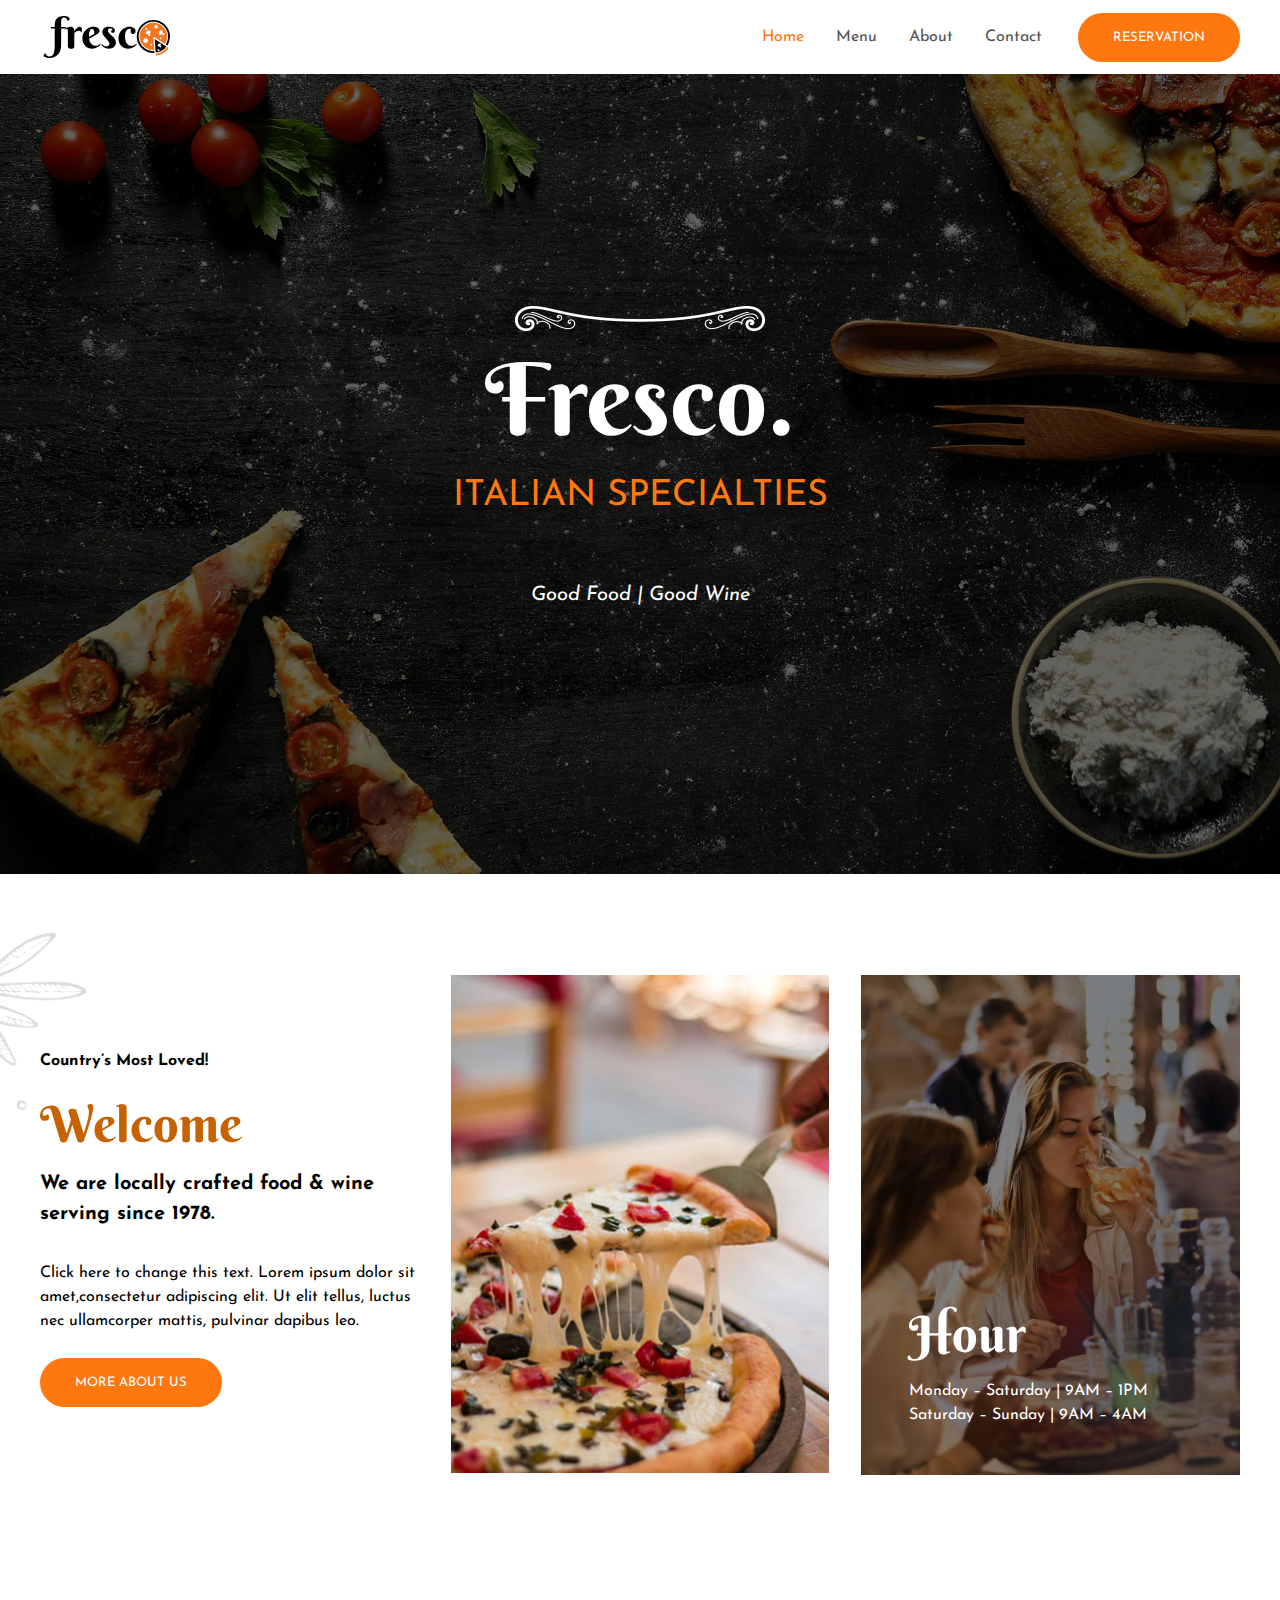
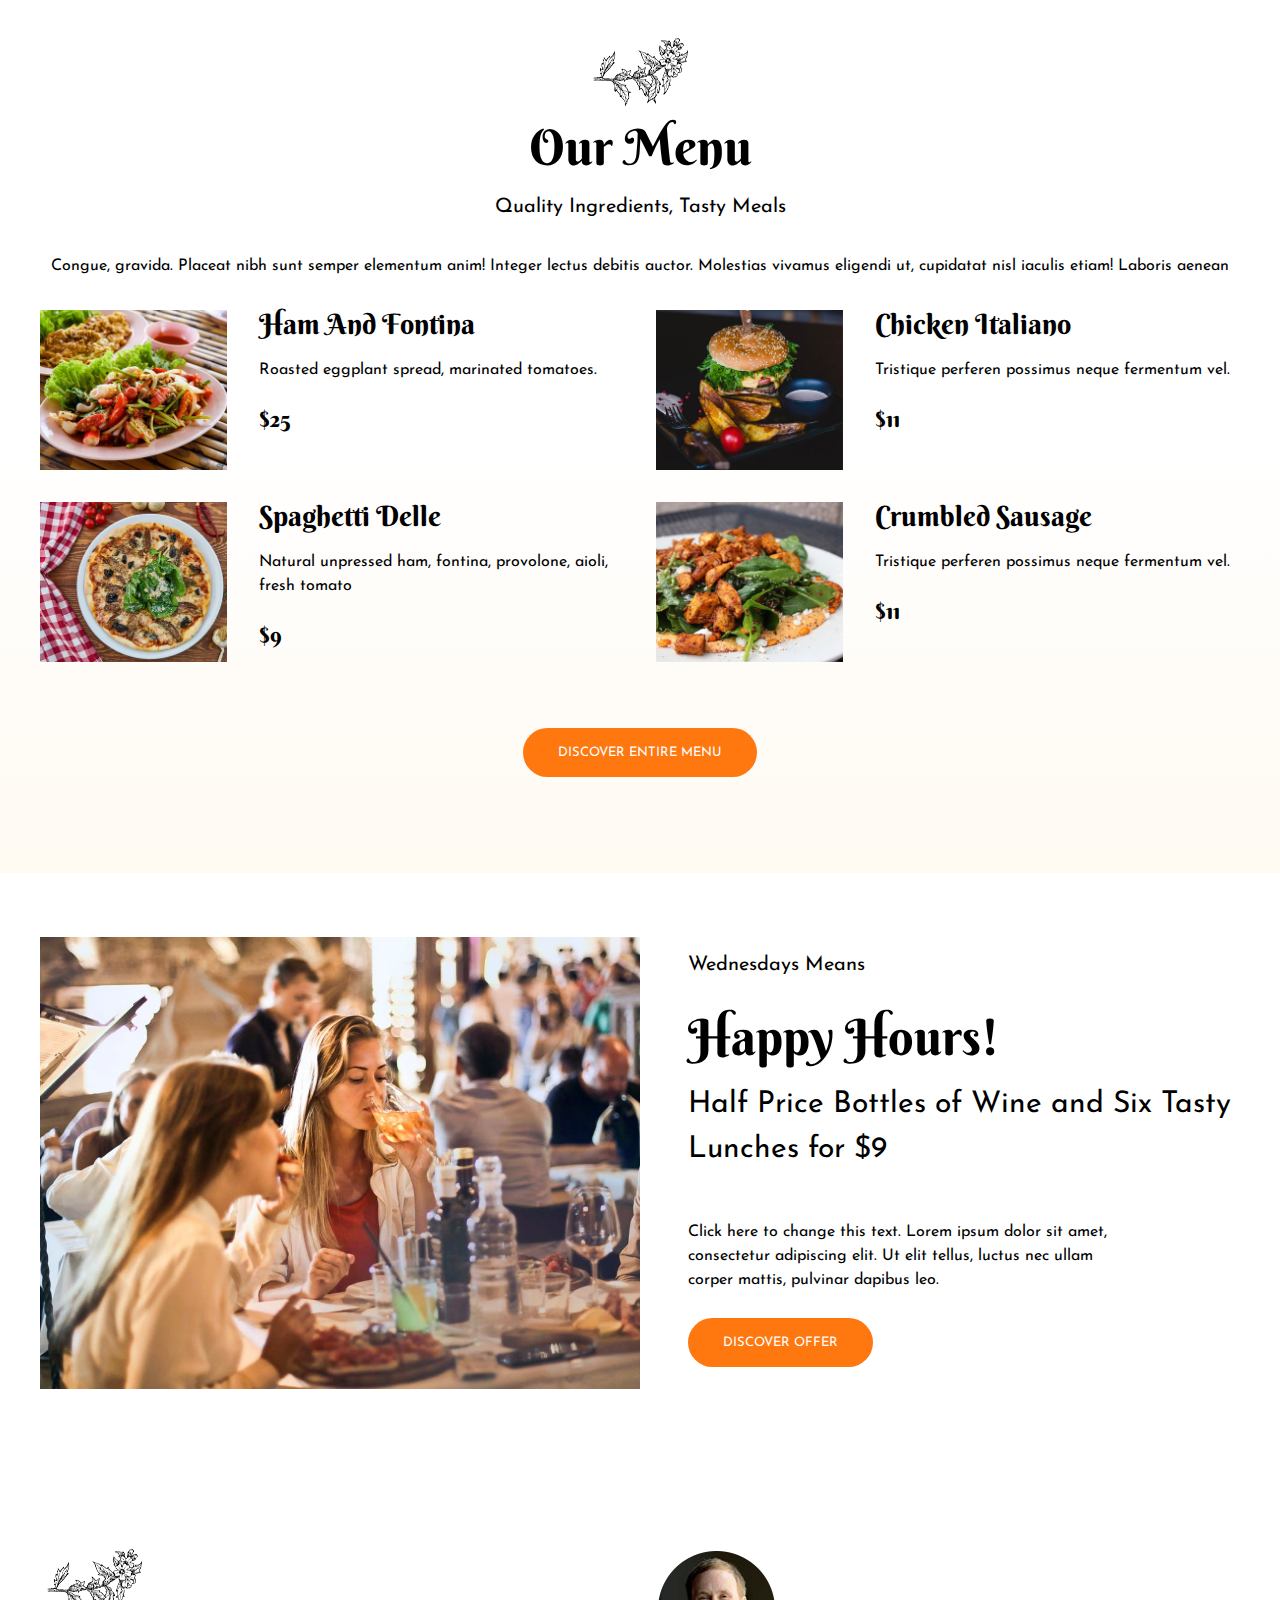
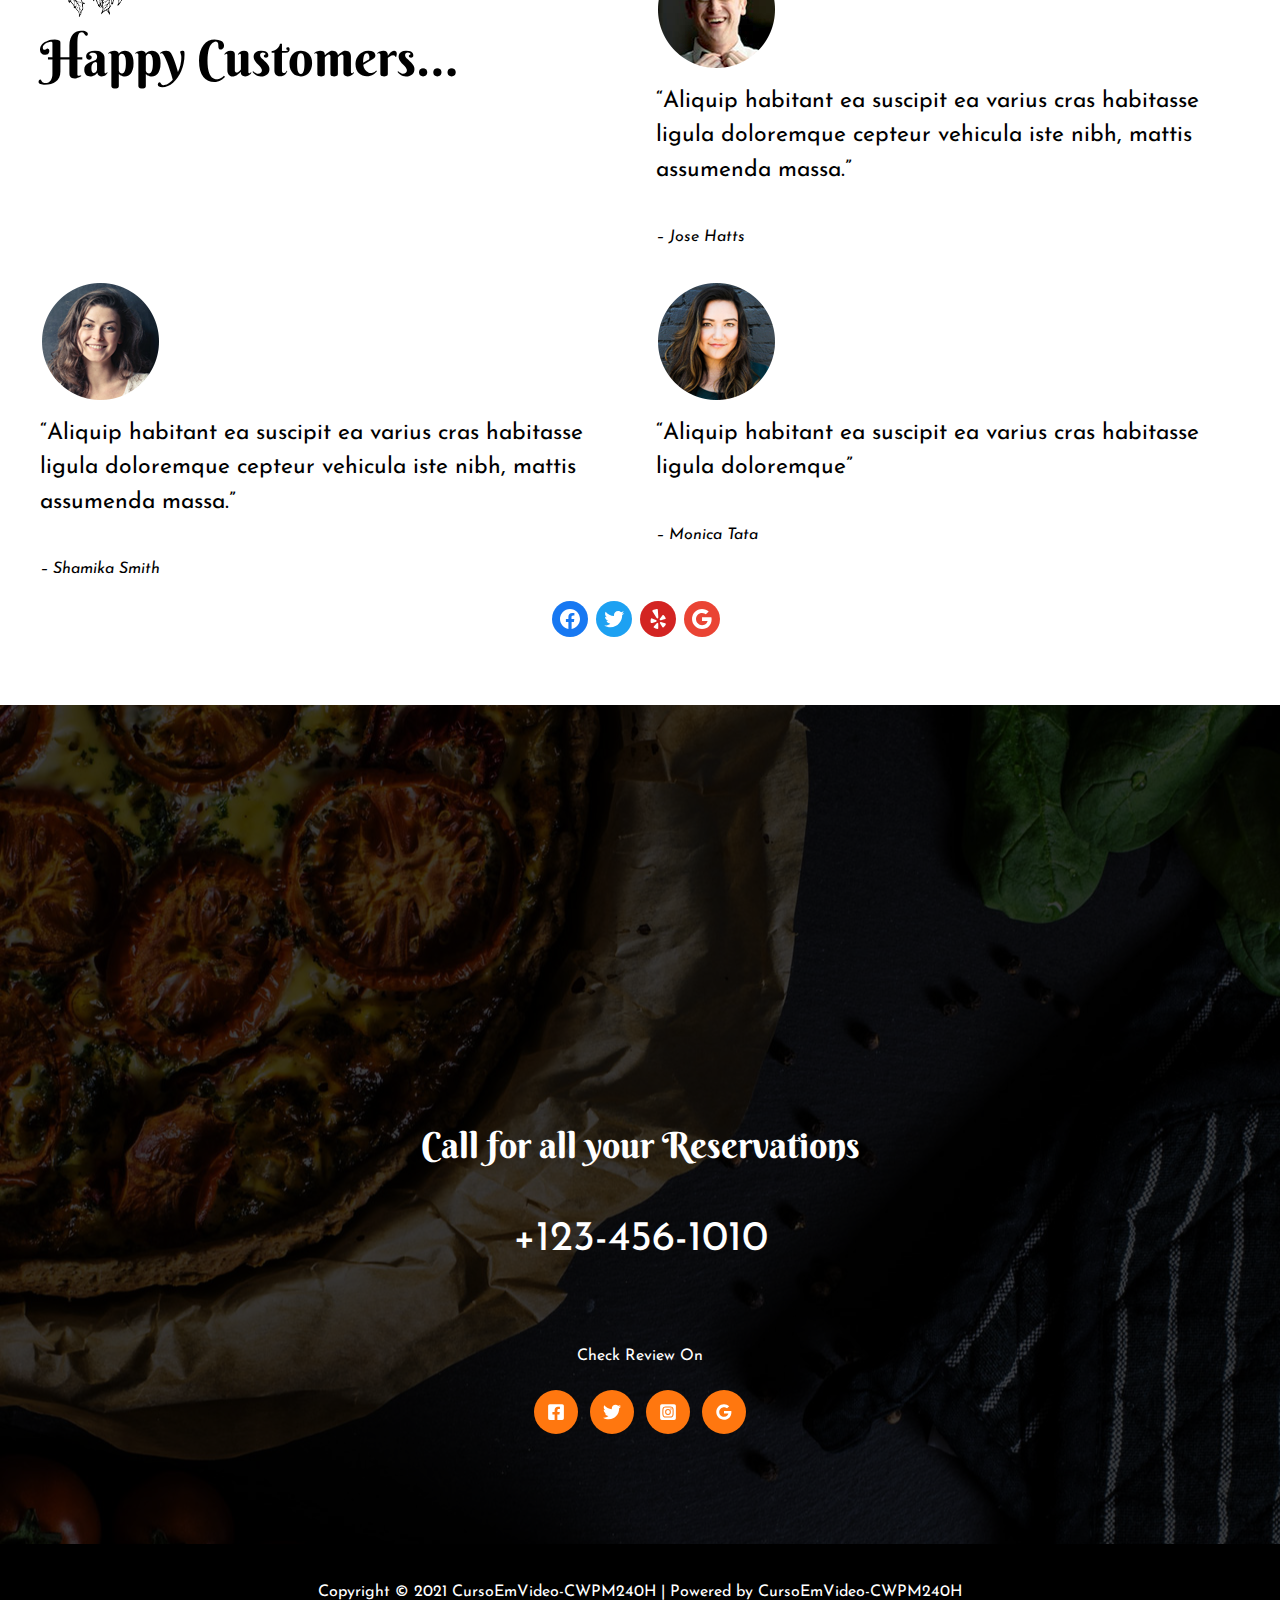
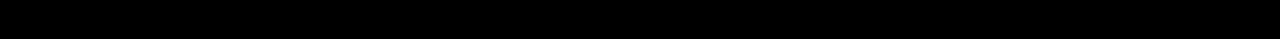
<file: index.html>
<!DOCTYPE html>
<html lang="en-US">
<head>
<meta charset="UTF-8">
<meta name="viewport" content="width=device-width, initial-scale=1">
<link rel="profile" href="https://gmpg.org/xfn/11">

<title>CursoEmVideo-CWPM240H &#8211; Just another WordPress site</title>
<meta name="robots" content="max-image-preview:large">
<link rel="dns-prefetch" href="//fonts.googleapis.com">
<link rel="dns-prefetch" href="//s.w.org">
<link rel="alternate" type="application/rss+xml" title="CursoEmVideo-CWPM240H &raquo; Feed" href="https://nitaicharan.github.io/CursoEmVideo-CWPM240H1/feed">
<link rel="alternate" type="application/rss+xml" title="CursoEmVideo-CWPM240H &raquo; Comments Feed" href="https://nitaicharan.github.io/CursoEmVideo-CWPM240H1/comments/feed">
		<script>
			window._wpemojiSettings = {"baseUrl":"https:\/\/s.w.org\/images\/core\/emoji\/13.0.1\/72x72\/","ext":".png","svgUrl":"https:\/\/s.w.org\/images\/core\/emoji\/13.0.1\/svg\/","svgExt":".svg","source":{"concatemoji":"https:\/\/nitaicharan.github.io\/CursoEmVideo-CWPM240H1\/wp-includes\/js\/wp-emoji-release.min.js?ver=5.7"}};
			!function(e,a,t){var n,r,o,i=a.createElement("canvas"),p=i.getContext&&i.getContext("2d");function s(e,t){var a=String.fromCharCode;p.clearRect(0,0,i.width,i.height),p.fillText(a.apply(this,e),0,0);e=i.toDataURL();return p.clearRect(0,0,i.width,i.height),p.fillText(a.apply(this,t),0,0),e===i.toDataURL()}function c(e){var t=a.createElement("script");t.src=e,t.defer=t.type="text/javascript",a.getElementsByTagName("head")[0].appendChild(t)}for(o=Array("flag","emoji"),t.supports={everything:!0,everythingExceptFlag:!0},r=0;r<o.length;r++)t.supports[o[r]]=function(e){if(!p||!p.fillText)return!1;switch(p.textBaseline="top",p.font="600 32px Arial",e){case"flag":return s([127987,65039,8205,9895,65039],[127987,65039,8203,9895,65039])?!1:!s([55356,56826,55356,56819],[55356,56826,8203,55356,56819])&&!s([55356,57332,56128,56423,56128,56418,56128,56421,56128,56430,56128,56423,56128,56447],[55356,57332,8203,56128,56423,8203,56128,56418,8203,56128,56421,8203,56128,56430,8203,56128,56423,8203,56128,56447]);case"emoji":return!s([55357,56424,8205,55356,57212],[55357,56424,8203,55356,57212])}return!1}(o[r]),t.supports.everything=t.supports.everything&&t.supports[o[r]],"flag"!==o[r]&&(t.supports.everythingExceptFlag=t.supports.everythingExceptFlag&&t.supports[o[r]]);t.supports.everythingExceptFlag=t.supports.everythingExceptFlag&&!t.supports.flag,t.DOMReady=!1,t.readyCallback=function(){t.DOMReady=!0},t.supports.everything||(n=function(){t.readyCallback()},a.addEventListener?(a.addEventListener("DOMContentLoaded",n,!1),e.addEventListener("load",n,!1)):(e.attachEvent("onload",n),a.attachEvent("onreadystatechange",function(){"complete"===a.readyState&&t.readyCallback()})),(n=t.source||{}).concatemoji?c(n.concatemoji):n.wpemoji&&n.twemoji&&(c(n.twemoji),c(n.wpemoji)))}(window,document,window._wpemojiSettings);
		</script>
		<style>img.wp-smiley,
img.emoji {
	display: inline !important;
	border: none !important;
	box-shadow: none !important;
	height: 1em !important;
	width: 1em !important;
	margin: 0 .07em !important;
	vertical-align: -0.1em !important;
	background: none !important;
	padding: 0 !important;
}</style>
	<link rel="stylesheet" id="astra-theme-css-css" href="https://nitaicharan.github.io/CursoEmVideo-CWPM240H1/wp-content/themes/astra/assets/css/minified/frontend.min.css?ver=3.2.0" media="all">
<style id="astra-theme-css-inline-css">html{font-size:100%;}a,.page-title{color:#ff770f;}a:hover,a:focus{color:#000000;}body,button,input,select,textarea,.ast-button,.ast-custom-button{font-family:'Josefin Sans',sans-serif;font-weight:400;font-size:16px;font-size:1rem;line-height:1.5;}blockquote{color:#000000;}h1,.entry-content h1,h2,.entry-content h2,h3,.entry-content h3,h4,.entry-content h4,h5,.entry-content h5,h6,.entry-content h6,.site-title,.site-title a{font-family:'Berkshire Swash',handwriting;font-weight:400;}.site-title{font-size:35px;font-size:2.1875rem;}header .custom-logo-link img{max-width:132px;}.astra-logo-svg{width:132px;}.ast-archive-description .ast-archive-title{font-size:40px;font-size:2.5rem;}.site-header .site-description{font-size:15px;font-size:0.9375rem;}.entry-title{font-size:30px;font-size:1.875rem;}h1,.entry-content h1{font-size:100px;font-size:6.25rem;font-weight:400;font-family:'Berkshire Swash',handwriting;line-height:1;}h2,.entry-content h2{font-size:50px;font-size:3.125rem;font-family:'Berkshire Swash',handwriting;line-height:1;}h3,.entry-content h3{font-size:36px;font-size:2.25rem;font-family:'Berkshire Swash',handwriting;line-height:1;}h4,.entry-content h4{font-size:28px;font-size:1.75rem;line-height:1;}h5,.entry-content h5{font-size:22px;font-size:1.375rem;line-height:1;}h6,.entry-content h6{font-size:18px;font-size:1.125rem;line-height:1;}.ast-single-post .entry-title,.page-title{font-size:30px;font-size:1.875rem;}::selection{background-color:#ff770f;color:#000000;}body,h1,.entry-title a,.entry-content h1,h2,.entry-content h2,h3,.entry-content h3,h4,.entry-content h4,h5,.entry-content h5,h6,.entry-content h6{color:#000000;}.tagcloud a:hover,.tagcloud a:focus,.tagcloud a.current-item{color:#000000;border-color:#ff770f;background-color:#ff770f;}input:focus,input[type="text"]:focus,input[type="email"]:focus,input[type="url"]:focus,input[type="password"]:focus,input[type="reset"]:focus,input[type="search"]:focus,textarea:focus{border-color:#ff770f;}input[type="radio"]:checked,input[type=reset],input[type="checkbox"]:checked,input[type="checkbox"]:hover:checked,input[type="checkbox"]:focus:checked,input[type=range]::-webkit-slider-thumb{border-color:#ff770f;background-color:#ff770f;box-shadow:none;}.site-footer a:hover + .post-count,.site-footer a:focus + .post-count{background:#ff770f;border-color:#ff770f;}.single .nav-links .nav-previous,.single .nav-links .nav-next{color:#ff770f;}.entry-meta,.entry-meta *{line-height:1.45;color:#ff770f;}.entry-meta a:hover,.entry-meta a:hover *,.entry-meta a:focus,.entry-meta a:focus *,.page-links > .page-link,.page-links .page-link:hover,.post-navigation a:hover{color:#000000;}.widget-title{font-size:22px;font-size:1.375rem;color:#000000;}#cat option,.secondary .calendar_wrap thead a,.secondary .calendar_wrap thead a:visited{color:#ff770f;}.secondary .calendar_wrap #today,.ast-progress-val span{background:#ff770f;}.secondary a:hover + .post-count,.secondary a:focus + .post-count{background:#ff770f;border-color:#ff770f;}.calendar_wrap #today > a{color:#000000;}.page-links .page-link,.single .post-navigation a{color:#ff770f;}.ast-header-break-point .main-header-bar .ast-button-wrap .menu-toggle{border-radius:3px;}.wp-block-buttons.aligncenter{justify-content:center;}@media (min-width:1200px){.ast-separate-container.ast-right-sidebar .entry-content .wp-block-image.alignfull,.ast-separate-container.ast-left-sidebar .entry-content .wp-block-image.alignfull,.ast-separate-container.ast-right-sidebar .entry-content .wp-block-cover.alignfull,.ast-separate-container.ast-left-sidebar .entry-content .wp-block-cover.alignfull{margin-left:-6.67em;margin-right:-6.67em;max-width:unset;width:unset;}.ast-separate-container.ast-right-sidebar .entry-content .wp-block-image.alignwide,.ast-separate-container.ast-left-sidebar .entry-content .wp-block-image.alignwide,.ast-separate-container.ast-right-sidebar .entry-content .wp-block-cover.alignwide,.ast-separate-container.ast-left-sidebar .entry-content .wp-block-cover.alignwide{margin-left:-20px;margin-right:-20px;max-width:unset;width:unset;}}@media (min-width:1200px){.wp-block-group .has-background{padding:20px;}}@media (min-width:1200px){.ast-no-sidebar.ast-separate-container .entry-content .wp-block-group.alignwide,.ast-no-sidebar.ast-separate-container .entry-content .wp-block-cover.alignwide{margin-left:-20px;margin-right:-20px;padding-left:20px;padding-right:20px;}.ast-no-sidebar.ast-separate-container .entry-content .wp-block-cover.alignfull,.ast-no-sidebar.ast-separate-container .entry-content .wp-block-group.alignfull{margin-left:-6.67em;margin-right:-6.67em;padding-left:6.67em;padding-right:6.67em;}}@media (min-width:1200px){.wp-block-cover-image.alignwide .wp-block-cover__inner-container,.wp-block-cover.alignwide .wp-block-cover__inner-container,.wp-block-cover-image.alignfull .wp-block-cover__inner-container,.wp-block-cover.alignfull .wp-block-cover__inner-container{width:100%;}}.ast-plain-container.ast-no-sidebar #primary{margin-top:0;margin-bottom:0;}@media (max-width:921px){.ast-theme-transparent-header #primary,.ast-theme-transparent-header #secondary{padding:0;}}.wp-block-columns{margin-bottom:unset;}.wp-block-image.size-full{margin:2rem 0;}.wp-block-separator.has-background{padding:0;}.wp-block-gallery{margin-bottom:1.6em;}.wp-block-group{padding-top:4em;padding-bottom:4em;}.wp-block-group__inner-container .wp-block-columns:last-child,.wp-block-group__inner-container :last-child,.wp-block-table table{margin-bottom:0;}.blocks-gallery-grid{width:100%;}.wp-block-navigation-link__content{padding:5px 0;}.wp-block-group .wp-block-group .has-text-align-center,.wp-block-group .wp-block-column .has-text-align-center{max-width:100%;}.has-text-align-center{margin:0 auto;}@media (min-width:1200px){.wp-block-cover__inner-container,.alignwide .wp-block-group__inner-container,.alignfull .wp-block-group__inner-container{max-width:1200px;margin:0 auto;}.wp-block-group.alignnone,.wp-block-group.aligncenter,.wp-block-group.alignleft,.wp-block-group.alignright,.wp-block-group.alignwide,.wp-block-columns.alignwide{margin:2rem 0 1rem 0;}}@media (max-width:1200px){.wp-block-group{padding:3em;}.wp-block-group .wp-block-group{padding:1.5em;}.wp-block-columns,.wp-block-column{margin:1rem 0;}}@media (min-width:921px){.wp-block-columns .wp-block-group{padding:2em;}}@media (max-width:544px){.wp-block-cover-image .wp-block-cover__inner-container,.wp-block-cover .wp-block-cover__inner-container{width:unset;}.wp-block-cover,.wp-block-cover-image{padding:2em 0;}.wp-block-group,.wp-block-cover{padding:2em;}.wp-block-media-text__media img,.wp-block-media-text__media video{width:unset;max-width:100%;}.wp-block-media-text.has-background .wp-block-media-text__content{padding:1em;}}@media (max-width:921px){.ast-plain-container.ast-no-sidebar #primary{padding:0;}}@media (min-width:544px){.entry-content .wp-block-media-text.has-media-on-the-right .wp-block-media-text__content{padding:0 8% 0 0;}.entry-content .wp-block-media-text .wp-block-media-text__content{padding:0 0 0 8%;}.ast-plain-container .site-content .entry-content .has-custom-content-position.is-position-bottom-left > *,.ast-plain-container .site-content .entry-content .has-custom-content-position.is-position-bottom-right > *,.ast-plain-container .site-content .entry-content .has-custom-content-position.is-position-top-left > *,.ast-plain-container .site-content .entry-content .has-custom-content-position.is-position-top-right > *,.ast-plain-container .site-content .entry-content .has-custom-content-position.is-position-center-right > *,.ast-plain-container .site-content .entry-content .has-custom-content-position.is-position-center-left > *{margin:0;}}@media (max-width:544px){.entry-content .wp-block-media-text .wp-block-media-text__content{padding:8% 0;}.wp-block-media-text .wp-block-media-text__media img{width:auto;max-width:100%;}}@media (max-width:921px){.ast-separate-container .ast-article-post,.ast-separate-container .ast-article-single{padding:1.5em 2.14em;}.ast-separate-container #primary,.ast-separate-container #secondary{padding:1.5em 0;}#primary,#secondary{padding:1.5em 0;margin:0;}.ast-left-sidebar #content > .ast-container{display:flex;flex-direction:column-reverse;width:100%;}.ast-author-box img.avatar{margin:20px 0 0 0;}}@media (max-width:921px){.ast-right-sidebar #primary{padding-right:0;}}@media (min-width:922px){.ast-separate-container.ast-right-sidebar #primary,.ast-separate-container.ast-left-sidebar #primary{border:0;}.search-no-results.ast-separate-container #primary{margin-bottom:4em;}}@media (min-width:922px){.ast-right-sidebar #primary{border-right:1px solid #eee;}.ast-left-sidebar #primary{border-left:1px solid #eee;}}.elementor-button-wrapper .elementor-button{border-style:solid;border-top-width:0;border-right-width:0;border-left-width:0;border-bottom-width:0;}body .elementor-button.elementor-size-sm,body .elementor-button.elementor-size-xs,body .elementor-button.elementor-size-md,body .elementor-button.elementor-size-lg,body .elementor-button.elementor-size-xl,body .elementor-button{border-radius:30px;padding-top:18px;padding-right:35px;padding-bottom:18px;padding-left:35px;}.elementor-button-wrapper .elementor-button{border-color:#ff770f;background-color:#ff770f;}.elementor-button-wrapper .elementor-button:hover,.elementor-button-wrapper .elementor-button:focus{color:#ffffff;background-color:rgba(255,136,0,0.85);border-color:rgba(255,136,0,0.85);}.wp-block-button .wp-block-button__link,.elementor-button-wrapper .elementor-button,.elementor-button-wrapper .elementor-button:visited{color:#ffffff;}.elementor-button-wrapper .elementor-button{font-family:inherit;font-weight:inherit;line-height:1;text-transform:uppercase;}body .elementor-button.elementor-size-sm,body .elementor-button.elementor-size-xs,body .elementor-button.elementor-size-md,body .elementor-button.elementor-size-lg,body .elementor-button.elementor-size-xl,body .elementor-button{font-size:13px;font-size:0.8125rem;}.wp-block-button .wp-block-button__link{border-style:solid;border-top-width:0;border-right-width:0;border-left-width:0;border-bottom-width:0;border-color:#ff770f;background-color:#ff770f;color:#ffffff;font-family:inherit;font-weight:inherit;line-height:1;text-transform:uppercase;font-size:13px;font-size:0.8125rem;border-radius:30px;padding-top:18px;padding-right:35px;padding-bottom:18px;padding-left:35px;}.wp-block-button .wp-block-button__link:hover,.wp-block-button .wp-block-button__link:focus{color:#ffffff;background-color:rgba(255,136,0,0.85);border-color:rgba(255,136,0,0.85);}.elementor-widget-heading h1.elementor-heading-title{line-height:1;}.elementor-widget-heading h2.elementor-heading-title{line-height:1;}.elementor-widget-heading h3.elementor-heading-title{line-height:1;}.elementor-widget-heading h4.elementor-heading-title{line-height:1;}.elementor-widget-heading h5.elementor-heading-title{line-height:1;}.elementor-widget-heading h6.elementor-heading-title{line-height:1;}.menu-toggle,button,.ast-button,.ast-custom-button,.button,input#submit,input[type="button"],input[type="submit"],input[type="reset"]{border-style:solid;border-top-width:0;border-right-width:0;border-left-width:0;border-bottom-width:0;color:#ffffff;border-color:#ff770f;background-color:#ff770f;border-radius:30px;padding-top:18px;padding-right:35px;padding-bottom:18px;padding-left:35px;font-family:inherit;font-weight:inherit;font-size:13px;font-size:0.8125rem;line-height:1;text-transform:uppercase;}button:focus,.menu-toggle:hover,button:hover,.ast-button:hover,.ast-custom-button:hover .button:hover,.ast-custom-button:hover ,input[type=reset]:hover,input[type=reset]:focus,input#submit:hover,input#submit:focus,input[type="button"]:hover,input[type="button"]:focus,input[type="submit"]:hover,input[type="submit"]:focus{color:#ffffff;background-color:rgba(255,136,0,0.85);border-color:rgba(255,136,0,0.85);}@media (min-width:921px){.ast-container{max-width:100%;}}@media (min-width:544px){.ast-container{max-width:100%;}}@media (max-width:544px){.ast-separate-container .ast-article-post,.ast-separate-container .ast-article-single{padding:1.5em 1em;}.ast-separate-container #content .ast-container{padding-left:0.54em;padding-right:0.54em;}.ast-separate-container .ast-archive-description{padding:1.5em 1em;}.ast-search-menu-icon.ast-dropdown-active .search-field{width:170px;}}@media (max-width:921px){.ast-mobile-header-stack .main-header-bar .ast-search-menu-icon{display:inline-block;}.ast-header-break-point.ast-header-custom-item-outside .ast-mobile-header-stack .main-header-bar .ast-search-icon{margin:0;}}@media (max-width:921px){.ast-archive-description .ast-archive-title{font-size:40px;}.entry-title{font-size:30px;}h1,.entry-content h1{font-size:75px;}h2,.entry-content h2{font-size:45px;}h3,.entry-content h3{font-size:32px;}h4,.entry-content h4{font-size:25px;font-size:1.5625rem;}.ast-single-post .entry-title,.page-title{font-size:30px;}}@media (max-width:544px){.ast-archive-description .ast-archive-title{font-size:40px;}.entry-title{font-size:30px;}h1,.entry-content h1{font-size:50px;}h2,.entry-content h2{font-size:25px;}h3,.entry-content h3{font-size:40px;}.ast-single-post .entry-title,.page-title{font-size:30px;}.ast-header-break-point .site-branding img,.ast-header-break-point .custom-logo-link img{max-width:130px;}.astra-logo-svg{width:130px;}.ast-header-break-point .site-logo-img .custom-mobile-logo-link img{max-width:130px;}}@media (max-width:921px){html{font-size:91.2%;}}@media (max-width:544px){html{font-size:91.2%;}}@media (min-width:922px){.ast-container{max-width:1240px;}}@font-face {font-family: "Astra";src: url(https://nitaicharan.github.io/CursoEmVideo-CWPM240H1/wp-content/themes/astra/assets/fonts/astra.woff) format("woff"),url(https://nitaicharan.github.io/CursoEmVideo-CWPM240H1/wp-content/themes/astra/assets/fonts/astra.ttf) format("truetype"),url(https://nitaicharan.github.io/CursoEmVideo-CWPM240H1/wp-content/themes/astra/assets/fonts/astra.svg#astra) format("svg");font-weight: normal;font-style: normal;font-display: fallback;}@media (min-width:922px){.main-header-menu .sub-menu .menu-item.ast-left-align-sub-menu:hover > .sub-menu,.main-header-menu .sub-menu .menu-item.ast-left-align-sub-menu.focus > .sub-menu{margin-left:-0px;}}.ast-breadcrumbs .trail-browse,.ast-breadcrumbs .trail-items,.ast-breadcrumbs .trail-items li{display:inline-block;margin:0;padding:0;border:none;background:inherit;text-indent:0;}.ast-breadcrumbs .trail-browse{font-size:inherit;font-style:inherit;font-weight:inherit;color:inherit;}.ast-breadcrumbs .trail-items{list-style:none;}.trail-items li::after{padding:0 0.3em;content:"\00bb";}.trail-items li:last-of-type::after{display:none;}@media (max-width:921px){.ast-builder-grid-row-container.ast-builder-grid-row-tablet-6-equal .ast-builder-grid-row{grid-template-columns:repeat( 6,1fr );}.ast-builder-grid-row-container.ast-builder-grid-row-tablet-5-equal .ast-builder-grid-row{grid-template-columns:repeat( 5,1fr );}.ast-builder-grid-row-container.ast-builder-grid-row-tablet-4-equal .ast-builder-grid-row{grid-template-columns:repeat( 4,1fr );}.ast-builder-grid-row-container.ast-builder-grid-row-tablet-4-lheavy .ast-builder-grid-row{grid-template-columns:2fr 1fr 1fr 1fr;}.ast-builder-grid-row-container.ast-builder-grid-row-tablet-4-rheavy .ast-builder-grid-row{grid-template-columns:1fr 1fr 1fr 2fr;}.ast-builder-grid-row-container.ast-builder-grid-row-tablet-3-equal .ast-builder-grid-row{grid-template-columns:repeat( 3,1fr );}.ast-builder-grid-row-container.ast-builder-grid-row-tablet-3-lheavy .ast-builder-grid-row{grid-template-columns:2fr 1fr 1fr;}.ast-builder-grid-row-container.ast-builder-grid-row-tablet-3-rheavy .ast-builder-grid-row{grid-template-columns:1fr 1fr 2fr;}.ast-builder-grid-row-container.ast-builder-grid-row-tablet-3-cheavy .ast-builder-grid-row{grid-template-columns:1fr 2fr 1fr;}.ast-builder-grid-row-container.ast-builder-grid-row-tablet-3-cwide .ast-builder-grid-row{grid-template-columns:1fr 3fr 1fr;}.ast-builder-grid-row-container.ast-builder-grid-row-tablet-3-firstrow .ast-builder-grid-row{grid-template-columns:1fr 1fr;}.ast-builder-grid-row-container.ast-builder-grid-row-tablet-3-firstrow .ast-builder-grid-row > *:first-child{grid-column:1 / -1;}.ast-builder-grid-row-container.ast-builder-grid-row-tablet-3-lastrow .ast-builder-grid-row{grid-template-columns:1fr 1fr;}.ast-builder-grid-row-container.ast-builder-grid-row-tablet-3-lastrow .ast-builder-grid-row > *:last-child{grid-column:1 / -1;}.ast-builder-grid-row-container.ast-builder-grid-row-tablet-2-equal .ast-builder-grid-row{grid-template-columns:repeat( 2,1fr );}.ast-builder-grid-row-container.ast-builder-grid-row-tablet-2-lheavy .ast-builder-grid-row{grid-template-columns:2fr 1fr;}.ast-builder-grid-row-container.ast-builder-grid-row-tablet-2-rheavy .ast-builder-grid-row{grid-template-columns:1fr 2fr;}.ast-builder-grid-row-container.ast-builder-grid-row-tablet-full .ast-builder-grid-row{grid-template-columns:1fr;}}@media (max-width:544px){.ast-builder-grid-row-container.ast-builder-grid-row-mobile-6-equal .ast-builder-grid-row{grid-template-columns:repeat( 6,1fr );}.ast-builder-grid-row-container.ast-builder-grid-row-mobile-5-equal .ast-builder-grid-row{grid-template-columns:repeat( 5,1fr );}.ast-builder-grid-row-container.ast-builder-grid-row-mobile-4-equal .ast-builder-grid-row{grid-template-columns:repeat( 4,1fr );}.ast-builder-grid-row-container.ast-builder-grid-row-mobile-4-lheavy .ast-builder-grid-row{grid-template-columns:2fr 1fr 1fr 1fr;}.ast-builder-grid-row-container.ast-builder-grid-row-mobile-4-rheavy .ast-builder-grid-row{grid-template-columns:1fr 1fr 1fr 2fr;}.ast-builder-grid-row-container.ast-builder-grid-row-mobile-3-equal .ast-builder-grid-row{grid-template-columns:repeat( 3,1fr );}.ast-builder-grid-row-container.ast-builder-grid-row-mobile-3-lheavy .ast-builder-grid-row{grid-template-columns:2fr 1fr 1fr;}.ast-builder-grid-row-container.ast-builder-grid-row-mobile-3-rheavy .ast-builder-grid-row{grid-template-columns:1fr 1fr 2fr;}.ast-builder-grid-row-container.ast-builder-grid-row-mobile-3-cheavy .ast-builder-grid-row{grid-template-columns:1fr 2fr 1fr;}.ast-builder-grid-row-container.ast-builder-grid-row-mobile-3-cwide .ast-builder-grid-row{grid-template-columns:1fr 3fr 1fr;}.ast-builder-grid-row-container.ast-builder-grid-row-mobile-3-firstrow .ast-builder-grid-row{grid-template-columns:1fr 1fr;}.ast-builder-grid-row-container.ast-builder-grid-row-mobile-3-firstrow .ast-builder-grid-row > *:first-child{grid-column:1 / -1;}.ast-builder-grid-row-container.ast-builder-grid-row-mobile-3-lastrow .ast-builder-grid-row{grid-template-columns:1fr 1fr;}.ast-builder-grid-row-container.ast-builder-grid-row-mobile-3-lastrow .ast-builder-grid-row > *:last-child{grid-column:1 / -1;}.ast-builder-grid-row-container.ast-builder-grid-row-mobile-2-equal .ast-builder-grid-row{grid-template-columns:repeat( 2,1fr );}.ast-builder-grid-row-container.ast-builder-grid-row-mobile-2-lheavy .ast-builder-grid-row{grid-template-columns:2fr 1fr;}.ast-builder-grid-row-container.ast-builder-grid-row-mobile-2-rheavy .ast-builder-grid-row{grid-template-columns:1fr 2fr;}.ast-builder-grid-row-container.ast-builder-grid-row-mobile-full .ast-builder-grid-row{grid-template-columns:1fr;}}.ast-builder-layout-element[data-section="title_tagline"]{display:flex;}@media (max-width:921px){.ast-header-break-point .ast-builder-layout-element[data-section="title_tagline"]{display:flex;}}@media (max-width:544px){.ast-header-break-point .ast-builder-layout-element[data-section="title_tagline"]{display:flex;}}.ast-header-button-1[data-section="section-hb-button-1"]{display:flex;}@media (max-width:921px){.ast-header-break-point .ast-header-button-1[data-section="section-hb-button-1"]{display:flex;}}@media (max-width:544px){.ast-header-break-point .ast-header-button-1[data-section="section-hb-button-1"]{display:flex;}}.ast-builder-menu-1{font-family:inherit;font-weight:inherit;}.ast-builder-menu-1 .menu-item > .menu-link{color:#545454;}.ast-builder-menu-1 .menu-item > .ast-menu-toggle{color:#545454;}.ast-builder-menu-1 .menu-item:hover > .menu-link,.ast-builder-menu-1 .inline-on-mobile .menu-item:hover > .ast-menu-toggle{color:#ff770f;}.ast-builder-menu-1 .menu-item:hover > .ast-menu-toggle{color:#ff770f;}.ast-builder-menu-1 .menu-item.current-menu-item > .menu-link,.ast-builder-menu-1 .inline-on-mobile .menu-item.current-menu-item > .ast-menu-toggle,.ast-builder-menu-1 .current-menu-ancestor > .menu-link{color:#ff770f;}.ast-builder-menu-1 .menu-item.current-menu-item > .ast-menu-toggle{color:#ff770f;}.ast-builder-menu-1 .sub-menu,.ast-builder-menu-1 .inline-on-mobile .sub-menu{border-top-width:2px;border-bottom-width:0;border-right-width:0;border-left-width:0;border-color:#ff770f;border-style:solid;border-radius:0;}.ast-builder-menu-1 .main-header-menu > .menu-item > .sub-menu,.ast-builder-menu-1 .main-header-menu > .menu-item > .astra-full-megamenu-wrapper{margin-top:0;}.ast-desktop .ast-builder-menu-1 .main-header-menu > .menu-item > .sub-menu:before,.ast-desktop .ast-builder-menu-1 .main-header-menu > .menu-item > .astra-full-megamenu-wrapper:before{height:calc( 0px + 5px );}.ast-desktop .ast-builder-menu-1 .menu-item .sub-menu .menu-link{border-style:none;}@media (max-width:921px){.ast-header-break-point .ast-builder-menu-1 .menu-item.menu-item-has-children > .ast-menu-toggle{top:0;}.ast-builder-menu-1 .menu-item-has-children > .menu-link:after{content:unset;}}@media (max-width:544px){.ast-header-break-point .ast-builder-menu-1 .menu-item.menu-item-has-children > .ast-menu-toggle{top:0;}}.ast-builder-menu-1{display:flex;}@media (max-width:921px){.ast-header-break-point .ast-builder-menu-1{display:flex;}}@media (max-width:544px){.ast-header-break-point .ast-builder-menu-1{display:flex;}}.site-below-footer-wrap[data-section="section-below-footer-builder"]{background-color:#000000;;background-image:none;;min-height:95px;}.site-below-footer-wrap[data-section="section-below-footer-builder"] .ast-builder-grid-row{max-width:1200px;margin-left:auto;margin-right:auto;}.site-below-footer-wrap[data-section="section-below-footer-builder"] .ast-builder-grid-row,.site-below-footer-wrap[data-section="section-below-footer-builder"] .site-footer-section{align-items:center;}.site-below-footer-wrap[data-section="section-below-footer-builder"].ast-footer-row-inline .site-footer-section{display:flex;margin-bottom:0;}@media (max-width:921px){.site-below-footer-wrap[data-section="section-below-footer-builder"].ast-footer-row-tablet-inline .site-footer-section{display:flex;margin-bottom:0;}.site-below-footer-wrap[data-section="section-below-footer-builder"].ast-footer-row-tablet-stack .site-footer-section{display:block;margin-bottom:10px;}}@media (max-width:544px){.site-below-footer-wrap[data-section="section-below-footer-builder"].ast-footer-row-mobile-inline .site-footer-section{display:flex;margin-bottom:0;}.site-below-footer-wrap[data-section="section-below-footer-builder"].ast-footer-row-mobile-stack .site-footer-section{display:block;margin-bottom:10px;}}@media (max-width:544px){.site-below-footer-wrap[data-section="section-below-footer-builder"]{padding-left:30px;padding-right:30px;}}.site-below-footer-wrap[data-section="section-below-footer-builder"]{display:grid;}@media (max-width:921px){.ast-header-break-point .site-below-footer-wrap[data-section="section-below-footer-builder"]{display:grid;}}@media (max-width:544px){.ast-header-break-point .site-below-footer-wrap[data-section="section-below-footer-builder"]{display:grid;}}.footer-widget-area[data-section="section-fb-html-1"] .ast-builder-html-element{color:#ffffff;}@media (max-width:544px){.footer-widget-area[data-section="section-fb-html-1"]{margin-top:0px;}}.footer-widget-area[data-section="section-fb-html-1"]{display:block;}@media (max-width:921px){.ast-header-break-point .footer-widget-area[data-section="section-fb-html-1"]{display:block;}}@media (max-width:544px){.ast-header-break-point .footer-widget-area[data-section="section-fb-html-1"]{display:block;}}.footer-widget-area[data-section="section-fb-html-1"] .ast-builder-html-element{text-align:center;}@media (max-width:921px){.footer-widget-area[data-section="section-fb-html-1"] .ast-builder-html-element{text-align:center;}}@media (max-width:544px){.footer-widget-area[data-section="section-fb-html-1"] .ast-builder-html-element{text-align:center;}}.ast-footer-copyright{text-align:center;}.ast-footer-copyright {color:#ffffff;}@media (max-width:921px){.ast-footer-copyright{text-align:center;}}@media (max-width:544px){.ast-footer-copyright{text-align:center;}}.ast-footer-copyright.ast-builder-layout-element{display:flex;}@media (max-width:921px){.ast-header-break-point .ast-footer-copyright.ast-builder-layout-element{display:flex;}}@media (max-width:544px){.ast-header-break-point .ast-footer-copyright.ast-builder-layout-element{display:flex;}}.ast-footer-social-1-wrap .ast-builder-social-element{padding:13px;border-radius:50px;background:#ff770f;}.ast-footer-social-1-wrap .ast-builder-social-element svg{width:18px;height:18px;}.ast-footer-social-1-wrap .ast-social-icon-image-wrap{margin:13px;}.ast-footer-social-1-wrap{margin-top:12px;}.ast-footer-social-1-wrap .ast-social-color-type-custom svg{fill:#ffffff;}.ast-footer-social-1-wrap .ast-social-color-type-custom .ast-builder-social-element:hover{color:#ffffff;background:#ff9442;}.ast-footer-social-1-wrap .ast-social-color-type-custom .ast-builder-social-element:hover svg{fill:#ffffff;}.ast-footer-social-1-wrap .ast-social-color-type-custom .social-item-label{color:#ffffff;}.ast-footer-social-1-wrap .ast-builder-social-element:hover .social-item-label{color:#ffffff;}[data-section="section-fb-social-icons-1"] .footer-social-inner-wrap{text-align:center;}@media (max-width:921px){[data-section="section-fb-social-icons-1"] .footer-social-inner-wrap{text-align:center;}}@media (max-width:544px){[data-section="section-fb-social-icons-1"] .footer-social-inner-wrap{text-align:center;}}.ast-builder-layout-element[data-section="section-fb-social-icons-1"]{display:flex;}@media (max-width:921px){.ast-header-break-point .ast-builder-layout-element[data-section="section-fb-social-icons-1"]{display:flex;}}@media (max-width:544px){.ast-header-break-point .ast-builder-layout-element[data-section="section-fb-social-icons-1"]{display:flex;}}.ast-social-color-type-official .ast-builder-social-element,.ast-social-color-type-official .social-item-label {color: var(--color);background-color: var(--background-color);}.header-social-inner-wrap.ast-social-color-type-official .ast-builder-social-element svg,.footer-social-inner-wrap.ast-social-color-type-official .ast-builder-social-element svg {fill: currentColor;}.site-footer{background-color:rgba(8,12,17,0);;background-image:none;;}.site-primary-footer-wrap[data-section="section-primary-footer-builder"]{background-image:linear-gradient(to right,rgba(0,0,0,0.76),rgba(0,0,0,0.76)),url(https://nitaicharan.github.io/CursoEmVideo-CWPM240H1/wp-content/uploads/2021/03/Prepare-dish-img-3.jpg);;background-repeat:repeat;background-position:center center;background-size:auto;background-attachment:scroll;}.site-primary-footer-wrap[data-section="section-primary-footer-builder"] .ast-builder-grid-row{max-width:1200px;margin-left:auto;margin-right:auto;}.site-primary-footer-wrap[data-section="section-primary-footer-builder"] .ast-builder-grid-row,.site-primary-footer-wrap[data-section="section-primary-footer-builder"] .site-footer-section{align-items:flex-start;}.site-primary-footer-wrap[data-section="section-primary-footer-builder"].ast-footer-row-inline .site-footer-section{display:flex;margin-bottom:0;}@media (max-width:921px){.site-primary-footer-wrap[data-section="section-primary-footer-builder"].ast-footer-row-tablet-inline .site-footer-section{display:flex;margin-bottom:0;}.site-primary-footer-wrap[data-section="section-primary-footer-builder"].ast-footer-row-tablet-stack .site-footer-section{display:block;margin-bottom:10px;}}@media (max-width:544px){.site-primary-footer-wrap[data-section="section-primary-footer-builder"].ast-footer-row-mobile-inline .site-footer-section{display:flex;margin-bottom:0;}.site-primary-footer-wrap[data-section="section-primary-footer-builder"].ast-footer-row-mobile-stack .site-footer-section{display:block;margin-bottom:10px;}}.site-primary-footer-wrap[data-section="section-primary-footer-builder"]{padding-top:110px;padding-bottom:110px;}@media (max-width:921px){.site-primary-footer-wrap[data-section="section-primary-footer-builder"]{padding-top:50px;padding-bottom:60px;padding-left:30px;padding-right:30px;}}@media (max-width:544px){.site-primary-footer-wrap[data-section="section-primary-footer-builder"]{padding-left:30px;padding-right:30px;}}.site-primary-footer-wrap[data-section="section-primary-footer-builder"]{display:grid;}@media (max-width:921px){.ast-header-break-point .site-primary-footer-wrap[data-section="section-primary-footer-builder"]{display:grid;}}@media (max-width:544px){.ast-header-break-point .site-primary-footer-wrap[data-section="section-primary-footer-builder"]{display:grid;}}.footer-widget-area[data-section="sidebar-widgets-footer-widget-1"] .footer-widget-area-inner{text-align:center;}@media (max-width:921px){.footer-widget-area[data-section="sidebar-widgets-footer-widget-1"] .footer-widget-area-inner{text-align:center;}}@media (max-width:544px){.footer-widget-area[data-section="sidebar-widgets-footer-widget-1"] .footer-widget-area-inner{text-align:center;}}.footer-widget-area[data-section="sidebar-widgets-footer-widget-1"] .footer-widget-area-inner{color:#ffffff;font-size:42px;font-size:2.625rem;}.footer-widget-area[data-section="sidebar-widgets-footer-widget-1"] .widget-title{color:#ffffff;font-size:36px;font-size:2.25rem;}.footer-widget-area[data-section="sidebar-widgets-footer-widget-1"]{margin-top:21px;}@media (max-width:544px){.footer-widget-area[data-section="sidebar-widgets-footer-widget-1"] .widget-title{font-size:19px;font-size:1.1875rem;}}.footer-widget-area[data-section="sidebar-widgets-footer-widget-1"]{display:block;}@media (max-width:921px){.ast-header-break-point .footer-widget-area[data-section="sidebar-widgets-footer-widget-1"]{display:block;}}@media (max-width:544px){.ast-header-break-point .footer-widget-area[data-section="sidebar-widgets-footer-widget-1"]{display:block;}}.footer-widget-area[data-section="sidebar-widgets-footer-widget-2"]{display:block;}@media (max-width:921px){.ast-header-break-point .footer-widget-area[data-section="sidebar-widgets-footer-widget-2"]{display:block;}}@media (max-width:544px){.ast-header-break-point .footer-widget-area[data-section="sidebar-widgets-footer-widget-2"]{display:block;}}.footer-widget-area[data-section="sidebar-widgets-footer-widget-2"] .footer-widget-area-inner{text-align:center;}@media (max-width:921px){.footer-widget-area[data-section="sidebar-widgets-footer-widget-2"] .footer-widget-area-inner{text-align:center;}}@media (max-width:544px){.footer-widget-area[data-section="sidebar-widgets-footer-widget-2"] .footer-widget-area-inner{text-align:center;}}.footer-widget-area[data-section="sidebar-widgets-footer-widget-1"] .footer-widget-area-inner{color:#ffffff;font-size:42px;font-size:2.625rem;}.footer-widget-area[data-section="sidebar-widgets-footer-widget-1"] .widget-title{color:#ffffff;font-size:36px;font-size:2.25rem;}.footer-widget-area[data-section="sidebar-widgets-footer-widget-1"]{margin-top:21px;}@media (max-width:544px){.footer-widget-area[data-section="sidebar-widgets-footer-widget-1"] .widget-title{font-size:19px;font-size:1.1875rem;}}.footer-widget-area[data-section="sidebar-widgets-footer-widget-1"]{display:block;}@media (max-width:921px){.ast-header-break-point .footer-widget-area[data-section="sidebar-widgets-footer-widget-1"]{display:block;}}@media (max-width:544px){.ast-header-break-point .footer-widget-area[data-section="sidebar-widgets-footer-widget-1"]{display:block;}}.footer-widget-area[data-section="sidebar-widgets-footer-widget-2"]{display:block;}@media (max-width:921px){.ast-header-break-point .footer-widget-area[data-section="sidebar-widgets-footer-widget-2"]{display:block;}}@media (max-width:544px){.ast-header-break-point .footer-widget-area[data-section="sidebar-widgets-footer-widget-2"]{display:block;}}.ast-header-break-point .main-header-bar{border-bottom-width:0;}@media (min-width:922px){.main-header-bar{border-bottom-width:0;}}.ast-safari-browser-less-than-11 .main-header-menu .menu-item, .ast-safari-browser-less-than-11 .main-header-bar .ast-masthead-custom-menu-items{display:block;}.main-header-menu .menu-item, .main-header-bar .ast-masthead-custom-menu-items{-js-display:flex;display:flex;-webkit-box-pack:center;-webkit-justify-content:center;-moz-box-pack:center;-ms-flex-pack:center;justify-content:center;-webkit-box-orient:vertical;-webkit-box-direction:normal;-webkit-flex-direction:column;-moz-box-orient:vertical;-moz-box-direction:normal;-ms-flex-direction:column;flex-direction:column;}.main-header-menu > .menu-item > .menu-link{height:100%;-webkit-box-align:center;-webkit-align-items:center;-moz-box-align:center;-ms-flex-align:center;align-items:center;-js-display:flex;display:flex;}.ast-primary-menu-disabled .main-header-bar .ast-masthead-custom-menu-items{flex:unset;}.header-main-layout-1 .ast-flex.main-header-container, .header-main-layout-3 .ast-flex.main-header-container{-webkit-align-content:center;-ms-flex-line-pack:center;align-content:center;-webkit-box-align:center;-webkit-align-items:center;-moz-box-align:center;-ms-flex-align:center;align-items:center;}.ast-mobile-popup-drawer.active .ast-mobile-popup-inner{background-color:#ffffff;;color:#3a3a3a;}.ast-mobile-header-wrap .ast-mobile-header-content{background-color:#ffffff;;}.ast-mobile-popup-content > *, .ast-mobile-header-content > *{padding-top:0;padding-bottom:0;}@media (max-width:921px){.content-align-flex-start .ast-builder-layout-element{justify-content:flex-start;}.content-align-flex-start .main-header-menu{text-align:left;}}.ast-mobile-header-wrap .ast-primary-header-bar,.ast-primary-header-bar .site-primary-header-wrap{min-height:70px;}.ast-desktop .ast-primary-header-bar .main-header-menu > .menu-item{line-height:70px;}@media (max-width:921px){#masthead .ast-mobile-header-wrap .ast-above-header-bar,#masthead .ast-mobile-header-wrap .ast-primary-header-bar,#masthead .ast-mobile-header-wrap .ast-below-header-bar{padding-left:20px;padding-right:20px;}}.ast-header-break-point .ast-primary-header-bar{border-bottom-width:0;border-bottom-style:solid;}@media (min-width:922px){.ast-primary-header-bar{border-bottom-width:0;border-bottom-style:solid;}}.ast-primary-header-bar{background-color:#ffffff;;}.ast-primary-header-bar{display:block;}@media (max-width:921px){.ast-header-break-point .ast-primary-header-bar{display:grid;}}@media (max-width:544px){.ast-header-break-point .ast-primary-header-bar{display:grid;}}[data-section="section-header-mobile-trigger"] .ast-button-wrap .ast-mobile-menu-trigger-fill{color:#ff770f;border:none;background:#ff770f;border-radius:3px;}[data-section="section-header-mobile-trigger"] .ast-button-wrap .mobile-menu-toggle-icon .ast-mobile-svg{width:20px;height:20px;fill:#ff770f;}[data-section="section-header-mobile-trigger"] .ast-button-wrap .mobile-menu-wrap .mobile-menu{color:#ff770f;}</style>
<link rel="stylesheet" id="astra-google-fonts-css" href="//fonts.googleapis.com/css?family=Josefin+Sans%3A400%7CBerkshire+Swash%3A400%2C%2Cnormal&#038;display=fallback&#038;ver=3.2.0" media="all">
<link rel="stylesheet" id="astra-menu-animation-css" href="https://nitaicharan.github.io/CursoEmVideo-CWPM240H1/wp-content/themes/astra/assets/css/minified/menu-animation.min.css?ver=3.2.0" media="all">
<link rel="stylesheet" id="wp-block-library-css" href="https://nitaicharan.github.io/CursoEmVideo-CWPM240H1/wp-includes/css/dist/block-library/style.min.css?ver=5.7" media="all">
<link rel="stylesheet" id="astra-child-theme-css-css" href="https://nitaicharan.github.io/CursoEmVideo-CWPM240H1/wp-content/themes/astra-child/style.css?ver=1.0.0" media="all">
<!--[if IE]>
<script src='https://nitaicharan.github.io/CursoEmVideo-CWPM240H1/wp-content/themes/astra/assets/js/minified/flexibility.min.js?ver=3.2.0' id='astra-flexibility-js'></script>
<script id='astra-flexibility-js-after'>
flexibility(document.documentElement);
</script>
<![endif]-->
<link rel="https://api.w.org/" href="https://nitaicharan.github.io/CursoEmVideo-CWPM240H1/wp-json/">
<link rel="alternate" type="application/json" href="https://nitaicharan.github.io/CursoEmVideo-CWPM240H1/wp-json/wp/v2/pages/56">
<link rel="EditURI" type="application/rsd+xml" title="RSD" href="https://nitaicharan.github.io/CursoEmVideo-CWPM240H1/xmlrpc.php?rsd">
<link rel="wlwmanifest" type="application/wlwmanifest+xml" href="https://nitaicharan.github.io/CursoEmVideo-CWPM240H1/wp-includes/wlwmanifest.xml"> 
<meta name="generator" content="WordPress 5.7">
<link rel="canonical" href="https://nitaicharan.github.io/CursoEmVideo-CWPM240H1/">
<link rel="shortlink" href="https://nitaicharan.github.io/CursoEmVideo-CWPM240H1/">
<link rel="alternate" type="application/json+oembed" href="https://nitaicharan.github.io/CursoEmVideo-CWPM240H1/wp-json/oembed/1.0/embed?url=https%3A%2F%2Fhttps://nitaicharan.github.io/CursoEmVideo-CWPM240H1%2F">
<link rel="alternate" type="text/xml+oembed" href="https://nitaicharan.github.io/CursoEmVideo-CWPM240H1/wp-json/oembed/1.0/embed?url=https%3A%2F%2Fhttps://nitaicharan.github.io/CursoEmVideo-CWPM240H1%2F&#038;format=xml">
<style>.recentcomments a{display:inline !important;padding:0 !important;margin:0 !important;}</style>
</head>

<body itemtype="https://schema.org/WebPage" itemscope="itemscope" class="home page-template-default page page-id-56 wp-custom-logo ast-single-post ast-mobile-inherit-site-logo ast-inherit-site-logo-transparent astra-hfb-header ast-desktop ast-plain-container ast-no-sidebar astra-3.2.0">
<div class="hfeed site" id="page">
	<a class="skip-link screen-reader-text" href="#content">Skip to content</a>
			<header class="site-header ast-primary-submenu-animation-fade header-main-layout-1 ast-primary-menu-enabled ast-builder-menu-toggle-icon ast-mobile-header-inline" id="masthead" itemtype="https://schema.org/WPHeader" itemscope="itemscope" itemid="#masthead">
			<div id="ast-desktop-header">
		<div class="ast-main-header-wrap main-header-bar-wrap ">
		<div class="ast-primary-header-bar ast-primary-header main-header-bar ast-builder-grid-row-container site-header-focus-item" data-section="section-primary-header-builder">
						<div class="site-primary-header-wrap ast-builder-grid-row-container site-header-focus-item ast-container" data-section="section-primary-header-builder">
				<div class="ast-builder-grid-row ast-builder-grid-row-has-sides ast-builder-grid-row-no-center">
											<div class="site-header-primary-section-left site-header-section ast-flex site-header-section-left">
									<div class="ast-builder-layout-element ast-flex site-header-focus-item" data-section="title_tagline">
											<div class="site-branding ast-site-identity" itemtype="https://schema.org/Organization" itemscope="itemscope">
					<span class="site-logo-img"><a href="https://nitaicharan.github.io/CursoEmVideo-CWPM240H1/" class="custom-logo-link" rel="home" aria-current="page"><img src="https://nitaicharan.github.io/CursoEmVideo-CWPM240H1/wp-content/uploads/2021/03/fresco-free-logo-3.svg" class="custom-logo" alt="CursoEmVideo-CWPM240H"></a></span>				</div>
			<!-- .site-branding -->
					</div>
								</div>
																									<div class="site-header-primary-section-right site-header-section ast-flex ast-grid-right-section">
										<div class="ast-builder-menu-1 ast-builder-menu ast-flex ast-builder-menu-1-focus-item ast-builder-layout-element site-header-focus-item" data-section="section-hb-menu-1">
			<div class="ast-main-header-bar-alignment"><div class="main-header-bar-navigation"><nav class="ast-flex-grow-1 navigation-accessibility site-header-focus-item" id="site-navigation" aria-label="Site Navigation" itemtype="https://schema.org/SiteNavigationElement" itemscope="itemscope"><div class="main-navigation ast-inline-flex"><ul id="ast-hf-menu-1" class="main-header-menu ast-nav-menu ast-flex  submenu-with-border astra-menu-animation-fade  stack-on-mobile">
<li id="menu-item-212" class="menu-item menu-item-type-post_type menu-item-object-page menu-item-home current-menu-item page_item page-item-56 current_page_item menu-item-212"><a href="https://nitaicharan.github.io/CursoEmVideo-CWPM240H1/" aria-current="page" class="menu-link">Home</a></li>
<li id="menu-item-213" class="menu-item menu-item-type-post_type menu-item-object-page menu-item-213"><a href="https://nitaicharan.github.io/CursoEmVideo-CWPM240H1/menu" class="menu-link">Menu</a></li>
<li id="menu-item-214" class="menu-item menu-item-type-post_type menu-item-object-page menu-item-214"><a href="https://nitaicharan.github.io/CursoEmVideo-CWPM240H1/about" class="menu-link">About</a></li>
<li id="menu-item-215" class="menu-item menu-item-type-post_type menu-item-object-page menu-item-215"><a href="https://nitaicharan.github.io/CursoEmVideo-CWPM240H1/contact" class="menu-link">Contact</a></li>
</ul></div></nav></div></div>		</div>
				<div class="ast-builder-layout-element ast-flex site-header-focus-item ast-header-button-1" data-section="section-hb-button-1">
			<div class="ast-builder-button-wrap ast-builder-button-size-">
<a class="ast-custom-button-link" href="#" target="_self"><div class="ast-custom-button">Reservation</div></a><a class="menu-link" href="#" target="_self">Reservation</a>
</div>		</div>
									</div>
												</div>
					</div>
								</div>
			</div>
	</div> <!-- Main Header Bar Wrap -->
<div id="ast-mobile-header" class="ast-mobile-header-wrap " data-type="dropdown">
		<div class="ast-main-header-wrap main-header-bar-wrap">
		<div class="ast-primary-header-bar ast-primary-header main-header-bar site-primary-header-wrap site-header-focus-item ast-builder-grid-row-layout-default ast-builder-grid-row-tablet-layout-default ast-builder-grid-row-mobile-layout-default" data-section="section-primary-header-builder">
									<div class="ast-builder-grid-row ast-builder-grid-row-has-sides ast-builder-grid-row-no-center">
													<div class="site-header-primary-section-left site-header-section ast-flex site-header-section-left">
										<div class="ast-builder-layout-element ast-flex site-header-focus-item" data-section="title_tagline">
											<div class="site-branding ast-site-identity" itemtype="https://schema.org/Organization" itemscope="itemscope">
					<span class="site-logo-img"><a href="https://nitaicharan.github.io/CursoEmVideo-CWPM240H1/" class="custom-logo-link" rel="home" aria-current="page"><img src="https://nitaicharan.github.io/CursoEmVideo-CWPM240H1/wp-content/uploads/2021/03/fresco-free-logo-3.svg" class="custom-logo" alt="CursoEmVideo-CWPM240H"></a></span>				</div>
			<!-- .site-branding -->
					</div>
									</div>
																									<div class="site-header-primary-section-right site-header-section ast-flex ast-grid-right-section">
										<div class="ast-builder-layout-element ast-flex site-header-focus-item" data-section="section-header-mobile-trigger">
						<div class="ast-button-wrap">
				<button type="button" class="menu-toggle main-header-menu-toggle ast-mobile-menu-trigger-fill" aria-expanded="false">
					<span class="screen-reader-text">Main Menu</span>
					<span class="mobile-menu-toggle-icon">
						<span class="ahfb-svg-iconset ast-inline-flex svg-baseline"><svg aria-labelledby="menu" class="ast-mobile-svg ast-menu-svg" fill="currentColor" version="1.1" xmlns="http://www.w3.org/2000/svg" width="24" height="24" viewbox="0 0 24 24"><path d="M3 13h18c0.552 0 1-0.448 1-1s-0.448-1-1-1h-18c-0.552 0-1 0.448-1 1s0.448 1 1 1zM3 7h18c0.552 0 1-0.448 1-1s-0.448-1-1-1h-18c-0.552 0-1 0.448-1 1s0.448 1 1 1zM3 19h18c0.552 0 1-0.448 1-1s-0.448-1-1-1h-18c-0.552 0-1 0.448-1 1s0.448 1 1 1z"></path></svg></span><span class="ahfb-svg-iconset ast-inline-flex svg-baseline"><svg aria-labelledby="menu-toggle-close" class="ast-mobile-svg ast-close-svg" fill="currentColor" version="1.1" xmlns="http://www.w3.org/2000/svg" width="24" height="24" viewbox="0 0 24 24"><path d="M5.293 6.707l5.293 5.293-5.293 5.293c-0.391 0.391-0.391 1.024 0 1.414s1.024 0.391 1.414 0l5.293-5.293 5.293 5.293c0.391 0.391 1.024 0.391 1.414 0s0.391-1.024 0-1.414l-5.293-5.293 5.293-5.293c0.391-0.391 0.391-1.024 0-1.414s-1.024-0.391-1.414 0l-5.293 5.293-5.293-5.293c-0.391-0.391-1.024-0.391-1.414 0s-0.391 1.024 0 1.414z"></path></svg></span>					</span>
									</button>
			</div>
					</div>
									</div>
											</div>
						</div>
	</div>
		<div class="ast-mobile-header-content content-align-flex-start ">
				<div class="ast-builder-menu-1 ast-builder-menu ast-flex ast-builder-menu-1-focus-item ast-builder-layout-element site-header-focus-item" data-section="section-hb-menu-1">
			<div class="ast-main-header-bar-alignment"><div class="main-header-bar-navigation"><nav class="ast-flex-grow-1 navigation-accessibility site-header-focus-item" id="site-navigation" aria-label="Site Navigation" itemtype="https://schema.org/SiteNavigationElement" itemscope="itemscope"><div class="main-navigation ast-inline-flex"><ul id="ast-hf-menu-1" class="main-header-menu ast-nav-menu ast-flex  submenu-with-border astra-menu-animation-fade  stack-on-mobile">
<li class="menu-item menu-item-type-post_type menu-item-object-page menu-item-home current-menu-item page_item page-item-56 current_page_item menu-item-212"><a href="https://nitaicharan.github.io/CursoEmVideo-CWPM240H1/" aria-current="page" class="menu-link">Home</a></li>
<li class="menu-item menu-item-type-post_type menu-item-object-page menu-item-213"><a href="https://nitaicharan.github.io/CursoEmVideo-CWPM240H1/menu" class="menu-link">Menu</a></li>
<li class="menu-item menu-item-type-post_type menu-item-object-page menu-item-214"><a href="https://nitaicharan.github.io/CursoEmVideo-CWPM240H1/about" class="menu-link">About</a></li>
<li class="menu-item menu-item-type-post_type menu-item-object-page menu-item-215"><a href="https://nitaicharan.github.io/CursoEmVideo-CWPM240H1/contact" class="menu-link">Contact</a></li>
</ul></div></nav></div></div>		</div>
				<div class="ast-builder-layout-element ast-flex site-header-focus-item ast-header-button-1" data-section="section-hb-button-1">
			<div class="ast-builder-button-wrap ast-builder-button-size-">
<a class="ast-custom-button-link" href="#" target="_self"><div class="ast-custom-button">Reservation</div></a><a class="menu-link" href="#" target="_self">Reservation</a>
</div>		</div>
			</div>
</div>
		</header><!-- #masthead -->
			<div id="content" class="site-content">
		<div class="ast-container">
		

	<div id="primary" class="content-area primary">

		
					<main id="main" class="site-main">
				<article class="post-56 page type-page status-publish ast-article-single" id="post-56" itemtype="https://schema.org/CreativeWork" itemscope="itemscope">
		<header class="entry-header ast-header-without-markup">
		
			</header><!-- .entry-header -->

	<div class="entry-content clear" itemprop="text">

		
		
<div class="wp-block-cover alignfull has-background-dim-60 has-black-background-color has-background-dim has-parallax" style="background-image:url(https://nitaicharan.github.io/CursoEmVideo-CWPM240H1/wp-content/uploads/2020/09/fresco-pizza-top-1.jpg);min-height:800px"><div class="wp-block-cover__inner-container">
<div class="wp-block-image"><figure class="aligncenter size-large"><img src="https://nitaicharan.github.io/CursoEmVideo-CWPM240H1/wp-content/uploads/2020/09/frill-free-img-1.png" alt="" class="wp-image-4"></figure></div>



<h1 class="has-text-align-center">Fresco.</h1>



<p class="has-text-align-center has-text-color has-large-font-size" style="color:#ff770f">ITALIAN SPECIALTIES</p>



<p class="has-text-align-center has-medium-font-size"><em>Good Food | Good Wine</em></p>
</div></div>



<div class="wp-block-cover alignfull has-background-dim-80 has-white-background-color has-background-dim" style="background-image:url(https://nitaicharan.github.io/CursoEmVideo-CWPM240H1/wp-content/uploads/2020/09/pic28-free-img-1.jpg);min-height:700px"><div class="wp-block-cover__inner-container">
<div class="wp-block-columns alignwide">
<div class="wp-block-column is-vertically-aligned-center">
<p class="has-black-color has-text-color"><strong>Country’s Most Loved!</strong></p>



<h2 class="has-text-color" style="color:#c66300">Welcome</h2>



<p class="has-black-color has-text-color has-medium-font-size"><strong>We are locally crafted food &amp; wine serving since 1978.</strong></p>



<p class="has-black-color has-text-color">Click here to change this text. Lorem ipsum dolor sit amet,consectetur adipiscing elit. Ut elit tellus, luctus nec ullamcorper mattis, pulvinar dapibus leo.</p>



<div class="wp-block-buttons">
<div class="wp-block-button"><a class="wp-block-button__link">More About Us</a></div>
</div>
</div>



<div class="wp-block-column is-vertically-aligned-top">
<figure class="wp-block-image alignfull size-large"><img loading="lazy" width="380" height="500" src="https://nitaicharan.github.io/CursoEmVideo-CWPM240H1/wp-content/uploads/2020/09/Pizza-slice-1.jpg" alt="" class="wp-image-30" srcset="https://nitaicharan.github.io/CursoEmVideo-CWPM240H1/wp-content/uploads/2020/09/Pizza-slice-1.jpg 380w, https://nitaicharan.github.io/CursoEmVideo-CWPM240H1/wp-content/uploads/2020/09/Pizza-slice-1-228x300.jpg 228w" sizes="(max-width: 380px) 100vw, 380px"></figure>
</div>



<div class="wp-block-column is-vertically-aligned-top">
<div class="wp-block-cover alignfull has-black-background-color has-background-dim has-custom-content-position is-position-bottom-left" style="background-image:url(https://nitaicharan.github.io/CursoEmVideo-CWPM240H1/wp-content/uploads/2020/09/pic34-free-img-1.jpg);min-height:500px"><div class="wp-block-cover__inner-container">
<div class="wp-block-group"><div class="wp-block-group__inner-container">
<h2 class="has-text-align-left">Hour</h2>



<p class="has-text-align-left">Monday – Saturday | 9AM – 1PM Saturday – Sunday | 9AM – 4AM</p>
</div></div>
</div></div>
</div>
</div>
</div></div>



<div class="wp-block-group alignfull has-background" style="background:linear-gradient(180deg,rgb(255,255,255) 51%,rgb(255,250,242) 100%)"><div class="wp-block-group__inner-container">
<div class="wp-block-image"><figure class="aligncenter size-large"><img loading="lazy" width="108" height="68" src="https://nitaicharan.github.io/CursoEmVideo-CWPM240H1/wp-content/uploads/2021/03/parcelli-1.png" alt="" class="wp-image-264"></figure></div>



<h2 class="has-text-align-center">Our Menu</h2>



<p class="has-text-align-center has-medium-font-size">Quality Ingredients, Tasty Meals</p>



<p class="has-text-align-center">Congue, gravida. Placeat nibh sunt semper elementum anim! Integer lectus debitis auctor. Molestias vivamus eligendi ut, cupidatat nisl iaculis etiam! Laboris aenean</p>



<div class="wp-block-columns alignwide are-vertically-aligned-center">
<div class="wp-block-column is-vertically-aligned-center">
<div class="wp-block-media-text alignwide is-vertically-aligned-top" style="grid-template-columns:32% auto">
<figure class="wp-block-media-text__media"><img loading="lazy" width="380" height="325" src="https://nitaicharan.github.io/CursoEmVideo-CWPM240H1/wp-content/uploads/2021/03/Menu-item-2-1.jpg" alt="" class="wp-image-258 size-full" srcset="https://nitaicharan.github.io/CursoEmVideo-CWPM240H1/wp-content/uploads/2021/03/Menu-item-2-1.jpg 380w, https://nitaicharan.github.io/CursoEmVideo-CWPM240H1/wp-content/uploads/2021/03/Menu-item-2-1-300x257.jpg 300w" sizes="(max-width: 380px) 100vw, 380px"></figure><div class="wp-block-media-text__content">
<h4>Ham And Fontina</h4>



<p>Roasted eggplant spread, marinated tomatoes.</p>



<h5>$25</h5>
</div>
</div>
</div>



<div class="wp-block-column is-vertically-aligned-center">
<div class="wp-block-media-text alignwide is-vertically-aligned-top" style="grid-template-columns:32% auto">
<figure class="wp-block-media-text__media"><img src="https://nitaicharan.github.io/CursoEmVideo-CWPM240H1/wp-content/uploads/2020/09/Menu-item-1-1.jpg" alt="" class="wp-image-11 size-full"></figure><div class="wp-block-media-text__content">
<h4>Chicken Italiano</h4>



<p>Tristique perferen possimus neque fermentum vel.</p>



<h5>$11</h5>
</div>
</div>
</div>
</div>



<div class="wp-block-columns alignwide are-vertically-aligned-center">
<div class="wp-block-column is-vertically-aligned-center">
<div class="wp-block-media-text alignwide is-vertically-aligned-top" style="grid-template-columns:32% auto">
<figure class="wp-block-media-text__media"><img loading="lazy" width="380" height="325" src="https://nitaicharan.github.io/CursoEmVideo-CWPM240H1/wp-content/uploads/2021/03/Menu-item-4-1.jpg" alt="" class="wp-image-262 size-full" srcset="https://nitaicharan.github.io/CursoEmVideo-CWPM240H1/wp-content/uploads/2021/03/Menu-item-4-1.jpg 380w, https://nitaicharan.github.io/CursoEmVideo-CWPM240H1/wp-content/uploads/2021/03/Menu-item-4-1-300x257.jpg 300w" sizes="(max-width: 380px) 100vw, 380px"></figure><div class="wp-block-media-text__content">
<h4>Spaghetti Delle</h4>



<p>Natural unpressed ham, fontina, provolone, aioli, fresh tomato</p>



<h5>$9</h5>
</div>
</div>
</div>



<div class="wp-block-column is-vertically-aligned-center">
<div class="wp-block-media-text alignwide is-vertically-aligned-top" style="grid-template-columns:32% auto">
<figure class="wp-block-media-text__media"><img loading="lazy" width="380" height="325" src="https://nitaicharan.github.io/CursoEmVideo-CWPM240H1/wp-content/uploads/2021/03/Menu-item-3-1.jpg" alt="" class="wp-image-259 size-full" srcset="https://nitaicharan.github.io/CursoEmVideo-CWPM240H1/wp-content/uploads/2021/03/Menu-item-3-1.jpg 380w, https://nitaicharan.github.io/CursoEmVideo-CWPM240H1/wp-content/uploads/2021/03/Menu-item-3-1-300x257.jpg 300w" sizes="(max-width: 380px) 100vw, 380px"></figure><div class="wp-block-media-text__content">
<h4>Crumbled Sausage</h4>



<p>Tristique perferen possimus neque fermentum vel.</p>



<h5>$11</h5>
</div>
</div>
</div>
</div>



<div style="height:50px" aria-hidden="true" class="wp-block-spacer"></div>



<div class="wp-block-buttons is-content-justification-center">
<div class="wp-block-button"><a class="wp-block-button__link">Discover Entire Menu</a></div>
</div>



<p></p>
</div></div>



<div class="wp-block-group alignfull"><div class="wp-block-group__inner-container">
<div class="wp-block-media-text alignwide is-stacked-on-mobile is-vertically-aligned-center">
<figure class="wp-block-media-text__media"><img src="https://nitaicharan.github.io/CursoEmVideo-CWPM240H1/wp-content/uploads/2020/09/pic34-free-img-1.jpg" alt="" class="wp-image-20 size-full"></figure><div class="wp-block-media-text__content">
<p class="has-medium-font-size">Wednesdays Means</p>



<h2>Happy Hours!</h2>



<p style="font-size:30px">Half Price Bottles of Wine and Six Tasty Lunches for $9</p>



<p>Click here to change this text. Lorem ipsum dolor sit amet,<br>consectetur adipiscing elit. Ut elit tellus, luctus nec ullam<br>corper mattis, pulvinar dapibus leo.</p>



<div class="wp-block-buttons">
<div class="wp-block-button"><a class="wp-block-button__link">Discover Offer</a></div>
</div>
</div>
</div>
</div></div>



<div class="wp-block-group alignfull"><div class="wp-block-group__inner-container">
<div class="wp-block-columns alignwide are-vertically-aligned-top">
<div class="wp-block-column is-vertically-aligned-top">
<figure class="wp-block-image size-large"><img loading="lazy" width="108" height="68" src="https://nitaicharan.github.io/CursoEmVideo-CWPM240H1/wp-content/uploads/2021/03/parcelli-1.png" alt="" class="wp-image-264"></figure>



<h2>Happy Customers…</h2>
</div>



<div class="wp-block-column is-vertically-aligned-top">
<figure class="wp-block-image size-large is-resized"><img loading="lazy" src="https://nitaicharan.github.io/CursoEmVideo-CWPM240H1/wp-content/uploads/2020/09/pic50-free-img-1.png" alt="" class="wp-image-27" width="120" height="120"></figure>



<p style="font-size:23px">“Aliquip habitant ea suscipit ea varius cras habitasse ligula doloremque cepteur vehicula iste nibh, mattis assumenda massa.”</p>



<p><em>– Jose Hatts</em></p>
</div>
</div>



<div class="wp-block-columns alignwide are-vertically-aligned-top">
<div class="wp-block-column is-vertically-aligned-top">
<figure class="wp-block-image size-large"><img loading="lazy" width="120" height="120" src="https://nitaicharan.github.io/CursoEmVideo-CWPM240H1/wp-content/uploads/2020/09/pic49-free-img-1.png" alt="" class="wp-image-26"></figure>



<p style="font-size:23px">“Aliquip habitant ea suscipit ea varius cras habitasse ligula doloremque cepteur vehicula iste nibh, mattis assumenda massa.”</p>



<p><em>– Shamika Smith</em></p>
</div>



<div class="wp-block-column is-vertically-aligned-top">
<figure class="wp-block-image size-large"><img loading="lazy" width="120" height="120" src="https://nitaicharan.github.io/CursoEmVideo-CWPM240H1/wp-content/uploads/2020/09/pic51-free-img-1.png" alt="" class="wp-image-28"></figure>



<p style="font-size:23px">“Aliquip habitant ea suscipit ea varius cras habitasse ligula doloremque”</p>



<p><em>– Monica Tata</em></p>
</div>
</div>



<ul class="wp-block-social-links aligncenter">
<li class="wp-social-link wp-social-link-facebook wp-block-social-link"><a href="#" aria-label="Facebook" class="wp-block-social-link-anchor"> <svg width="24" height="24" viewbox="0 0 24 24" version="1.1" xmlns="http://www.w3.org/2000/svg" role="img" aria-hidden="true" focusable="false"><path d="M12 2C6.5 2 2 6.5 2 12c0 5 3.7 9.1 8.4 9.9v-7H7.9V12h2.5V9.8c0-2.5 1.5-3.9 3.8-3.9 1.1 0 2.2.2 2.2.2v2.5h-1.3c-1.2 0-1.6.8-1.6 1.6V12h2.8l-.4 2.9h-2.3v7C18.3 21.1 22 17 22 12c0-5.5-4.5-10-10-10z"></path></svg></a></li>

<li class="wp-social-link wp-social-link-twitter wp-block-social-link"><a href="#" aria-label="Twitter" class="wp-block-social-link-anchor"> <svg width="24" height="24" viewbox="0 0 24 24" version="1.1" xmlns="http://www.w3.org/2000/svg" role="img" aria-hidden="true" focusable="false"><path d="M22.23,5.924c-0.736,0.326-1.527,0.547-2.357,0.646c0.847-0.508,1.498-1.312,1.804-2.27 c-0.793,0.47-1.671,0.812-2.606,0.996C18.324,4.498,17.257,4,16.077,4c-2.266,0-4.103,1.837-4.103,4.103 c0,0.322,0.036,0.635,0.106,0.935C8.67,8.867,5.647,7.234,3.623,4.751C3.27,5.357,3.067,6.062,3.067,6.814 c0,1.424,0.724,2.679,1.825,3.415c-0.673-0.021-1.305-0.206-1.859-0.513c0,0.017,0,0.034,0,0.052c0,1.988,1.414,3.647,3.292,4.023 c-0.344,0.094-0.707,0.144-1.081,0.144c-0.264,0-0.521-0.026-0.772-0.074c0.522,1.63,2.038,2.816,3.833,2.85 c-1.404,1.1-3.174,1.756-5.096,1.756c-0.331,0-0.658-0.019-0.979-0.057c1.816,1.164,3.973,1.843,6.29,1.843 c7.547,0,11.675-6.252,11.675-11.675c0-0.178-0.004-0.355-0.012-0.531C20.985,7.47,21.68,6.747,22.23,5.924z"></path></svg></a></li>

<li class="wp-social-link wp-social-link-yelp wp-block-social-link"><a href="#" aria-label="Yelp" class="wp-block-social-link-anchor"> <svg width="24" height="24" viewbox="0 0 24 24" version="1.1" xmlns="http://www.w3.org/2000/svg" role="img" aria-hidden="true" focusable="false"><path d="M12.271,16.718v1.417q-.011,3.257-.067,3.4a.707.707,0,0,1-.569.446,4.637,4.637,0,0,1-2.024-.424A4.609,4.609,0,0,1,7.8,20.565a.844.844,0,0,1-.19-.4.692.692,0,0,1,.044-.29,3.181,3.181,0,0,1,.379-.524q.335-.412,2.019-2.409.011,0,.669-.781a.757.757,0,0,1,.44-.274.965.965,0,0,1,.552.039.945.945,0,0,1,.418.324.732.732,0,0,1,.139.468Zm-1.662-2.8a.783.783,0,0,1-.58.781l-1.339.435q-3.067.981-3.257.981a.711.711,0,0,1-.6-.4,2.636,2.636,0,0,1-.19-.836,9.134,9.134,0,0,1,.011-1.857,3.559,3.559,0,0,1,.335-1.389.659.659,0,0,1,.625-.357,22.629,22.629,0,0,1,2.253.859q.781.324,1.283.524l.937.379a.771.771,0,0,1,.4.34A.982.982,0,0,1,10.609,13.917Zm9.213,3.313a4.467,4.467,0,0,1-1.021,1.8,4.559,4.559,0,0,1-1.512,1.417.671.671,0,0,1-.7-.078q-.156-.112-2.052-3.2l-.524-.859a.761.761,0,0,1-.128-.513.957.957,0,0,1,.217-.513.774.774,0,0,1,.926-.29q.011.011,1.327.446,2.264.736,2.7.887a2.082,2.082,0,0,1,.524.229.673.673,0,0,1,.245.68Zm-7.5-7.049q.056,1.137-.6,1.361-.647.19-1.272-.792L6.237,4.08a.7.7,0,0,1,.212-.691,5.788,5.788,0,0,1,2.314-1,5.928,5.928,0,0,1,2.5-.352.681.681,0,0,1,.547.5q.034.2.245,3.407T12.327,10.181Zm7.384,1.2a.679.679,0,0,1-.29.658q-.167.112-3.67.959-.747.167-1.015.257l.011-.022a.769.769,0,0,1-.513-.044.914.914,0,0,1-.413-.357.786.786,0,0,1,0-.971q.011-.011.836-1.137,1.394-1.908,1.673-2.275a2.423,2.423,0,0,1,.379-.435A.7.7,0,0,1,17.435,8a4.482,4.482,0,0,1,1.372,1.489,4.81,4.81,0,0,1,.9,1.868v.034Z"></path></svg></a></li>

<li class="wp-social-link wp-social-link-google wp-block-social-link"><a href="#" aria-label="Google" class="wp-block-social-link-anchor"> <svg width="24" height="24" viewbox="0 0 24 24" version="1.1" xmlns="http://www.w3.org/2000/svg" role="img" aria-hidden="true" focusable="false"><path d="M12.02,10.18v3.72v0.01h5.51c-0.26,1.57-1.67,4.22-5.5,4.22c-3.31,0-6.01-2.75-6.01-6.12s2.7-6.12,6.01-6.12 c1.87,0,3.13,0.8,3.85,1.48l2.84-2.76C16.99,2.99,14.73,2,12.03,2c-5.52,0-10,4.48-10,10s4.48,10,10,10c5.77,0,9.6-4.06,9.6-9.77 c0-0.83-0.11-1.42-0.25-2.05H12.02z"></path></svg></a></li>
</ul>
</div></div>

		
		
	</div>
<!-- .entry-content .clear -->

	
	
</article><!-- #post-## -->

			</main><!-- #main -->
			
		
	</div>
<!-- #primary -->


	</div> <!-- ast-container -->
	</div>
<!-- #content -->
<footer class="site-footer" id="colophon" itemtype="https://schema.org/WPFooter" itemscope="itemscope" itemid="#colophon">
			<div class="site-primary-footer-wrap ast-builder-grid-row-container site-footer-focus-item ast-builder-grid-row-3-cwide ast-builder-grid-row-tablet-full ast-builder-grid-row-mobile-full ast-footer-row-stack ast-footer-row-tablet-stack ast-footer-row-mobile-stack" data-section="section-primary-footer-builder">
	<div class="ast-builder-grid-row-container-inner">
					<div class="ast-builder-footer-grid-columns site-primary-footer-inner-wrap ast-builder-grid-row">
											<div class="site-footer-primary-section-1 site-footer-section site-footer-section-1">
									</div>
											<div class="site-footer-primary-section-2 site-footer-section site-footer-section-2">
							<aside class="footer-widget-area widget-area site-footer-focus-item" data-section="sidebar-widgets-footer-widget-2">
			<div class="footer-widget-area-inner site-info-inner">
				<section id="media_image-1" class="widget widget_media_image"><img width="64" height="64" src="https://nitaicharan.github.io/CursoEmVideo-CWPM240H1/wp-content/uploads/2020/09/old-typical-phone-1.png" class="image wp-image-17  attachment-full size-full" alt="" loading="lazy" style="max-width: 100%; height: auto;"></section><section id="media_image-2" class="widget widget_media_image"><img width="64" height="64" src="https://nitaicharan.github.io/CursoEmVideo-CWPM240H1/wp-content/uploads/2020/09/old-typical-phone-1.png" class="image wp-image-17  attachment-full size-full" alt="" loading="lazy" style="max-width: 100%; height: auto;"></section><section id="media_image-3" class="widget widget_media_image"><img width="64" height="64" src="https://nitaicharan.github.io/CursoEmVideo-CWPM240H1/wp-content/uploads/2020/09/old-typical-phone-1.png" class="image wp-image-17  attachment-full size-full" alt="" loading="lazy" style="max-width: 100%; height: auto;"></section>			</div>
		</aside>
				<aside class="footer-widget-area widget-area site-footer-focus-item" data-section="sidebar-widgets-footer-widget-1">
			<div class="footer-widget-area-inner site-info-inner">
				<section id="text-1" class="widget widget_text"><h2 class="widget-title">Call for all your​ Reservations</h2>			<div class="textwidget">
<p>+123-456-1010</p>
</div>
		</section>			</div>
		</aside>
				<div class="footer-widget-area widget-area site-footer-focus-item ast-footer-html-1" data-section="section-fb-html-1">
			<div class="ast-header-html inner-link-style-"><div class="ast-builder-html-element">
<p>Check Review On</p>
</div></div>		</div>
					<div class="ast-builder-layout-element ast-flex site-footer-focus-item" data-section="section-fb-social-icons-1">
				<div class="ast-footer-social-1-wrap ast-footer-social-wrap"><div class="footer-social-inner-wrap element-social-inner-wrap social-show-label-false ast-social-color-type-custom ast-social-stack-none ast-social-element-style-filled">
<a target="_blank" rel="noopener noreferrer" style="--color: #557dbc; --background-color: transparent;" class="ast-builder-social-element ast-inline-flex ast-facebook footer-social-item"><span class="ahfb-svg-iconset ast-inline-flex svg-baseline"><svg xmlns="http://www.w3.org/2000/svg" viewbox="0 0 448 512"><path d="M400 32H48A48 48 0 0 0 0 80v352a48 48 0 0 0 48 48h137.25V327.69h-63V256h63v-54.64c0-62.15 37-96.48 93.67-96.48 27.14 0 55.52 4.84 55.52 4.84v61h-31.27c-30.81 0-40.42 19.12-40.42 38.73V256h68.78l-11 71.69h-57.78V480H400a48 48 0 0 0 48-48V80a48 48 0 0 0-48-48z"></path></svg></span></a><a target="_blank" rel="noopener noreferrer" style="--color: #7acdee; --background-color: transparent;" class="ast-builder-social-element ast-inline-flex ast-twitter footer-social-item"><span class="ahfb-svg-iconset ast-inline-flex svg-baseline"><svg xmlns="http://www.w3.org/2000/svg" viewbox="0 0 512 512"><path d="M459.37 151.716c.325 4.548.325 9.097.325 13.645 0 138.72-105.583 298.558-298.558 298.558-59.452 0-114.68-17.219-161.137-47.106 8.447.974 16.568 1.299 25.34 1.299 49.055 0 94.213-16.568 130.274-44.832-46.132-.975-84.792-31.188-98.112-72.772 6.498.974 12.995 1.624 19.818 1.624 9.421 0 18.843-1.3 27.614-3.573-48.081-9.747-84.143-51.98-84.143-102.985v-1.299c13.969 7.797 30.214 12.67 47.431 13.319-28.264-18.843-46.781-51.005-46.781-87.391 0-19.492 5.197-37.36 14.294-52.954 51.655 63.675 129.3 105.258 216.365 109.807-1.624-7.797-2.599-15.918-2.599-24.04 0-57.828 46.782-104.934 104.934-104.934 30.213 0 57.502 12.67 76.67 33.137 23.715-4.548 46.456-13.32 66.599-25.34-7.798 24.366-24.366 44.833-46.132 57.827 21.117-2.273 41.584-8.122 60.426-16.243-14.292 20.791-32.161 39.308-52.628 54.253z"></path></svg></span></a><a target="_blank" rel="noopener noreferrer" style="--color: #8a3ab9; --background-color: transparent;" class="ast-builder-social-element ast-inline-flex ast-instagram footer-social-item"><span class="ahfb-svg-iconset ast-inline-flex svg-baseline"><svg xmlns="http://www.w3.org/2000/svg" viewbox="0 0 448 512"><path d="M224,202.66A53.34,53.34,0,1,0,277.36,256,53.38,53.38,0,0,0,224,202.66Zm124.71-41a54,54,0,0,0-30.41-30.41c-21-8.29-71-6.43-94.3-6.43s-73.25-1.93-94.31,6.43a54,54,0,0,0-30.41,30.41c-8.28,21-6.43,71.05-6.43,94.33S91,329.26,99.32,350.33a54,54,0,0,0,30.41,30.41c21,8.29,71,6.43,94.31,6.43s73.24,1.93,94.3-6.43a54,54,0,0,0,30.41-30.41c8.35-21,6.43-71.05,6.43-94.33S357.1,182.74,348.75,161.67ZM224,338a82,82,0,1,1,82-82A81.9,81.9,0,0,1,224,338Zm85.38-148.3a19.14,19.14,0,1,1,19.13-19.14A19.1,19.1,0,0,1,309.42,189.74ZM400,32H48A48,48,0,0,0,0,80V432a48,48,0,0,0,48,48H400a48,48,0,0,0,48-48V80A48,48,0,0,0,400,32ZM382.88,322c-1.29,25.63-7.14,48.34-25.85,67s-41.4,24.63-67,25.85c-26.41,1.49-105.59,1.49-132,0-25.63-1.29-48.26-7.15-67-25.85s-24.63-41.42-25.85-67c-1.49-26.42-1.49-105.61,0-132,1.29-25.63,7.07-48.34,25.85-67s41.47-24.56,67-25.78c26.41-1.49,105.59-1.49,132,0,25.63,1.29,48.33,7.15,67,25.85s24.63,41.42,25.85,67.05C384.37,216.44,384.37,295.56,382.88,322Z"></path></svg></span></a><a target="_blank" rel="noopener noreferrer" style="--color: #dc4e41; --background-color: transparent;" class="ast-builder-social-element ast-inline-flex ast-google_reviews footer-social-item"><span class="ahfb-svg-iconset ast-inline-flex svg-baseline"><svg aria-labelledby="google_reviews" xmlns="http://www.w3.org/2000/svg" width="24" height="28" viewbox="0 0 24 28"><title id="google_reviews"> Google Reviews </title>
<path d="M12 12.281h11.328c.109.609.187 1.203.187 2C23.515 21.125 18.921 26 11.999 26c-6.641 0-12-5.359-12-12s5.359-12 12-12c3.234 0 5.953 1.188 8.047 3.141L16.78 8.282c-.891-.859-2.453-1.859-4.781-1.859-4.094 0-7.438 3.391-7.438 7.578s3.344 7.578 7.438 7.578c4.75 0 6.531-3.406 6.813-5.172h-6.813v-4.125z"></path></svg></span></a>
</div></div>			</div>
						</div>
											<div class="site-footer-primary-section-3 site-footer-section site-footer-section-3">
									</div>
										</div>
			</div>

</div>
<div class="site-below-footer-wrap ast-builder-grid-row-container site-footer-focus-item ast-builder-grid-row-full ast-builder-grid-row-tablet-full ast-builder-grid-row-mobile-full ast-footer-row-stack ast-footer-row-tablet-stack ast-footer-row-mobile-stack" data-section="section-below-footer-builder">
	<div class="ast-builder-grid-row-container-inner">
					<div class="ast-builder-footer-grid-columns site-below-footer-inner-wrap ast-builder-grid-row">
											<div class="site-footer-below-section-1 site-footer-section site-footer-section-1">
								<div class="ast-builder-layout-element ast-flex site-footer-focus-item ast-footer-copyright" data-section="section-footer-builder">
				<div class="ast-footer-copyright">
<p>Copyright © 2021 CursoEmVideo-CWPM240H | Powered by CursoEmVideo-CWPM240H</p>
</div>			</div>
						</div>
										</div>
			</div>

</div>
	</footer><!-- #colophon -->
	</div>
<!-- #page -->
<script id="astra-theme-js-js-extra">
var astra = {"break_point":"921","isRtl":""};
</script>
<script src="https://nitaicharan.github.io/CursoEmVideo-CWPM240H1/wp-content/themes/astra/assets/js/minified/frontend.min.js?ver=3.2.0" id="astra-theme-js-js"></script>
<script src="https://nitaicharan.github.io/CursoEmVideo-CWPM240H1/wp-includes/js/wp-embed.min.js?ver=5.7" id="wp-embed-js"></script>
			<script>
			/(trident|msie)/i.test(navigator.userAgent)&&document.getElementById&&window.addEventListener&&window.addEventListener("hashchange",function(){var t,e=location.hash.substring(1);/^[A-z0-9_-]+$/.test(e)&&(t=document.getElementById(e))&&(/^(?:a|select|input|button|textarea)$/i.test(t.tagName)||(t.tabIndex=-1),t.focus())},!1);
			</script>
				</body>
</html>
</file>
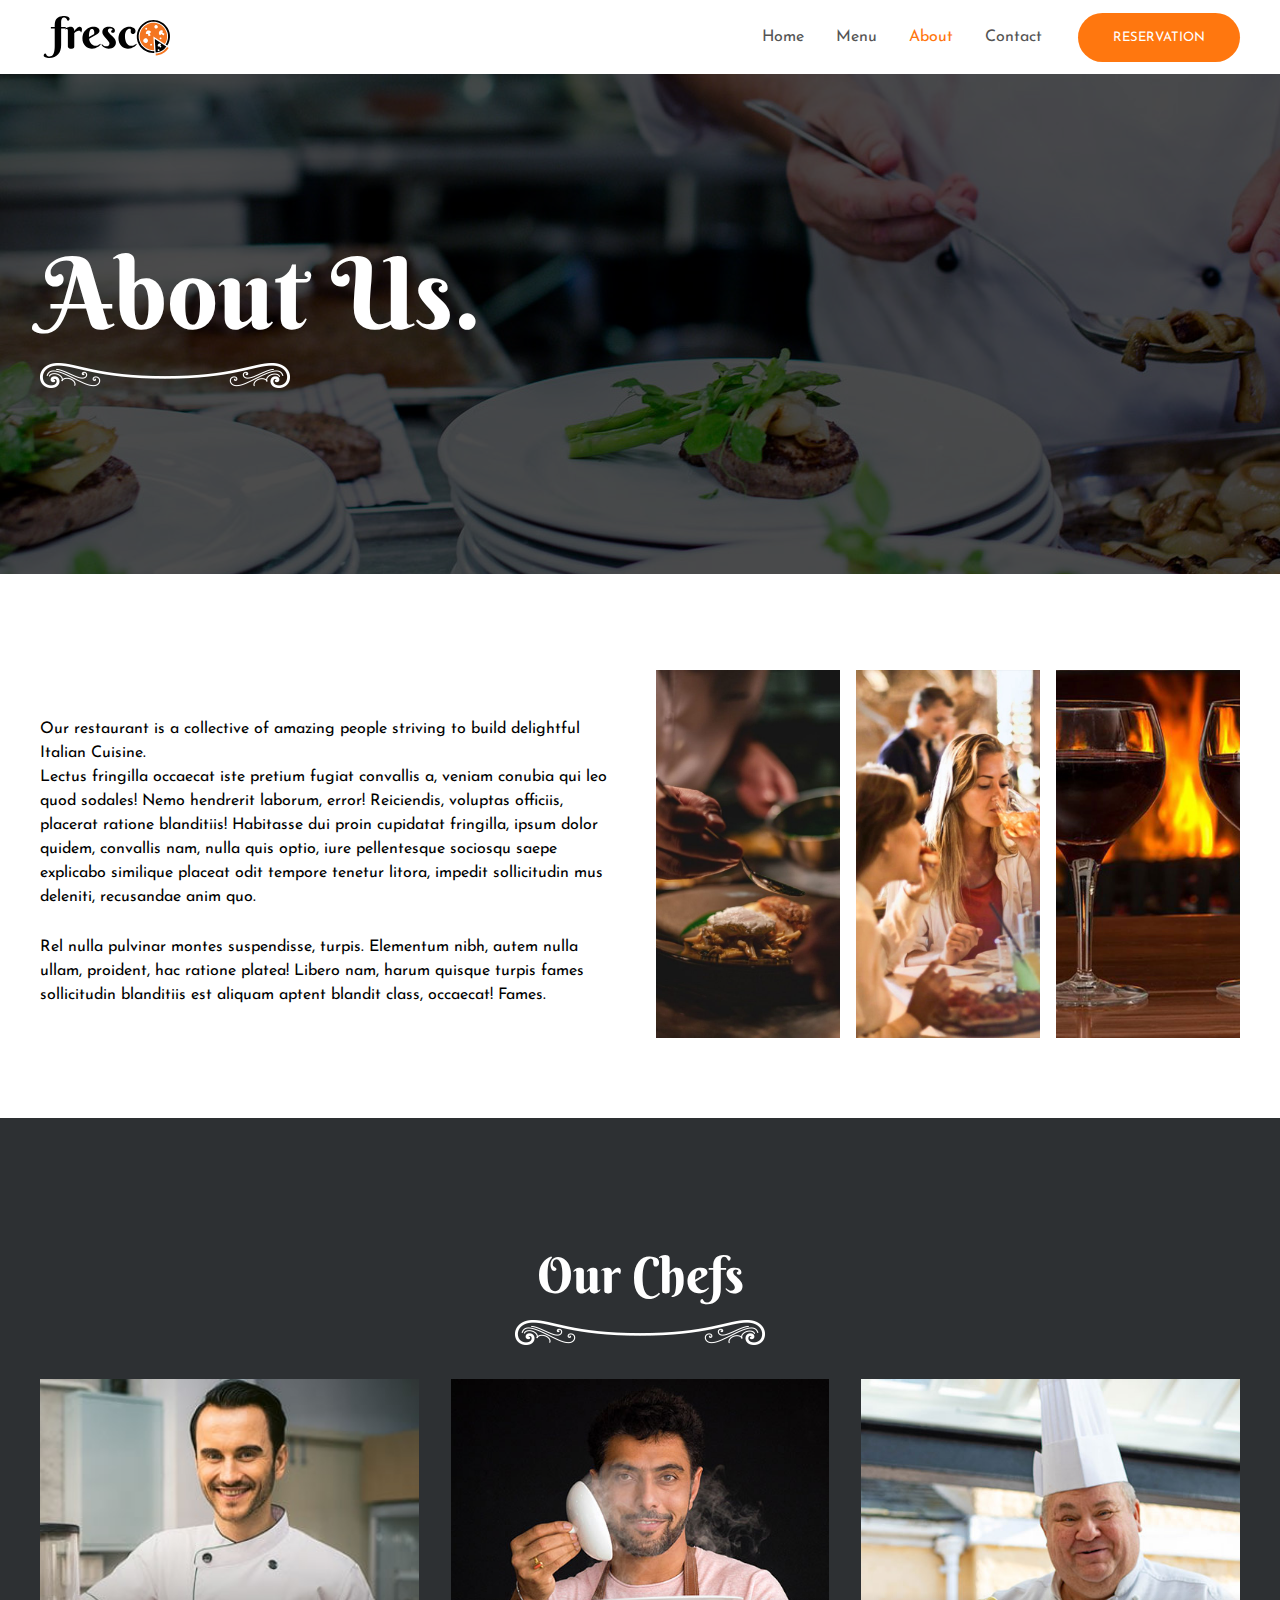
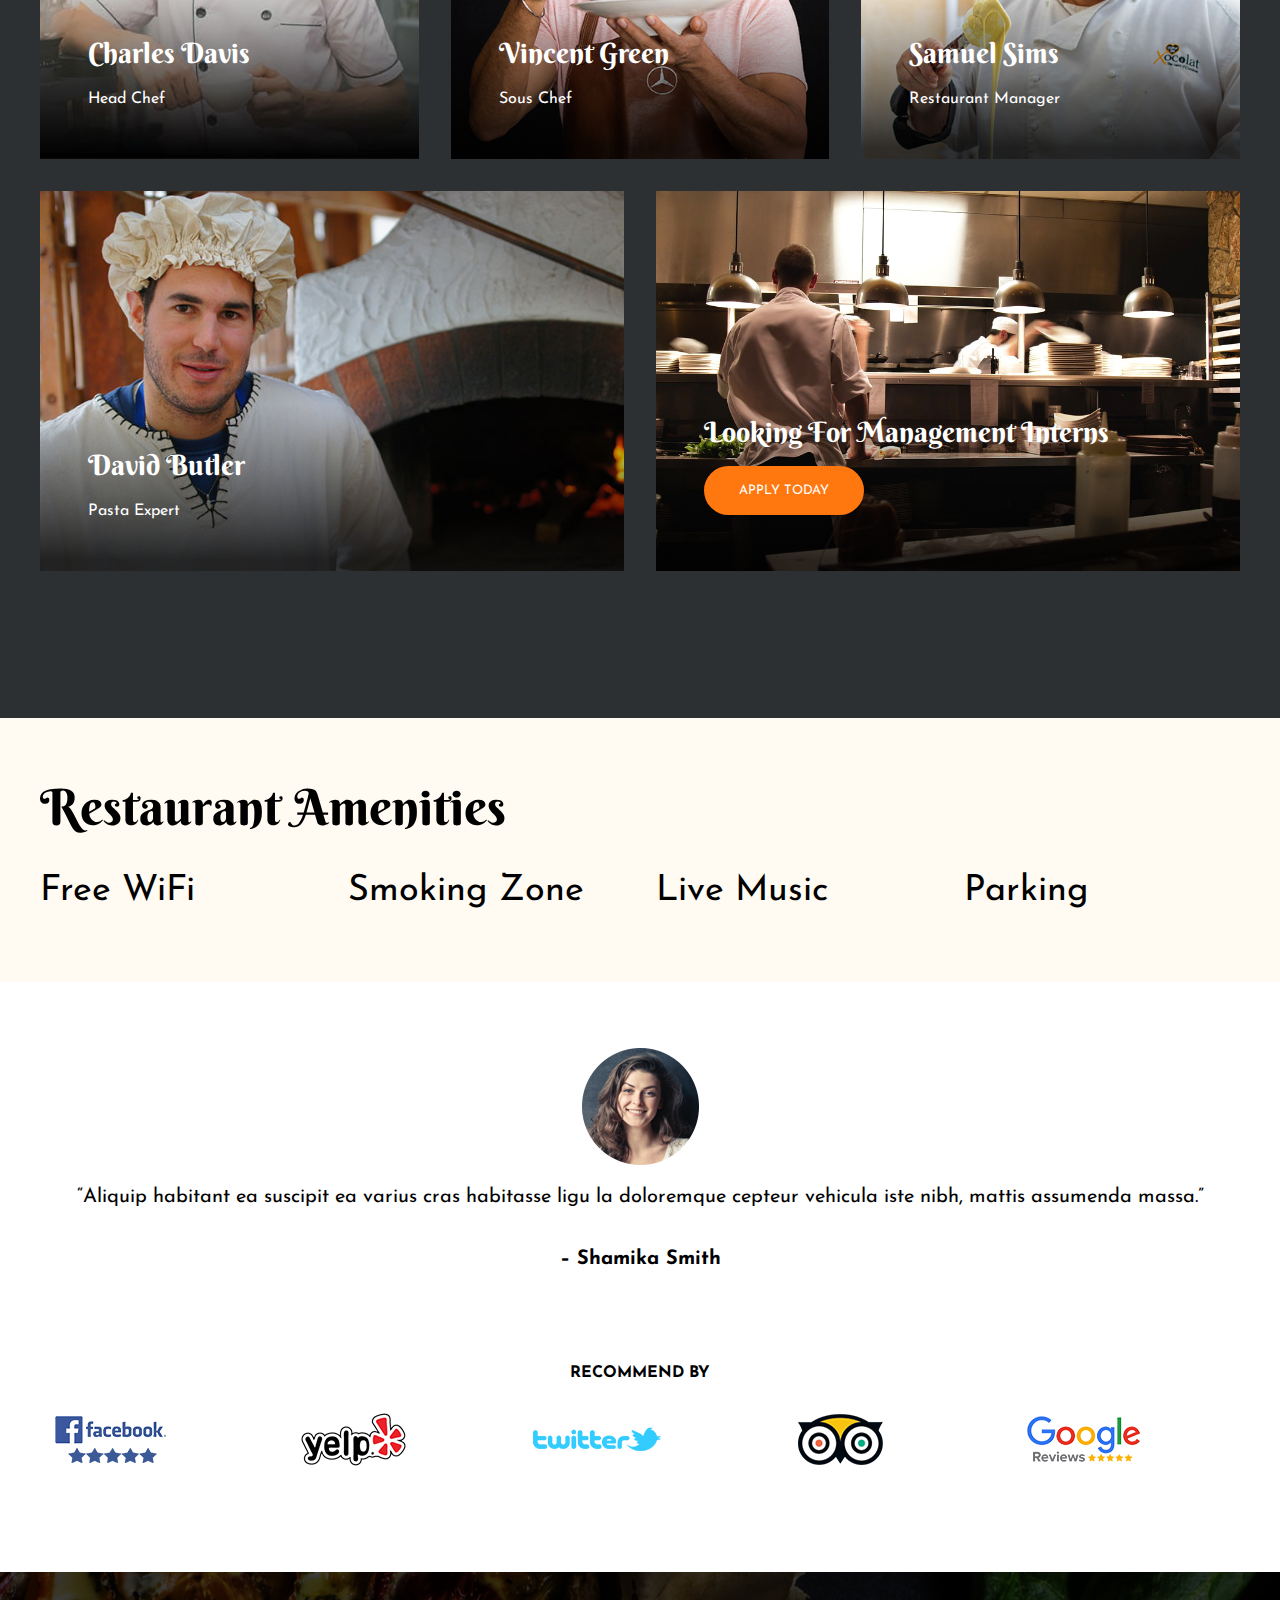
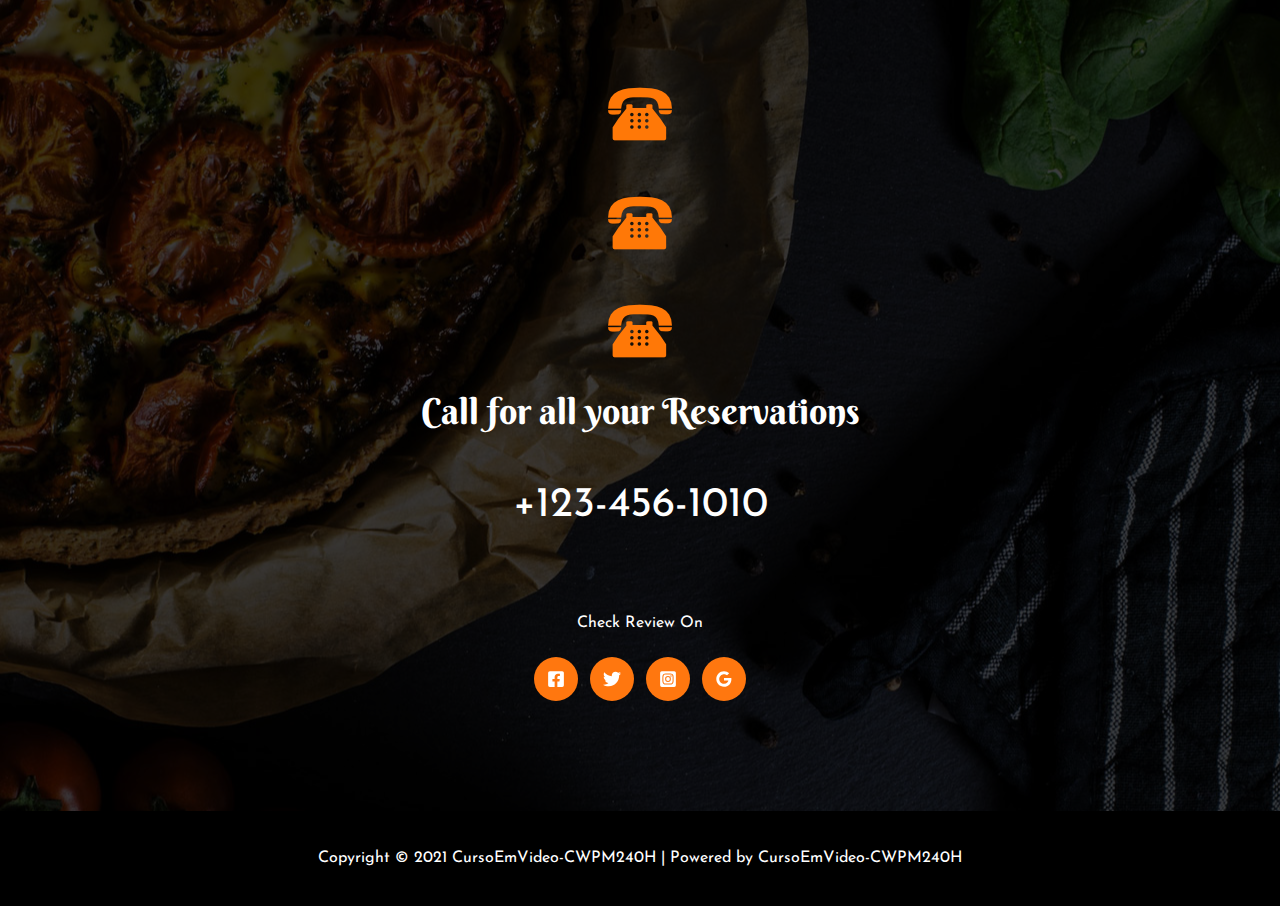
<file: about/index.html>
<!DOCTYPE html>
<html lang="en-US">
<head>
<meta charset="UTF-8">
<meta name="viewport" content="width=device-width, initial-scale=1">
<link rel="profile" href="https://gmpg.org/xfn/11">

<title>About &#8211; CursoEmVideo-CWPM240H</title>
<meta name="robots" content="max-image-preview:large">
<link rel="dns-prefetch" href="//fonts.googleapis.com">
<link rel="dns-prefetch" href="//s.w.org">
<link rel="alternate" type="application/rss+xml" title="CursoEmVideo-CWPM240H &raquo; Feed" href="https://nitaicharan.github.io/CursoEmVideo-CWPM240H1/feed">
<link rel="alternate" type="application/rss+xml" title="CursoEmVideo-CWPM240H &raquo; Comments Feed" href="https://nitaicharan.github.io/CursoEmVideo-CWPM240H1/comments/feed">
		<script>
			window._wpemojiSettings = {"baseUrl":"https:\/\/s.w.org\/images\/core\/emoji\/13.0.1\/72x72\/","ext":".png","svgUrl":"https:\/\/s.w.org\/images\/core\/emoji\/13.0.1\/svg\/","svgExt":".svg","source":{"concatemoji":"https:\/\/nitaicharan.github.io\/CursoEmVideo-CWPM240H1\/wp-includes\/js\/wp-emoji-release.min.js?ver=5.7"}};
			!function(e,a,t){var n,r,o,i=a.createElement("canvas"),p=i.getContext&&i.getContext("2d");function s(e,t){var a=String.fromCharCode;p.clearRect(0,0,i.width,i.height),p.fillText(a.apply(this,e),0,0);e=i.toDataURL();return p.clearRect(0,0,i.width,i.height),p.fillText(a.apply(this,t),0,0),e===i.toDataURL()}function c(e){var t=a.createElement("script");t.src=e,t.defer=t.type="text/javascript",a.getElementsByTagName("head")[0].appendChild(t)}for(o=Array("flag","emoji"),t.supports={everything:!0,everythingExceptFlag:!0},r=0;r<o.length;r++)t.supports[o[r]]=function(e){if(!p||!p.fillText)return!1;switch(p.textBaseline="top",p.font="600 32px Arial",e){case"flag":return s([127987,65039,8205,9895,65039],[127987,65039,8203,9895,65039])?!1:!s([55356,56826,55356,56819],[55356,56826,8203,55356,56819])&&!s([55356,57332,56128,56423,56128,56418,56128,56421,56128,56430,56128,56423,56128,56447],[55356,57332,8203,56128,56423,8203,56128,56418,8203,56128,56421,8203,56128,56430,8203,56128,56423,8203,56128,56447]);case"emoji":return!s([55357,56424,8205,55356,57212],[55357,56424,8203,55356,57212])}return!1}(o[r]),t.supports.everything=t.supports.everything&&t.supports[o[r]],"flag"!==o[r]&&(t.supports.everythingExceptFlag=t.supports.everythingExceptFlag&&t.supports[o[r]]);t.supports.everythingExceptFlag=t.supports.everythingExceptFlag&&!t.supports.flag,t.DOMReady=!1,t.readyCallback=function(){t.DOMReady=!0},t.supports.everything||(n=function(){t.readyCallback()},a.addEventListener?(a.addEventListener("DOMContentLoaded",n,!1),e.addEventListener("load",n,!1)):(e.attachEvent("onload",n),a.attachEvent("onreadystatechange",function(){"complete"===a.readyState&&t.readyCallback()})),(n=t.source||{}).concatemoji?c(n.concatemoji):n.wpemoji&&n.twemoji&&(c(n.twemoji),c(n.wpemoji)))}(window,document,window._wpemojiSettings);
		</script>
		<style>img.wp-smiley,
img.emoji {
	display: inline !important;
	border: none !important;
	box-shadow: none !important;
	height: 1em !important;
	width: 1em !important;
	margin: 0 .07em !important;
	vertical-align: -0.1em !important;
	background: none !important;
	padding: 0 !important;
}</style>
	<link rel="stylesheet" id="astra-theme-css-css" href="https://nitaicharan.github.io/CursoEmVideo-CWPM240H1/wp-content/themes/astra/assets/css/minified/frontend.min.css?ver=3.2.0" media="all">
<style id="astra-theme-css-inline-css">html{font-size:100%;}a,.page-title{color:#ff770f;}a:hover,a:focus{color:#000000;}body,button,input,select,textarea,.ast-button,.ast-custom-button{font-family:'Josefin Sans',sans-serif;font-weight:400;font-size:16px;font-size:1rem;line-height:1.5;}blockquote{color:#000000;}h1,.entry-content h1,h2,.entry-content h2,h3,.entry-content h3,h4,.entry-content h4,h5,.entry-content h5,h6,.entry-content h6,.site-title,.site-title a{font-family:'Berkshire Swash',handwriting;font-weight:400;}.site-title{font-size:35px;font-size:2.1875rem;}header .custom-logo-link img{max-width:132px;}.astra-logo-svg{width:132px;}.ast-archive-description .ast-archive-title{font-size:40px;font-size:2.5rem;}.site-header .site-description{font-size:15px;font-size:0.9375rem;}.entry-title{font-size:30px;font-size:1.875rem;}h1,.entry-content h1{font-size:100px;font-size:6.25rem;font-weight:400;font-family:'Berkshire Swash',handwriting;line-height:1;}h2,.entry-content h2{font-size:50px;font-size:3.125rem;font-family:'Berkshire Swash',handwriting;line-height:1;}h3,.entry-content h3{font-size:36px;font-size:2.25rem;font-family:'Berkshire Swash',handwriting;line-height:1;}h4,.entry-content h4{font-size:28px;font-size:1.75rem;line-height:1;}h5,.entry-content h5{font-size:22px;font-size:1.375rem;line-height:1;}h6,.entry-content h6{font-size:18px;font-size:1.125rem;line-height:1;}.ast-single-post .entry-title,.page-title{font-size:30px;font-size:1.875rem;}::selection{background-color:#ff770f;color:#000000;}body,h1,.entry-title a,.entry-content h1,h2,.entry-content h2,h3,.entry-content h3,h4,.entry-content h4,h5,.entry-content h5,h6,.entry-content h6{color:#000000;}.tagcloud a:hover,.tagcloud a:focus,.tagcloud a.current-item{color:#000000;border-color:#ff770f;background-color:#ff770f;}input:focus,input[type="text"]:focus,input[type="email"]:focus,input[type="url"]:focus,input[type="password"]:focus,input[type="reset"]:focus,input[type="search"]:focus,textarea:focus{border-color:#ff770f;}input[type="radio"]:checked,input[type=reset],input[type="checkbox"]:checked,input[type="checkbox"]:hover:checked,input[type="checkbox"]:focus:checked,input[type=range]::-webkit-slider-thumb{border-color:#ff770f;background-color:#ff770f;box-shadow:none;}.site-footer a:hover + .post-count,.site-footer a:focus + .post-count{background:#ff770f;border-color:#ff770f;}.single .nav-links .nav-previous,.single .nav-links .nav-next{color:#ff770f;}.entry-meta,.entry-meta *{line-height:1.45;color:#ff770f;}.entry-meta a:hover,.entry-meta a:hover *,.entry-meta a:focus,.entry-meta a:focus *,.page-links > .page-link,.page-links .page-link:hover,.post-navigation a:hover{color:#000000;}.widget-title{font-size:22px;font-size:1.375rem;color:#000000;}#cat option,.secondary .calendar_wrap thead a,.secondary .calendar_wrap thead a:visited{color:#ff770f;}.secondary .calendar_wrap #today,.ast-progress-val span{background:#ff770f;}.secondary a:hover + .post-count,.secondary a:focus + .post-count{background:#ff770f;border-color:#ff770f;}.calendar_wrap #today > a{color:#000000;}.page-links .page-link,.single .post-navigation a{color:#ff770f;}.ast-header-break-point .main-header-bar .ast-button-wrap .menu-toggle{border-radius:3px;}.wp-block-buttons.aligncenter{justify-content:center;}@media (min-width:1200px){.ast-separate-container.ast-right-sidebar .entry-content .wp-block-image.alignfull,.ast-separate-container.ast-left-sidebar .entry-content .wp-block-image.alignfull,.ast-separate-container.ast-right-sidebar .entry-content .wp-block-cover.alignfull,.ast-separate-container.ast-left-sidebar .entry-content .wp-block-cover.alignfull{margin-left:-6.67em;margin-right:-6.67em;max-width:unset;width:unset;}.ast-separate-container.ast-right-sidebar .entry-content .wp-block-image.alignwide,.ast-separate-container.ast-left-sidebar .entry-content .wp-block-image.alignwide,.ast-separate-container.ast-right-sidebar .entry-content .wp-block-cover.alignwide,.ast-separate-container.ast-left-sidebar .entry-content .wp-block-cover.alignwide{margin-left:-20px;margin-right:-20px;max-width:unset;width:unset;}}@media (min-width:1200px){.wp-block-group .has-background{padding:20px;}}@media (min-width:1200px){.ast-no-sidebar.ast-separate-container .entry-content .wp-block-group.alignwide,.ast-no-sidebar.ast-separate-container .entry-content .wp-block-cover.alignwide{margin-left:-20px;margin-right:-20px;padding-left:20px;padding-right:20px;}.ast-no-sidebar.ast-separate-container .entry-content .wp-block-cover.alignfull,.ast-no-sidebar.ast-separate-container .entry-content .wp-block-group.alignfull{margin-left:-6.67em;margin-right:-6.67em;padding-left:6.67em;padding-right:6.67em;}}@media (min-width:1200px){.wp-block-cover-image.alignwide .wp-block-cover__inner-container,.wp-block-cover.alignwide .wp-block-cover__inner-container,.wp-block-cover-image.alignfull .wp-block-cover__inner-container,.wp-block-cover.alignfull .wp-block-cover__inner-container{width:100%;}}.ast-plain-container.ast-no-sidebar #primary{margin-top:0;margin-bottom:0;}@media (max-width:921px){.ast-theme-transparent-header #primary,.ast-theme-transparent-header #secondary{padding:0;}}.wp-block-columns{margin-bottom:unset;}.wp-block-image.size-full{margin:2rem 0;}.wp-block-separator.has-background{padding:0;}.wp-block-gallery{margin-bottom:1.6em;}.wp-block-group{padding-top:4em;padding-bottom:4em;}.wp-block-group__inner-container .wp-block-columns:last-child,.wp-block-group__inner-container :last-child,.wp-block-table table{margin-bottom:0;}.blocks-gallery-grid{width:100%;}.wp-block-navigation-link__content{padding:5px 0;}.wp-block-group .wp-block-group .has-text-align-center,.wp-block-group .wp-block-column .has-text-align-center{max-width:100%;}.has-text-align-center{margin:0 auto;}@media (min-width:1200px){.wp-block-cover__inner-container,.alignwide .wp-block-group__inner-container,.alignfull .wp-block-group__inner-container{max-width:1200px;margin:0 auto;}.wp-block-group.alignnone,.wp-block-group.aligncenter,.wp-block-group.alignleft,.wp-block-group.alignright,.wp-block-group.alignwide,.wp-block-columns.alignwide{margin:2rem 0 1rem 0;}}@media (max-width:1200px){.wp-block-group{padding:3em;}.wp-block-group .wp-block-group{padding:1.5em;}.wp-block-columns,.wp-block-column{margin:1rem 0;}}@media (min-width:921px){.wp-block-columns .wp-block-group{padding:2em;}}@media (max-width:544px){.wp-block-cover-image .wp-block-cover__inner-container,.wp-block-cover .wp-block-cover__inner-container{width:unset;}.wp-block-cover,.wp-block-cover-image{padding:2em 0;}.wp-block-group,.wp-block-cover{padding:2em;}.wp-block-media-text__media img,.wp-block-media-text__media video{width:unset;max-width:100%;}.wp-block-media-text.has-background .wp-block-media-text__content{padding:1em;}}@media (max-width:921px){.ast-plain-container.ast-no-sidebar #primary{padding:0;}}@media (min-width:544px){.entry-content .wp-block-media-text.has-media-on-the-right .wp-block-media-text__content{padding:0 8% 0 0;}.entry-content .wp-block-media-text .wp-block-media-text__content{padding:0 0 0 8%;}.ast-plain-container .site-content .entry-content .has-custom-content-position.is-position-bottom-left > *,.ast-plain-container .site-content .entry-content .has-custom-content-position.is-position-bottom-right > *,.ast-plain-container .site-content .entry-content .has-custom-content-position.is-position-top-left > *,.ast-plain-container .site-content .entry-content .has-custom-content-position.is-position-top-right > *,.ast-plain-container .site-content .entry-content .has-custom-content-position.is-position-center-right > *,.ast-plain-container .site-content .entry-content .has-custom-content-position.is-position-center-left > *{margin:0;}}@media (max-width:544px){.entry-content .wp-block-media-text .wp-block-media-text__content{padding:8% 0;}.wp-block-media-text .wp-block-media-text__media img{width:auto;max-width:100%;}}@media (max-width:921px){.ast-separate-container .ast-article-post,.ast-separate-container .ast-article-single{padding:1.5em 2.14em;}.ast-separate-container #primary,.ast-separate-container #secondary{padding:1.5em 0;}#primary,#secondary{padding:1.5em 0;margin:0;}.ast-left-sidebar #content > .ast-container{display:flex;flex-direction:column-reverse;width:100%;}.ast-author-box img.avatar{margin:20px 0 0 0;}}@media (max-width:921px){.ast-right-sidebar #primary{padding-right:0;}}@media (min-width:922px){.ast-separate-container.ast-right-sidebar #primary,.ast-separate-container.ast-left-sidebar #primary{border:0;}.search-no-results.ast-separate-container #primary{margin-bottom:4em;}}@media (min-width:922px){.ast-right-sidebar #primary{border-right:1px solid #eee;}.ast-left-sidebar #primary{border-left:1px solid #eee;}}.elementor-button-wrapper .elementor-button{border-style:solid;border-top-width:0;border-right-width:0;border-left-width:0;border-bottom-width:0;}body .elementor-button.elementor-size-sm,body .elementor-button.elementor-size-xs,body .elementor-button.elementor-size-md,body .elementor-button.elementor-size-lg,body .elementor-button.elementor-size-xl,body .elementor-button{border-radius:30px;padding-top:18px;padding-right:35px;padding-bottom:18px;padding-left:35px;}.elementor-button-wrapper .elementor-button{border-color:#ff770f;background-color:#ff770f;}.elementor-button-wrapper .elementor-button:hover,.elementor-button-wrapper .elementor-button:focus{color:#ffffff;background-color:rgba(255,136,0,0.85);border-color:rgba(255,136,0,0.85);}.wp-block-button .wp-block-button__link,.elementor-button-wrapper .elementor-button,.elementor-button-wrapper .elementor-button:visited{color:#ffffff;}.elementor-button-wrapper .elementor-button{font-family:inherit;font-weight:inherit;line-height:1;text-transform:uppercase;}body .elementor-button.elementor-size-sm,body .elementor-button.elementor-size-xs,body .elementor-button.elementor-size-md,body .elementor-button.elementor-size-lg,body .elementor-button.elementor-size-xl,body .elementor-button{font-size:13px;font-size:0.8125rem;}.wp-block-button .wp-block-button__link{border-style:solid;border-top-width:0;border-right-width:0;border-left-width:0;border-bottom-width:0;border-color:#ff770f;background-color:#ff770f;color:#ffffff;font-family:inherit;font-weight:inherit;line-height:1;text-transform:uppercase;font-size:13px;font-size:0.8125rem;border-radius:30px;padding-top:18px;padding-right:35px;padding-bottom:18px;padding-left:35px;}.wp-block-button .wp-block-button__link:hover,.wp-block-button .wp-block-button__link:focus{color:#ffffff;background-color:rgba(255,136,0,0.85);border-color:rgba(255,136,0,0.85);}.elementor-widget-heading h1.elementor-heading-title{line-height:1;}.elementor-widget-heading h2.elementor-heading-title{line-height:1;}.elementor-widget-heading h3.elementor-heading-title{line-height:1;}.elementor-widget-heading h4.elementor-heading-title{line-height:1;}.elementor-widget-heading h5.elementor-heading-title{line-height:1;}.elementor-widget-heading h6.elementor-heading-title{line-height:1;}.menu-toggle,button,.ast-button,.ast-custom-button,.button,input#submit,input[type="button"],input[type="submit"],input[type="reset"]{border-style:solid;border-top-width:0;border-right-width:0;border-left-width:0;border-bottom-width:0;color:#ffffff;border-color:#ff770f;background-color:#ff770f;border-radius:30px;padding-top:18px;padding-right:35px;padding-bottom:18px;padding-left:35px;font-family:inherit;font-weight:inherit;font-size:13px;font-size:0.8125rem;line-height:1;text-transform:uppercase;}button:focus,.menu-toggle:hover,button:hover,.ast-button:hover,.ast-custom-button:hover .button:hover,.ast-custom-button:hover ,input[type=reset]:hover,input[type=reset]:focus,input#submit:hover,input#submit:focus,input[type="button"]:hover,input[type="button"]:focus,input[type="submit"]:hover,input[type="submit"]:focus{color:#ffffff;background-color:rgba(255,136,0,0.85);border-color:rgba(255,136,0,0.85);}@media (min-width:921px){.ast-container{max-width:100%;}}@media (min-width:544px){.ast-container{max-width:100%;}}@media (max-width:544px){.ast-separate-container .ast-article-post,.ast-separate-container .ast-article-single{padding:1.5em 1em;}.ast-separate-container #content .ast-container{padding-left:0.54em;padding-right:0.54em;}.ast-separate-container .ast-archive-description{padding:1.5em 1em;}.ast-search-menu-icon.ast-dropdown-active .search-field{width:170px;}}@media (max-width:921px){.ast-mobile-header-stack .main-header-bar .ast-search-menu-icon{display:inline-block;}.ast-header-break-point.ast-header-custom-item-outside .ast-mobile-header-stack .main-header-bar .ast-search-icon{margin:0;}}@media (max-width:921px){.ast-archive-description .ast-archive-title{font-size:40px;}.entry-title{font-size:30px;}h1,.entry-content h1{font-size:75px;}h2,.entry-content h2{font-size:45px;}h3,.entry-content h3{font-size:32px;}h4,.entry-content h4{font-size:25px;font-size:1.5625rem;}.ast-single-post .entry-title,.page-title{font-size:30px;}}@media (max-width:544px){.ast-archive-description .ast-archive-title{font-size:40px;}.entry-title{font-size:30px;}h1,.entry-content h1{font-size:50px;}h2,.entry-content h2{font-size:25px;}h3,.entry-content h3{font-size:40px;}.ast-single-post .entry-title,.page-title{font-size:30px;}.ast-header-break-point .site-branding img,.ast-header-break-point .custom-logo-link img{max-width:130px;}.astra-logo-svg{width:130px;}.ast-header-break-point .site-logo-img .custom-mobile-logo-link img{max-width:130px;}}@media (max-width:921px){html{font-size:91.2%;}}@media (max-width:544px){html{font-size:91.2%;}}@media (min-width:922px){.ast-container{max-width:1240px;}}@font-face {font-family: "Astra";src: url(https://nitaicharan.github.io/CursoEmVideo-CWPM240H1/wp-content/themes/astra/assets/fonts/astra.woff) format("woff"),url(https://nitaicharan.github.io/CursoEmVideo-CWPM240H1/wp-content/themes/astra/assets/fonts/astra.ttf) format("truetype"),url(https://nitaicharan.github.io/CursoEmVideo-CWPM240H1/wp-content/themes/astra/assets/fonts/astra.svg#astra) format("svg");font-weight: normal;font-style: normal;font-display: fallback;}@media (min-width:922px){.main-header-menu .sub-menu .menu-item.ast-left-align-sub-menu:hover > .sub-menu,.main-header-menu .sub-menu .menu-item.ast-left-align-sub-menu.focus > .sub-menu{margin-left:-0px;}}.ast-breadcrumbs .trail-browse,.ast-breadcrumbs .trail-items,.ast-breadcrumbs .trail-items li{display:inline-block;margin:0;padding:0;border:none;background:inherit;text-indent:0;}.ast-breadcrumbs .trail-browse{font-size:inherit;font-style:inherit;font-weight:inherit;color:inherit;}.ast-breadcrumbs .trail-items{list-style:none;}.trail-items li::after{padding:0 0.3em;content:"\00bb";}.trail-items li:last-of-type::after{display:none;}@media (max-width:921px){.ast-builder-grid-row-container.ast-builder-grid-row-tablet-6-equal .ast-builder-grid-row{grid-template-columns:repeat( 6,1fr );}.ast-builder-grid-row-container.ast-builder-grid-row-tablet-5-equal .ast-builder-grid-row{grid-template-columns:repeat( 5,1fr );}.ast-builder-grid-row-container.ast-builder-grid-row-tablet-4-equal .ast-builder-grid-row{grid-template-columns:repeat( 4,1fr );}.ast-builder-grid-row-container.ast-builder-grid-row-tablet-4-lheavy .ast-builder-grid-row{grid-template-columns:2fr 1fr 1fr 1fr;}.ast-builder-grid-row-container.ast-builder-grid-row-tablet-4-rheavy .ast-builder-grid-row{grid-template-columns:1fr 1fr 1fr 2fr;}.ast-builder-grid-row-container.ast-builder-grid-row-tablet-3-equal .ast-builder-grid-row{grid-template-columns:repeat( 3,1fr );}.ast-builder-grid-row-container.ast-builder-grid-row-tablet-3-lheavy .ast-builder-grid-row{grid-template-columns:2fr 1fr 1fr;}.ast-builder-grid-row-container.ast-builder-grid-row-tablet-3-rheavy .ast-builder-grid-row{grid-template-columns:1fr 1fr 2fr;}.ast-builder-grid-row-container.ast-builder-grid-row-tablet-3-cheavy .ast-builder-grid-row{grid-template-columns:1fr 2fr 1fr;}.ast-builder-grid-row-container.ast-builder-grid-row-tablet-3-cwide .ast-builder-grid-row{grid-template-columns:1fr 3fr 1fr;}.ast-builder-grid-row-container.ast-builder-grid-row-tablet-3-firstrow .ast-builder-grid-row{grid-template-columns:1fr 1fr;}.ast-builder-grid-row-container.ast-builder-grid-row-tablet-3-firstrow .ast-builder-grid-row > *:first-child{grid-column:1 / -1;}.ast-builder-grid-row-container.ast-builder-grid-row-tablet-3-lastrow .ast-builder-grid-row{grid-template-columns:1fr 1fr;}.ast-builder-grid-row-container.ast-builder-grid-row-tablet-3-lastrow .ast-builder-grid-row > *:last-child{grid-column:1 / -1;}.ast-builder-grid-row-container.ast-builder-grid-row-tablet-2-equal .ast-builder-grid-row{grid-template-columns:repeat( 2,1fr );}.ast-builder-grid-row-container.ast-builder-grid-row-tablet-2-lheavy .ast-builder-grid-row{grid-template-columns:2fr 1fr;}.ast-builder-grid-row-container.ast-builder-grid-row-tablet-2-rheavy .ast-builder-grid-row{grid-template-columns:1fr 2fr;}.ast-builder-grid-row-container.ast-builder-grid-row-tablet-full .ast-builder-grid-row{grid-template-columns:1fr;}}@media (max-width:544px){.ast-builder-grid-row-container.ast-builder-grid-row-mobile-6-equal .ast-builder-grid-row{grid-template-columns:repeat( 6,1fr );}.ast-builder-grid-row-container.ast-builder-grid-row-mobile-5-equal .ast-builder-grid-row{grid-template-columns:repeat( 5,1fr );}.ast-builder-grid-row-container.ast-builder-grid-row-mobile-4-equal .ast-builder-grid-row{grid-template-columns:repeat( 4,1fr );}.ast-builder-grid-row-container.ast-builder-grid-row-mobile-4-lheavy .ast-builder-grid-row{grid-template-columns:2fr 1fr 1fr 1fr;}.ast-builder-grid-row-container.ast-builder-grid-row-mobile-4-rheavy .ast-builder-grid-row{grid-template-columns:1fr 1fr 1fr 2fr;}.ast-builder-grid-row-container.ast-builder-grid-row-mobile-3-equal .ast-builder-grid-row{grid-template-columns:repeat( 3,1fr );}.ast-builder-grid-row-container.ast-builder-grid-row-mobile-3-lheavy .ast-builder-grid-row{grid-template-columns:2fr 1fr 1fr;}.ast-builder-grid-row-container.ast-builder-grid-row-mobile-3-rheavy .ast-builder-grid-row{grid-template-columns:1fr 1fr 2fr;}.ast-builder-grid-row-container.ast-builder-grid-row-mobile-3-cheavy .ast-builder-grid-row{grid-template-columns:1fr 2fr 1fr;}.ast-builder-grid-row-container.ast-builder-grid-row-mobile-3-cwide .ast-builder-grid-row{grid-template-columns:1fr 3fr 1fr;}.ast-builder-grid-row-container.ast-builder-grid-row-mobile-3-firstrow .ast-builder-grid-row{grid-template-columns:1fr 1fr;}.ast-builder-grid-row-container.ast-builder-grid-row-mobile-3-firstrow .ast-builder-grid-row > *:first-child{grid-column:1 / -1;}.ast-builder-grid-row-container.ast-builder-grid-row-mobile-3-lastrow .ast-builder-grid-row{grid-template-columns:1fr 1fr;}.ast-builder-grid-row-container.ast-builder-grid-row-mobile-3-lastrow .ast-builder-grid-row > *:last-child{grid-column:1 / -1;}.ast-builder-grid-row-container.ast-builder-grid-row-mobile-2-equal .ast-builder-grid-row{grid-template-columns:repeat( 2,1fr );}.ast-builder-grid-row-container.ast-builder-grid-row-mobile-2-lheavy .ast-builder-grid-row{grid-template-columns:2fr 1fr;}.ast-builder-grid-row-container.ast-builder-grid-row-mobile-2-rheavy .ast-builder-grid-row{grid-template-columns:1fr 2fr;}.ast-builder-grid-row-container.ast-builder-grid-row-mobile-full .ast-builder-grid-row{grid-template-columns:1fr;}}.ast-builder-layout-element[data-section="title_tagline"]{display:flex;}@media (max-width:921px){.ast-header-break-point .ast-builder-layout-element[data-section="title_tagline"]{display:flex;}}@media (max-width:544px){.ast-header-break-point .ast-builder-layout-element[data-section="title_tagline"]{display:flex;}}.ast-header-button-1[data-section="section-hb-button-1"]{display:flex;}@media (max-width:921px){.ast-header-break-point .ast-header-button-1[data-section="section-hb-button-1"]{display:flex;}}@media (max-width:544px){.ast-header-break-point .ast-header-button-1[data-section="section-hb-button-1"]{display:flex;}}.ast-builder-menu-1{font-family:inherit;font-weight:inherit;}.ast-builder-menu-1 .menu-item > .menu-link{color:#545454;}.ast-builder-menu-1 .menu-item > .ast-menu-toggle{color:#545454;}.ast-builder-menu-1 .menu-item:hover > .menu-link,.ast-builder-menu-1 .inline-on-mobile .menu-item:hover > .ast-menu-toggle{color:#ff770f;}.ast-builder-menu-1 .menu-item:hover > .ast-menu-toggle{color:#ff770f;}.ast-builder-menu-1 .menu-item.current-menu-item > .menu-link,.ast-builder-menu-1 .inline-on-mobile .menu-item.current-menu-item > .ast-menu-toggle,.ast-builder-menu-1 .current-menu-ancestor > .menu-link{color:#ff770f;}.ast-builder-menu-1 .menu-item.current-menu-item > .ast-menu-toggle{color:#ff770f;}.ast-builder-menu-1 .sub-menu,.ast-builder-menu-1 .inline-on-mobile .sub-menu{border-top-width:2px;border-bottom-width:0;border-right-width:0;border-left-width:0;border-color:#ff770f;border-style:solid;border-radius:0;}.ast-builder-menu-1 .main-header-menu > .menu-item > .sub-menu,.ast-builder-menu-1 .main-header-menu > .menu-item > .astra-full-megamenu-wrapper{margin-top:0;}.ast-desktop .ast-builder-menu-1 .main-header-menu > .menu-item > .sub-menu:before,.ast-desktop .ast-builder-menu-1 .main-header-menu > .menu-item > .astra-full-megamenu-wrapper:before{height:calc( 0px + 5px );}.ast-desktop .ast-builder-menu-1 .menu-item .sub-menu .menu-link{border-style:none;}@media (max-width:921px){.ast-header-break-point .ast-builder-menu-1 .menu-item.menu-item-has-children > .ast-menu-toggle{top:0;}.ast-builder-menu-1 .menu-item-has-children > .menu-link:after{content:unset;}}@media (max-width:544px){.ast-header-break-point .ast-builder-menu-1 .menu-item.menu-item-has-children > .ast-menu-toggle{top:0;}}.ast-builder-menu-1{display:flex;}@media (max-width:921px){.ast-header-break-point .ast-builder-menu-1{display:flex;}}@media (max-width:544px){.ast-header-break-point .ast-builder-menu-1{display:flex;}}.site-below-footer-wrap[data-section="section-below-footer-builder"]{background-color:#000000;;background-image:none;;min-height:95px;}.site-below-footer-wrap[data-section="section-below-footer-builder"] .ast-builder-grid-row{max-width:1200px;margin-left:auto;margin-right:auto;}.site-below-footer-wrap[data-section="section-below-footer-builder"] .ast-builder-grid-row,.site-below-footer-wrap[data-section="section-below-footer-builder"] .site-footer-section{align-items:center;}.site-below-footer-wrap[data-section="section-below-footer-builder"].ast-footer-row-inline .site-footer-section{display:flex;margin-bottom:0;}@media (max-width:921px){.site-below-footer-wrap[data-section="section-below-footer-builder"].ast-footer-row-tablet-inline .site-footer-section{display:flex;margin-bottom:0;}.site-below-footer-wrap[data-section="section-below-footer-builder"].ast-footer-row-tablet-stack .site-footer-section{display:block;margin-bottom:10px;}}@media (max-width:544px){.site-below-footer-wrap[data-section="section-below-footer-builder"].ast-footer-row-mobile-inline .site-footer-section{display:flex;margin-bottom:0;}.site-below-footer-wrap[data-section="section-below-footer-builder"].ast-footer-row-mobile-stack .site-footer-section{display:block;margin-bottom:10px;}}@media (max-width:544px){.site-below-footer-wrap[data-section="section-below-footer-builder"]{padding-left:30px;padding-right:30px;}}.site-below-footer-wrap[data-section="section-below-footer-builder"]{display:grid;}@media (max-width:921px){.ast-header-break-point .site-below-footer-wrap[data-section="section-below-footer-builder"]{display:grid;}}@media (max-width:544px){.ast-header-break-point .site-below-footer-wrap[data-section="section-below-footer-builder"]{display:grid;}}.footer-widget-area[data-section="section-fb-html-1"] .ast-builder-html-element{color:#ffffff;}@media (max-width:544px){.footer-widget-area[data-section="section-fb-html-1"]{margin-top:0px;}}.footer-widget-area[data-section="section-fb-html-1"]{display:block;}@media (max-width:921px){.ast-header-break-point .footer-widget-area[data-section="section-fb-html-1"]{display:block;}}@media (max-width:544px){.ast-header-break-point .footer-widget-area[data-section="section-fb-html-1"]{display:block;}}.footer-widget-area[data-section="section-fb-html-1"] .ast-builder-html-element{text-align:center;}@media (max-width:921px){.footer-widget-area[data-section="section-fb-html-1"] .ast-builder-html-element{text-align:center;}}@media (max-width:544px){.footer-widget-area[data-section="section-fb-html-1"] .ast-builder-html-element{text-align:center;}}.ast-footer-copyright{text-align:center;}.ast-footer-copyright {color:#ffffff;}@media (max-width:921px){.ast-footer-copyright{text-align:center;}}@media (max-width:544px){.ast-footer-copyright{text-align:center;}}.ast-footer-copyright.ast-builder-layout-element{display:flex;}@media (max-width:921px){.ast-header-break-point .ast-footer-copyright.ast-builder-layout-element{display:flex;}}@media (max-width:544px){.ast-header-break-point .ast-footer-copyright.ast-builder-layout-element{display:flex;}}.ast-footer-social-1-wrap .ast-builder-social-element{padding:13px;border-radius:50px;background:#ff770f;}.ast-footer-social-1-wrap .ast-builder-social-element svg{width:18px;height:18px;}.ast-footer-social-1-wrap .ast-social-icon-image-wrap{margin:13px;}.ast-footer-social-1-wrap{margin-top:12px;}.ast-footer-social-1-wrap .ast-social-color-type-custom svg{fill:#ffffff;}.ast-footer-social-1-wrap .ast-social-color-type-custom .ast-builder-social-element:hover{color:#ffffff;background:#ff9442;}.ast-footer-social-1-wrap .ast-social-color-type-custom .ast-builder-social-element:hover svg{fill:#ffffff;}.ast-footer-social-1-wrap .ast-social-color-type-custom .social-item-label{color:#ffffff;}.ast-footer-social-1-wrap .ast-builder-social-element:hover .social-item-label{color:#ffffff;}[data-section="section-fb-social-icons-1"] .footer-social-inner-wrap{text-align:center;}@media (max-width:921px){[data-section="section-fb-social-icons-1"] .footer-social-inner-wrap{text-align:center;}}@media (max-width:544px){[data-section="section-fb-social-icons-1"] .footer-social-inner-wrap{text-align:center;}}.ast-builder-layout-element[data-section="section-fb-social-icons-1"]{display:flex;}@media (max-width:921px){.ast-header-break-point .ast-builder-layout-element[data-section="section-fb-social-icons-1"]{display:flex;}}@media (max-width:544px){.ast-header-break-point .ast-builder-layout-element[data-section="section-fb-social-icons-1"]{display:flex;}}.ast-social-color-type-official .ast-builder-social-element,.ast-social-color-type-official .social-item-label {color: var(--color);background-color: var(--background-color);}.header-social-inner-wrap.ast-social-color-type-official .ast-builder-social-element svg,.footer-social-inner-wrap.ast-social-color-type-official .ast-builder-social-element svg {fill: currentColor;}.site-footer{background-color:rgba(8,12,17,0);;background-image:none;;}.site-primary-footer-wrap[data-section="section-primary-footer-builder"]{background-image:linear-gradient(to right,rgba(0,0,0,0.76),rgba(0,0,0,0.76)),url(https://nitaicharan.github.io/CursoEmVideo-CWPM240H1/wp-content/uploads/2021/03/Prepare-dish-img-3.jpg);;background-repeat:repeat;background-position:center center;background-size:auto;background-attachment:scroll;}.site-primary-footer-wrap[data-section="section-primary-footer-builder"] .ast-builder-grid-row{max-width:1200px;margin-left:auto;margin-right:auto;}.site-primary-footer-wrap[data-section="section-primary-footer-builder"] .ast-builder-grid-row,.site-primary-footer-wrap[data-section="section-primary-footer-builder"] .site-footer-section{align-items:flex-start;}.site-primary-footer-wrap[data-section="section-primary-footer-builder"].ast-footer-row-inline .site-footer-section{display:flex;margin-bottom:0;}@media (max-width:921px){.site-primary-footer-wrap[data-section="section-primary-footer-builder"].ast-footer-row-tablet-inline .site-footer-section{display:flex;margin-bottom:0;}.site-primary-footer-wrap[data-section="section-primary-footer-builder"].ast-footer-row-tablet-stack .site-footer-section{display:block;margin-bottom:10px;}}@media (max-width:544px){.site-primary-footer-wrap[data-section="section-primary-footer-builder"].ast-footer-row-mobile-inline .site-footer-section{display:flex;margin-bottom:0;}.site-primary-footer-wrap[data-section="section-primary-footer-builder"].ast-footer-row-mobile-stack .site-footer-section{display:block;margin-bottom:10px;}}.site-primary-footer-wrap[data-section="section-primary-footer-builder"]{padding-top:110px;padding-bottom:110px;}@media (max-width:921px){.site-primary-footer-wrap[data-section="section-primary-footer-builder"]{padding-top:50px;padding-bottom:60px;padding-left:30px;padding-right:30px;}}@media (max-width:544px){.site-primary-footer-wrap[data-section="section-primary-footer-builder"]{padding-left:30px;padding-right:30px;}}.site-primary-footer-wrap[data-section="section-primary-footer-builder"]{display:grid;}@media (max-width:921px){.ast-header-break-point .site-primary-footer-wrap[data-section="section-primary-footer-builder"]{display:grid;}}@media (max-width:544px){.ast-header-break-point .site-primary-footer-wrap[data-section="section-primary-footer-builder"]{display:grid;}}.footer-widget-area[data-section="sidebar-widgets-footer-widget-1"] .footer-widget-area-inner{text-align:center;}@media (max-width:921px){.footer-widget-area[data-section="sidebar-widgets-footer-widget-1"] .footer-widget-area-inner{text-align:center;}}@media (max-width:544px){.footer-widget-area[data-section="sidebar-widgets-footer-widget-1"] .footer-widget-area-inner{text-align:center;}}.footer-widget-area[data-section="sidebar-widgets-footer-widget-1"] .footer-widget-area-inner{color:#ffffff;font-size:42px;font-size:2.625rem;}.footer-widget-area[data-section="sidebar-widgets-footer-widget-1"] .widget-title{color:#ffffff;font-size:36px;font-size:2.25rem;}.footer-widget-area[data-section="sidebar-widgets-footer-widget-1"]{margin-top:21px;}@media (max-width:544px){.footer-widget-area[data-section="sidebar-widgets-footer-widget-1"] .widget-title{font-size:19px;font-size:1.1875rem;}}.footer-widget-area[data-section="sidebar-widgets-footer-widget-1"]{display:block;}@media (max-width:921px){.ast-header-break-point .footer-widget-area[data-section="sidebar-widgets-footer-widget-1"]{display:block;}}@media (max-width:544px){.ast-header-break-point .footer-widget-area[data-section="sidebar-widgets-footer-widget-1"]{display:block;}}.footer-widget-area[data-section="sidebar-widgets-footer-widget-2"]{display:block;}@media (max-width:921px){.ast-header-break-point .footer-widget-area[data-section="sidebar-widgets-footer-widget-2"]{display:block;}}@media (max-width:544px){.ast-header-break-point .footer-widget-area[data-section="sidebar-widgets-footer-widget-2"]{display:block;}}.footer-widget-area[data-section="sidebar-widgets-footer-widget-2"] .footer-widget-area-inner{text-align:center;}@media (max-width:921px){.footer-widget-area[data-section="sidebar-widgets-footer-widget-2"] .footer-widget-area-inner{text-align:center;}}@media (max-width:544px){.footer-widget-area[data-section="sidebar-widgets-footer-widget-2"] .footer-widget-area-inner{text-align:center;}}.footer-widget-area[data-section="sidebar-widgets-footer-widget-1"] .footer-widget-area-inner{color:#ffffff;font-size:42px;font-size:2.625rem;}.footer-widget-area[data-section="sidebar-widgets-footer-widget-1"] .widget-title{color:#ffffff;font-size:36px;font-size:2.25rem;}.footer-widget-area[data-section="sidebar-widgets-footer-widget-1"]{margin-top:21px;}@media (max-width:544px){.footer-widget-area[data-section="sidebar-widgets-footer-widget-1"] .widget-title{font-size:19px;font-size:1.1875rem;}}.footer-widget-area[data-section="sidebar-widgets-footer-widget-1"]{display:block;}@media (max-width:921px){.ast-header-break-point .footer-widget-area[data-section="sidebar-widgets-footer-widget-1"]{display:block;}}@media (max-width:544px){.ast-header-break-point .footer-widget-area[data-section="sidebar-widgets-footer-widget-1"]{display:block;}}.footer-widget-area[data-section="sidebar-widgets-footer-widget-2"]{display:block;}@media (max-width:921px){.ast-header-break-point .footer-widget-area[data-section="sidebar-widgets-footer-widget-2"]{display:block;}}@media (max-width:544px){.ast-header-break-point .footer-widget-area[data-section="sidebar-widgets-footer-widget-2"]{display:block;}}.ast-header-break-point .main-header-bar{border-bottom-width:0;}@media (min-width:922px){.main-header-bar{border-bottom-width:0;}}.ast-safari-browser-less-than-11 .main-header-menu .menu-item, .ast-safari-browser-less-than-11 .main-header-bar .ast-masthead-custom-menu-items{display:block;}.main-header-menu .menu-item, .main-header-bar .ast-masthead-custom-menu-items{-js-display:flex;display:flex;-webkit-box-pack:center;-webkit-justify-content:center;-moz-box-pack:center;-ms-flex-pack:center;justify-content:center;-webkit-box-orient:vertical;-webkit-box-direction:normal;-webkit-flex-direction:column;-moz-box-orient:vertical;-moz-box-direction:normal;-ms-flex-direction:column;flex-direction:column;}.main-header-menu > .menu-item > .menu-link{height:100%;-webkit-box-align:center;-webkit-align-items:center;-moz-box-align:center;-ms-flex-align:center;align-items:center;-js-display:flex;display:flex;}.ast-primary-menu-disabled .main-header-bar .ast-masthead-custom-menu-items{flex:unset;}.header-main-layout-1 .ast-flex.main-header-container, .header-main-layout-3 .ast-flex.main-header-container{-webkit-align-content:center;-ms-flex-line-pack:center;align-content:center;-webkit-box-align:center;-webkit-align-items:center;-moz-box-align:center;-ms-flex-align:center;align-items:center;}.ast-mobile-popup-drawer.active .ast-mobile-popup-inner{background-color:#ffffff;;color:#3a3a3a;}.ast-mobile-header-wrap .ast-mobile-header-content{background-color:#ffffff;;}.ast-mobile-popup-content > *, .ast-mobile-header-content > *{padding-top:0;padding-bottom:0;}@media (max-width:921px){.content-align-flex-start .ast-builder-layout-element{justify-content:flex-start;}.content-align-flex-start .main-header-menu{text-align:left;}}.ast-mobile-header-wrap .ast-primary-header-bar,.ast-primary-header-bar .site-primary-header-wrap{min-height:70px;}.ast-desktop .ast-primary-header-bar .main-header-menu > .menu-item{line-height:70px;}@media (max-width:921px){#masthead .ast-mobile-header-wrap .ast-above-header-bar,#masthead .ast-mobile-header-wrap .ast-primary-header-bar,#masthead .ast-mobile-header-wrap .ast-below-header-bar{padding-left:20px;padding-right:20px;}}.ast-header-break-point .ast-primary-header-bar{border-bottom-width:0;border-bottom-style:solid;}@media (min-width:922px){.ast-primary-header-bar{border-bottom-width:0;border-bottom-style:solid;}}.ast-primary-header-bar{background-color:#ffffff;;}.ast-primary-header-bar{display:block;}@media (max-width:921px){.ast-header-break-point .ast-primary-header-bar{display:grid;}}@media (max-width:544px){.ast-header-break-point .ast-primary-header-bar{display:grid;}}[data-section="section-header-mobile-trigger"] .ast-button-wrap .ast-mobile-menu-trigger-fill{color:#ff770f;border:none;background:#ff770f;border-radius:3px;}[data-section="section-header-mobile-trigger"] .ast-button-wrap .mobile-menu-toggle-icon .ast-mobile-svg{width:20px;height:20px;fill:#ff770f;}[data-section="section-header-mobile-trigger"] .ast-button-wrap .mobile-menu-wrap .mobile-menu{color:#ff770f;}</style>
<link rel="stylesheet" id="astra-google-fonts-css" href="//fonts.googleapis.com/css?family=Josefin+Sans%3A400%7CBerkshire+Swash%3A400%2C%2Cnormal&#038;display=fallback&#038;ver=3.2.0" media="all">
<link rel="stylesheet" id="astra-menu-animation-css" href="https://nitaicharan.github.io/CursoEmVideo-CWPM240H1/wp-content/themes/astra/assets/css/minified/menu-animation.min.css?ver=3.2.0" media="all">
<link rel="stylesheet" id="wp-block-library-css" href="https://nitaicharan.github.io/CursoEmVideo-CWPM240H1/wp-includes/css/dist/block-library/style.min.css?ver=5.7" media="all">
<link rel="stylesheet" id="astra-child-theme-css-css" href="https://nitaicharan.github.io/CursoEmVideo-CWPM240H1/wp-content/themes/astra-child/style.css?ver=1.0.0" media="all">
<!--[if IE]>
<script src='https://nitaicharan.github.io/CursoEmVideo-CWPM240H1/wp-content/themes/astra/assets/js/minified/flexibility.min.js?ver=3.2.0' id='astra-flexibility-js'></script>
<script id='astra-flexibility-js-after'>
flexibility(document.documentElement);
</script>
<![endif]-->
<link rel="https://api.w.org/" href="https://nitaicharan.github.io/CursoEmVideo-CWPM240H1/wp-json/">
<link rel="alternate" type="application/json" href="https://nitaicharan.github.io/CursoEmVideo-CWPM240H1/wp-json/wp/v2/pages/53">
<link rel="EditURI" type="application/rsd+xml" title="RSD" href="https://nitaicharan.github.io/CursoEmVideo-CWPM240H1/xmlrpc.php?rsd">
<link rel="wlwmanifest" type="application/wlwmanifest+xml" href="https://nitaicharan.github.io/CursoEmVideo-CWPM240H1/wp-includes/wlwmanifest.xml"> 
<meta name="generator" content="WordPress 5.7">
<link rel="canonical" href="https://nitaicharan.github.io/CursoEmVideo-CWPM240H1/about">
<link rel="shortlink" href="https://nitaicharan.github.io/CursoEmVideo-CWPM240H1/?p=53">
<link rel="alternate" type="application/json+oembed" href="https://nitaicharan.github.io/CursoEmVideo-CWPM240H1/wp-json/oembed/1.0/embed?url=https%3A%2F%2Fhttps://nitaicharan.github.io/CursoEmVideo-CWPM240H1%2Fabout">
<link rel="alternate" type="text/xml+oembed" href="https://nitaicharan.github.io/CursoEmVideo-CWPM240H1/wp-json/oembed/1.0/embed?url=https%3A%2F%2Fhttps://nitaicharan.github.io/CursoEmVideo-CWPM240H1%2Fabout&#038;format=xml">
<style>.recentcomments a{display:inline !important;padding:0 !important;margin:0 !important;}</style>
</head>

<body itemtype="https://schema.org/WebPage" itemscope="itemscope" class="page-template-default page page-id-53 wp-custom-logo ast-single-post ast-mobile-inherit-site-logo ast-inherit-site-logo-transparent astra-hfb-header ast-desktop ast-plain-container ast-no-sidebar astra-3.2.0">
<div class="hfeed site" id="page">
	<a class="skip-link screen-reader-text" href="#content">Skip to content</a>
			<header class="site-header ast-primary-submenu-animation-fade header-main-layout-1 ast-primary-menu-enabled ast-builder-menu-toggle-icon ast-mobile-header-inline" id="masthead" itemtype="https://schema.org/WPHeader" itemscope="itemscope" itemid="#masthead">
			<div id="ast-desktop-header">
		<div class="ast-main-header-wrap main-header-bar-wrap ">
		<div class="ast-primary-header-bar ast-primary-header main-header-bar ast-builder-grid-row-container site-header-focus-item" data-section="section-primary-header-builder">
						<div class="site-primary-header-wrap ast-builder-grid-row-container site-header-focus-item ast-container" data-section="section-primary-header-builder">
				<div class="ast-builder-grid-row ast-builder-grid-row-has-sides ast-builder-grid-row-no-center">
											<div class="site-header-primary-section-left site-header-section ast-flex site-header-section-left">
									<div class="ast-builder-layout-element ast-flex site-header-focus-item" data-section="title_tagline">
											<div class="site-branding ast-site-identity" itemtype="https://schema.org/Organization" itemscope="itemscope">
					<span class="site-logo-img"><a href="https://nitaicharan.github.io/CursoEmVideo-CWPM240H1/" class="custom-logo-link" rel="home"><img src="https://nitaicharan.github.io/CursoEmVideo-CWPM240H1/wp-content/uploads/2021/03/fresco-free-logo-3.svg" class="custom-logo" alt="CursoEmVideo-CWPM240H"></a></span>				</div>
			<!-- .site-branding -->
					</div>
								</div>
																									<div class="site-header-primary-section-right site-header-section ast-flex ast-grid-right-section">
										<div class="ast-builder-menu-1 ast-builder-menu ast-flex ast-builder-menu-1-focus-item ast-builder-layout-element site-header-focus-item" data-section="section-hb-menu-1">
			<div class="ast-main-header-bar-alignment"><div class="main-header-bar-navigation"><nav class="ast-flex-grow-1 navigation-accessibility site-header-focus-item" id="site-navigation" aria-label="Site Navigation" itemtype="https://schema.org/SiteNavigationElement" itemscope="itemscope"><div class="main-navigation ast-inline-flex"><ul id="ast-hf-menu-1" class="main-header-menu ast-nav-menu ast-flex  submenu-with-border astra-menu-animation-fade  stack-on-mobile">
<li id="menu-item-212" class="menu-item menu-item-type-post_type menu-item-object-page menu-item-home menu-item-212"><a href="https://nitaicharan.github.io/CursoEmVideo-CWPM240H1/" class="menu-link">Home</a></li>
<li id="menu-item-213" class="menu-item menu-item-type-post_type menu-item-object-page menu-item-213"><a href="https://nitaicharan.github.io/CursoEmVideo-CWPM240H1/menu" class="menu-link">Menu</a></li>
<li id="menu-item-214" class="menu-item menu-item-type-post_type menu-item-object-page current-menu-item page_item page-item-53 current_page_item menu-item-214"><a href="https://nitaicharan.github.io/CursoEmVideo-CWPM240H1/about" aria-current="page" class="menu-link">About</a></li>
<li id="menu-item-215" class="menu-item menu-item-type-post_type menu-item-object-page menu-item-215"><a href="https://nitaicharan.github.io/CursoEmVideo-CWPM240H1/contact" class="menu-link">Contact</a></li>
</ul></div></nav></div></div>		</div>
				<div class="ast-builder-layout-element ast-flex site-header-focus-item ast-header-button-1" data-section="section-hb-button-1">
			<div class="ast-builder-button-wrap ast-builder-button-size-">
<a class="ast-custom-button-link" href="#" target="_self"><div class="ast-custom-button">Reservation</div></a><a class="menu-link" href="#" target="_self">Reservation</a>
</div>		</div>
									</div>
												</div>
					</div>
								</div>
			</div>
	</div> <!-- Main Header Bar Wrap -->
<div id="ast-mobile-header" class="ast-mobile-header-wrap " data-type="dropdown">
		<div class="ast-main-header-wrap main-header-bar-wrap">
		<div class="ast-primary-header-bar ast-primary-header main-header-bar site-primary-header-wrap site-header-focus-item ast-builder-grid-row-layout-default ast-builder-grid-row-tablet-layout-default ast-builder-grid-row-mobile-layout-default" data-section="section-primary-header-builder">
									<div class="ast-builder-grid-row ast-builder-grid-row-has-sides ast-builder-grid-row-no-center">
													<div class="site-header-primary-section-left site-header-section ast-flex site-header-section-left">
										<div class="ast-builder-layout-element ast-flex site-header-focus-item" data-section="title_tagline">
											<div class="site-branding ast-site-identity" itemtype="https://schema.org/Organization" itemscope="itemscope">
					<span class="site-logo-img"><a href="https://nitaicharan.github.io/CursoEmVideo-CWPM240H1/" class="custom-logo-link" rel="home"><img src="https://nitaicharan.github.io/CursoEmVideo-CWPM240H1/wp-content/uploads/2021/03/fresco-free-logo-3.svg" class="custom-logo" alt="CursoEmVideo-CWPM240H"></a></span>				</div>
			<!-- .site-branding -->
					</div>
									</div>
																									<div class="site-header-primary-section-right site-header-section ast-flex ast-grid-right-section">
										<div class="ast-builder-layout-element ast-flex site-header-focus-item" data-section="section-header-mobile-trigger">
						<div class="ast-button-wrap">
				<button type="button" class="menu-toggle main-header-menu-toggle ast-mobile-menu-trigger-fill" aria-expanded="false">
					<span class="screen-reader-text">Main Menu</span>
					<span class="mobile-menu-toggle-icon">
						<span class="ahfb-svg-iconset ast-inline-flex svg-baseline"><svg aria-labelledby="menu" class="ast-mobile-svg ast-menu-svg" fill="currentColor" version="1.1" xmlns="http://www.w3.org/2000/svg" width="24" height="24" viewbox="0 0 24 24"><path d="M3 13h18c0.552 0 1-0.448 1-1s-0.448-1-1-1h-18c-0.552 0-1 0.448-1 1s0.448 1 1 1zM3 7h18c0.552 0 1-0.448 1-1s-0.448-1-1-1h-18c-0.552 0-1 0.448-1 1s0.448 1 1 1zM3 19h18c0.552 0 1-0.448 1-1s-0.448-1-1-1h-18c-0.552 0-1 0.448-1 1s0.448 1 1 1z"></path></svg></span><span class="ahfb-svg-iconset ast-inline-flex svg-baseline"><svg aria-labelledby="menu-toggle-close" class="ast-mobile-svg ast-close-svg" fill="currentColor" version="1.1" xmlns="http://www.w3.org/2000/svg" width="24" height="24" viewbox="0 0 24 24"><path d="M5.293 6.707l5.293 5.293-5.293 5.293c-0.391 0.391-0.391 1.024 0 1.414s1.024 0.391 1.414 0l5.293-5.293 5.293 5.293c0.391 0.391 1.024 0.391 1.414 0s0.391-1.024 0-1.414l-5.293-5.293 5.293-5.293c0.391-0.391 0.391-1.024 0-1.414s-1.024-0.391-1.414 0l-5.293 5.293-5.293-5.293c-0.391-0.391-1.024-0.391-1.414 0s-0.391 1.024 0 1.414z"></path></svg></span>					</span>
									</button>
			</div>
					</div>
									</div>
											</div>
						</div>
	</div>
		<div class="ast-mobile-header-content content-align-flex-start ">
				<div class="ast-builder-menu-1 ast-builder-menu ast-flex ast-builder-menu-1-focus-item ast-builder-layout-element site-header-focus-item" data-section="section-hb-menu-1">
			<div class="ast-main-header-bar-alignment"><div class="main-header-bar-navigation"><nav class="ast-flex-grow-1 navigation-accessibility site-header-focus-item" id="site-navigation" aria-label="Site Navigation" itemtype="https://schema.org/SiteNavigationElement" itemscope="itemscope"><div class="main-navigation ast-inline-flex"><ul id="ast-hf-menu-1" class="main-header-menu ast-nav-menu ast-flex  submenu-with-border astra-menu-animation-fade  stack-on-mobile">
<li class="menu-item menu-item-type-post_type menu-item-object-page menu-item-home menu-item-212"><a href="https://nitaicharan.github.io/CursoEmVideo-CWPM240H1/" class="menu-link">Home</a></li>
<li class="menu-item menu-item-type-post_type menu-item-object-page menu-item-213"><a href="https://nitaicharan.github.io/CursoEmVideo-CWPM240H1/menu" class="menu-link">Menu</a></li>
<li class="menu-item menu-item-type-post_type menu-item-object-page current-menu-item page_item page-item-53 current_page_item menu-item-214"><a href="https://nitaicharan.github.io/CursoEmVideo-CWPM240H1/about" aria-current="page" class="menu-link">About</a></li>
<li class="menu-item menu-item-type-post_type menu-item-object-page menu-item-215"><a href="https://nitaicharan.github.io/CursoEmVideo-CWPM240H1/contact" class="menu-link">Contact</a></li>
</ul></div></nav></div></div>		</div>
				<div class="ast-builder-layout-element ast-flex site-header-focus-item ast-header-button-1" data-section="section-hb-button-1">
			<div class="ast-builder-button-wrap ast-builder-button-size-">
<a class="ast-custom-button-link" href="#" target="_self"><div class="ast-custom-button">Reservation</div></a><a class="menu-link" href="#" target="_self">Reservation</a>
</div>		</div>
			</div>
</div>
		</header><!-- #masthead -->
			<div id="content" class="site-content">
		<div class="ast-container">
		

	<div id="primary" class="content-area primary">

		
					<main id="main" class="site-main">
				<article class="post-53 page type-page status-publish ast-article-single" id="post-53" itemtype="https://schema.org/CreativeWork" itemscope="itemscope">
		<header class="entry-header ast-header-without-markup">
		
			</header><!-- .entry-header -->

	<div class="entry-content clear" itemprop="text">

		
		
<div class="wp-block-cover alignfull has-background-dim-70 has-black-background-color has-background-dim" style="background-image:url(https://nitaicharan.github.io/CursoEmVideo-CWPM240H1/wp-content/uploads/2020/09/About-us-banner-1.jpg);min-height:500px"><div class="wp-block-cover__inner-container">
<h1>About Us.</h1>



<figure class="wp-block-image size-large"><img src="https://nitaicharan.github.io/CursoEmVideo-CWPM240H1/wp-content/uploads/2020/09/frill-free-img-1.png" alt="" class="wp-image-4"></figure>
</div></div>



<div class="wp-block-group alignfull"><div class="wp-block-group__inner-container">
<div class="wp-block-columns alignwide are-vertically-aligned-center">
<div class="wp-block-column is-vertically-aligned-center">
<p>Our restaurant is a collective of amazing people striving to build delightful Italian Cuisine.<br>Lectus fringilla occaecat iste pretium fugiat convallis a, veniam conubia qui leo quod sodales! Nemo hendrerit laborum, error! Reiciendis, voluptas officiis, placerat ratione blanditiis! Habitasse dui proin cupidatat fringilla, ipsum dolor quidem, convallis nam, nulla quis optio, iure pellentesque sociosqu saepe explicabo similique placeat odit tempore tenetur litora, impedit sollicitudin mus deleniti, recusandae anim quo.</p>



<p>Rel nulla pulvinar montes suspendisse, turpis. Elementum nibh, autem nulla ullam, proident, hac ratione platea! Libero nam, harum quisque turpis fames sollicitudin blanditiis est aliquam aptent blandit class, occaecat! Fames.</p>
</div>



<div class="wp-block-column is-vertically-aligned-center">
<figure class="wp-block-gallery aligncenter columns-3"><ul class="blocks-gallery-grid">
<li class="blocks-gallery-item"><figure><img src="https://nitaicharan.github.io/CursoEmVideo-CWPM240H1/wp-content/uploads/2020/09/image-02-1.jpg" alt="" data-id="7" data-full-url="https://nitaicharan.github.io/CursoEmVideo-CWPM240H1/wp-content/uploads/2020/09/image-02-1.jpg" data-link="https://nitaicharan.github.io/CursoEmVideo-CWPM240H1/image-02/" class="wp-image-7"></figure></li>
<li class="blocks-gallery-item"><figure><img loading="lazy" width="500" height="1000" src="https://nitaicharan.github.io/CursoEmVideo-CWPM240H1/wp-content/uploads/2020/09/gallery1-1.jpg" alt="" data-id="126" data-full-url="https://nitaicharan.github.io/CursoEmVideo-CWPM240H1/wp-content/uploads/2020/09/gallery1-1.jpg" data-link="https://nitaicharan.github.io/CursoEmVideo-CWPM240H1/about/gallery1/" class="wp-image-126" srcset="https://nitaicharan.github.io/CursoEmVideo-CWPM240H1/wp-content/uploads/2020/09/gallery1-1.jpg 500w, https://nitaicharan.github.io/CursoEmVideo-CWPM240H1/wp-content/uploads/2020/09/gallery1-1-150x300.jpg 150w" sizes="(max-width: 500px) 100vw, 500px"></figure></li>
<li class="blocks-gallery-item"><figure><img loading="lazy" width="500" height="1000" src="https://nitaicharan.github.io/CursoEmVideo-CWPM240H1/wp-content/uploads/2020/09/gallery2-1.jpg" alt="" data-id="127" data-full-url="https://nitaicharan.github.io/CursoEmVideo-CWPM240H1/wp-content/uploads/2020/09/gallery2-1.jpg" data-link="https://nitaicharan.github.io/CursoEmVideo-CWPM240H1/about/gallery2/" class="wp-image-127" srcset="https://nitaicharan.github.io/CursoEmVideo-CWPM240H1/wp-content/uploads/2020/09/gallery2-1.jpg 500w, https://nitaicharan.github.io/CursoEmVideo-CWPM240H1/wp-content/uploads/2020/09/gallery2-1-150x300.jpg 150w" sizes="(max-width: 500px) 100vw, 500px"></figure></li>
</ul></figure>
</div>
</div>
</div></div>



<div class="wp-block-cover alignfull has-background-dim-70 has-background-dim has-parallax" style="background-image:url(https://nitaicharan.github.io/CursoEmVideo-CWPM240H1/wp-content/uploads/2020/09/dine-out-1.jpg);background-color:#2e3033;min-height:1200px"><div class="wp-block-cover__inner-container">
<h2 class="has-text-align-center">Our Chefs</h2>



<div class="wp-block-image"><figure class="aligncenter size-large"><img src="https://nitaicharan.github.io/CursoEmVideo-CWPM240H1/wp-content/uploads/2020/09/frill-free-img-1.png" alt="" class="wp-image-4"></figure></div>



<div class="wp-block-columns alignwide">
<div class="wp-block-column">
<div class="wp-block-cover has-black-background-color has-custom-content-position is-position-bottom-left" style="background-image:url(https://nitaicharan.github.io/CursoEmVideo-CWPM240H1/wp-content/uploads/2020/09/chef02-free-img-1.jpg);min-height:380px"><div class="wp-block-cover__inner-container">
<div class="wp-block-group has-white-color has-text-color"><div class="wp-block-group__inner-container">
<h4>Charles Davis</h4>



<p>Head Chef</p>
</div></div>
</div></div>
</div>



<div class="wp-block-column">
<div class="wp-block-cover has-background-dim-80 has-background-dim has-background-gradient has-custom-content-position is-position-bottom-left" style="background-image:url(https://nitaicharan.github.io/CursoEmVideo-CWPM240H1/wp-content/uploads/2020/09/about-image-01-1.jpg);min-height:380px">
<span aria-hidden="true" class="wp-block-cover__gradient-background" style="background:linear-gradient(180deg,rgba(0,0,0,0) 56%,rgb(0,0,0) 97%)"></span><div class="wp-block-cover__inner-container">
<div class="wp-block-group has-white-color has-text-color"><div class="wp-block-group__inner-container">
<h4>Vincent Green</h4>



<p>Sous Chef</p>
</div></div>
</div>
</div>
</div>



<div class="wp-block-column">
<div class="wp-block-cover has-background-dim-80 has-background-dim has-background-gradient has-custom-content-position is-position-bottom-left" style="background-image:url(https://nitaicharan.github.io/CursoEmVideo-CWPM240H1/wp-content/uploads/2020/09/about-image-02-1.jpg);min-height:380px">
<span aria-hidden="true" class="wp-block-cover__gradient-background" style="background:linear-gradient(180deg,rgba(0,0,0,0) 56%,rgb(0,0,0) 97%)"></span><div class="wp-block-cover__inner-container">
<div class="wp-block-group has-white-color has-text-color"><div class="wp-block-group__inner-container">
<h4>Samuel Sims</h4>



<p>Restaurant Manager</p>
</div></div>
</div>
</div>
</div>
</div>



<div class="wp-block-columns alignwide">
<div class="wp-block-column">
<div class="wp-block-cover has-background-dim-80 has-background-dim has-background-gradient has-custom-content-position is-position-bottom-left" style="background-image:url(https://nitaicharan.github.io/CursoEmVideo-CWPM240H1/wp-content/uploads/2020/09/about-image-04-1.jpg);min-height:380px">
<span aria-hidden="true" class="wp-block-cover__gradient-background" style="background:linear-gradient(180deg,rgba(0,0,0,0) 56%,rgb(0,0,0) 97%)"></span><div class="wp-block-cover__inner-container">
<div class="wp-block-group has-white-color has-text-color"><div class="wp-block-group__inner-container">
<h4>David Butler</h4>



<p>Pasta Expert</p>
</div></div>
</div>
</div>
</div>



<div class="wp-block-column">
<div class="wp-block-cover has-background-dim-80 has-background-dim has-background-gradient has-custom-content-position is-position-bottom-left" style="background-image:url(https://nitaicharan.github.io/CursoEmVideo-CWPM240H1/wp-content/uploads/2020/09/pic61-free-img-1.jpg);min-height:380px">
<span aria-hidden="true" class="wp-block-cover__gradient-background" style="background:linear-gradient(180deg,rgba(0,0,0,0) 56%,rgb(0,0,0) 97%)"></span><div class="wp-block-cover__inner-container">
<div class="wp-block-group has-white-color has-text-color"><div class="wp-block-group__inner-container">
<h4 class="has-text-align-left">Looking For Management Interns</h4>



<div class="wp-block-buttons">
<div class="wp-block-button"><a class="wp-block-button__link">Apply Today</a></div>
</div>
</div></div>
</div>
</div>
</div>
</div>
</div></div>



<div class="wp-block-group alignfull has-background" style="background-color:#fffaf2"><div class="wp-block-group__inner-container">
<h2>Restaurant Amenities</h2>



<div class="wp-block-columns alignwide">
<div class="wp-block-column">
<p class="has-large-font-size">Free WiFi</p>
</div>



<div class="wp-block-column">
<p class="has-large-font-size">Smoking Zone</p>
</div>



<div class="wp-block-column">
<p class="has-large-font-size">Live Music</p>
</div>



<div class="wp-block-column">
<p class="has-large-font-size">Parking</p>
</div>
</div>
</div></div>



<div class="wp-block-group alignfull"><div class="wp-block-group__inner-container">
<div class="wp-block-image"><figure class="aligncenter size-large is-resized"><img loading="lazy" src="https://nitaicharan.github.io/CursoEmVideo-CWPM240H1/wp-content/uploads/2020/09/pic49-free-img-1.png" alt="" class="wp-image-26" width="120" height="120"></figure></div>



<p class="has-text-align-center has-medium-font-size">“Aliquip habitant ea suscipit ea varius cras habitasse ligu la doloremque cepteur vehicula iste nibh, mattis assumenda massa.”</p>



<p class="has-text-align-center has-medium-font-size"><strong>– Shamika Smith</strong></p>



<div style="height:55px" aria-hidden="true" class="wp-block-spacer"></div>



<p class="has-text-align-center"><strong>RECOMMEND BY</strong></p>



<figure class="wp-block-gallery columns-5"><ul class="blocks-gallery-grid">
<li class="blocks-gallery-item"><figure><img loading="lazy" width="140" height="57" src="https://nitaicharan.github.io/CursoEmVideo-CWPM240H1/wp-content/uploads/2020/09/fb-free-imng-1.png" alt="" data-id="47" data-full-url="https://nitaicharan.github.io/CursoEmVideo-CWPM240H1/wp-content/uploads/2020/09/fb-free-imng-1.png" data-link="https://nitaicharan.github.io/CursoEmVideo-CWPM240H1/fb-free-imng/" class="wp-image-47"></figure></li>
<li class="blocks-gallery-item"><figure><img loading="lazy" width="140" height="57" src="https://nitaicharan.github.io/CursoEmVideo-CWPM240H1/wp-content/uploads/2020/09/yelp-free-img-1.png" alt="" data-id="36" data-full-url="https://nitaicharan.github.io/CursoEmVideo-CWPM240H1/wp-content/uploads/2020/09/yelp-free-img-1.png" data-link="https://nitaicharan.github.io/CursoEmVideo-CWPM240H1/yelp-free-img/" class="wp-image-36"></figure></li>
<li class="blocks-gallery-item"><figure><img loading="lazy" width="140" height="57" src="https://nitaicharan.github.io/CursoEmVideo-CWPM240H1/wp-content/uploads/2020/09/tweet-free-img-1.png" alt="" data-id="35" data-full-url="https://nitaicharan.github.io/CursoEmVideo-CWPM240H1/wp-content/uploads/2020/09/tweet-free-img-1.png" data-link="https://nitaicharan.github.io/CursoEmVideo-CWPM240H1/tweet-free-img/" class="wp-image-35"></figure></li>
<li class="blocks-gallery-item"><figure><img loading="lazy" width="140" height="57" src="https://nitaicharan.github.io/CursoEmVideo-CWPM240H1/wp-content/uploads/2020/09/tripadvisorlogo1-free-img-1.png" alt="" data-id="33" data-full-url="https://nitaicharan.github.io/CursoEmVideo-CWPM240H1/wp-content/uploads/2020/09/tripadvisorlogo1-free-img-1.png" data-link="https://nitaicharan.github.io/CursoEmVideo-CWPM240H1/tripadvisorlogo1-free-img/" class="wp-image-33"></figure></li>
<li class="blocks-gallery-item"><figure><img src="https://nitaicharan.github.io/CursoEmVideo-CWPM240H1/wp-content/uploads/2020/09/google-reviews-free-img-1.png" alt="" data-id="5" data-full-url="https://nitaicharan.github.io/CursoEmVideo-CWPM240H1/wp-content/uploads/2020/09/google-reviews-free-img-1.png" data-link="https://nitaicharan.github.io/CursoEmVideo-CWPM240H1/google-reviews-free-img/" class="wp-image-5"></figure></li>
</ul></figure>
</div></div>



<p></p>

		
		
	</div>
<!-- .entry-content .clear -->

	
	
</article><!-- #post-## -->

			</main><!-- #main -->
			
		
	</div>
<!-- #primary -->


	</div> <!-- ast-container -->
	</div>
<!-- #content -->
<footer class="site-footer" id="colophon" itemtype="https://schema.org/WPFooter" itemscope="itemscope" itemid="#colophon">
			<div class="site-primary-footer-wrap ast-builder-grid-row-container site-footer-focus-item ast-builder-grid-row-3-cwide ast-builder-grid-row-tablet-full ast-builder-grid-row-mobile-full ast-footer-row-stack ast-footer-row-tablet-stack ast-footer-row-mobile-stack" data-section="section-primary-footer-builder">
	<div class="ast-builder-grid-row-container-inner">
					<div class="ast-builder-footer-grid-columns site-primary-footer-inner-wrap ast-builder-grid-row">
											<div class="site-footer-primary-section-1 site-footer-section site-footer-section-1">
									</div>
											<div class="site-footer-primary-section-2 site-footer-section site-footer-section-2">
							<aside class="footer-widget-area widget-area site-footer-focus-item" data-section="sidebar-widgets-footer-widget-2">
			<div class="footer-widget-area-inner site-info-inner">
				<section id="media_image-1" class="widget widget_media_image"><img width="64" height="64" src="https://nitaicharan.github.io/CursoEmVideo-CWPM240H1/wp-content/uploads/2020/09/old-typical-phone-1.png" class="image wp-image-17  attachment-full size-full" alt="" loading="lazy" style="max-width: 100%; height: auto;"></section><section id="media_image-2" class="widget widget_media_image"><img width="64" height="64" src="https://nitaicharan.github.io/CursoEmVideo-CWPM240H1/wp-content/uploads/2020/09/old-typical-phone-1.png" class="image wp-image-17  attachment-full size-full" alt="" loading="lazy" style="max-width: 100%; height: auto;"></section><section id="media_image-3" class="widget widget_media_image"><img width="64" height="64" src="https://nitaicharan.github.io/CursoEmVideo-CWPM240H1/wp-content/uploads/2020/09/old-typical-phone-1.png" class="image wp-image-17  attachment-full size-full" alt="" loading="lazy" style="max-width: 100%; height: auto;"></section>			</div>
		</aside>
				<aside class="footer-widget-area widget-area site-footer-focus-item" data-section="sidebar-widgets-footer-widget-1">
			<div class="footer-widget-area-inner site-info-inner">
				<section id="text-1" class="widget widget_text"><h2 class="widget-title">Call for all your​ Reservations</h2>			<div class="textwidget">
<p>+123-456-1010</p>
</div>
		</section>			</div>
		</aside>
				<div class="footer-widget-area widget-area site-footer-focus-item ast-footer-html-1" data-section="section-fb-html-1">
			<div class="ast-header-html inner-link-style-"><div class="ast-builder-html-element">
<p>Check Review On</p>
</div></div>		</div>
					<div class="ast-builder-layout-element ast-flex site-footer-focus-item" data-section="section-fb-social-icons-1">
				<div class="ast-footer-social-1-wrap ast-footer-social-wrap"><div class="footer-social-inner-wrap element-social-inner-wrap social-show-label-false ast-social-color-type-custom ast-social-stack-none ast-social-element-style-filled">
<a target="_blank" rel="noopener noreferrer" style="--color: #557dbc; --background-color: transparent;" class="ast-builder-social-element ast-inline-flex ast-facebook footer-social-item"><span class="ahfb-svg-iconset ast-inline-flex svg-baseline"><svg xmlns="http://www.w3.org/2000/svg" viewbox="0 0 448 512"><path d="M400 32H48A48 48 0 0 0 0 80v352a48 48 0 0 0 48 48h137.25V327.69h-63V256h63v-54.64c0-62.15 37-96.48 93.67-96.48 27.14 0 55.52 4.84 55.52 4.84v61h-31.27c-30.81 0-40.42 19.12-40.42 38.73V256h68.78l-11 71.69h-57.78V480H400a48 48 0 0 0 48-48V80a48 48 0 0 0-48-48z"></path></svg></span></a><a target="_blank" rel="noopener noreferrer" style="--color: #7acdee; --background-color: transparent;" class="ast-builder-social-element ast-inline-flex ast-twitter footer-social-item"><span class="ahfb-svg-iconset ast-inline-flex svg-baseline"><svg xmlns="http://www.w3.org/2000/svg" viewbox="0 0 512 512"><path d="M459.37 151.716c.325 4.548.325 9.097.325 13.645 0 138.72-105.583 298.558-298.558 298.558-59.452 0-114.68-17.219-161.137-47.106 8.447.974 16.568 1.299 25.34 1.299 49.055 0 94.213-16.568 130.274-44.832-46.132-.975-84.792-31.188-98.112-72.772 6.498.974 12.995 1.624 19.818 1.624 9.421 0 18.843-1.3 27.614-3.573-48.081-9.747-84.143-51.98-84.143-102.985v-1.299c13.969 7.797 30.214 12.67 47.431 13.319-28.264-18.843-46.781-51.005-46.781-87.391 0-19.492 5.197-37.36 14.294-52.954 51.655 63.675 129.3 105.258 216.365 109.807-1.624-7.797-2.599-15.918-2.599-24.04 0-57.828 46.782-104.934 104.934-104.934 30.213 0 57.502 12.67 76.67 33.137 23.715-4.548 46.456-13.32 66.599-25.34-7.798 24.366-24.366 44.833-46.132 57.827 21.117-2.273 41.584-8.122 60.426-16.243-14.292 20.791-32.161 39.308-52.628 54.253z"></path></svg></span></a><a target="_blank" rel="noopener noreferrer" style="--color: #8a3ab9; --background-color: transparent;" class="ast-builder-social-element ast-inline-flex ast-instagram footer-social-item"><span class="ahfb-svg-iconset ast-inline-flex svg-baseline"><svg xmlns="http://www.w3.org/2000/svg" viewbox="0 0 448 512"><path d="M224,202.66A53.34,53.34,0,1,0,277.36,256,53.38,53.38,0,0,0,224,202.66Zm124.71-41a54,54,0,0,0-30.41-30.41c-21-8.29-71-6.43-94.3-6.43s-73.25-1.93-94.31,6.43a54,54,0,0,0-30.41,30.41c-8.28,21-6.43,71.05-6.43,94.33S91,329.26,99.32,350.33a54,54,0,0,0,30.41,30.41c21,8.29,71,6.43,94.31,6.43s73.24,1.93,94.3-6.43a54,54,0,0,0,30.41-30.41c8.35-21,6.43-71.05,6.43-94.33S357.1,182.74,348.75,161.67ZM224,338a82,82,0,1,1,82-82A81.9,81.9,0,0,1,224,338Zm85.38-148.3a19.14,19.14,0,1,1,19.13-19.14A19.1,19.1,0,0,1,309.42,189.74ZM400,32H48A48,48,0,0,0,0,80V432a48,48,0,0,0,48,48H400a48,48,0,0,0,48-48V80A48,48,0,0,0,400,32ZM382.88,322c-1.29,25.63-7.14,48.34-25.85,67s-41.4,24.63-67,25.85c-26.41,1.49-105.59,1.49-132,0-25.63-1.29-48.26-7.15-67-25.85s-24.63-41.42-25.85-67c-1.49-26.42-1.49-105.61,0-132,1.29-25.63,7.07-48.34,25.85-67s41.47-24.56,67-25.78c26.41-1.49,105.59-1.49,132,0,25.63,1.29,48.33,7.15,67,25.85s24.63,41.42,25.85,67.05C384.37,216.44,384.37,295.56,382.88,322Z"></path></svg></span></a><a target="_blank" rel="noopener noreferrer" style="--color: #dc4e41; --background-color: transparent;" class="ast-builder-social-element ast-inline-flex ast-google_reviews footer-social-item"><span class="ahfb-svg-iconset ast-inline-flex svg-baseline"><svg aria-labelledby="google_reviews" xmlns="http://www.w3.org/2000/svg" width="24" height="28" viewbox="0 0 24 28"><title id="google_reviews"> Google Reviews </title>
<path d="M12 12.281h11.328c.109.609.187 1.203.187 2C23.515 21.125 18.921 26 11.999 26c-6.641 0-12-5.359-12-12s5.359-12 12-12c3.234 0 5.953 1.188 8.047 3.141L16.78 8.282c-.891-.859-2.453-1.859-4.781-1.859-4.094 0-7.438 3.391-7.438 7.578s3.344 7.578 7.438 7.578c4.75 0 6.531-3.406 6.813-5.172h-6.813v-4.125z"></path></svg></span></a>
</div></div>			</div>
						</div>
											<div class="site-footer-primary-section-3 site-footer-section site-footer-section-3">
									</div>
										</div>
			</div>

</div>
<div class="site-below-footer-wrap ast-builder-grid-row-container site-footer-focus-item ast-builder-grid-row-full ast-builder-grid-row-tablet-full ast-builder-grid-row-mobile-full ast-footer-row-stack ast-footer-row-tablet-stack ast-footer-row-mobile-stack" data-section="section-below-footer-builder">
	<div class="ast-builder-grid-row-container-inner">
					<div class="ast-builder-footer-grid-columns site-below-footer-inner-wrap ast-builder-grid-row">
											<div class="site-footer-below-section-1 site-footer-section site-footer-section-1">
								<div class="ast-builder-layout-element ast-flex site-footer-focus-item ast-footer-copyright" data-section="section-footer-builder">
				<div class="ast-footer-copyright">
<p>Copyright © 2021 CursoEmVideo-CWPM240H | Powered by CursoEmVideo-CWPM240H</p>
</div>			</div>
						</div>
										</div>
			</div>

</div>
	</footer><!-- #colophon -->
	</div>
<!-- #page -->
<script id="astra-theme-js-js-extra">
var astra = {"break_point":"921","isRtl":""};
</script>
<script src="https://nitaicharan.github.io/CursoEmVideo-CWPM240H1/wp-content/themes/astra/assets/js/minified/frontend.min.js?ver=3.2.0" id="astra-theme-js-js"></script>
<script src="https://nitaicharan.github.io/CursoEmVideo-CWPM240H1/wp-includes/js/wp-embed.min.js?ver=5.7" id="wp-embed-js"></script>
			<script>
			/(trident|msie)/i.test(navigator.userAgent)&&document.getElementById&&window.addEventListener&&window.addEventListener("hashchange",function(){var t,e=location.hash.substring(1);/^[A-z0-9_-]+$/.test(e)&&(t=document.getElementById(e))&&(/^(?:a|select|input|button|textarea)$/i.test(t.tagName)||(t.tabIndex=-1),t.focus())},!1);
			</script>
				</body>
</html>
</file>
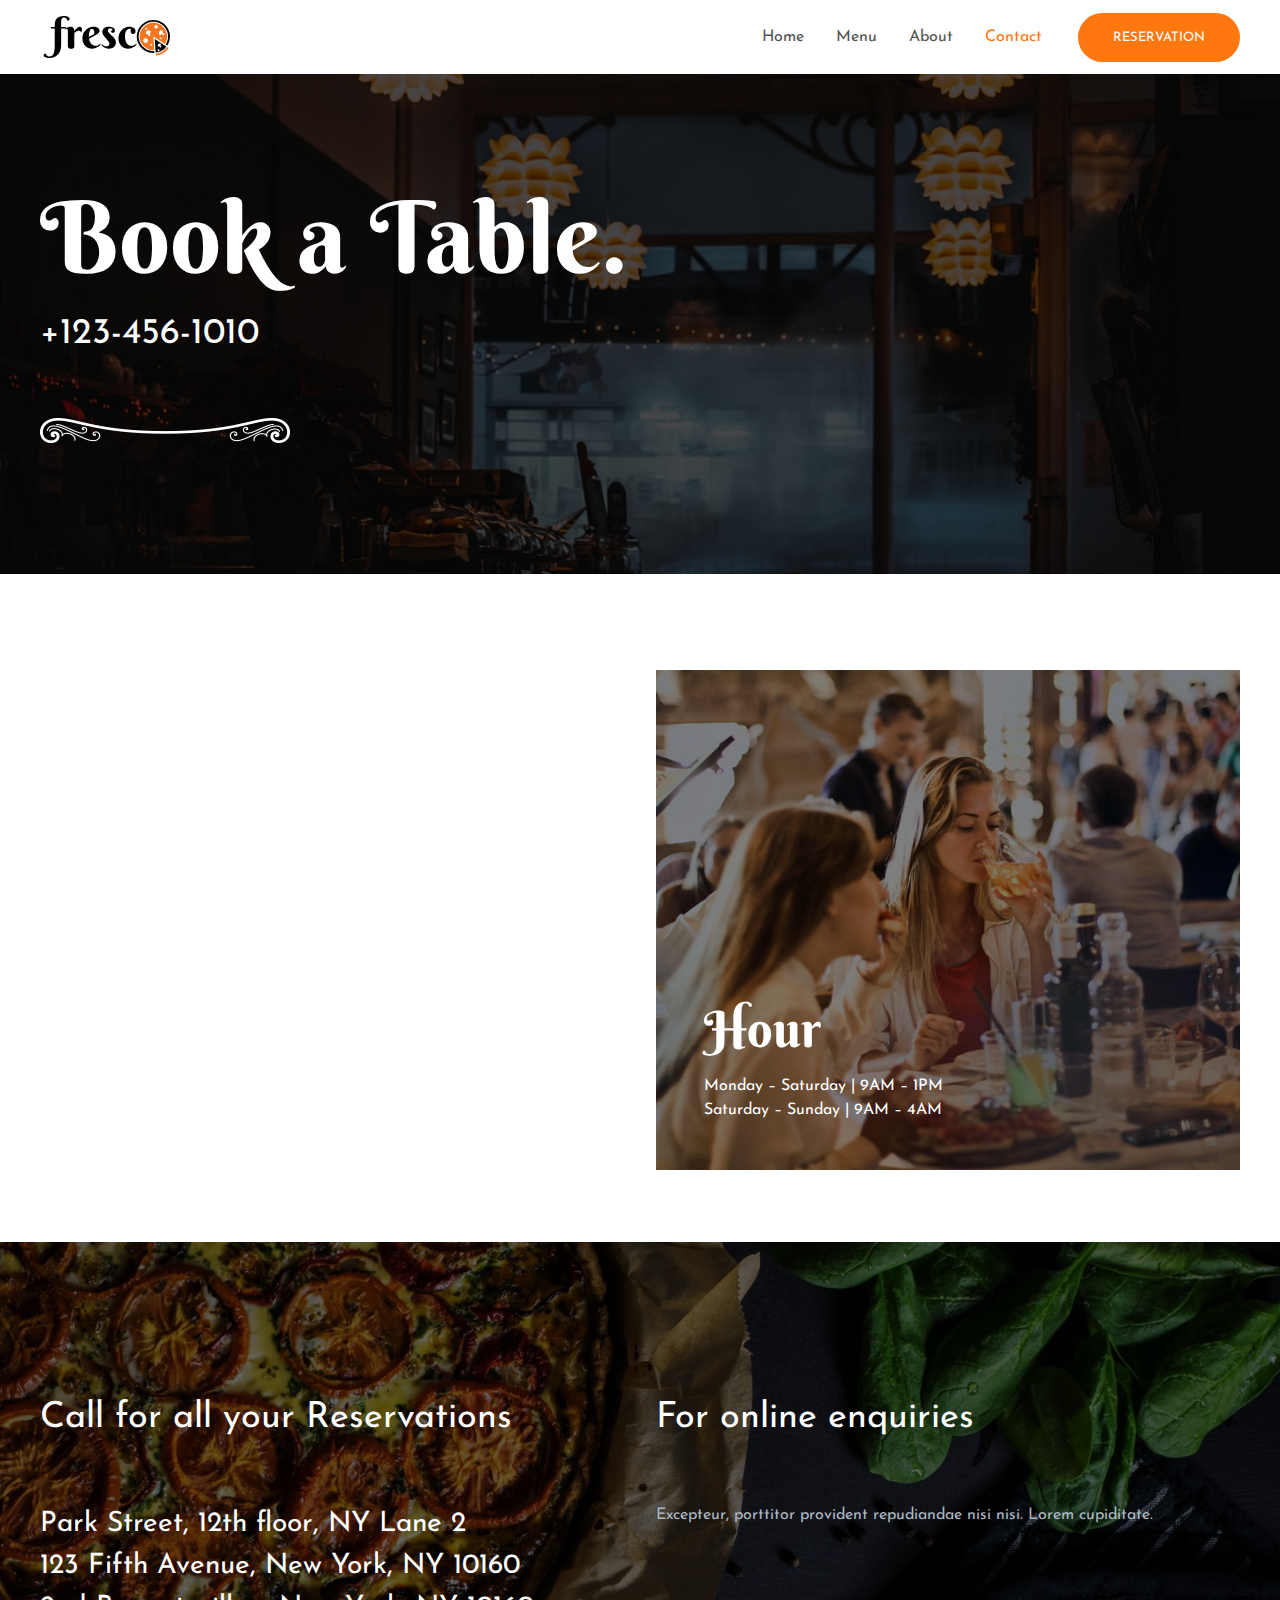
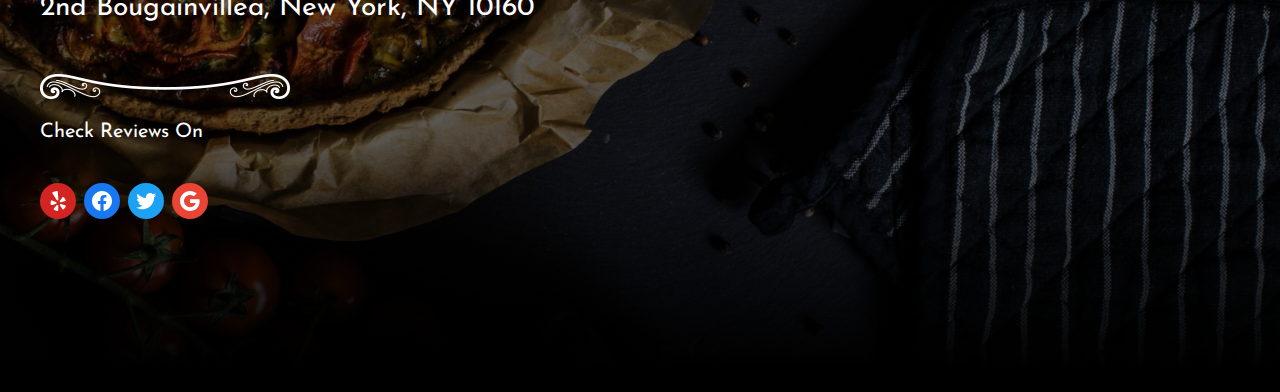
<file: contact/index.html>
<!DOCTYPE html>
<html lang="en-US">
<head>
<meta charset="UTF-8">
<meta name="viewport" content="width=device-width, initial-scale=1">
<link rel="profile" href="https://gmpg.org/xfn/11">

<title>Contact &#8211; CursoEmVideo-CWPM240H</title>
<meta name="robots" content="max-image-preview:large">
<link rel="dns-prefetch" href="//fonts.googleapis.com">
<link rel="dns-prefetch" href="//s.w.org">
<link rel="alternate" type="application/rss+xml" title="CursoEmVideo-CWPM240H &raquo; Feed" href="https://nitaicharan.github.io/CursoEmVideo-CWPM240H1/feed">
<link rel="alternate" type="application/rss+xml" title="CursoEmVideo-CWPM240H &raquo; Comments Feed" href="https://nitaicharan.github.io/CursoEmVideo-CWPM240H1/comments/feed">
		<script>
			window._wpemojiSettings = {"baseUrl":"https:\/\/s.w.org\/images\/core\/emoji\/13.0.1\/72x72\/","ext":".png","svgUrl":"https:\/\/s.w.org\/images\/core\/emoji\/13.0.1\/svg\/","svgExt":".svg","source":{"concatemoji":"https:\/\/nitaicharan.github.io\/CursoEmVideo-CWPM240H1\/wp-includes\/js\/wp-emoji-release.min.js?ver=5.7"}};
			!function(e,a,t){var n,r,o,i=a.createElement("canvas"),p=i.getContext&&i.getContext("2d");function s(e,t){var a=String.fromCharCode;p.clearRect(0,0,i.width,i.height),p.fillText(a.apply(this,e),0,0);e=i.toDataURL();return p.clearRect(0,0,i.width,i.height),p.fillText(a.apply(this,t),0,0),e===i.toDataURL()}function c(e){var t=a.createElement("script");t.src=e,t.defer=t.type="text/javascript",a.getElementsByTagName("head")[0].appendChild(t)}for(o=Array("flag","emoji"),t.supports={everything:!0,everythingExceptFlag:!0},r=0;r<o.length;r++)t.supports[o[r]]=function(e){if(!p||!p.fillText)return!1;switch(p.textBaseline="top",p.font="600 32px Arial",e){case"flag":return s([127987,65039,8205,9895,65039],[127987,65039,8203,9895,65039])?!1:!s([55356,56826,55356,56819],[55356,56826,8203,55356,56819])&&!s([55356,57332,56128,56423,56128,56418,56128,56421,56128,56430,56128,56423,56128,56447],[55356,57332,8203,56128,56423,8203,56128,56418,8203,56128,56421,8203,56128,56430,8203,56128,56423,8203,56128,56447]);case"emoji":return!s([55357,56424,8205,55356,57212],[55357,56424,8203,55356,57212])}return!1}(o[r]),t.supports.everything=t.supports.everything&&t.supports[o[r]],"flag"!==o[r]&&(t.supports.everythingExceptFlag=t.supports.everythingExceptFlag&&t.supports[o[r]]);t.supports.everythingExceptFlag=t.supports.everythingExceptFlag&&!t.supports.flag,t.DOMReady=!1,t.readyCallback=function(){t.DOMReady=!0},t.supports.everything||(n=function(){t.readyCallback()},a.addEventListener?(a.addEventListener("DOMContentLoaded",n,!1),e.addEventListener("load",n,!1)):(e.attachEvent("onload",n),a.attachEvent("onreadystatechange",function(){"complete"===a.readyState&&t.readyCallback()})),(n=t.source||{}).concatemoji?c(n.concatemoji):n.wpemoji&&n.twemoji&&(c(n.twemoji),c(n.wpemoji)))}(window,document,window._wpemojiSettings);
		</script>
		<style>img.wp-smiley,
img.emoji {
	display: inline !important;
	border: none !important;
	box-shadow: none !important;
	height: 1em !important;
	width: 1em !important;
	margin: 0 .07em !important;
	vertical-align: -0.1em !important;
	background: none !important;
	padding: 0 !important;
}</style>
	<link rel="stylesheet" id="astra-theme-css-css" href="https://nitaicharan.github.io/CursoEmVideo-CWPM240H1/wp-content/themes/astra/assets/css/minified/frontend.min.css?ver=3.2.0" media="all">
<style id="astra-theme-css-inline-css">html{font-size:100%;}a,.page-title{color:#ff770f;}a:hover,a:focus{color:#000000;}body,button,input,select,textarea,.ast-button,.ast-custom-button{font-family:'Josefin Sans',sans-serif;font-weight:400;font-size:16px;font-size:1rem;line-height:1.5;}blockquote{color:#000000;}h1,.entry-content h1,h2,.entry-content h2,h3,.entry-content h3,h4,.entry-content h4,h5,.entry-content h5,h6,.entry-content h6,.site-title,.site-title a{font-family:'Berkshire Swash',handwriting;font-weight:400;}.site-title{font-size:35px;font-size:2.1875rem;}header .custom-logo-link img{max-width:132px;}.astra-logo-svg{width:132px;}.ast-archive-description .ast-archive-title{font-size:40px;font-size:2.5rem;}.site-header .site-description{font-size:15px;font-size:0.9375rem;}.entry-title{font-size:30px;font-size:1.875rem;}h1,.entry-content h1{font-size:100px;font-size:6.25rem;font-weight:400;font-family:'Berkshire Swash',handwriting;line-height:1;}h2,.entry-content h2{font-size:50px;font-size:3.125rem;font-family:'Berkshire Swash',handwriting;line-height:1;}h3,.entry-content h3{font-size:36px;font-size:2.25rem;font-family:'Berkshire Swash',handwriting;line-height:1;}h4,.entry-content h4{font-size:28px;font-size:1.75rem;line-height:1;}h5,.entry-content h5{font-size:22px;font-size:1.375rem;line-height:1;}h6,.entry-content h6{font-size:18px;font-size:1.125rem;line-height:1;}.ast-single-post .entry-title,.page-title{font-size:30px;font-size:1.875rem;}::selection{background-color:#ff770f;color:#000000;}body,h1,.entry-title a,.entry-content h1,h2,.entry-content h2,h3,.entry-content h3,h4,.entry-content h4,h5,.entry-content h5,h6,.entry-content h6{color:#000000;}.tagcloud a:hover,.tagcloud a:focus,.tagcloud a.current-item{color:#000000;border-color:#ff770f;background-color:#ff770f;}input:focus,input[type="text"]:focus,input[type="email"]:focus,input[type="url"]:focus,input[type="password"]:focus,input[type="reset"]:focus,input[type="search"]:focus,textarea:focus{border-color:#ff770f;}input[type="radio"]:checked,input[type=reset],input[type="checkbox"]:checked,input[type="checkbox"]:hover:checked,input[type="checkbox"]:focus:checked,input[type=range]::-webkit-slider-thumb{border-color:#ff770f;background-color:#ff770f;box-shadow:none;}.site-footer a:hover + .post-count,.site-footer a:focus + .post-count{background:#ff770f;border-color:#ff770f;}.single .nav-links .nav-previous,.single .nav-links .nav-next{color:#ff770f;}.entry-meta,.entry-meta *{line-height:1.45;color:#ff770f;}.entry-meta a:hover,.entry-meta a:hover *,.entry-meta a:focus,.entry-meta a:focus *,.page-links > .page-link,.page-links .page-link:hover,.post-navigation a:hover{color:#000000;}.widget-title{font-size:22px;font-size:1.375rem;color:#000000;}#cat option,.secondary .calendar_wrap thead a,.secondary .calendar_wrap thead a:visited{color:#ff770f;}.secondary .calendar_wrap #today,.ast-progress-val span{background:#ff770f;}.secondary a:hover + .post-count,.secondary a:focus + .post-count{background:#ff770f;border-color:#ff770f;}.calendar_wrap #today > a{color:#000000;}.page-links .page-link,.single .post-navigation a{color:#ff770f;}.ast-header-break-point .main-header-bar .ast-button-wrap .menu-toggle{border-radius:3px;}.wp-block-buttons.aligncenter{justify-content:center;}@media (min-width:1200px){.ast-separate-container.ast-right-sidebar .entry-content .wp-block-image.alignfull,.ast-separate-container.ast-left-sidebar .entry-content .wp-block-image.alignfull,.ast-separate-container.ast-right-sidebar .entry-content .wp-block-cover.alignfull,.ast-separate-container.ast-left-sidebar .entry-content .wp-block-cover.alignfull{margin-left:-6.67em;margin-right:-6.67em;max-width:unset;width:unset;}.ast-separate-container.ast-right-sidebar .entry-content .wp-block-image.alignwide,.ast-separate-container.ast-left-sidebar .entry-content .wp-block-image.alignwide,.ast-separate-container.ast-right-sidebar .entry-content .wp-block-cover.alignwide,.ast-separate-container.ast-left-sidebar .entry-content .wp-block-cover.alignwide{margin-left:-20px;margin-right:-20px;max-width:unset;width:unset;}}@media (min-width:1200px){.wp-block-group .has-background{padding:20px;}}@media (min-width:1200px){.ast-no-sidebar.ast-separate-container .entry-content .wp-block-group.alignwide,.ast-no-sidebar.ast-separate-container .entry-content .wp-block-cover.alignwide{margin-left:-20px;margin-right:-20px;padding-left:20px;padding-right:20px;}.ast-no-sidebar.ast-separate-container .entry-content .wp-block-cover.alignfull,.ast-no-sidebar.ast-separate-container .entry-content .wp-block-group.alignfull{margin-left:-6.67em;margin-right:-6.67em;padding-left:6.67em;padding-right:6.67em;}}@media (min-width:1200px){.wp-block-cover-image.alignwide .wp-block-cover__inner-container,.wp-block-cover.alignwide .wp-block-cover__inner-container,.wp-block-cover-image.alignfull .wp-block-cover__inner-container,.wp-block-cover.alignfull .wp-block-cover__inner-container{width:100%;}}.ast-plain-container.ast-no-sidebar #primary{margin-top:0;margin-bottom:0;}@media (max-width:921px){.ast-theme-transparent-header #primary,.ast-theme-transparent-header #secondary{padding:0;}}.wp-block-columns{margin-bottom:unset;}.wp-block-image.size-full{margin:2rem 0;}.wp-block-separator.has-background{padding:0;}.wp-block-gallery{margin-bottom:1.6em;}.wp-block-group{padding-top:4em;padding-bottom:4em;}.wp-block-group__inner-container .wp-block-columns:last-child,.wp-block-group__inner-container :last-child,.wp-block-table table{margin-bottom:0;}.blocks-gallery-grid{width:100%;}.wp-block-navigation-link__content{padding:5px 0;}.wp-block-group .wp-block-group .has-text-align-center,.wp-block-group .wp-block-column .has-text-align-center{max-width:100%;}.has-text-align-center{margin:0 auto;}@media (min-width:1200px){.wp-block-cover__inner-container,.alignwide .wp-block-group__inner-container,.alignfull .wp-block-group__inner-container{max-width:1200px;margin:0 auto;}.wp-block-group.alignnone,.wp-block-group.aligncenter,.wp-block-group.alignleft,.wp-block-group.alignright,.wp-block-group.alignwide,.wp-block-columns.alignwide{margin:2rem 0 1rem 0;}}@media (max-width:1200px){.wp-block-group{padding:3em;}.wp-block-group .wp-block-group{padding:1.5em;}.wp-block-columns,.wp-block-column{margin:1rem 0;}}@media (min-width:921px){.wp-block-columns .wp-block-group{padding:2em;}}@media (max-width:544px){.wp-block-cover-image .wp-block-cover__inner-container,.wp-block-cover .wp-block-cover__inner-container{width:unset;}.wp-block-cover,.wp-block-cover-image{padding:2em 0;}.wp-block-group,.wp-block-cover{padding:2em;}.wp-block-media-text__media img,.wp-block-media-text__media video{width:unset;max-width:100%;}.wp-block-media-text.has-background .wp-block-media-text__content{padding:1em;}}@media (max-width:921px){.ast-plain-container.ast-no-sidebar #primary{padding:0;}}@media (min-width:544px){.entry-content .wp-block-media-text.has-media-on-the-right .wp-block-media-text__content{padding:0 8% 0 0;}.entry-content .wp-block-media-text .wp-block-media-text__content{padding:0 0 0 8%;}.ast-plain-container .site-content .entry-content .has-custom-content-position.is-position-bottom-left > *,.ast-plain-container .site-content .entry-content .has-custom-content-position.is-position-bottom-right > *,.ast-plain-container .site-content .entry-content .has-custom-content-position.is-position-top-left > *,.ast-plain-container .site-content .entry-content .has-custom-content-position.is-position-top-right > *,.ast-plain-container .site-content .entry-content .has-custom-content-position.is-position-center-right > *,.ast-plain-container .site-content .entry-content .has-custom-content-position.is-position-center-left > *{margin:0;}}@media (max-width:544px){.entry-content .wp-block-media-text .wp-block-media-text__content{padding:8% 0;}.wp-block-media-text .wp-block-media-text__media img{width:auto;max-width:100%;}}@media (max-width:921px){.ast-separate-container .ast-article-post,.ast-separate-container .ast-article-single{padding:1.5em 2.14em;}.ast-separate-container #primary,.ast-separate-container #secondary{padding:1.5em 0;}#primary,#secondary{padding:1.5em 0;margin:0;}.ast-left-sidebar #content > .ast-container{display:flex;flex-direction:column-reverse;width:100%;}.ast-author-box img.avatar{margin:20px 0 0 0;}}@media (max-width:921px){.ast-right-sidebar #primary{padding-right:0;}}@media (min-width:922px){.ast-separate-container.ast-right-sidebar #primary,.ast-separate-container.ast-left-sidebar #primary{border:0;}.search-no-results.ast-separate-container #primary{margin-bottom:4em;}}@media (min-width:922px){.ast-right-sidebar #primary{border-right:1px solid #eee;}.ast-left-sidebar #primary{border-left:1px solid #eee;}}.elementor-button-wrapper .elementor-button{border-style:solid;border-top-width:0;border-right-width:0;border-left-width:0;border-bottom-width:0;}body .elementor-button.elementor-size-sm,body .elementor-button.elementor-size-xs,body .elementor-button.elementor-size-md,body .elementor-button.elementor-size-lg,body .elementor-button.elementor-size-xl,body .elementor-button{border-radius:30px;padding-top:18px;padding-right:35px;padding-bottom:18px;padding-left:35px;}.elementor-button-wrapper .elementor-button{border-color:#ff770f;background-color:#ff770f;}.elementor-button-wrapper .elementor-button:hover,.elementor-button-wrapper .elementor-button:focus{color:#ffffff;background-color:rgba(255,136,0,0.85);border-color:rgba(255,136,0,0.85);}.wp-block-button .wp-block-button__link,.elementor-button-wrapper .elementor-button,.elementor-button-wrapper .elementor-button:visited{color:#ffffff;}.elementor-button-wrapper .elementor-button{font-family:inherit;font-weight:inherit;line-height:1;text-transform:uppercase;}body .elementor-button.elementor-size-sm,body .elementor-button.elementor-size-xs,body .elementor-button.elementor-size-md,body .elementor-button.elementor-size-lg,body .elementor-button.elementor-size-xl,body .elementor-button{font-size:13px;font-size:0.8125rem;}.wp-block-button .wp-block-button__link{border-style:solid;border-top-width:0;border-right-width:0;border-left-width:0;border-bottom-width:0;border-color:#ff770f;background-color:#ff770f;color:#ffffff;font-family:inherit;font-weight:inherit;line-height:1;text-transform:uppercase;font-size:13px;font-size:0.8125rem;border-radius:30px;padding-top:18px;padding-right:35px;padding-bottom:18px;padding-left:35px;}.wp-block-button .wp-block-button__link:hover,.wp-block-button .wp-block-button__link:focus{color:#ffffff;background-color:rgba(255,136,0,0.85);border-color:rgba(255,136,0,0.85);}.elementor-widget-heading h1.elementor-heading-title{line-height:1;}.elementor-widget-heading h2.elementor-heading-title{line-height:1;}.elementor-widget-heading h3.elementor-heading-title{line-height:1;}.elementor-widget-heading h4.elementor-heading-title{line-height:1;}.elementor-widget-heading h5.elementor-heading-title{line-height:1;}.elementor-widget-heading h6.elementor-heading-title{line-height:1;}.menu-toggle,button,.ast-button,.ast-custom-button,.button,input#submit,input[type="button"],input[type="submit"],input[type="reset"]{border-style:solid;border-top-width:0;border-right-width:0;border-left-width:0;border-bottom-width:0;color:#ffffff;border-color:#ff770f;background-color:#ff770f;border-radius:30px;padding-top:18px;padding-right:35px;padding-bottom:18px;padding-left:35px;font-family:inherit;font-weight:inherit;font-size:13px;font-size:0.8125rem;line-height:1;text-transform:uppercase;}button:focus,.menu-toggle:hover,button:hover,.ast-button:hover,.ast-custom-button:hover .button:hover,.ast-custom-button:hover ,input[type=reset]:hover,input[type=reset]:focus,input#submit:hover,input#submit:focus,input[type="button"]:hover,input[type="button"]:focus,input[type="submit"]:hover,input[type="submit"]:focus{color:#ffffff;background-color:rgba(255,136,0,0.85);border-color:rgba(255,136,0,0.85);}@media (min-width:921px){.ast-container{max-width:100%;}}@media (min-width:544px){.ast-container{max-width:100%;}}@media (max-width:544px){.ast-separate-container .ast-article-post,.ast-separate-container .ast-article-single{padding:1.5em 1em;}.ast-separate-container #content .ast-container{padding-left:0.54em;padding-right:0.54em;}.ast-separate-container .ast-archive-description{padding:1.5em 1em;}.ast-search-menu-icon.ast-dropdown-active .search-field{width:170px;}}@media (max-width:921px){.ast-mobile-header-stack .main-header-bar .ast-search-menu-icon{display:inline-block;}.ast-header-break-point.ast-header-custom-item-outside .ast-mobile-header-stack .main-header-bar .ast-search-icon{margin:0;}}@media (max-width:921px){.ast-archive-description .ast-archive-title{font-size:40px;}.entry-title{font-size:30px;}h1,.entry-content h1{font-size:75px;}h2,.entry-content h2{font-size:45px;}h3,.entry-content h3{font-size:32px;}h4,.entry-content h4{font-size:25px;font-size:1.5625rem;}.ast-single-post .entry-title,.page-title{font-size:30px;}}@media (max-width:544px){.ast-archive-description .ast-archive-title{font-size:40px;}.entry-title{font-size:30px;}h1,.entry-content h1{font-size:50px;}h2,.entry-content h2{font-size:25px;}h3,.entry-content h3{font-size:40px;}.ast-single-post .entry-title,.page-title{font-size:30px;}.ast-header-break-point .site-branding img,.ast-header-break-point .custom-logo-link img{max-width:130px;}.astra-logo-svg{width:130px;}.ast-header-break-point .site-logo-img .custom-mobile-logo-link img{max-width:130px;}}@media (max-width:921px){html{font-size:91.2%;}}@media (max-width:544px){html{font-size:91.2%;}}@media (min-width:922px){.ast-container{max-width:1240px;}}@font-face {font-family: "Astra";src: url(https://nitaicharan.github.io/CursoEmVideo-CWPM240H1/wp-content/themes/astra/assets/fonts/astra.woff) format("woff"),url(https://nitaicharan.github.io/CursoEmVideo-CWPM240H1/wp-content/themes/astra/assets/fonts/astra.ttf) format("truetype"),url(https://nitaicharan.github.io/CursoEmVideo-CWPM240H1/wp-content/themes/astra/assets/fonts/astra.svg#astra) format("svg");font-weight: normal;font-style: normal;font-display: fallback;}@media (min-width:922px){.main-header-menu .sub-menu .menu-item.ast-left-align-sub-menu:hover > .sub-menu,.main-header-menu .sub-menu .menu-item.ast-left-align-sub-menu.focus > .sub-menu{margin-left:-0px;}}.ast-breadcrumbs .trail-browse,.ast-breadcrumbs .trail-items,.ast-breadcrumbs .trail-items li{display:inline-block;margin:0;padding:0;border:none;background:inherit;text-indent:0;}.ast-breadcrumbs .trail-browse{font-size:inherit;font-style:inherit;font-weight:inherit;color:inherit;}.ast-breadcrumbs .trail-items{list-style:none;}.trail-items li::after{padding:0 0.3em;content:"\00bb";}.trail-items li:last-of-type::after{display:none;}@media (max-width:921px){.ast-builder-grid-row-container.ast-builder-grid-row-tablet-6-equal .ast-builder-grid-row{grid-template-columns:repeat( 6,1fr );}.ast-builder-grid-row-container.ast-builder-grid-row-tablet-5-equal .ast-builder-grid-row{grid-template-columns:repeat( 5,1fr );}.ast-builder-grid-row-container.ast-builder-grid-row-tablet-4-equal .ast-builder-grid-row{grid-template-columns:repeat( 4,1fr );}.ast-builder-grid-row-container.ast-builder-grid-row-tablet-4-lheavy .ast-builder-grid-row{grid-template-columns:2fr 1fr 1fr 1fr;}.ast-builder-grid-row-container.ast-builder-grid-row-tablet-4-rheavy .ast-builder-grid-row{grid-template-columns:1fr 1fr 1fr 2fr;}.ast-builder-grid-row-container.ast-builder-grid-row-tablet-3-equal .ast-builder-grid-row{grid-template-columns:repeat( 3,1fr );}.ast-builder-grid-row-container.ast-builder-grid-row-tablet-3-lheavy .ast-builder-grid-row{grid-template-columns:2fr 1fr 1fr;}.ast-builder-grid-row-container.ast-builder-grid-row-tablet-3-rheavy .ast-builder-grid-row{grid-template-columns:1fr 1fr 2fr;}.ast-builder-grid-row-container.ast-builder-grid-row-tablet-3-cheavy .ast-builder-grid-row{grid-template-columns:1fr 2fr 1fr;}.ast-builder-grid-row-container.ast-builder-grid-row-tablet-3-cwide .ast-builder-grid-row{grid-template-columns:1fr 3fr 1fr;}.ast-builder-grid-row-container.ast-builder-grid-row-tablet-3-firstrow .ast-builder-grid-row{grid-template-columns:1fr 1fr;}.ast-builder-grid-row-container.ast-builder-grid-row-tablet-3-firstrow .ast-builder-grid-row > *:first-child{grid-column:1 / -1;}.ast-builder-grid-row-container.ast-builder-grid-row-tablet-3-lastrow .ast-builder-grid-row{grid-template-columns:1fr 1fr;}.ast-builder-grid-row-container.ast-builder-grid-row-tablet-3-lastrow .ast-builder-grid-row > *:last-child{grid-column:1 / -1;}.ast-builder-grid-row-container.ast-builder-grid-row-tablet-2-equal .ast-builder-grid-row{grid-template-columns:repeat( 2,1fr );}.ast-builder-grid-row-container.ast-builder-grid-row-tablet-2-lheavy .ast-builder-grid-row{grid-template-columns:2fr 1fr;}.ast-builder-grid-row-container.ast-builder-grid-row-tablet-2-rheavy .ast-builder-grid-row{grid-template-columns:1fr 2fr;}.ast-builder-grid-row-container.ast-builder-grid-row-tablet-full .ast-builder-grid-row{grid-template-columns:1fr;}}@media (max-width:544px){.ast-builder-grid-row-container.ast-builder-grid-row-mobile-6-equal .ast-builder-grid-row{grid-template-columns:repeat( 6,1fr );}.ast-builder-grid-row-container.ast-builder-grid-row-mobile-5-equal .ast-builder-grid-row{grid-template-columns:repeat( 5,1fr );}.ast-builder-grid-row-container.ast-builder-grid-row-mobile-4-equal .ast-builder-grid-row{grid-template-columns:repeat( 4,1fr );}.ast-builder-grid-row-container.ast-builder-grid-row-mobile-4-lheavy .ast-builder-grid-row{grid-template-columns:2fr 1fr 1fr 1fr;}.ast-builder-grid-row-container.ast-builder-grid-row-mobile-4-rheavy .ast-builder-grid-row{grid-template-columns:1fr 1fr 1fr 2fr;}.ast-builder-grid-row-container.ast-builder-grid-row-mobile-3-equal .ast-builder-grid-row{grid-template-columns:repeat( 3,1fr );}.ast-builder-grid-row-container.ast-builder-grid-row-mobile-3-lheavy .ast-builder-grid-row{grid-template-columns:2fr 1fr 1fr;}.ast-builder-grid-row-container.ast-builder-grid-row-mobile-3-rheavy .ast-builder-grid-row{grid-template-columns:1fr 1fr 2fr;}.ast-builder-grid-row-container.ast-builder-grid-row-mobile-3-cheavy .ast-builder-grid-row{grid-template-columns:1fr 2fr 1fr;}.ast-builder-grid-row-container.ast-builder-grid-row-mobile-3-cwide .ast-builder-grid-row{grid-template-columns:1fr 3fr 1fr;}.ast-builder-grid-row-container.ast-builder-grid-row-mobile-3-firstrow .ast-builder-grid-row{grid-template-columns:1fr 1fr;}.ast-builder-grid-row-container.ast-builder-grid-row-mobile-3-firstrow .ast-builder-grid-row > *:first-child{grid-column:1 / -1;}.ast-builder-grid-row-container.ast-builder-grid-row-mobile-3-lastrow .ast-builder-grid-row{grid-template-columns:1fr 1fr;}.ast-builder-grid-row-container.ast-builder-grid-row-mobile-3-lastrow .ast-builder-grid-row > *:last-child{grid-column:1 / -1;}.ast-builder-grid-row-container.ast-builder-grid-row-mobile-2-equal .ast-builder-grid-row{grid-template-columns:repeat( 2,1fr );}.ast-builder-grid-row-container.ast-builder-grid-row-mobile-2-lheavy .ast-builder-grid-row{grid-template-columns:2fr 1fr;}.ast-builder-grid-row-container.ast-builder-grid-row-mobile-2-rheavy .ast-builder-grid-row{grid-template-columns:1fr 2fr;}.ast-builder-grid-row-container.ast-builder-grid-row-mobile-full .ast-builder-grid-row{grid-template-columns:1fr;}}.ast-builder-layout-element[data-section="title_tagline"]{display:flex;}@media (max-width:921px){.ast-header-break-point .ast-builder-layout-element[data-section="title_tagline"]{display:flex;}}@media (max-width:544px){.ast-header-break-point .ast-builder-layout-element[data-section="title_tagline"]{display:flex;}}.ast-header-button-1[data-section="section-hb-button-1"]{display:flex;}@media (max-width:921px){.ast-header-break-point .ast-header-button-1[data-section="section-hb-button-1"]{display:flex;}}@media (max-width:544px){.ast-header-break-point .ast-header-button-1[data-section="section-hb-button-1"]{display:flex;}}.ast-builder-menu-1{font-family:inherit;font-weight:inherit;}.ast-builder-menu-1 .menu-item > .menu-link{color:#545454;}.ast-builder-menu-1 .menu-item > .ast-menu-toggle{color:#545454;}.ast-builder-menu-1 .menu-item:hover > .menu-link,.ast-builder-menu-1 .inline-on-mobile .menu-item:hover > .ast-menu-toggle{color:#ff770f;}.ast-builder-menu-1 .menu-item:hover > .ast-menu-toggle{color:#ff770f;}.ast-builder-menu-1 .menu-item.current-menu-item > .menu-link,.ast-builder-menu-1 .inline-on-mobile .menu-item.current-menu-item > .ast-menu-toggle,.ast-builder-menu-1 .current-menu-ancestor > .menu-link{color:#ff770f;}.ast-builder-menu-1 .menu-item.current-menu-item > .ast-menu-toggle{color:#ff770f;}.ast-builder-menu-1 .sub-menu,.ast-builder-menu-1 .inline-on-mobile .sub-menu{border-top-width:2px;border-bottom-width:0;border-right-width:0;border-left-width:0;border-color:#ff770f;border-style:solid;border-radius:0;}.ast-builder-menu-1 .main-header-menu > .menu-item > .sub-menu,.ast-builder-menu-1 .main-header-menu > .menu-item > .astra-full-megamenu-wrapper{margin-top:0;}.ast-desktop .ast-builder-menu-1 .main-header-menu > .menu-item > .sub-menu:before,.ast-desktop .ast-builder-menu-1 .main-header-menu > .menu-item > .astra-full-megamenu-wrapper:before{height:calc( 0px + 5px );}.ast-desktop .ast-builder-menu-1 .menu-item .sub-menu .menu-link{border-style:none;}@media (max-width:921px){.ast-header-break-point .ast-builder-menu-1 .menu-item.menu-item-has-children > .ast-menu-toggle{top:0;}.ast-builder-menu-1 .menu-item-has-children > .menu-link:after{content:unset;}}@media (max-width:544px){.ast-header-break-point .ast-builder-menu-1 .menu-item.menu-item-has-children > .ast-menu-toggle{top:0;}}.ast-builder-menu-1{display:flex;}@media (max-width:921px){.ast-header-break-point .ast-builder-menu-1{display:flex;}}@media (max-width:544px){.ast-header-break-point .ast-builder-menu-1{display:flex;}}.site-below-footer-wrap[data-section="section-below-footer-builder"]{background-color:#000000;;background-image:none;;min-height:95px;}.site-below-footer-wrap[data-section="section-below-footer-builder"] .ast-builder-grid-row{max-width:1200px;margin-left:auto;margin-right:auto;}.site-below-footer-wrap[data-section="section-below-footer-builder"] .ast-builder-grid-row,.site-below-footer-wrap[data-section="section-below-footer-builder"] .site-footer-section{align-items:center;}.site-below-footer-wrap[data-section="section-below-footer-builder"].ast-footer-row-inline .site-footer-section{display:flex;margin-bottom:0;}@media (max-width:921px){.site-below-footer-wrap[data-section="section-below-footer-builder"].ast-footer-row-tablet-inline .site-footer-section{display:flex;margin-bottom:0;}.site-below-footer-wrap[data-section="section-below-footer-builder"].ast-footer-row-tablet-stack .site-footer-section{display:block;margin-bottom:10px;}}@media (max-width:544px){.site-below-footer-wrap[data-section="section-below-footer-builder"].ast-footer-row-mobile-inline .site-footer-section{display:flex;margin-bottom:0;}.site-below-footer-wrap[data-section="section-below-footer-builder"].ast-footer-row-mobile-stack .site-footer-section{display:block;margin-bottom:10px;}}@media (max-width:544px){.site-below-footer-wrap[data-section="section-below-footer-builder"]{padding-left:30px;padding-right:30px;}}.site-below-footer-wrap[data-section="section-below-footer-builder"]{display:grid;}@media (max-width:921px){.ast-header-break-point .site-below-footer-wrap[data-section="section-below-footer-builder"]{display:grid;}}@media (max-width:544px){.ast-header-break-point .site-below-footer-wrap[data-section="section-below-footer-builder"]{display:grid;}}.footer-widget-area[data-section="section-fb-html-1"] .ast-builder-html-element{color:#ffffff;}@media (max-width:544px){.footer-widget-area[data-section="section-fb-html-1"]{margin-top:0px;}}.footer-widget-area[data-section="section-fb-html-1"]{display:block;}@media (max-width:921px){.ast-header-break-point .footer-widget-area[data-section="section-fb-html-1"]{display:block;}}@media (max-width:544px){.ast-header-break-point .footer-widget-area[data-section="section-fb-html-1"]{display:block;}}.footer-widget-area[data-section="section-fb-html-1"] .ast-builder-html-element{text-align:center;}@media (max-width:921px){.footer-widget-area[data-section="section-fb-html-1"] .ast-builder-html-element{text-align:center;}}@media (max-width:544px){.footer-widget-area[data-section="section-fb-html-1"] .ast-builder-html-element{text-align:center;}}.ast-footer-copyright{text-align:center;}.ast-footer-copyright {color:#ffffff;}@media (max-width:921px){.ast-footer-copyright{text-align:center;}}@media (max-width:544px){.ast-footer-copyright{text-align:center;}}.ast-footer-copyright.ast-builder-layout-element{display:flex;}@media (max-width:921px){.ast-header-break-point .ast-footer-copyright.ast-builder-layout-element{display:flex;}}@media (max-width:544px){.ast-header-break-point .ast-footer-copyright.ast-builder-layout-element{display:flex;}}.ast-footer-social-1-wrap .ast-builder-social-element{padding:13px;border-radius:50px;background:#ff770f;}.ast-footer-social-1-wrap .ast-builder-social-element svg{width:18px;height:18px;}.ast-footer-social-1-wrap .ast-social-icon-image-wrap{margin:13px;}.ast-footer-social-1-wrap{margin-top:12px;}.ast-footer-social-1-wrap .ast-social-color-type-custom svg{fill:#ffffff;}.ast-footer-social-1-wrap .ast-social-color-type-custom .ast-builder-social-element:hover{color:#ffffff;background:#ff9442;}.ast-footer-social-1-wrap .ast-social-color-type-custom .ast-builder-social-element:hover svg{fill:#ffffff;}.ast-footer-social-1-wrap .ast-social-color-type-custom .social-item-label{color:#ffffff;}.ast-footer-social-1-wrap .ast-builder-social-element:hover .social-item-label{color:#ffffff;}[data-section="section-fb-social-icons-1"] .footer-social-inner-wrap{text-align:center;}@media (max-width:921px){[data-section="section-fb-social-icons-1"] .footer-social-inner-wrap{text-align:center;}}@media (max-width:544px){[data-section="section-fb-social-icons-1"] .footer-social-inner-wrap{text-align:center;}}.ast-builder-layout-element[data-section="section-fb-social-icons-1"]{display:flex;}@media (max-width:921px){.ast-header-break-point .ast-builder-layout-element[data-section="section-fb-social-icons-1"]{display:flex;}}@media (max-width:544px){.ast-header-break-point .ast-builder-layout-element[data-section="section-fb-social-icons-1"]{display:flex;}}.ast-social-color-type-official .ast-builder-social-element,.ast-social-color-type-official .social-item-label {color: var(--color);background-color: var(--background-color);}.header-social-inner-wrap.ast-social-color-type-official .ast-builder-social-element svg,.footer-social-inner-wrap.ast-social-color-type-official .ast-builder-social-element svg {fill: currentColor;}.site-footer{background-color:rgba(8,12,17,0);;background-image:none;;}.site-primary-footer-wrap[data-section="section-primary-footer-builder"]{background-image:linear-gradient(to right,rgba(0,0,0,0.76),rgba(0,0,0,0.76)),url(https://nitaicharan.github.io/CursoEmVideo-CWPM240H1/wp-content/uploads/2021/03/Prepare-dish-img-3.jpg);;background-repeat:repeat;background-position:center center;background-size:auto;background-attachment:scroll;}.site-primary-footer-wrap[data-section="section-primary-footer-builder"] .ast-builder-grid-row{max-width:1200px;margin-left:auto;margin-right:auto;}.site-primary-footer-wrap[data-section="section-primary-footer-builder"] .ast-builder-grid-row,.site-primary-footer-wrap[data-section="section-primary-footer-builder"] .site-footer-section{align-items:flex-start;}.site-primary-footer-wrap[data-section="section-primary-footer-builder"].ast-footer-row-inline .site-footer-section{display:flex;margin-bottom:0;}@media (max-width:921px){.site-primary-footer-wrap[data-section="section-primary-footer-builder"].ast-footer-row-tablet-inline .site-footer-section{display:flex;margin-bottom:0;}.site-primary-footer-wrap[data-section="section-primary-footer-builder"].ast-footer-row-tablet-stack .site-footer-section{display:block;margin-bottom:10px;}}@media (max-width:544px){.site-primary-footer-wrap[data-section="section-primary-footer-builder"].ast-footer-row-mobile-inline .site-footer-section{display:flex;margin-bottom:0;}.site-primary-footer-wrap[data-section="section-primary-footer-builder"].ast-footer-row-mobile-stack .site-footer-section{display:block;margin-bottom:10px;}}.site-primary-footer-wrap[data-section="section-primary-footer-builder"]{padding-top:110px;padding-bottom:110px;}@media (max-width:921px){.site-primary-footer-wrap[data-section="section-primary-footer-builder"]{padding-top:50px;padding-bottom:60px;padding-left:30px;padding-right:30px;}}@media (max-width:544px){.site-primary-footer-wrap[data-section="section-primary-footer-builder"]{padding-left:30px;padding-right:30px;}}.site-primary-footer-wrap[data-section="section-primary-footer-builder"]{display:grid;}@media (max-width:921px){.ast-header-break-point .site-primary-footer-wrap[data-section="section-primary-footer-builder"]{display:grid;}}@media (max-width:544px){.ast-header-break-point .site-primary-footer-wrap[data-section="section-primary-footer-builder"]{display:grid;}}.footer-widget-area[data-section="sidebar-widgets-footer-widget-1"] .footer-widget-area-inner{text-align:center;}@media (max-width:921px){.footer-widget-area[data-section="sidebar-widgets-footer-widget-1"] .footer-widget-area-inner{text-align:center;}}@media (max-width:544px){.footer-widget-area[data-section="sidebar-widgets-footer-widget-1"] .footer-widget-area-inner{text-align:center;}}.footer-widget-area[data-section="sidebar-widgets-footer-widget-1"] .footer-widget-area-inner{color:#ffffff;font-size:42px;font-size:2.625rem;}.footer-widget-area[data-section="sidebar-widgets-footer-widget-1"] .widget-title{color:#ffffff;font-size:36px;font-size:2.25rem;}.footer-widget-area[data-section="sidebar-widgets-footer-widget-1"]{margin-top:21px;}@media (max-width:544px){.footer-widget-area[data-section="sidebar-widgets-footer-widget-1"] .widget-title{font-size:19px;font-size:1.1875rem;}}.footer-widget-area[data-section="sidebar-widgets-footer-widget-1"]{display:block;}@media (max-width:921px){.ast-header-break-point .footer-widget-area[data-section="sidebar-widgets-footer-widget-1"]{display:block;}}@media (max-width:544px){.ast-header-break-point .footer-widget-area[data-section="sidebar-widgets-footer-widget-1"]{display:block;}}.footer-widget-area[data-section="sidebar-widgets-footer-widget-2"]{display:block;}@media (max-width:921px){.ast-header-break-point .footer-widget-area[data-section="sidebar-widgets-footer-widget-2"]{display:block;}}@media (max-width:544px){.ast-header-break-point .footer-widget-area[data-section="sidebar-widgets-footer-widget-2"]{display:block;}}.footer-widget-area[data-section="sidebar-widgets-footer-widget-2"] .footer-widget-area-inner{text-align:center;}@media (max-width:921px){.footer-widget-area[data-section="sidebar-widgets-footer-widget-2"] .footer-widget-area-inner{text-align:center;}}@media (max-width:544px){.footer-widget-area[data-section="sidebar-widgets-footer-widget-2"] .footer-widget-area-inner{text-align:center;}}.footer-widget-area[data-section="sidebar-widgets-footer-widget-1"] .footer-widget-area-inner{color:#ffffff;font-size:42px;font-size:2.625rem;}.footer-widget-area[data-section="sidebar-widgets-footer-widget-1"] .widget-title{color:#ffffff;font-size:36px;font-size:2.25rem;}.footer-widget-area[data-section="sidebar-widgets-footer-widget-1"]{margin-top:21px;}@media (max-width:544px){.footer-widget-area[data-section="sidebar-widgets-footer-widget-1"] .widget-title{font-size:19px;font-size:1.1875rem;}}.footer-widget-area[data-section="sidebar-widgets-footer-widget-1"]{display:block;}@media (max-width:921px){.ast-header-break-point .footer-widget-area[data-section="sidebar-widgets-footer-widget-1"]{display:block;}}@media (max-width:544px){.ast-header-break-point .footer-widget-area[data-section="sidebar-widgets-footer-widget-1"]{display:block;}}.footer-widget-area[data-section="sidebar-widgets-footer-widget-2"]{display:block;}@media (max-width:921px){.ast-header-break-point .footer-widget-area[data-section="sidebar-widgets-footer-widget-2"]{display:block;}}@media (max-width:544px){.ast-header-break-point .footer-widget-area[data-section="sidebar-widgets-footer-widget-2"]{display:block;}}.ast-header-break-point .main-header-bar{border-bottom-width:0;}@media (min-width:922px){.main-header-bar{border-bottom-width:0;}}.ast-safari-browser-less-than-11 .main-header-menu .menu-item, .ast-safari-browser-less-than-11 .main-header-bar .ast-masthead-custom-menu-items{display:block;}.main-header-menu .menu-item, .main-header-bar .ast-masthead-custom-menu-items{-js-display:flex;display:flex;-webkit-box-pack:center;-webkit-justify-content:center;-moz-box-pack:center;-ms-flex-pack:center;justify-content:center;-webkit-box-orient:vertical;-webkit-box-direction:normal;-webkit-flex-direction:column;-moz-box-orient:vertical;-moz-box-direction:normal;-ms-flex-direction:column;flex-direction:column;}.main-header-menu > .menu-item > .menu-link{height:100%;-webkit-box-align:center;-webkit-align-items:center;-moz-box-align:center;-ms-flex-align:center;align-items:center;-js-display:flex;display:flex;}.ast-primary-menu-disabled .main-header-bar .ast-masthead-custom-menu-items{flex:unset;}.header-main-layout-1 .ast-flex.main-header-container, .header-main-layout-3 .ast-flex.main-header-container{-webkit-align-content:center;-ms-flex-line-pack:center;align-content:center;-webkit-box-align:center;-webkit-align-items:center;-moz-box-align:center;-ms-flex-align:center;align-items:center;}.ast-mobile-popup-drawer.active .ast-mobile-popup-inner{background-color:#ffffff;;color:#3a3a3a;}.ast-mobile-header-wrap .ast-mobile-header-content{background-color:#ffffff;;}.ast-mobile-popup-content > *, .ast-mobile-header-content > *{padding-top:0;padding-bottom:0;}@media (max-width:921px){.content-align-flex-start .ast-builder-layout-element{justify-content:flex-start;}.content-align-flex-start .main-header-menu{text-align:left;}}.ast-mobile-header-wrap .ast-primary-header-bar,.ast-primary-header-bar .site-primary-header-wrap{min-height:70px;}.ast-desktop .ast-primary-header-bar .main-header-menu > .menu-item{line-height:70px;}@media (max-width:921px){#masthead .ast-mobile-header-wrap .ast-above-header-bar,#masthead .ast-mobile-header-wrap .ast-primary-header-bar,#masthead .ast-mobile-header-wrap .ast-below-header-bar{padding-left:20px;padding-right:20px;}}.ast-header-break-point .ast-primary-header-bar{border-bottom-width:0;border-bottom-style:solid;}@media (min-width:922px){.ast-primary-header-bar{border-bottom-width:0;border-bottom-style:solid;}}.ast-primary-header-bar{background-color:#ffffff;;}.ast-primary-header-bar{display:block;}@media (max-width:921px){.ast-header-break-point .ast-primary-header-bar{display:grid;}}@media (max-width:544px){.ast-header-break-point .ast-primary-header-bar{display:grid;}}[data-section="section-header-mobile-trigger"] .ast-button-wrap .ast-mobile-menu-trigger-fill{color:#ff770f;border:none;background:#ff770f;border-radius:3px;}[data-section="section-header-mobile-trigger"] .ast-button-wrap .mobile-menu-toggle-icon .ast-mobile-svg{width:20px;height:20px;fill:#ff770f;}[data-section="section-header-mobile-trigger"] .ast-button-wrap .mobile-menu-wrap .mobile-menu{color:#ff770f;}</style>
<link rel="stylesheet" id="astra-google-fonts-css" href="//fonts.googleapis.com/css?family=Josefin+Sans%3A400%7CBerkshire+Swash%3A400%2C%2Cnormal&#038;display=fallback&#038;ver=3.2.0" media="all">
<link rel="stylesheet" id="astra-menu-animation-css" href="https://nitaicharan.github.io/CursoEmVideo-CWPM240H1/wp-content/themes/astra/assets/css/minified/menu-animation.min.css?ver=3.2.0" media="all">
<link rel="stylesheet" id="wp-block-library-css" href="https://nitaicharan.github.io/CursoEmVideo-CWPM240H1/wp-includes/css/dist/block-library/style.min.css?ver=5.7" media="all">
<link rel="stylesheet" id="wpforms-base-css" href="https://nitaicharan.github.io/CursoEmVideo-CWPM240H1/wp-content/plugins/wpforms-lite/assets/css/wpforms-base.min.css?ver=1.6.5" media="all">
<link rel="stylesheet" id="astra-child-theme-css-css" href="https://nitaicharan.github.io/CursoEmVideo-CWPM240H1/wp-content/themes/astra-child/style.css?ver=1.0.0" media="all">
<!--[if IE]>
<script src='https://nitaicharan.github.io/CursoEmVideo-CWPM240H1/wp-content/themes/astra/assets/js/minified/flexibility.min.js?ver=3.2.0' id='astra-flexibility-js'></script>
<script id='astra-flexibility-js-after'>
flexibility(document.documentElement);
</script>
<![endif]-->
<link rel="https://api.w.org/" href="https://nitaicharan.github.io/CursoEmVideo-CWPM240H1/wp-json/">
<link rel="alternate" type="application/json" href="https://nitaicharan.github.io/CursoEmVideo-CWPM240H1/wp-json/wp/v2/pages/55">
<link rel="EditURI" type="application/rsd+xml" title="RSD" href="https://nitaicharan.github.io/CursoEmVideo-CWPM240H1/xmlrpc.php?rsd">
<link rel="wlwmanifest" type="application/wlwmanifest+xml" href="https://nitaicharan.github.io/CursoEmVideo-CWPM240H1/wp-includes/wlwmanifest.xml"> 
<meta name="generator" content="WordPress 5.7">
<link rel="canonical" href="https://nitaicharan.github.io/CursoEmVideo-CWPM240H1/contact">
<link rel="shortlink" href="https://nitaicharan.github.io/CursoEmVideo-CWPM240H1/?p=55">
<link rel="alternate" type="application/json+oembed" href="https://nitaicharan.github.io/CursoEmVideo-CWPM240H1/wp-json/oembed/1.0/embed?url=https%3A%2F%2Fhttps://nitaicharan.github.io/CursoEmVideo-CWPM240H1%2Fcontact">
<link rel="alternate" type="text/xml+oembed" href="https://nitaicharan.github.io/CursoEmVideo-CWPM240H1/wp-json/oembed/1.0/embed?url=https%3A%2F%2Fhttps://nitaicharan.github.io/CursoEmVideo-CWPM240H1%2Fcontact&#038;format=xml">
<style>.recentcomments a{display:inline !important;padding:0 !important;margin:0 !important;}</style>
</head>

<body itemtype="https://schema.org/WebPage" itemscope="itemscope" class="page-template-default page page-id-55 wp-custom-logo ast-single-post ast-mobile-inherit-site-logo ast-inherit-site-logo-transparent astra-hfb-header ast-desktop ast-plain-container ast-no-sidebar astra-3.2.0">
<div class="hfeed site" id="page">
	<a class="skip-link screen-reader-text" href="#content">Skip to content</a>
			<header class="site-header ast-primary-submenu-animation-fade header-main-layout-1 ast-primary-menu-enabled ast-builder-menu-toggle-icon ast-mobile-header-inline" id="masthead" itemtype="https://schema.org/WPHeader" itemscope="itemscope" itemid="#masthead">
			<div id="ast-desktop-header">
		<div class="ast-main-header-wrap main-header-bar-wrap ">
		<div class="ast-primary-header-bar ast-primary-header main-header-bar ast-builder-grid-row-container site-header-focus-item" data-section="section-primary-header-builder">
						<div class="site-primary-header-wrap ast-builder-grid-row-container site-header-focus-item ast-container" data-section="section-primary-header-builder">
				<div class="ast-builder-grid-row ast-builder-grid-row-has-sides ast-builder-grid-row-no-center">
											<div class="site-header-primary-section-left site-header-section ast-flex site-header-section-left">
									<div class="ast-builder-layout-element ast-flex site-header-focus-item" data-section="title_tagline">
											<div class="site-branding ast-site-identity" itemtype="https://schema.org/Organization" itemscope="itemscope">
					<span class="site-logo-img"><a href="https://nitaicharan.github.io/CursoEmVideo-CWPM240H1/" class="custom-logo-link" rel="home"><img src="https://nitaicharan.github.io/CursoEmVideo-CWPM240H1/wp-content/uploads/2021/03/fresco-free-logo-3.svg" class="custom-logo" alt="CursoEmVideo-CWPM240H"></a></span>				</div>
			<!-- .site-branding -->
					</div>
								</div>
																									<div class="site-header-primary-section-right site-header-section ast-flex ast-grid-right-section">
										<div class="ast-builder-menu-1 ast-builder-menu ast-flex ast-builder-menu-1-focus-item ast-builder-layout-element site-header-focus-item" data-section="section-hb-menu-1">
			<div class="ast-main-header-bar-alignment"><div class="main-header-bar-navigation"><nav class="ast-flex-grow-1 navigation-accessibility site-header-focus-item" id="site-navigation" aria-label="Site Navigation" itemtype="https://schema.org/SiteNavigationElement" itemscope="itemscope"><div class="main-navigation ast-inline-flex"><ul id="ast-hf-menu-1" class="main-header-menu ast-nav-menu ast-flex  submenu-with-border astra-menu-animation-fade  stack-on-mobile">
<li id="menu-item-212" class="menu-item menu-item-type-post_type menu-item-object-page menu-item-home menu-item-212"><a href="https://nitaicharan.github.io/CursoEmVideo-CWPM240H1/" class="menu-link">Home</a></li>
<li id="menu-item-213" class="menu-item menu-item-type-post_type menu-item-object-page menu-item-213"><a href="https://nitaicharan.github.io/CursoEmVideo-CWPM240H1/menu" class="menu-link">Menu</a></li>
<li id="menu-item-214" class="menu-item menu-item-type-post_type menu-item-object-page menu-item-214"><a href="https://nitaicharan.github.io/CursoEmVideo-CWPM240H1/about" class="menu-link">About</a></li>
<li id="menu-item-215" class="menu-item menu-item-type-post_type menu-item-object-page current-menu-item page_item page-item-55 current_page_item menu-item-215"><a href="https://nitaicharan.github.io/CursoEmVideo-CWPM240H1/contact" aria-current="page" class="menu-link">Contact</a></li>
</ul></div></nav></div></div>		</div>
				<div class="ast-builder-layout-element ast-flex site-header-focus-item ast-header-button-1" data-section="section-hb-button-1">
			<div class="ast-builder-button-wrap ast-builder-button-size-">
<a class="ast-custom-button-link" href="#" target="_self"><div class="ast-custom-button">Reservation</div></a><a class="menu-link" href="#" target="_self">Reservation</a>
</div>		</div>
									</div>
												</div>
					</div>
								</div>
			</div>
	</div> <!-- Main Header Bar Wrap -->
<div id="ast-mobile-header" class="ast-mobile-header-wrap " data-type="dropdown">
		<div class="ast-main-header-wrap main-header-bar-wrap">
		<div class="ast-primary-header-bar ast-primary-header main-header-bar site-primary-header-wrap site-header-focus-item ast-builder-grid-row-layout-default ast-builder-grid-row-tablet-layout-default ast-builder-grid-row-mobile-layout-default" data-section="section-primary-header-builder">
									<div class="ast-builder-grid-row ast-builder-grid-row-has-sides ast-builder-grid-row-no-center">
													<div class="site-header-primary-section-left site-header-section ast-flex site-header-section-left">
										<div class="ast-builder-layout-element ast-flex site-header-focus-item" data-section="title_tagline">
											<div class="site-branding ast-site-identity" itemtype="https://schema.org/Organization" itemscope="itemscope">
					<span class="site-logo-img"><a href="https://nitaicharan.github.io/CursoEmVideo-CWPM240H1/" class="custom-logo-link" rel="home"><img src="https://nitaicharan.github.io/CursoEmVideo-CWPM240H1/wp-content/uploads/2021/03/fresco-free-logo-3.svg" class="custom-logo" alt="CursoEmVideo-CWPM240H"></a></span>				</div>
			<!-- .site-branding -->
					</div>
									</div>
																									<div class="site-header-primary-section-right site-header-section ast-flex ast-grid-right-section">
										<div class="ast-builder-layout-element ast-flex site-header-focus-item" data-section="section-header-mobile-trigger">
						<div class="ast-button-wrap">
				<button type="button" class="menu-toggle main-header-menu-toggle ast-mobile-menu-trigger-fill" aria-expanded="false">
					<span class="screen-reader-text">Main Menu</span>
					<span class="mobile-menu-toggle-icon">
						<span class="ahfb-svg-iconset ast-inline-flex svg-baseline"><svg aria-labelledby="menu" class="ast-mobile-svg ast-menu-svg" fill="currentColor" version="1.1" xmlns="http://www.w3.org/2000/svg" width="24" height="24" viewbox="0 0 24 24"><path d="M3 13h18c0.552 0 1-0.448 1-1s-0.448-1-1-1h-18c-0.552 0-1 0.448-1 1s0.448 1 1 1zM3 7h18c0.552 0 1-0.448 1-1s-0.448-1-1-1h-18c-0.552 0-1 0.448-1 1s0.448 1 1 1zM3 19h18c0.552 0 1-0.448 1-1s-0.448-1-1-1h-18c-0.552 0-1 0.448-1 1s0.448 1 1 1z"></path></svg></span><span class="ahfb-svg-iconset ast-inline-flex svg-baseline"><svg aria-labelledby="menu-toggle-close" class="ast-mobile-svg ast-close-svg" fill="currentColor" version="1.1" xmlns="http://www.w3.org/2000/svg" width="24" height="24" viewbox="0 0 24 24"><path d="M5.293 6.707l5.293 5.293-5.293 5.293c-0.391 0.391-0.391 1.024 0 1.414s1.024 0.391 1.414 0l5.293-5.293 5.293 5.293c0.391 0.391 1.024 0.391 1.414 0s0.391-1.024 0-1.414l-5.293-5.293 5.293-5.293c0.391-0.391 0.391-1.024 0-1.414s-1.024-0.391-1.414 0l-5.293 5.293-5.293-5.293c-0.391-0.391-1.024-0.391-1.414 0s-0.391 1.024 0 1.414z"></path></svg></span>					</span>
									</button>
			</div>
					</div>
									</div>
											</div>
						</div>
	</div>
		<div class="ast-mobile-header-content content-align-flex-start ">
				<div class="ast-builder-menu-1 ast-builder-menu ast-flex ast-builder-menu-1-focus-item ast-builder-layout-element site-header-focus-item" data-section="section-hb-menu-1">
			<div class="ast-main-header-bar-alignment"><div class="main-header-bar-navigation"><nav class="ast-flex-grow-1 navigation-accessibility site-header-focus-item" id="site-navigation" aria-label="Site Navigation" itemtype="https://schema.org/SiteNavigationElement" itemscope="itemscope"><div class="main-navigation ast-inline-flex"><ul id="ast-hf-menu-1" class="main-header-menu ast-nav-menu ast-flex  submenu-with-border astra-menu-animation-fade  stack-on-mobile">
<li class="menu-item menu-item-type-post_type menu-item-object-page menu-item-home menu-item-212"><a href="https://nitaicharan.github.io/CursoEmVideo-CWPM240H1/" class="menu-link">Home</a></li>
<li class="menu-item menu-item-type-post_type menu-item-object-page menu-item-213"><a href="https://nitaicharan.github.io/CursoEmVideo-CWPM240H1/menu" class="menu-link">Menu</a></li>
<li class="menu-item menu-item-type-post_type menu-item-object-page menu-item-214"><a href="https://nitaicharan.github.io/CursoEmVideo-CWPM240H1/about" class="menu-link">About</a></li>
<li class="menu-item menu-item-type-post_type menu-item-object-page current-menu-item page_item page-item-55 current_page_item menu-item-215"><a href="https://nitaicharan.github.io/CursoEmVideo-CWPM240H1/contact" aria-current="page" class="menu-link">Contact</a></li>
</ul></div></nav></div></div>		</div>
				<div class="ast-builder-layout-element ast-flex site-header-focus-item ast-header-button-1" data-section="section-hb-button-1">
			<div class="ast-builder-button-wrap ast-builder-button-size-">
<a class="ast-custom-button-link" href="#" target="_self"><div class="ast-custom-button">Reservation</div></a><a class="menu-link" href="#" target="_self">Reservation</a>
</div>		</div>
			</div>
</div>
		</header><!-- #masthead -->
			<div id="content" class="site-content">
		<div class="ast-container">
		

	<div id="primary" class="content-area primary">

		
					<main id="main" class="site-main">
				<article class="post-55 page type-page status-publish ast-article-single" id="post-55" itemtype="https://schema.org/CreativeWork" itemscope="itemscope">
		<header class="entry-header ast-header-without-markup">
		
			</header><!-- .entry-header -->

	<div class="entry-content clear" itemprop="text">

		
		
<div class="wp-block-cover alignfull has-background-dim-70 has-black-background-color has-background-dim" style="min-height:500px">
<img loading="lazy" width="1920" height="1280" class="wp-block-cover__image-background wp-image-44" alt="" src="https://nitaicharan.github.io/CursoEmVideo-CWPM240H1/wp-content/uploads/2020/09/dine-out-1.jpg" data-object-fit="cover" srcset="https://nitaicharan.github.io/CursoEmVideo-CWPM240H1/wp-content/uploads/2020/09/dine-out-1.jpg 1920w, https://nitaicharan.github.io/CursoEmVideo-CWPM240H1/wp-content/uploads/2020/09/dine-out-1-300x200.jpg 300w, https://nitaicharan.github.io/CursoEmVideo-CWPM240H1/wp-content/uploads/2020/09/dine-out-1-1024x683.jpg 1024w, https://nitaicharan.github.io/CursoEmVideo-CWPM240H1/wp-content/uploads/2020/09/dine-out-1-768x512.jpg 768w, https://nitaicharan.github.io/CursoEmVideo-CWPM240H1/wp-content/uploads/2020/09/dine-out-1-1536x1024.jpg 1536w" sizes="(max-width: 1920px) 100vw, 1920px"><div class="wp-block-cover__inner-container">
<h1>Book a Table.</h1>



<p class="has-large-font-size">+123-456-1010</p>



<figure class="wp-block-image size-large"><img src="https://nitaicharan.github.io/CursoEmVideo-CWPM240H1/wp-content/uploads/2020/09/frill-free-img-1.png" alt="" class="wp-image-4"></figure>
</div>
</div>



<div class="wp-block-group alignfull"><div class="wp-block-group__inner-container">
<div class="wp-block-columns alignwide are-vertically-aligned-top">
<div class="wp-block-column is-vertically-aligned-top">
<iframe loading="lazy" src="https://www.google.com/maps/embed?pb=!1m14!1m8!1m3!1d19868.608579785745!2d-0.13422970791257152!3d51.502646495486275!3m2!1i1024!2i768!4f13.1!3m3!1m2!1s0x0%3A0x4291f3172409ea92!2slastminute.com%20London%20Eye!5e0!3m2!1sen!2sus!4v1600322885663!5m2!1sen!2sus" width="100%" height="500" frameborder="0" style="border:0;" allowfullscreen="" aria-hidden="false" tabindex="0"></iframe>
</div>



<div class="wp-block-column is-vertically-aligned-top">
<div class="wp-block-cover has-black-background-color has-background-dim has-custom-content-position is-position-bottom-left" style="min-height:500px">
<img class="wp-block-cover__image-background wp-image-20" alt="" src="https://nitaicharan.github.io/CursoEmVideo-CWPM240H1/wp-content/uploads/2020/09/pic34-free-img-1.jpg" data-object-fit="cover"><div class="wp-block-cover__inner-container">
<div class="wp-block-group"><div class="wp-block-group__inner-container">
<h2>Hour</h2>



<p>Monday – Saturday | 9AM – 1PM<br>Saturday – Sunday | 9AM – 4AM</p>
</div></div>
</div>
</div>
</div>
</div>
</div></div>



<div class="wp-block-cover alignfull has-background-dim-100 has-background-dim has-background-gradient" style="min-height:750px">
<span aria-hidden="true" class="wp-block-cover__gradient-background" style="background:linear-gradient(180deg,rgba(0,0,0,0.6) 67%,rgb(0,0,0) 97%)"></span><img loading="lazy" width="1920" height="1280" class="wp-block-cover__image-background wp-image-31" alt="" src="https://nitaicharan.github.io/CursoEmVideo-CWPM240H1/wp-content/uploads/2020/09/Prepare-dish-img-1.jpg" data-object-fit="cover" srcset="https://nitaicharan.github.io/CursoEmVideo-CWPM240H1/wp-content/uploads/2020/09/Prepare-dish-img-1.jpg 1920w, https://nitaicharan.github.io/CursoEmVideo-CWPM240H1/wp-content/uploads/2020/09/Prepare-dish-img-1-300x200.jpg 300w, https://nitaicharan.github.io/CursoEmVideo-CWPM240H1/wp-content/uploads/2020/09/Prepare-dish-img-1-1024x683.jpg 1024w, https://nitaicharan.github.io/CursoEmVideo-CWPM240H1/wp-content/uploads/2020/09/Prepare-dish-img-1-768x512.jpg 768w, https://nitaicharan.github.io/CursoEmVideo-CWPM240H1/wp-content/uploads/2020/09/Prepare-dish-img-1-1536x1024.jpg 1536w" sizes="(max-width: 1920px) 100vw, 1920px"><div class="wp-block-cover__inner-container">
<div class="wp-block-columns alignwide are-vertically-aligned-top">
<div class="wp-block-column is-vertically-aligned-top">
<p class="has-text-align-left has-white-color has-text-color has-large-font-size">Call for all your​ Reservations</p>



<p class="has-white-color has-text-color" style="font-size:28px">Park Street, 12th floor, NY Lane 2<br>123 Fifth Avenue, New York, NY 10160<br>2nd Bougainvillea, New York, NY 10160</p>



<figure class="wp-block-image size-large"><img src="https://nitaicharan.github.io/CursoEmVideo-CWPM240H1/wp-content/uploads/2020/09/frill-free-img-1.png" alt="" class="wp-image-4"></figure>



<p class="has-white-color has-text-color has-medium-font-size">Check Reviews On</p>



<ul class="wp-block-social-links alignleft">
<li class="wp-social-link wp-social-link-yelp wp-block-social-link"><a href="#" aria-label="Yelp" class="wp-block-social-link-anchor"> <svg width="24" height="24" viewbox="0 0 24 24" version="1.1" xmlns="http://www.w3.org/2000/svg" role="img" aria-hidden="true" focusable="false"><path d="M12.271,16.718v1.417q-.011,3.257-.067,3.4a.707.707,0,0,1-.569.446,4.637,4.637,0,0,1-2.024-.424A4.609,4.609,0,0,1,7.8,20.565a.844.844,0,0,1-.19-.4.692.692,0,0,1,.044-.29,3.181,3.181,0,0,1,.379-.524q.335-.412,2.019-2.409.011,0,.669-.781a.757.757,0,0,1,.44-.274.965.965,0,0,1,.552.039.945.945,0,0,1,.418.324.732.732,0,0,1,.139.468Zm-1.662-2.8a.783.783,0,0,1-.58.781l-1.339.435q-3.067.981-3.257.981a.711.711,0,0,1-.6-.4,2.636,2.636,0,0,1-.19-.836,9.134,9.134,0,0,1,.011-1.857,3.559,3.559,0,0,1,.335-1.389.659.659,0,0,1,.625-.357,22.629,22.629,0,0,1,2.253.859q.781.324,1.283.524l.937.379a.771.771,0,0,1,.4.34A.982.982,0,0,1,10.609,13.917Zm9.213,3.313a4.467,4.467,0,0,1-1.021,1.8,4.559,4.559,0,0,1-1.512,1.417.671.671,0,0,1-.7-.078q-.156-.112-2.052-3.2l-.524-.859a.761.761,0,0,1-.128-.513.957.957,0,0,1,.217-.513.774.774,0,0,1,.926-.29q.011.011,1.327.446,2.264.736,2.7.887a2.082,2.082,0,0,1,.524.229.673.673,0,0,1,.245.68Zm-7.5-7.049q.056,1.137-.6,1.361-.647.19-1.272-.792L6.237,4.08a.7.7,0,0,1,.212-.691,5.788,5.788,0,0,1,2.314-1,5.928,5.928,0,0,1,2.5-.352.681.681,0,0,1,.547.5q.034.2.245,3.407T12.327,10.181Zm7.384,1.2a.679.679,0,0,1-.29.658q-.167.112-3.67.959-.747.167-1.015.257l.011-.022a.769.769,0,0,1-.513-.044.914.914,0,0,1-.413-.357.786.786,0,0,1,0-.971q.011-.011.836-1.137,1.394-1.908,1.673-2.275a2.423,2.423,0,0,1,.379-.435A.7.7,0,0,1,17.435,8a4.482,4.482,0,0,1,1.372,1.489,4.81,4.81,0,0,1,.9,1.868v.034Z"></path></svg></a></li>

<li class="wp-social-link wp-social-link-facebook wp-block-social-link"><a href="#" aria-label="Facebook" class="wp-block-social-link-anchor"> <svg width="24" height="24" viewbox="0 0 24 24" version="1.1" xmlns="http://www.w3.org/2000/svg" role="img" aria-hidden="true" focusable="false"><path d="M12 2C6.5 2 2 6.5 2 12c0 5 3.7 9.1 8.4 9.9v-7H7.9V12h2.5V9.8c0-2.5 1.5-3.9 3.8-3.9 1.1 0 2.2.2 2.2.2v2.5h-1.3c-1.2 0-1.6.8-1.6 1.6V12h2.8l-.4 2.9h-2.3v7C18.3 21.1 22 17 22 12c0-5.5-4.5-10-10-10z"></path></svg></a></li>

<li class="wp-social-link wp-social-link-twitter wp-block-social-link"><a href="#" aria-label="Twitter" class="wp-block-social-link-anchor"> <svg width="24" height="24" viewbox="0 0 24 24" version="1.1" xmlns="http://www.w3.org/2000/svg" role="img" aria-hidden="true" focusable="false"><path d="M22.23,5.924c-0.736,0.326-1.527,0.547-2.357,0.646c0.847-0.508,1.498-1.312,1.804-2.27 c-0.793,0.47-1.671,0.812-2.606,0.996C18.324,4.498,17.257,4,16.077,4c-2.266,0-4.103,1.837-4.103,4.103 c0,0.322,0.036,0.635,0.106,0.935C8.67,8.867,5.647,7.234,3.623,4.751C3.27,5.357,3.067,6.062,3.067,6.814 c0,1.424,0.724,2.679,1.825,3.415c-0.673-0.021-1.305-0.206-1.859-0.513c0,0.017,0,0.034,0,0.052c0,1.988,1.414,3.647,3.292,4.023 c-0.344,0.094-0.707,0.144-1.081,0.144c-0.264,0-0.521-0.026-0.772-0.074c0.522,1.63,2.038,2.816,3.833,2.85 c-1.404,1.1-3.174,1.756-5.096,1.756c-0.331,0-0.658-0.019-0.979-0.057c1.816,1.164,3.973,1.843,6.29,1.843 c7.547,0,11.675-6.252,11.675-11.675c0-0.178-0.004-0.355-0.012-0.531C20.985,7.47,21.68,6.747,22.23,5.924z"></path></svg></a></li>

<li class="wp-social-link wp-social-link-google wp-block-social-link"><a href="#" aria-label="Google" class="wp-block-social-link-anchor"> <svg width="24" height="24" viewbox="0 0 24 24" version="1.1" xmlns="http://www.w3.org/2000/svg" role="img" aria-hidden="true" focusable="false"><path d="M12.02,10.18v3.72v0.01h5.51c-0.26,1.57-1.67,4.22-5.5,4.22c-3.31,0-6.01-2.75-6.01-6.12s2.7-6.12,6.01-6.12 c1.87,0,3.13,0.8,3.85,1.48l2.84-2.76C16.99,2.99,14.73,2,12.03,2c-5.52,0-10,4.48-10,10s4.48,10,10,10c5.77,0,9.6-4.06,9.6-9.77 c0-0.83-0.11-1.42-0.25-2.05H12.02z"></path></svg></a></li>
</ul>
</div>



<div class="wp-block-column is-vertically-aligned-top">
<p class="has-text-align-left has-white-color has-text-color has-large-font-size">For online enquiries</p>



<p class="has-cyan-bluish-gray-color has-text-color">Excepteur, porttitor provident repudiandae nisi nisi. Lorem cupiditate.</p>





<p></p>
</div>
</div>
</div>
</div>

		
		
	</div>
<!-- .entry-content .clear -->

	
	
</article><!-- #post-## -->

			</main><!-- #main -->
			
		
	</div>
<!-- #primary -->


	</div> <!-- ast-container -->
	</div>
<!-- #content -->
	</div>
<!-- #page -->
<script id="astra-theme-js-js-extra">
var astra = {"break_point":"921","isRtl":""};
</script>
<script src="https://nitaicharan.github.io/CursoEmVideo-CWPM240H1/wp-content/themes/astra/assets/js/minified/frontend.min.js?ver=3.2.0" id="astra-theme-js-js"></script>
<script src="https://nitaicharan.github.io/CursoEmVideo-CWPM240H1/wp-includes/js/wp-embed.min.js?ver=5.7" id="wp-embed-js"></script>
			<script>
			/(trident|msie)/i.test(navigator.userAgent)&&document.getElementById&&window.addEventListener&&window.addEventListener("hashchange",function(){var t,e=location.hash.substring(1);/^[A-z0-9_-]+$/.test(e)&&(t=document.getElementById(e))&&(/^(?:a|select|input|button|textarea)$/i.test(t.tagName)||(t.tabIndex=-1),t.focus())},!1);
			</script>
				</body>
</html>
</file>
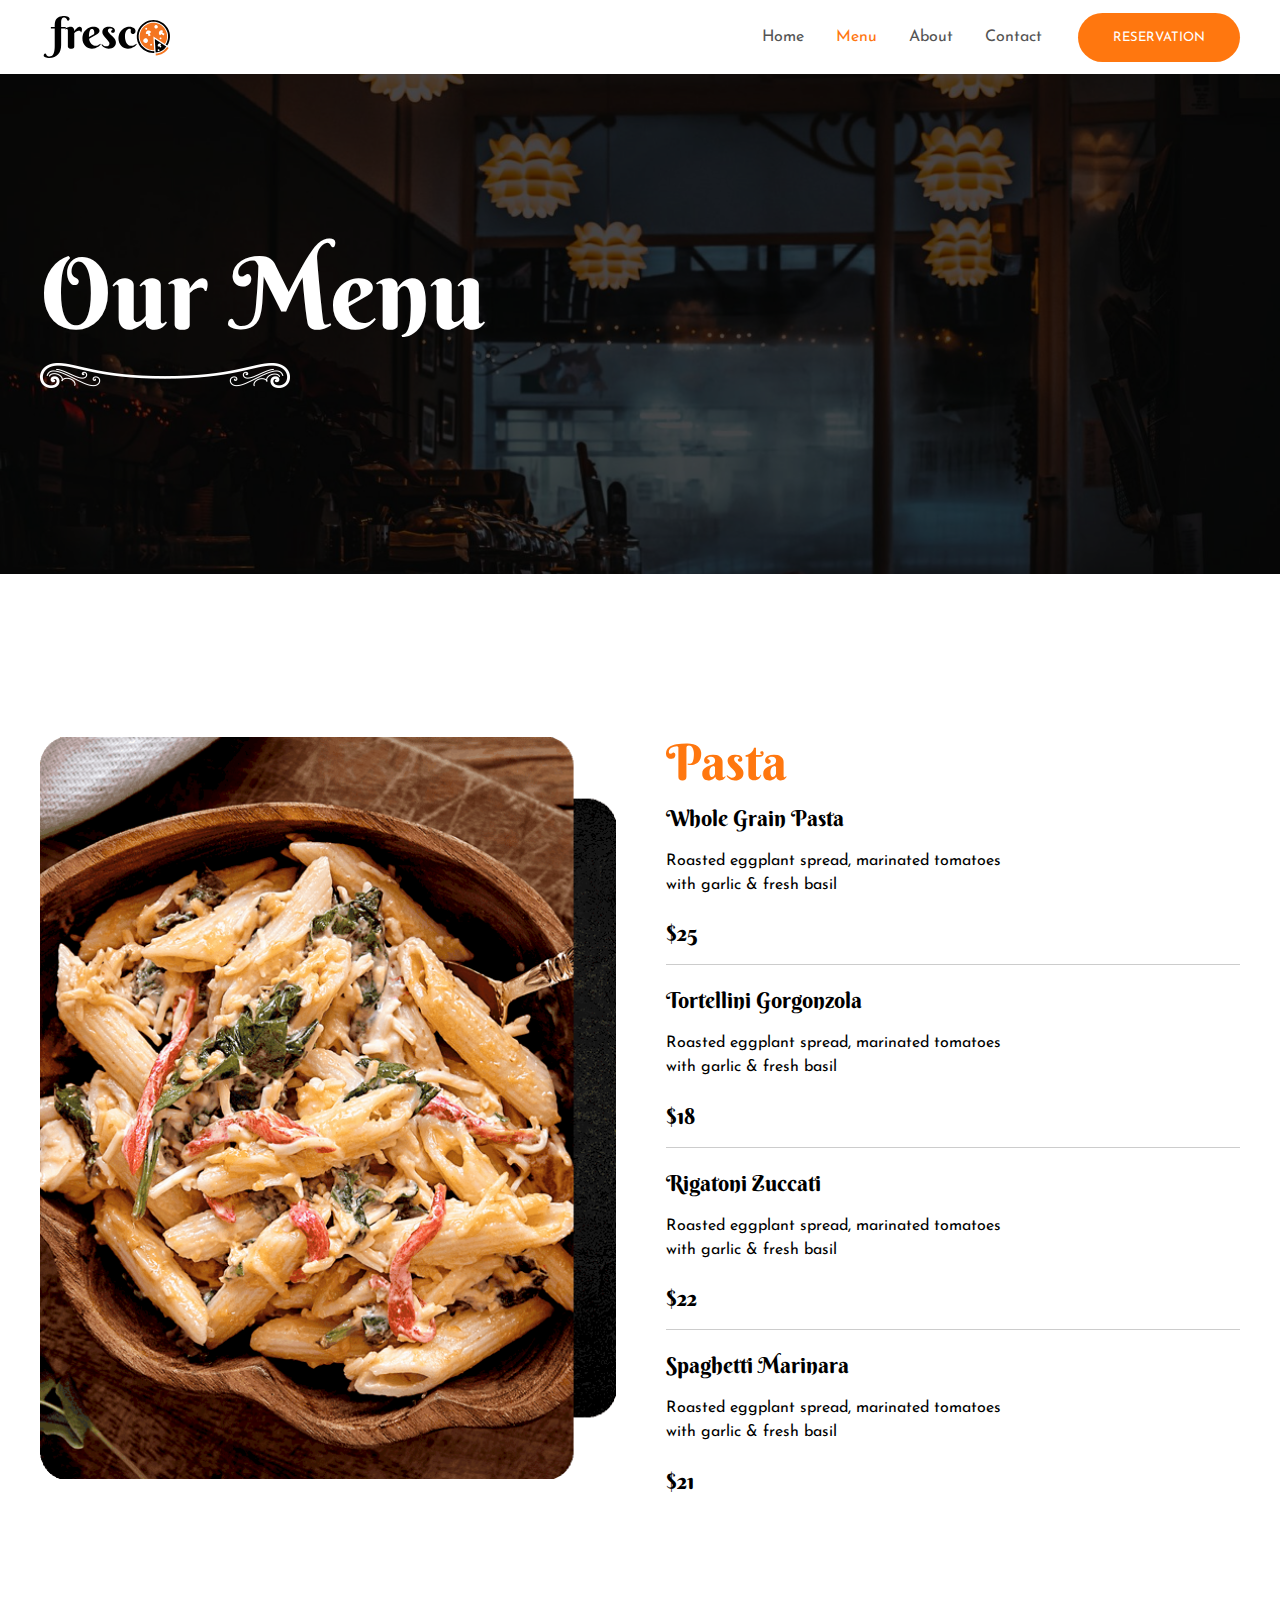
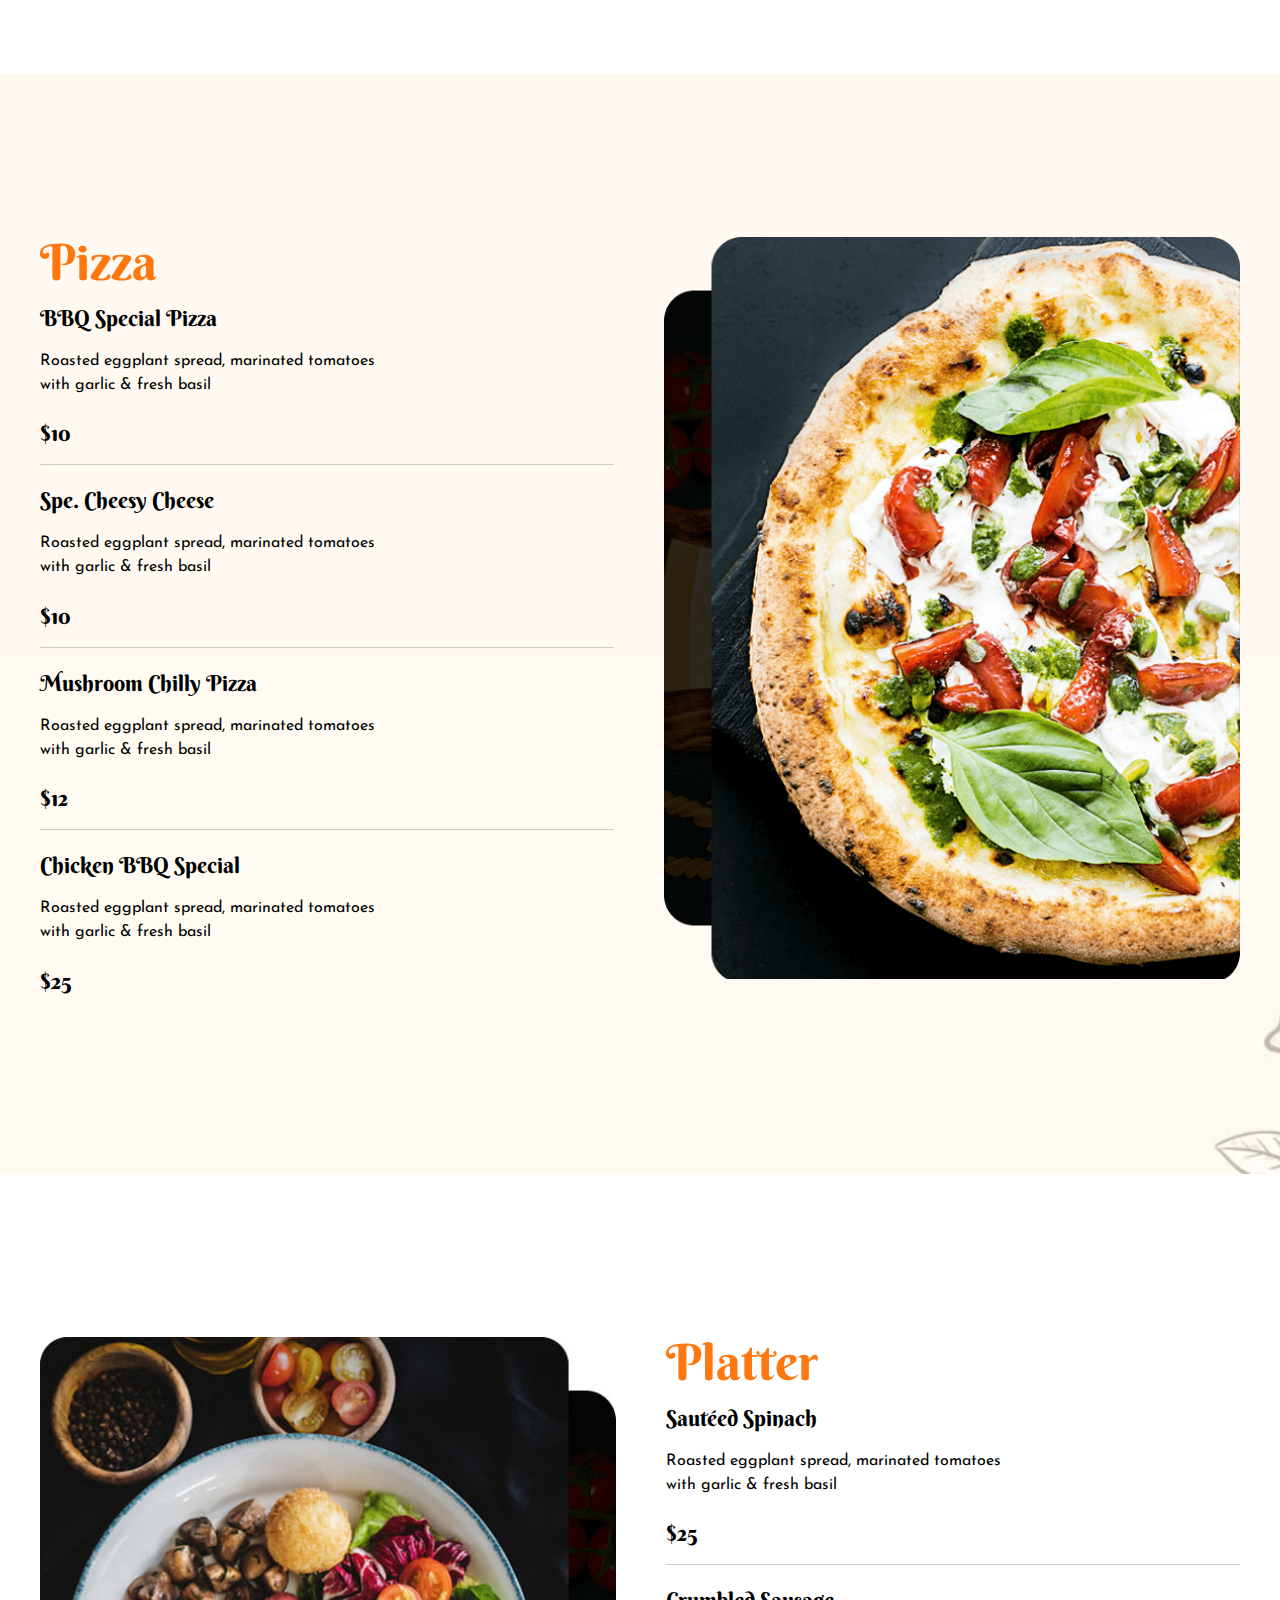
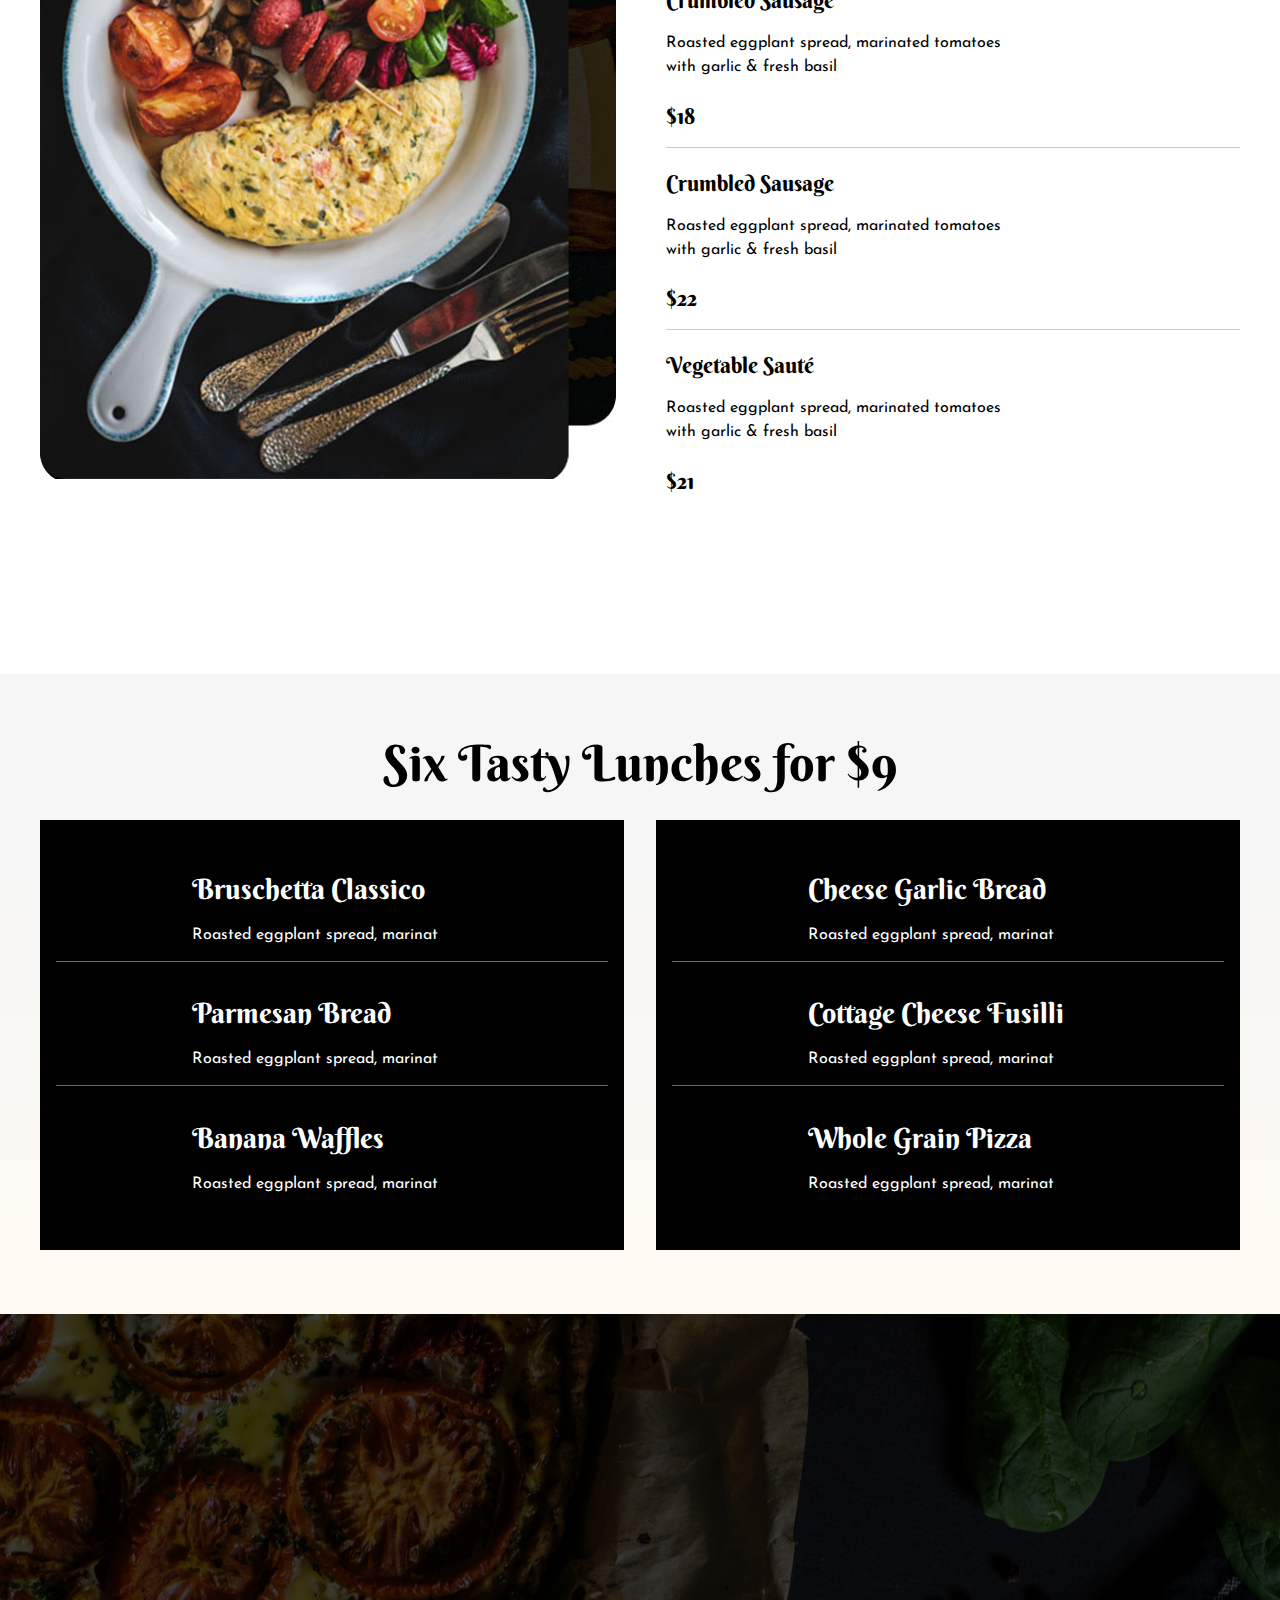
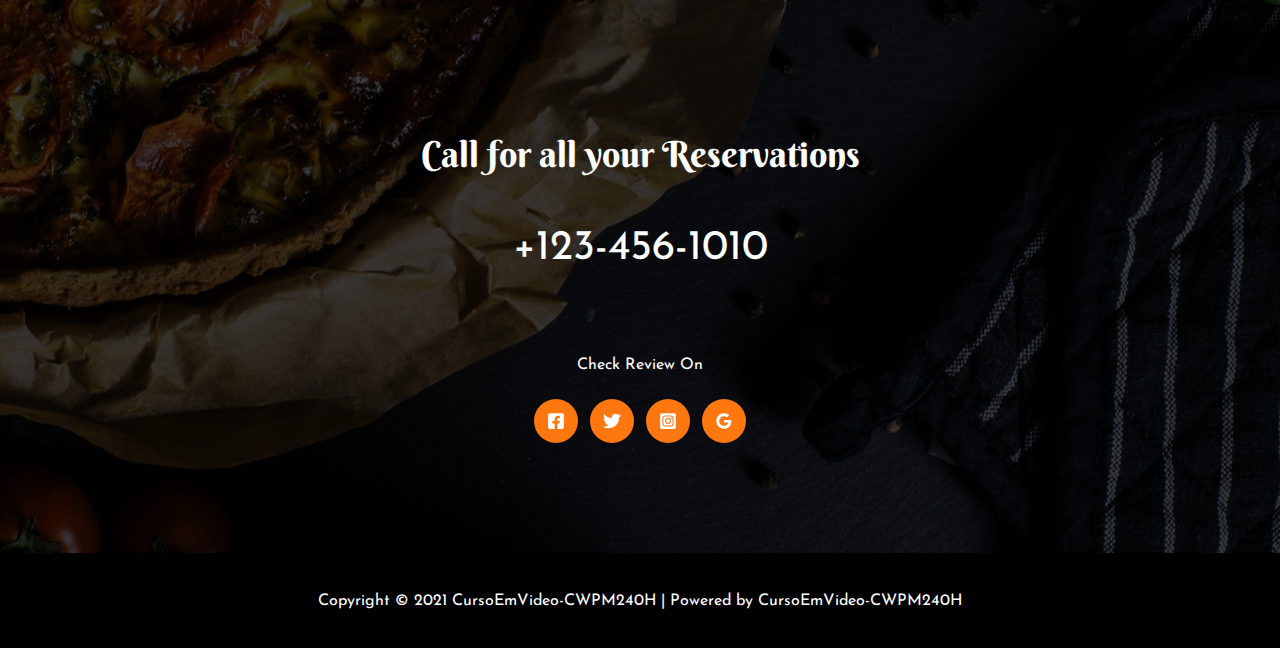
<file: menu/index.html>
<!DOCTYPE html>
<html lang="en-US">
<head>
<meta charset="UTF-8">
<meta name="viewport" content="width=device-width, initial-scale=1">
<link rel="profile" href="https://gmpg.org/xfn/11">

<title>Menu &#8211; CursoEmVideo-CWPM240H</title>
<meta name="robots" content="max-image-preview:large">
<link rel="dns-prefetch" href="//fonts.googleapis.com">
<link rel="dns-prefetch" href="//s.w.org">
<link rel="alternate" type="application/rss+xml" title="CursoEmVideo-CWPM240H &raquo; Feed" href="https://nitaicharan.github.io/CursoEmVideo-CWPM240H1/feed">
<link rel="alternate" type="application/rss+xml" title="CursoEmVideo-CWPM240H &raquo; Comments Feed" href="https://nitaicharan.github.io/CursoEmVideo-CWPM240H1/comments/feed">
		<script>
			window._wpemojiSettings = {"baseUrl":"https:\/\/s.w.org\/images\/core\/emoji\/13.0.1\/72x72\/","ext":".png","svgUrl":"https:\/\/s.w.org\/images\/core\/emoji\/13.0.1\/svg\/","svgExt":".svg","source":{"concatemoji":"https:\/\/nitaicharan.github.io\/CursoEmVideo-CWPM240H1\/wp-includes\/js\/wp-emoji-release.min.js?ver=5.7"}};
			!function(e,a,t){var n,r,o,i=a.createElement("canvas"),p=i.getContext&&i.getContext("2d");function s(e,t){var a=String.fromCharCode;p.clearRect(0,0,i.width,i.height),p.fillText(a.apply(this,e),0,0);e=i.toDataURL();return p.clearRect(0,0,i.width,i.height),p.fillText(a.apply(this,t),0,0),e===i.toDataURL()}function c(e){var t=a.createElement("script");t.src=e,t.defer=t.type="text/javascript",a.getElementsByTagName("head")[0].appendChild(t)}for(o=Array("flag","emoji"),t.supports={everything:!0,everythingExceptFlag:!0},r=0;r<o.length;r++)t.supports[o[r]]=function(e){if(!p||!p.fillText)return!1;switch(p.textBaseline="top",p.font="600 32px Arial",e){case"flag":return s([127987,65039,8205,9895,65039],[127987,65039,8203,9895,65039])?!1:!s([55356,56826,55356,56819],[55356,56826,8203,55356,56819])&&!s([55356,57332,56128,56423,56128,56418,56128,56421,56128,56430,56128,56423,56128,56447],[55356,57332,8203,56128,56423,8203,56128,56418,8203,56128,56421,8203,56128,56430,8203,56128,56423,8203,56128,56447]);case"emoji":return!s([55357,56424,8205,55356,57212],[55357,56424,8203,55356,57212])}return!1}(o[r]),t.supports.everything=t.supports.everything&&t.supports[o[r]],"flag"!==o[r]&&(t.supports.everythingExceptFlag=t.supports.everythingExceptFlag&&t.supports[o[r]]);t.supports.everythingExceptFlag=t.supports.everythingExceptFlag&&!t.supports.flag,t.DOMReady=!1,t.readyCallback=function(){t.DOMReady=!0},t.supports.everything||(n=function(){t.readyCallback()},a.addEventListener?(a.addEventListener("DOMContentLoaded",n,!1),e.addEventListener("load",n,!1)):(e.attachEvent("onload",n),a.attachEvent("onreadystatechange",function(){"complete"===a.readyState&&t.readyCallback()})),(n=t.source||{}).concatemoji?c(n.concatemoji):n.wpemoji&&n.twemoji&&(c(n.twemoji),c(n.wpemoji)))}(window,document,window._wpemojiSettings);
		</script>
		<style>img.wp-smiley,
img.emoji {
	display: inline !important;
	border: none !important;
	box-shadow: none !important;
	height: 1em !important;
	width: 1em !important;
	margin: 0 .07em !important;
	vertical-align: -0.1em !important;
	background: none !important;
	padding: 0 !important;
}</style>
	<link rel="stylesheet" id="astra-theme-css-css" href="https://nitaicharan.github.io/CursoEmVideo-CWPM240H1/wp-content/themes/astra/assets/css/minified/frontend.min.css?ver=3.2.0" media="all">
<style id="astra-theme-css-inline-css">html{font-size:100%;}a,.page-title{color:#ff770f;}a:hover,a:focus{color:#000000;}body,button,input,select,textarea,.ast-button,.ast-custom-button{font-family:'Josefin Sans',sans-serif;font-weight:400;font-size:16px;font-size:1rem;line-height:1.5;}blockquote{color:#000000;}h1,.entry-content h1,h2,.entry-content h2,h3,.entry-content h3,h4,.entry-content h4,h5,.entry-content h5,h6,.entry-content h6,.site-title,.site-title a{font-family:'Berkshire Swash',handwriting;font-weight:400;}.site-title{font-size:35px;font-size:2.1875rem;}header .custom-logo-link img{max-width:132px;}.astra-logo-svg{width:132px;}.ast-archive-description .ast-archive-title{font-size:40px;font-size:2.5rem;}.site-header .site-description{font-size:15px;font-size:0.9375rem;}.entry-title{font-size:30px;font-size:1.875rem;}h1,.entry-content h1{font-size:100px;font-size:6.25rem;font-weight:400;font-family:'Berkshire Swash',handwriting;line-height:1;}h2,.entry-content h2{font-size:50px;font-size:3.125rem;font-family:'Berkshire Swash',handwriting;line-height:1;}h3,.entry-content h3{font-size:36px;font-size:2.25rem;font-family:'Berkshire Swash',handwriting;line-height:1;}h4,.entry-content h4{font-size:28px;font-size:1.75rem;line-height:1;}h5,.entry-content h5{font-size:22px;font-size:1.375rem;line-height:1;}h6,.entry-content h6{font-size:18px;font-size:1.125rem;line-height:1;}.ast-single-post .entry-title,.page-title{font-size:30px;font-size:1.875rem;}::selection{background-color:#ff770f;color:#000000;}body,h1,.entry-title a,.entry-content h1,h2,.entry-content h2,h3,.entry-content h3,h4,.entry-content h4,h5,.entry-content h5,h6,.entry-content h6{color:#000000;}.tagcloud a:hover,.tagcloud a:focus,.tagcloud a.current-item{color:#000000;border-color:#ff770f;background-color:#ff770f;}input:focus,input[type="text"]:focus,input[type="email"]:focus,input[type="url"]:focus,input[type="password"]:focus,input[type="reset"]:focus,input[type="search"]:focus,textarea:focus{border-color:#ff770f;}input[type="radio"]:checked,input[type=reset],input[type="checkbox"]:checked,input[type="checkbox"]:hover:checked,input[type="checkbox"]:focus:checked,input[type=range]::-webkit-slider-thumb{border-color:#ff770f;background-color:#ff770f;box-shadow:none;}.site-footer a:hover + .post-count,.site-footer a:focus + .post-count{background:#ff770f;border-color:#ff770f;}.single .nav-links .nav-previous,.single .nav-links .nav-next{color:#ff770f;}.entry-meta,.entry-meta *{line-height:1.45;color:#ff770f;}.entry-meta a:hover,.entry-meta a:hover *,.entry-meta a:focus,.entry-meta a:focus *,.page-links > .page-link,.page-links .page-link:hover,.post-navigation a:hover{color:#000000;}.widget-title{font-size:22px;font-size:1.375rem;color:#000000;}#cat option,.secondary .calendar_wrap thead a,.secondary .calendar_wrap thead a:visited{color:#ff770f;}.secondary .calendar_wrap #today,.ast-progress-val span{background:#ff770f;}.secondary a:hover + .post-count,.secondary a:focus + .post-count{background:#ff770f;border-color:#ff770f;}.calendar_wrap #today > a{color:#000000;}.page-links .page-link,.single .post-navigation a{color:#ff770f;}.ast-header-break-point .main-header-bar .ast-button-wrap .menu-toggle{border-radius:3px;}.wp-block-buttons.aligncenter{justify-content:center;}@media (min-width:1200px){.ast-separate-container.ast-right-sidebar .entry-content .wp-block-image.alignfull,.ast-separate-container.ast-left-sidebar .entry-content .wp-block-image.alignfull,.ast-separate-container.ast-right-sidebar .entry-content .wp-block-cover.alignfull,.ast-separate-container.ast-left-sidebar .entry-content .wp-block-cover.alignfull{margin-left:-6.67em;margin-right:-6.67em;max-width:unset;width:unset;}.ast-separate-container.ast-right-sidebar .entry-content .wp-block-image.alignwide,.ast-separate-container.ast-left-sidebar .entry-content .wp-block-image.alignwide,.ast-separate-container.ast-right-sidebar .entry-content .wp-block-cover.alignwide,.ast-separate-container.ast-left-sidebar .entry-content .wp-block-cover.alignwide{margin-left:-20px;margin-right:-20px;max-width:unset;width:unset;}}@media (min-width:1200px){.wp-block-group .has-background{padding:20px;}}@media (min-width:1200px){.ast-no-sidebar.ast-separate-container .entry-content .wp-block-group.alignwide,.ast-no-sidebar.ast-separate-container .entry-content .wp-block-cover.alignwide{margin-left:-20px;margin-right:-20px;padding-left:20px;padding-right:20px;}.ast-no-sidebar.ast-separate-container .entry-content .wp-block-cover.alignfull,.ast-no-sidebar.ast-separate-container .entry-content .wp-block-group.alignfull{margin-left:-6.67em;margin-right:-6.67em;padding-left:6.67em;padding-right:6.67em;}}@media (min-width:1200px){.wp-block-cover-image.alignwide .wp-block-cover__inner-container,.wp-block-cover.alignwide .wp-block-cover__inner-container,.wp-block-cover-image.alignfull .wp-block-cover__inner-container,.wp-block-cover.alignfull .wp-block-cover__inner-container{width:100%;}}.ast-plain-container.ast-no-sidebar #primary{margin-top:0;margin-bottom:0;}@media (max-width:921px){.ast-theme-transparent-header #primary,.ast-theme-transparent-header #secondary{padding:0;}}.wp-block-columns{margin-bottom:unset;}.wp-block-image.size-full{margin:2rem 0;}.wp-block-separator.has-background{padding:0;}.wp-block-gallery{margin-bottom:1.6em;}.wp-block-group{padding-top:4em;padding-bottom:4em;}.wp-block-group__inner-container .wp-block-columns:last-child,.wp-block-group__inner-container :last-child,.wp-block-table table{margin-bottom:0;}.blocks-gallery-grid{width:100%;}.wp-block-navigation-link__content{padding:5px 0;}.wp-block-group .wp-block-group .has-text-align-center,.wp-block-group .wp-block-column .has-text-align-center{max-width:100%;}.has-text-align-center{margin:0 auto;}@media (min-width:1200px){.wp-block-cover__inner-container,.alignwide .wp-block-group__inner-container,.alignfull .wp-block-group__inner-container{max-width:1200px;margin:0 auto;}.wp-block-group.alignnone,.wp-block-group.aligncenter,.wp-block-group.alignleft,.wp-block-group.alignright,.wp-block-group.alignwide,.wp-block-columns.alignwide{margin:2rem 0 1rem 0;}}@media (max-width:1200px){.wp-block-group{padding:3em;}.wp-block-group .wp-block-group{padding:1.5em;}.wp-block-columns,.wp-block-column{margin:1rem 0;}}@media (min-width:921px){.wp-block-columns .wp-block-group{padding:2em;}}@media (max-width:544px){.wp-block-cover-image .wp-block-cover__inner-container,.wp-block-cover .wp-block-cover__inner-container{width:unset;}.wp-block-cover,.wp-block-cover-image{padding:2em 0;}.wp-block-group,.wp-block-cover{padding:2em;}.wp-block-media-text__media img,.wp-block-media-text__media video{width:unset;max-width:100%;}.wp-block-media-text.has-background .wp-block-media-text__content{padding:1em;}}@media (max-width:921px){.ast-plain-container.ast-no-sidebar #primary{padding:0;}}@media (min-width:544px){.entry-content .wp-block-media-text.has-media-on-the-right .wp-block-media-text__content{padding:0 8% 0 0;}.entry-content .wp-block-media-text .wp-block-media-text__content{padding:0 0 0 8%;}.ast-plain-container .site-content .entry-content .has-custom-content-position.is-position-bottom-left > *,.ast-plain-container .site-content .entry-content .has-custom-content-position.is-position-bottom-right > *,.ast-plain-container .site-content .entry-content .has-custom-content-position.is-position-top-left > *,.ast-plain-container .site-content .entry-content .has-custom-content-position.is-position-top-right > *,.ast-plain-container .site-content .entry-content .has-custom-content-position.is-position-center-right > *,.ast-plain-container .site-content .entry-content .has-custom-content-position.is-position-center-left > *{margin:0;}}@media (max-width:544px){.entry-content .wp-block-media-text .wp-block-media-text__content{padding:8% 0;}.wp-block-media-text .wp-block-media-text__media img{width:auto;max-width:100%;}}@media (max-width:921px){.ast-separate-container .ast-article-post,.ast-separate-container .ast-article-single{padding:1.5em 2.14em;}.ast-separate-container #primary,.ast-separate-container #secondary{padding:1.5em 0;}#primary,#secondary{padding:1.5em 0;margin:0;}.ast-left-sidebar #content > .ast-container{display:flex;flex-direction:column-reverse;width:100%;}.ast-author-box img.avatar{margin:20px 0 0 0;}}@media (max-width:921px){.ast-right-sidebar #primary{padding-right:0;}}@media (min-width:922px){.ast-separate-container.ast-right-sidebar #primary,.ast-separate-container.ast-left-sidebar #primary{border:0;}.search-no-results.ast-separate-container #primary{margin-bottom:4em;}}@media (min-width:922px){.ast-right-sidebar #primary{border-right:1px solid #eee;}.ast-left-sidebar #primary{border-left:1px solid #eee;}}.elementor-button-wrapper .elementor-button{border-style:solid;border-top-width:0;border-right-width:0;border-left-width:0;border-bottom-width:0;}body .elementor-button.elementor-size-sm,body .elementor-button.elementor-size-xs,body .elementor-button.elementor-size-md,body .elementor-button.elementor-size-lg,body .elementor-button.elementor-size-xl,body .elementor-button{border-radius:30px;padding-top:18px;padding-right:35px;padding-bottom:18px;padding-left:35px;}.elementor-button-wrapper .elementor-button{border-color:#ff770f;background-color:#ff770f;}.elementor-button-wrapper .elementor-button:hover,.elementor-button-wrapper .elementor-button:focus{color:#ffffff;background-color:rgba(255,136,0,0.85);border-color:rgba(255,136,0,0.85);}.wp-block-button .wp-block-button__link,.elementor-button-wrapper .elementor-button,.elementor-button-wrapper .elementor-button:visited{color:#ffffff;}.elementor-button-wrapper .elementor-button{font-family:inherit;font-weight:inherit;line-height:1;text-transform:uppercase;}body .elementor-button.elementor-size-sm,body .elementor-button.elementor-size-xs,body .elementor-button.elementor-size-md,body .elementor-button.elementor-size-lg,body .elementor-button.elementor-size-xl,body .elementor-button{font-size:13px;font-size:0.8125rem;}.wp-block-button .wp-block-button__link{border-style:solid;border-top-width:0;border-right-width:0;border-left-width:0;border-bottom-width:0;border-color:#ff770f;background-color:#ff770f;color:#ffffff;font-family:inherit;font-weight:inherit;line-height:1;text-transform:uppercase;font-size:13px;font-size:0.8125rem;border-radius:30px;padding-top:18px;padding-right:35px;padding-bottom:18px;padding-left:35px;}.wp-block-button .wp-block-button__link:hover,.wp-block-button .wp-block-button__link:focus{color:#ffffff;background-color:rgba(255,136,0,0.85);border-color:rgba(255,136,0,0.85);}.elementor-widget-heading h1.elementor-heading-title{line-height:1;}.elementor-widget-heading h2.elementor-heading-title{line-height:1;}.elementor-widget-heading h3.elementor-heading-title{line-height:1;}.elementor-widget-heading h4.elementor-heading-title{line-height:1;}.elementor-widget-heading h5.elementor-heading-title{line-height:1;}.elementor-widget-heading h6.elementor-heading-title{line-height:1;}.menu-toggle,button,.ast-button,.ast-custom-button,.button,input#submit,input[type="button"],input[type="submit"],input[type="reset"]{border-style:solid;border-top-width:0;border-right-width:0;border-left-width:0;border-bottom-width:0;color:#ffffff;border-color:#ff770f;background-color:#ff770f;border-radius:30px;padding-top:18px;padding-right:35px;padding-bottom:18px;padding-left:35px;font-family:inherit;font-weight:inherit;font-size:13px;font-size:0.8125rem;line-height:1;text-transform:uppercase;}button:focus,.menu-toggle:hover,button:hover,.ast-button:hover,.ast-custom-button:hover .button:hover,.ast-custom-button:hover ,input[type=reset]:hover,input[type=reset]:focus,input#submit:hover,input#submit:focus,input[type="button"]:hover,input[type="button"]:focus,input[type="submit"]:hover,input[type="submit"]:focus{color:#ffffff;background-color:rgba(255,136,0,0.85);border-color:rgba(255,136,0,0.85);}@media (min-width:921px){.ast-container{max-width:100%;}}@media (min-width:544px){.ast-container{max-width:100%;}}@media (max-width:544px){.ast-separate-container .ast-article-post,.ast-separate-container .ast-article-single{padding:1.5em 1em;}.ast-separate-container #content .ast-container{padding-left:0.54em;padding-right:0.54em;}.ast-separate-container .ast-archive-description{padding:1.5em 1em;}.ast-search-menu-icon.ast-dropdown-active .search-field{width:170px;}}@media (max-width:921px){.ast-mobile-header-stack .main-header-bar .ast-search-menu-icon{display:inline-block;}.ast-header-break-point.ast-header-custom-item-outside .ast-mobile-header-stack .main-header-bar .ast-search-icon{margin:0;}}@media (max-width:921px){.ast-archive-description .ast-archive-title{font-size:40px;}.entry-title{font-size:30px;}h1,.entry-content h1{font-size:75px;}h2,.entry-content h2{font-size:45px;}h3,.entry-content h3{font-size:32px;}h4,.entry-content h4{font-size:25px;font-size:1.5625rem;}.ast-single-post .entry-title,.page-title{font-size:30px;}}@media (max-width:544px){.ast-archive-description .ast-archive-title{font-size:40px;}.entry-title{font-size:30px;}h1,.entry-content h1{font-size:50px;}h2,.entry-content h2{font-size:25px;}h3,.entry-content h3{font-size:40px;}.ast-single-post .entry-title,.page-title{font-size:30px;}.ast-header-break-point .site-branding img,.ast-header-break-point .custom-logo-link img{max-width:130px;}.astra-logo-svg{width:130px;}.ast-header-break-point .site-logo-img .custom-mobile-logo-link img{max-width:130px;}}@media (max-width:921px){html{font-size:91.2%;}}@media (max-width:544px){html{font-size:91.2%;}}@media (min-width:922px){.ast-container{max-width:1240px;}}@font-face {font-family: "Astra";src: url(https://nitaicharan.github.io/CursoEmVideo-CWPM240H1/wp-content/themes/astra/assets/fonts/astra.woff) format("woff"),url(https://nitaicharan.github.io/CursoEmVideo-CWPM240H1/wp-content/themes/astra/assets/fonts/astra.ttf) format("truetype"),url(https://nitaicharan.github.io/CursoEmVideo-CWPM240H1/wp-content/themes/astra/assets/fonts/astra.svg#astra) format("svg");font-weight: normal;font-style: normal;font-display: fallback;}@media (min-width:922px){.main-header-menu .sub-menu .menu-item.ast-left-align-sub-menu:hover > .sub-menu,.main-header-menu .sub-menu .menu-item.ast-left-align-sub-menu.focus > .sub-menu{margin-left:-0px;}}.ast-breadcrumbs .trail-browse,.ast-breadcrumbs .trail-items,.ast-breadcrumbs .trail-items li{display:inline-block;margin:0;padding:0;border:none;background:inherit;text-indent:0;}.ast-breadcrumbs .trail-browse{font-size:inherit;font-style:inherit;font-weight:inherit;color:inherit;}.ast-breadcrumbs .trail-items{list-style:none;}.trail-items li::after{padding:0 0.3em;content:"\00bb";}.trail-items li:last-of-type::after{display:none;}@media (max-width:921px){.ast-builder-grid-row-container.ast-builder-grid-row-tablet-6-equal .ast-builder-grid-row{grid-template-columns:repeat( 6,1fr );}.ast-builder-grid-row-container.ast-builder-grid-row-tablet-5-equal .ast-builder-grid-row{grid-template-columns:repeat( 5,1fr );}.ast-builder-grid-row-container.ast-builder-grid-row-tablet-4-equal .ast-builder-grid-row{grid-template-columns:repeat( 4,1fr );}.ast-builder-grid-row-container.ast-builder-grid-row-tablet-4-lheavy .ast-builder-grid-row{grid-template-columns:2fr 1fr 1fr 1fr;}.ast-builder-grid-row-container.ast-builder-grid-row-tablet-4-rheavy .ast-builder-grid-row{grid-template-columns:1fr 1fr 1fr 2fr;}.ast-builder-grid-row-container.ast-builder-grid-row-tablet-3-equal .ast-builder-grid-row{grid-template-columns:repeat( 3,1fr );}.ast-builder-grid-row-container.ast-builder-grid-row-tablet-3-lheavy .ast-builder-grid-row{grid-template-columns:2fr 1fr 1fr;}.ast-builder-grid-row-container.ast-builder-grid-row-tablet-3-rheavy .ast-builder-grid-row{grid-template-columns:1fr 1fr 2fr;}.ast-builder-grid-row-container.ast-builder-grid-row-tablet-3-cheavy .ast-builder-grid-row{grid-template-columns:1fr 2fr 1fr;}.ast-builder-grid-row-container.ast-builder-grid-row-tablet-3-cwide .ast-builder-grid-row{grid-template-columns:1fr 3fr 1fr;}.ast-builder-grid-row-container.ast-builder-grid-row-tablet-3-firstrow .ast-builder-grid-row{grid-template-columns:1fr 1fr;}.ast-builder-grid-row-container.ast-builder-grid-row-tablet-3-firstrow .ast-builder-grid-row > *:first-child{grid-column:1 / -1;}.ast-builder-grid-row-container.ast-builder-grid-row-tablet-3-lastrow .ast-builder-grid-row{grid-template-columns:1fr 1fr;}.ast-builder-grid-row-container.ast-builder-grid-row-tablet-3-lastrow .ast-builder-grid-row > *:last-child{grid-column:1 / -1;}.ast-builder-grid-row-container.ast-builder-grid-row-tablet-2-equal .ast-builder-grid-row{grid-template-columns:repeat( 2,1fr );}.ast-builder-grid-row-container.ast-builder-grid-row-tablet-2-lheavy .ast-builder-grid-row{grid-template-columns:2fr 1fr;}.ast-builder-grid-row-container.ast-builder-grid-row-tablet-2-rheavy .ast-builder-grid-row{grid-template-columns:1fr 2fr;}.ast-builder-grid-row-container.ast-builder-grid-row-tablet-full .ast-builder-grid-row{grid-template-columns:1fr;}}@media (max-width:544px){.ast-builder-grid-row-container.ast-builder-grid-row-mobile-6-equal .ast-builder-grid-row{grid-template-columns:repeat( 6,1fr );}.ast-builder-grid-row-container.ast-builder-grid-row-mobile-5-equal .ast-builder-grid-row{grid-template-columns:repeat( 5,1fr );}.ast-builder-grid-row-container.ast-builder-grid-row-mobile-4-equal .ast-builder-grid-row{grid-template-columns:repeat( 4,1fr );}.ast-builder-grid-row-container.ast-builder-grid-row-mobile-4-lheavy .ast-builder-grid-row{grid-template-columns:2fr 1fr 1fr 1fr;}.ast-builder-grid-row-container.ast-builder-grid-row-mobile-4-rheavy .ast-builder-grid-row{grid-template-columns:1fr 1fr 1fr 2fr;}.ast-builder-grid-row-container.ast-builder-grid-row-mobile-3-equal .ast-builder-grid-row{grid-template-columns:repeat( 3,1fr );}.ast-builder-grid-row-container.ast-builder-grid-row-mobile-3-lheavy .ast-builder-grid-row{grid-template-columns:2fr 1fr 1fr;}.ast-builder-grid-row-container.ast-builder-grid-row-mobile-3-rheavy .ast-builder-grid-row{grid-template-columns:1fr 1fr 2fr;}.ast-builder-grid-row-container.ast-builder-grid-row-mobile-3-cheavy .ast-builder-grid-row{grid-template-columns:1fr 2fr 1fr;}.ast-builder-grid-row-container.ast-builder-grid-row-mobile-3-cwide .ast-builder-grid-row{grid-template-columns:1fr 3fr 1fr;}.ast-builder-grid-row-container.ast-builder-grid-row-mobile-3-firstrow .ast-builder-grid-row{grid-template-columns:1fr 1fr;}.ast-builder-grid-row-container.ast-builder-grid-row-mobile-3-firstrow .ast-builder-grid-row > *:first-child{grid-column:1 / -1;}.ast-builder-grid-row-container.ast-builder-grid-row-mobile-3-lastrow .ast-builder-grid-row{grid-template-columns:1fr 1fr;}.ast-builder-grid-row-container.ast-builder-grid-row-mobile-3-lastrow .ast-builder-grid-row > *:last-child{grid-column:1 / -1;}.ast-builder-grid-row-container.ast-builder-grid-row-mobile-2-equal .ast-builder-grid-row{grid-template-columns:repeat( 2,1fr );}.ast-builder-grid-row-container.ast-builder-grid-row-mobile-2-lheavy .ast-builder-grid-row{grid-template-columns:2fr 1fr;}.ast-builder-grid-row-container.ast-builder-grid-row-mobile-2-rheavy .ast-builder-grid-row{grid-template-columns:1fr 2fr;}.ast-builder-grid-row-container.ast-builder-grid-row-mobile-full .ast-builder-grid-row{grid-template-columns:1fr;}}.ast-builder-layout-element[data-section="title_tagline"]{display:flex;}@media (max-width:921px){.ast-header-break-point .ast-builder-layout-element[data-section="title_tagline"]{display:flex;}}@media (max-width:544px){.ast-header-break-point .ast-builder-layout-element[data-section="title_tagline"]{display:flex;}}.ast-header-button-1[data-section="section-hb-button-1"]{display:flex;}@media (max-width:921px){.ast-header-break-point .ast-header-button-1[data-section="section-hb-button-1"]{display:flex;}}@media (max-width:544px){.ast-header-break-point .ast-header-button-1[data-section="section-hb-button-1"]{display:flex;}}.ast-builder-menu-1{font-family:inherit;font-weight:inherit;}.ast-builder-menu-1 .menu-item > .menu-link{color:#545454;}.ast-builder-menu-1 .menu-item > .ast-menu-toggle{color:#545454;}.ast-builder-menu-1 .menu-item:hover > .menu-link,.ast-builder-menu-1 .inline-on-mobile .menu-item:hover > .ast-menu-toggle{color:#ff770f;}.ast-builder-menu-1 .menu-item:hover > .ast-menu-toggle{color:#ff770f;}.ast-builder-menu-1 .menu-item.current-menu-item > .menu-link,.ast-builder-menu-1 .inline-on-mobile .menu-item.current-menu-item > .ast-menu-toggle,.ast-builder-menu-1 .current-menu-ancestor > .menu-link{color:#ff770f;}.ast-builder-menu-1 .menu-item.current-menu-item > .ast-menu-toggle{color:#ff770f;}.ast-builder-menu-1 .sub-menu,.ast-builder-menu-1 .inline-on-mobile .sub-menu{border-top-width:2px;border-bottom-width:0;border-right-width:0;border-left-width:0;border-color:#ff770f;border-style:solid;border-radius:0;}.ast-builder-menu-1 .main-header-menu > .menu-item > .sub-menu,.ast-builder-menu-1 .main-header-menu > .menu-item > .astra-full-megamenu-wrapper{margin-top:0;}.ast-desktop .ast-builder-menu-1 .main-header-menu > .menu-item > .sub-menu:before,.ast-desktop .ast-builder-menu-1 .main-header-menu > .menu-item > .astra-full-megamenu-wrapper:before{height:calc( 0px + 5px );}.ast-desktop .ast-builder-menu-1 .menu-item .sub-menu .menu-link{border-style:none;}@media (max-width:921px){.ast-header-break-point .ast-builder-menu-1 .menu-item.menu-item-has-children > .ast-menu-toggle{top:0;}.ast-builder-menu-1 .menu-item-has-children > .menu-link:after{content:unset;}}@media (max-width:544px){.ast-header-break-point .ast-builder-menu-1 .menu-item.menu-item-has-children > .ast-menu-toggle{top:0;}}.ast-builder-menu-1{display:flex;}@media (max-width:921px){.ast-header-break-point .ast-builder-menu-1{display:flex;}}@media (max-width:544px){.ast-header-break-point .ast-builder-menu-1{display:flex;}}.site-below-footer-wrap[data-section="section-below-footer-builder"]{background-color:#000000;;background-image:none;;min-height:95px;}.site-below-footer-wrap[data-section="section-below-footer-builder"] .ast-builder-grid-row{max-width:1200px;margin-left:auto;margin-right:auto;}.site-below-footer-wrap[data-section="section-below-footer-builder"] .ast-builder-grid-row,.site-below-footer-wrap[data-section="section-below-footer-builder"] .site-footer-section{align-items:center;}.site-below-footer-wrap[data-section="section-below-footer-builder"].ast-footer-row-inline .site-footer-section{display:flex;margin-bottom:0;}@media (max-width:921px){.site-below-footer-wrap[data-section="section-below-footer-builder"].ast-footer-row-tablet-inline .site-footer-section{display:flex;margin-bottom:0;}.site-below-footer-wrap[data-section="section-below-footer-builder"].ast-footer-row-tablet-stack .site-footer-section{display:block;margin-bottom:10px;}}@media (max-width:544px){.site-below-footer-wrap[data-section="section-below-footer-builder"].ast-footer-row-mobile-inline .site-footer-section{display:flex;margin-bottom:0;}.site-below-footer-wrap[data-section="section-below-footer-builder"].ast-footer-row-mobile-stack .site-footer-section{display:block;margin-bottom:10px;}}@media (max-width:544px){.site-below-footer-wrap[data-section="section-below-footer-builder"]{padding-left:30px;padding-right:30px;}}.site-below-footer-wrap[data-section="section-below-footer-builder"]{display:grid;}@media (max-width:921px){.ast-header-break-point .site-below-footer-wrap[data-section="section-below-footer-builder"]{display:grid;}}@media (max-width:544px){.ast-header-break-point .site-below-footer-wrap[data-section="section-below-footer-builder"]{display:grid;}}.footer-widget-area[data-section="section-fb-html-1"] .ast-builder-html-element{color:#ffffff;}@media (max-width:544px){.footer-widget-area[data-section="section-fb-html-1"]{margin-top:0px;}}.footer-widget-area[data-section="section-fb-html-1"]{display:block;}@media (max-width:921px){.ast-header-break-point .footer-widget-area[data-section="section-fb-html-1"]{display:block;}}@media (max-width:544px){.ast-header-break-point .footer-widget-area[data-section="section-fb-html-1"]{display:block;}}.footer-widget-area[data-section="section-fb-html-1"] .ast-builder-html-element{text-align:center;}@media (max-width:921px){.footer-widget-area[data-section="section-fb-html-1"] .ast-builder-html-element{text-align:center;}}@media (max-width:544px){.footer-widget-area[data-section="section-fb-html-1"] .ast-builder-html-element{text-align:center;}}.ast-footer-copyright{text-align:center;}.ast-footer-copyright {color:#ffffff;}@media (max-width:921px){.ast-footer-copyright{text-align:center;}}@media (max-width:544px){.ast-footer-copyright{text-align:center;}}.ast-footer-copyright.ast-builder-layout-element{display:flex;}@media (max-width:921px){.ast-header-break-point .ast-footer-copyright.ast-builder-layout-element{display:flex;}}@media (max-width:544px){.ast-header-break-point .ast-footer-copyright.ast-builder-layout-element{display:flex;}}.ast-footer-social-1-wrap .ast-builder-social-element{padding:13px;border-radius:50px;background:#ff770f;}.ast-footer-social-1-wrap .ast-builder-social-element svg{width:18px;height:18px;}.ast-footer-social-1-wrap .ast-social-icon-image-wrap{margin:13px;}.ast-footer-social-1-wrap{margin-top:12px;}.ast-footer-social-1-wrap .ast-social-color-type-custom svg{fill:#ffffff;}.ast-footer-social-1-wrap .ast-social-color-type-custom .ast-builder-social-element:hover{color:#ffffff;background:#ff9442;}.ast-footer-social-1-wrap .ast-social-color-type-custom .ast-builder-social-element:hover svg{fill:#ffffff;}.ast-footer-social-1-wrap .ast-social-color-type-custom .social-item-label{color:#ffffff;}.ast-footer-social-1-wrap .ast-builder-social-element:hover .social-item-label{color:#ffffff;}[data-section="section-fb-social-icons-1"] .footer-social-inner-wrap{text-align:center;}@media (max-width:921px){[data-section="section-fb-social-icons-1"] .footer-social-inner-wrap{text-align:center;}}@media (max-width:544px){[data-section="section-fb-social-icons-1"] .footer-social-inner-wrap{text-align:center;}}.ast-builder-layout-element[data-section="section-fb-social-icons-1"]{display:flex;}@media (max-width:921px){.ast-header-break-point .ast-builder-layout-element[data-section="section-fb-social-icons-1"]{display:flex;}}@media (max-width:544px){.ast-header-break-point .ast-builder-layout-element[data-section="section-fb-social-icons-1"]{display:flex;}}.ast-social-color-type-official .ast-builder-social-element,.ast-social-color-type-official .social-item-label {color: var(--color);background-color: var(--background-color);}.header-social-inner-wrap.ast-social-color-type-official .ast-builder-social-element svg,.footer-social-inner-wrap.ast-social-color-type-official .ast-builder-social-element svg {fill: currentColor;}.site-footer{background-color:rgba(8,12,17,0);;background-image:none;;}.site-primary-footer-wrap[data-section="section-primary-footer-builder"]{background-image:linear-gradient(to right,rgba(0,0,0,0.76),rgba(0,0,0,0.76)),url(https://nitaicharan.github.io/CursoEmVideo-CWPM240H1/wp-content/uploads/2021/03/Prepare-dish-img-3.jpg);;background-repeat:repeat;background-position:center center;background-size:auto;background-attachment:scroll;}.site-primary-footer-wrap[data-section="section-primary-footer-builder"] .ast-builder-grid-row{max-width:1200px;margin-left:auto;margin-right:auto;}.site-primary-footer-wrap[data-section="section-primary-footer-builder"] .ast-builder-grid-row,.site-primary-footer-wrap[data-section="section-primary-footer-builder"] .site-footer-section{align-items:flex-start;}.site-primary-footer-wrap[data-section="section-primary-footer-builder"].ast-footer-row-inline .site-footer-section{display:flex;margin-bottom:0;}@media (max-width:921px){.site-primary-footer-wrap[data-section="section-primary-footer-builder"].ast-footer-row-tablet-inline .site-footer-section{display:flex;margin-bottom:0;}.site-primary-footer-wrap[data-section="section-primary-footer-builder"].ast-footer-row-tablet-stack .site-footer-section{display:block;margin-bottom:10px;}}@media (max-width:544px){.site-primary-footer-wrap[data-section="section-primary-footer-builder"].ast-footer-row-mobile-inline .site-footer-section{display:flex;margin-bottom:0;}.site-primary-footer-wrap[data-section="section-primary-footer-builder"].ast-footer-row-mobile-stack .site-footer-section{display:block;margin-bottom:10px;}}.site-primary-footer-wrap[data-section="section-primary-footer-builder"]{padding-top:110px;padding-bottom:110px;}@media (max-width:921px){.site-primary-footer-wrap[data-section="section-primary-footer-builder"]{padding-top:50px;padding-bottom:60px;padding-left:30px;padding-right:30px;}}@media (max-width:544px){.site-primary-footer-wrap[data-section="section-primary-footer-builder"]{padding-left:30px;padding-right:30px;}}.site-primary-footer-wrap[data-section="section-primary-footer-builder"]{display:grid;}@media (max-width:921px){.ast-header-break-point .site-primary-footer-wrap[data-section="section-primary-footer-builder"]{display:grid;}}@media (max-width:544px){.ast-header-break-point .site-primary-footer-wrap[data-section="section-primary-footer-builder"]{display:grid;}}.footer-widget-area[data-section="sidebar-widgets-footer-widget-1"] .footer-widget-area-inner{text-align:center;}@media (max-width:921px){.footer-widget-area[data-section="sidebar-widgets-footer-widget-1"] .footer-widget-area-inner{text-align:center;}}@media (max-width:544px){.footer-widget-area[data-section="sidebar-widgets-footer-widget-1"] .footer-widget-area-inner{text-align:center;}}.footer-widget-area[data-section="sidebar-widgets-footer-widget-1"] .footer-widget-area-inner{color:#ffffff;font-size:42px;font-size:2.625rem;}.footer-widget-area[data-section="sidebar-widgets-footer-widget-1"] .widget-title{color:#ffffff;font-size:36px;font-size:2.25rem;}.footer-widget-area[data-section="sidebar-widgets-footer-widget-1"]{margin-top:21px;}@media (max-width:544px){.footer-widget-area[data-section="sidebar-widgets-footer-widget-1"] .widget-title{font-size:19px;font-size:1.1875rem;}}.footer-widget-area[data-section="sidebar-widgets-footer-widget-1"]{display:block;}@media (max-width:921px){.ast-header-break-point .footer-widget-area[data-section="sidebar-widgets-footer-widget-1"]{display:block;}}@media (max-width:544px){.ast-header-break-point .footer-widget-area[data-section="sidebar-widgets-footer-widget-1"]{display:block;}}.footer-widget-area[data-section="sidebar-widgets-footer-widget-2"]{display:block;}@media (max-width:921px){.ast-header-break-point .footer-widget-area[data-section="sidebar-widgets-footer-widget-2"]{display:block;}}@media (max-width:544px){.ast-header-break-point .footer-widget-area[data-section="sidebar-widgets-footer-widget-2"]{display:block;}}.footer-widget-area[data-section="sidebar-widgets-footer-widget-2"] .footer-widget-area-inner{text-align:center;}@media (max-width:921px){.footer-widget-area[data-section="sidebar-widgets-footer-widget-2"] .footer-widget-area-inner{text-align:center;}}@media (max-width:544px){.footer-widget-area[data-section="sidebar-widgets-footer-widget-2"] .footer-widget-area-inner{text-align:center;}}.footer-widget-area[data-section="sidebar-widgets-footer-widget-1"] .footer-widget-area-inner{color:#ffffff;font-size:42px;font-size:2.625rem;}.footer-widget-area[data-section="sidebar-widgets-footer-widget-1"] .widget-title{color:#ffffff;font-size:36px;font-size:2.25rem;}.footer-widget-area[data-section="sidebar-widgets-footer-widget-1"]{margin-top:21px;}@media (max-width:544px){.footer-widget-area[data-section="sidebar-widgets-footer-widget-1"] .widget-title{font-size:19px;font-size:1.1875rem;}}.footer-widget-area[data-section="sidebar-widgets-footer-widget-1"]{display:block;}@media (max-width:921px){.ast-header-break-point .footer-widget-area[data-section="sidebar-widgets-footer-widget-1"]{display:block;}}@media (max-width:544px){.ast-header-break-point .footer-widget-area[data-section="sidebar-widgets-footer-widget-1"]{display:block;}}.footer-widget-area[data-section="sidebar-widgets-footer-widget-2"]{display:block;}@media (max-width:921px){.ast-header-break-point .footer-widget-area[data-section="sidebar-widgets-footer-widget-2"]{display:block;}}@media (max-width:544px){.ast-header-break-point .footer-widget-area[data-section="sidebar-widgets-footer-widget-2"]{display:block;}}.ast-header-break-point .main-header-bar{border-bottom-width:0;}@media (min-width:922px){.main-header-bar{border-bottom-width:0;}}.ast-safari-browser-less-than-11 .main-header-menu .menu-item, .ast-safari-browser-less-than-11 .main-header-bar .ast-masthead-custom-menu-items{display:block;}.main-header-menu .menu-item, .main-header-bar .ast-masthead-custom-menu-items{-js-display:flex;display:flex;-webkit-box-pack:center;-webkit-justify-content:center;-moz-box-pack:center;-ms-flex-pack:center;justify-content:center;-webkit-box-orient:vertical;-webkit-box-direction:normal;-webkit-flex-direction:column;-moz-box-orient:vertical;-moz-box-direction:normal;-ms-flex-direction:column;flex-direction:column;}.main-header-menu > .menu-item > .menu-link{height:100%;-webkit-box-align:center;-webkit-align-items:center;-moz-box-align:center;-ms-flex-align:center;align-items:center;-js-display:flex;display:flex;}.ast-primary-menu-disabled .main-header-bar .ast-masthead-custom-menu-items{flex:unset;}.header-main-layout-1 .ast-flex.main-header-container, .header-main-layout-3 .ast-flex.main-header-container{-webkit-align-content:center;-ms-flex-line-pack:center;align-content:center;-webkit-box-align:center;-webkit-align-items:center;-moz-box-align:center;-ms-flex-align:center;align-items:center;}.ast-mobile-popup-drawer.active .ast-mobile-popup-inner{background-color:#ffffff;;color:#3a3a3a;}.ast-mobile-header-wrap .ast-mobile-header-content{background-color:#ffffff;;}.ast-mobile-popup-content > *, .ast-mobile-header-content > *{padding-top:0;padding-bottom:0;}@media (max-width:921px){.content-align-flex-start .ast-builder-layout-element{justify-content:flex-start;}.content-align-flex-start .main-header-menu{text-align:left;}}.ast-mobile-header-wrap .ast-primary-header-bar,.ast-primary-header-bar .site-primary-header-wrap{min-height:70px;}.ast-desktop .ast-primary-header-bar .main-header-menu > .menu-item{line-height:70px;}@media (max-width:921px){#masthead .ast-mobile-header-wrap .ast-above-header-bar,#masthead .ast-mobile-header-wrap .ast-primary-header-bar,#masthead .ast-mobile-header-wrap .ast-below-header-bar{padding-left:20px;padding-right:20px;}}.ast-header-break-point .ast-primary-header-bar{border-bottom-width:0;border-bottom-style:solid;}@media (min-width:922px){.ast-primary-header-bar{border-bottom-width:0;border-bottom-style:solid;}}.ast-primary-header-bar{background-color:#ffffff;;}.ast-primary-header-bar{display:block;}@media (max-width:921px){.ast-header-break-point .ast-primary-header-bar{display:grid;}}@media (max-width:544px){.ast-header-break-point .ast-primary-header-bar{display:grid;}}[data-section="section-header-mobile-trigger"] .ast-button-wrap .ast-mobile-menu-trigger-fill{color:#ff770f;border:none;background:#ff770f;border-radius:3px;}[data-section="section-header-mobile-trigger"] .ast-button-wrap .mobile-menu-toggle-icon .ast-mobile-svg{width:20px;height:20px;fill:#ff770f;}[data-section="section-header-mobile-trigger"] .ast-button-wrap .mobile-menu-wrap .mobile-menu{color:#ff770f;}</style>
<link rel="stylesheet" id="astra-google-fonts-css" href="//fonts.googleapis.com/css?family=Josefin+Sans%3A400%7CBerkshire+Swash%3A400%2C%2Cnormal&#038;display=fallback&#038;ver=3.2.0" media="all">
<link rel="stylesheet" id="astra-menu-animation-css" href="https://nitaicharan.github.io/CursoEmVideo-CWPM240H1/wp-content/themes/astra/assets/css/minified/menu-animation.min.css?ver=3.2.0" media="all">
<link rel="stylesheet" id="wp-block-library-css" href="https://nitaicharan.github.io/CursoEmVideo-CWPM240H1/wp-includes/css/dist/block-library/style.min.css?ver=5.7" media="all">
<link rel="stylesheet" id="astra-child-theme-css-css" href="https://nitaicharan.github.io/CursoEmVideo-CWPM240H1/wp-content/themes/astra-child/style.css?ver=1.0.0" media="all">
<!--[if IE]>
<script src='https://nitaicharan.github.io/CursoEmVideo-CWPM240H1/wp-content/themes/astra/assets/js/minified/flexibility.min.js?ver=3.2.0' id='astra-flexibility-js'></script>
<script id='astra-flexibility-js-after'>
flexibility(document.documentElement);
</script>
<![endif]-->
<link rel="https://api.w.org/" href="https://nitaicharan.github.io/CursoEmVideo-CWPM240H1/wp-json/">
<link rel="alternate" type="application/json" href="https://nitaicharan.github.io/CursoEmVideo-CWPM240H1/wp-json/wp/v2/pages/54">
<link rel="EditURI" type="application/rsd+xml" title="RSD" href="https://nitaicharan.github.io/CursoEmVideo-CWPM240H1/xmlrpc.php?rsd">
<link rel="wlwmanifest" type="application/wlwmanifest+xml" href="https://nitaicharan.github.io/CursoEmVideo-CWPM240H1/wp-includes/wlwmanifest.xml"> 
<meta name="generator" content="WordPress 5.7">
<link rel="canonical" href="https://nitaicharan.github.io/CursoEmVideo-CWPM240H1/menu">
<link rel="shortlink" href="https://nitaicharan.github.io/CursoEmVideo-CWPM240H1/?p=54">
<link rel="alternate" type="application/json+oembed" href="https://nitaicharan.github.io/CursoEmVideo-CWPM240H1/wp-json/oembed/1.0/embed?url=https%3A%2F%2Fhttps://nitaicharan.github.io/CursoEmVideo-CWPM240H1%2Fmenu">
<link rel="alternate" type="text/xml+oembed" href="https://nitaicharan.github.io/CursoEmVideo-CWPM240H1/wp-json/oembed/1.0/embed?url=https%3A%2F%2Fhttps://nitaicharan.github.io/CursoEmVideo-CWPM240H1%2Fmenu&#038;format=xml">
<style>.recentcomments a{display:inline !important;padding:0 !important;margin:0 !important;}</style>
</head>

<body itemtype="https://schema.org/WebPage" itemscope="itemscope" class="page-template-default page page-id-54 wp-custom-logo ast-single-post ast-mobile-inherit-site-logo ast-inherit-site-logo-transparent astra-hfb-header ast-desktop ast-plain-container ast-no-sidebar astra-3.2.0">
<div class="hfeed site" id="page">
	<a class="skip-link screen-reader-text" href="#content">Skip to content</a>
			<header class="site-header ast-primary-submenu-animation-fade header-main-layout-1 ast-primary-menu-enabled ast-builder-menu-toggle-icon ast-mobile-header-inline" id="masthead" itemtype="https://schema.org/WPHeader" itemscope="itemscope" itemid="#masthead">
			<div id="ast-desktop-header">
		<div class="ast-main-header-wrap main-header-bar-wrap ">
		<div class="ast-primary-header-bar ast-primary-header main-header-bar ast-builder-grid-row-container site-header-focus-item" data-section="section-primary-header-builder">
						<div class="site-primary-header-wrap ast-builder-grid-row-container site-header-focus-item ast-container" data-section="section-primary-header-builder">
				<div class="ast-builder-grid-row ast-builder-grid-row-has-sides ast-builder-grid-row-no-center">
											<div class="site-header-primary-section-left site-header-section ast-flex site-header-section-left">
									<div class="ast-builder-layout-element ast-flex site-header-focus-item" data-section="title_tagline">
											<div class="site-branding ast-site-identity" itemtype="https://schema.org/Organization" itemscope="itemscope">
					<span class="site-logo-img"><a href="https://nitaicharan.github.io/CursoEmVideo-CWPM240H1/" class="custom-logo-link" rel="home"><img src="https://nitaicharan.github.io/CursoEmVideo-CWPM240H1/wp-content/uploads/2021/03/fresco-free-logo-3.svg" class="custom-logo" alt="CursoEmVideo-CWPM240H"></a></span>				</div>
			<!-- .site-branding -->
					</div>
								</div>
																									<div class="site-header-primary-section-right site-header-section ast-flex ast-grid-right-section">
										<div class="ast-builder-menu-1 ast-builder-menu ast-flex ast-builder-menu-1-focus-item ast-builder-layout-element site-header-focus-item" data-section="section-hb-menu-1">
			<div class="ast-main-header-bar-alignment"><div class="main-header-bar-navigation"><nav class="ast-flex-grow-1 navigation-accessibility site-header-focus-item" id="site-navigation" aria-label="Site Navigation" itemtype="https://schema.org/SiteNavigationElement" itemscope="itemscope"><div class="main-navigation ast-inline-flex"><ul id="ast-hf-menu-1" class="main-header-menu ast-nav-menu ast-flex  submenu-with-border astra-menu-animation-fade  stack-on-mobile">
<li id="menu-item-212" class="menu-item menu-item-type-post_type menu-item-object-page menu-item-home menu-item-212"><a href="https://nitaicharan.github.io/CursoEmVideo-CWPM240H1/" class="menu-link">Home</a></li>
<li id="menu-item-213" class="menu-item menu-item-type-post_type menu-item-object-page current-menu-item page_item page-item-54 current_page_item menu-item-213"><a href="https://nitaicharan.github.io/CursoEmVideo-CWPM240H1/menu" aria-current="page" class="menu-link">Menu</a></li>
<li id="menu-item-214" class="menu-item menu-item-type-post_type menu-item-object-page menu-item-214"><a href="https://nitaicharan.github.io/CursoEmVideo-CWPM240H1/about" class="menu-link">About</a></li>
<li id="menu-item-215" class="menu-item menu-item-type-post_type menu-item-object-page menu-item-215"><a href="https://nitaicharan.github.io/CursoEmVideo-CWPM240H1/contact" class="menu-link">Contact</a></li>
</ul></div></nav></div></div>		</div>
				<div class="ast-builder-layout-element ast-flex site-header-focus-item ast-header-button-1" data-section="section-hb-button-1">
			<div class="ast-builder-button-wrap ast-builder-button-size-">
<a class="ast-custom-button-link" href="#" target="_self"><div class="ast-custom-button">Reservation</div></a><a class="menu-link" href="#" target="_self">Reservation</a>
</div>		</div>
									</div>
												</div>
					</div>
								</div>
			</div>
	</div> <!-- Main Header Bar Wrap -->
<div id="ast-mobile-header" class="ast-mobile-header-wrap " data-type="dropdown">
		<div class="ast-main-header-wrap main-header-bar-wrap">
		<div class="ast-primary-header-bar ast-primary-header main-header-bar site-primary-header-wrap site-header-focus-item ast-builder-grid-row-layout-default ast-builder-grid-row-tablet-layout-default ast-builder-grid-row-mobile-layout-default" data-section="section-primary-header-builder">
									<div class="ast-builder-grid-row ast-builder-grid-row-has-sides ast-builder-grid-row-no-center">
													<div class="site-header-primary-section-left site-header-section ast-flex site-header-section-left">
										<div class="ast-builder-layout-element ast-flex site-header-focus-item" data-section="title_tagline">
											<div class="site-branding ast-site-identity" itemtype="https://schema.org/Organization" itemscope="itemscope">
					<span class="site-logo-img"><a href="https://nitaicharan.github.io/CursoEmVideo-CWPM240H1/" class="custom-logo-link" rel="home"><img src="https://nitaicharan.github.io/CursoEmVideo-CWPM240H1/wp-content/uploads/2021/03/fresco-free-logo-3.svg" class="custom-logo" alt="CursoEmVideo-CWPM240H"></a></span>				</div>
			<!-- .site-branding -->
					</div>
									</div>
																									<div class="site-header-primary-section-right site-header-section ast-flex ast-grid-right-section">
										<div class="ast-builder-layout-element ast-flex site-header-focus-item" data-section="section-header-mobile-trigger">
						<div class="ast-button-wrap">
				<button type="button" class="menu-toggle main-header-menu-toggle ast-mobile-menu-trigger-fill" aria-expanded="false">
					<span class="screen-reader-text">Main Menu</span>
					<span class="mobile-menu-toggle-icon">
						<span class="ahfb-svg-iconset ast-inline-flex svg-baseline"><svg aria-labelledby="menu" class="ast-mobile-svg ast-menu-svg" fill="currentColor" version="1.1" xmlns="http://www.w3.org/2000/svg" width="24" height="24" viewbox="0 0 24 24"><path d="M3 13h18c0.552 0 1-0.448 1-1s-0.448-1-1-1h-18c-0.552 0-1 0.448-1 1s0.448 1 1 1zM3 7h18c0.552 0 1-0.448 1-1s-0.448-1-1-1h-18c-0.552 0-1 0.448-1 1s0.448 1 1 1zM3 19h18c0.552 0 1-0.448 1-1s-0.448-1-1-1h-18c-0.552 0-1 0.448-1 1s0.448 1 1 1z"></path></svg></span><span class="ahfb-svg-iconset ast-inline-flex svg-baseline"><svg aria-labelledby="menu-toggle-close" class="ast-mobile-svg ast-close-svg" fill="currentColor" version="1.1" xmlns="http://www.w3.org/2000/svg" width="24" height="24" viewbox="0 0 24 24"><path d="M5.293 6.707l5.293 5.293-5.293 5.293c-0.391 0.391-0.391 1.024 0 1.414s1.024 0.391 1.414 0l5.293-5.293 5.293 5.293c0.391 0.391 1.024 0.391 1.414 0s0.391-1.024 0-1.414l-5.293-5.293 5.293-5.293c0.391-0.391 0.391-1.024 0-1.414s-1.024-0.391-1.414 0l-5.293 5.293-5.293-5.293c-0.391-0.391-1.024-0.391-1.414 0s-0.391 1.024 0 1.414z"></path></svg></span>					</span>
									</button>
			</div>
					</div>
									</div>
											</div>
						</div>
	</div>
		<div class="ast-mobile-header-content content-align-flex-start ">
				<div class="ast-builder-menu-1 ast-builder-menu ast-flex ast-builder-menu-1-focus-item ast-builder-layout-element site-header-focus-item" data-section="section-hb-menu-1">
			<div class="ast-main-header-bar-alignment"><div class="main-header-bar-navigation"><nav class="ast-flex-grow-1 navigation-accessibility site-header-focus-item" id="site-navigation" aria-label="Site Navigation" itemtype="https://schema.org/SiteNavigationElement" itemscope="itemscope"><div class="main-navigation ast-inline-flex"><ul id="ast-hf-menu-1" class="main-header-menu ast-nav-menu ast-flex  submenu-with-border astra-menu-animation-fade  stack-on-mobile">
<li class="menu-item menu-item-type-post_type menu-item-object-page menu-item-home menu-item-212"><a href="https://nitaicharan.github.io/CursoEmVideo-CWPM240H1/" class="menu-link">Home</a></li>
<li class="menu-item menu-item-type-post_type menu-item-object-page current-menu-item page_item page-item-54 current_page_item menu-item-213"><a href="https://nitaicharan.github.io/CursoEmVideo-CWPM240H1/menu" aria-current="page" class="menu-link">Menu</a></li>
<li class="menu-item menu-item-type-post_type menu-item-object-page menu-item-214"><a href="https://nitaicharan.github.io/CursoEmVideo-CWPM240H1/about" class="menu-link">About</a></li>
<li class="menu-item menu-item-type-post_type menu-item-object-page menu-item-215"><a href="https://nitaicharan.github.io/CursoEmVideo-CWPM240H1/contact" class="menu-link">Contact</a></li>
</ul></div></nav></div></div>		</div>
				<div class="ast-builder-layout-element ast-flex site-header-focus-item ast-header-button-1" data-section="section-hb-button-1">
			<div class="ast-builder-button-wrap ast-builder-button-size-">
<a class="ast-custom-button-link" href="#" target="_self"><div class="ast-custom-button">Reservation</div></a><a class="menu-link" href="#" target="_self">Reservation</a>
</div>		</div>
			</div>
</div>
		</header><!-- #masthead -->
			<div id="content" class="site-content">
		<div class="ast-container">
		

	<div id="primary" class="content-area primary">

		
					<main id="main" class="site-main">
				<article class="post-54 page type-page status-publish ast-article-single" id="post-54" itemtype="https://schema.org/CreativeWork" itemscope="itemscope">
		<header class="entry-header ast-header-without-markup">
		
			</header><!-- .entry-header -->

	<div class="entry-content clear" itemprop="text">

		
		
<div class="wp-block-cover alignfull has-background-dim-70 has-black-background-color has-background-dim" style="min-height:500px">
<img loading="lazy" width="1920" height="1280" class="wp-block-cover__image-background wp-image-44" alt="" src="https://nitaicharan.github.io/CursoEmVideo-CWPM240H1/wp-content/uploads/2020/09/dine-out-1.jpg" data-object-fit="cover" srcset="https://nitaicharan.github.io/CursoEmVideo-CWPM240H1/wp-content/uploads/2020/09/dine-out-1.jpg 1920w, https://nitaicharan.github.io/CursoEmVideo-CWPM240H1/wp-content/uploads/2020/09/dine-out-1-300x200.jpg 300w, https://nitaicharan.github.io/CursoEmVideo-CWPM240H1/wp-content/uploads/2020/09/dine-out-1-1024x683.jpg 1024w, https://nitaicharan.github.io/CursoEmVideo-CWPM240H1/wp-content/uploads/2020/09/dine-out-1-768x512.jpg 768w, https://nitaicharan.github.io/CursoEmVideo-CWPM240H1/wp-content/uploads/2020/09/dine-out-1-1536x1024.jpg 1536w" sizes="(max-width: 1920px) 100vw, 1920px"><div class="wp-block-cover__inner-container">
<h1>Our Menu</h1>



<figure class="wp-block-image size-large"><img src="https://nitaicharan.github.io/CursoEmVideo-CWPM240H1/wp-content/uploads/2020/09/frill-free-img-1.png" alt="" class="wp-image-4"></figure>
</div>
</div>



<div class="wp-block-cover alignfull has-white-background-color has-background-dim" style="min-height:1100px"><div class="wp-block-cover__inner-container">
<div class="wp-block-media-text alignwide is-stacked-on-mobile is-vertically-aligned-top has-black-color has-text-color" style="grid-template-columns:48% auto">
<figure class="wp-block-media-text__media"><img src="https://nitaicharan.github.io/CursoEmVideo-CWPM240H1/wp-content/uploads/2020/09/pic02-free-img-1.png" alt="" class="wp-image-13 size-full"></figure><div class="wp-block-media-text__content">
<h2 class="has-text-color" style="color:#ff770f">Pasta</h2>



<h5>Whole Grain Pasta</h5>



<p>Roasted eggplant spread, marinated tomatoes<br>with garlic &amp; fresh basil</p>



<h5>$25</h5>



<hr class="wp-block-separator is-style-wide">



<h5>Tortellini Gorgonzola</h5>



<p>Roasted eggplant spread, marinated tomatoes<br>with garlic &amp; fresh basil</p>



<h5>$18</h5>



<hr class="wp-block-separator is-style-wide">



<h5>Rigatoni Zuccati</h5>



<p>Roasted eggplant spread, marinated tomatoes<br>with garlic &amp; fresh basil</p>



<h5>$22</h5>



<hr class="wp-block-separator is-style-wide">



<h5>Spaghetti Marinara</h5>



<p>Roasted eggplant spread, marinated tomatoes<br>with garlic &amp; fresh basil</p>



<h5>$21</h5>
</div>
</div>
</div></div>



<div class="wp-block-cover alignfull" style="min-height:1100px">
<img loading="lazy" width="1920" height="1200" class="wp-block-cover__image-background wp-image-42" alt="" src="https://nitaicharan.github.io/CursoEmVideo-CWPM240H1/wp-content/uploads/2020/09/back01-free-img-1.jpg" data-object-fit="cover" srcset="https://nitaicharan.github.io/CursoEmVideo-CWPM240H1/wp-content/uploads/2020/09/back01-free-img-1.jpg 1920w, https://nitaicharan.github.io/CursoEmVideo-CWPM240H1/wp-content/uploads/2020/09/back01-free-img-1-300x188.jpg 300w, https://nitaicharan.github.io/CursoEmVideo-CWPM240H1/wp-content/uploads/2020/09/back01-free-img-1-1024x640.jpg 1024w, https://nitaicharan.github.io/CursoEmVideo-CWPM240H1/wp-content/uploads/2020/09/back01-free-img-1-768x480.jpg 768w, https://nitaicharan.github.io/CursoEmVideo-CWPM240H1/wp-content/uploads/2020/09/back01-free-img-1-1536x960.jpg 1536w" sizes="(max-width: 1920px) 100vw, 1920px"><div class="wp-block-cover__inner-container">
<div class="wp-block-media-text alignwide has-media-on-the-right is-stacked-on-mobile is-vertically-aligned-top has-black-color has-text-color" style="grid-template-columns:auto 48%">
<figure class="wp-block-media-text__media"><img src="https://nitaicharan.github.io/CursoEmVideo-CWPM240H1/wp-content/uploads/2020/09/pic03-free-img-1.png" alt="" class="wp-image-14 size-full"></figure><div class="wp-block-media-text__content">
<h2 class="has-text-color" style="color:#ff770f">Pizza</h2>



<h5>BBQ Special Pizza</h5>



<p>Roasted eggplant spread, marinated tomatoes<br>with garlic &amp; fresh basil</p>



<h5>$10</h5>



<hr class="wp-block-separator is-style-wide">



<h5>Spe. Cheesy Cheese</h5>



<p>Roasted eggplant spread, marinated tomatoes<br>with garlic &amp; fresh basil</p>



<h5>$10</h5>



<hr class="wp-block-separator is-style-wide">



<h5>Mushroom Chilly Pizza</h5>



<p>Roasted eggplant spread, marinated tomatoes<br>with garlic &amp; fresh basil</p>



<h5>$12</h5>



<hr class="wp-block-separator is-style-wide">



<h5>Chicken BBQ Special</h5>



<p>Roasted eggplant spread, marinated tomatoes<br>with garlic &amp; fresh basil</p>



<h5>$25</h5>
</div>
</div>
</div>
</div>



<div class="wp-block-cover alignfull has-white-background-color has-background-dim" style="min-height:1100px"><div class="wp-block-cover__inner-container">
<div class="wp-block-media-text alignwide is-stacked-on-mobile is-vertically-aligned-top has-black-color has-text-color" style="grid-template-columns:48% auto">
<figure class="wp-block-media-text__media"><img src="https://nitaicharan.github.io/CursoEmVideo-CWPM240H1/wp-content/uploads/2020/09/italian-menu-01-1.jpg" alt="" class="wp-image-8 size-full"></figure><div class="wp-block-media-text__content">
<h2 class="has-text-color" style="color:#ff770f">Platter</h2>



<h5>Sautéed Spinach</h5>



<p>Roasted eggplant spread, marinated tomatoes<br>with garlic &amp; fresh basil</p>



<h5>$25</h5>



<hr class="wp-block-separator is-style-wide">



<h5>Crumbled Sausage</h5>



<p>Roasted eggplant spread, marinated tomatoes<br>with garlic &amp; fresh basil</p>



<h5>$18</h5>



<hr class="wp-block-separator is-style-wide">



<h5>Crumbled Sausage</h5>



<p>Roasted eggplant spread, marinated tomatoes<br>with garlic &amp; fresh basil</p>



<h5>$22</h5>



<hr class="wp-block-separator is-style-wide">



<h5>Vegetable Sauté</h5>



<p>Roasted eggplant spread, marinated tomatoes<br>with garlic &amp; fresh basil</p>



<h5>$21</h5>
</div>
</div>
</div></div>



<div class="wp-block-group alignfull has-background" style="background:linear-gradient(180deg,rgb(246,246,246) 30%,rgb(255,250,242) 100%)"><div class="wp-block-group__inner-container">
<h2 class="has-text-align-center">Six Tasty Lunches for $9</h2>



<div class="wp-block-columns alignwide">
<div class="wp-block-column">
<div class="wp-block-cover has-background-dim-70 has-black-background-color has-background-dim">
<img loading="lazy" width="700" height="500" class="wp-block-cover__image-background wp-image-267" alt="" src="https://nitaicharan.github.io/CursoEmVideo-CWPM240H1/wp-content/uploads/2021/03/Pasta-1.jpg" data-object-fit="cover" srcset="https://nitaicharan.github.io/CursoEmVideo-CWPM240H1/wp-content/uploads/2021/03/Pasta-1.jpg 700w, https://nitaicharan.github.io/CursoEmVideo-CWPM240H1/wp-content/uploads/2021/03/Pasta-1-300x214.jpg 300w" sizes="(max-width: 700px) 100vw, 700px"><div class="wp-block-cover__inner-container">
<div class="wp-block-media-text alignwide is-stacked-on-mobile is-vertically-aligned-center" style="grid-template-columns:18% auto">
<figure class="wp-block-media-text__media"><img loading="lazy" width="90" height="90" src="https://nitaicharan.github.io/CursoEmVideo-CWPM240H1/wp-content/uploads/2021/03/dumplings-1.png" alt="" class="wp-image-276 size-full"></figure><div class="wp-block-media-text__content">
<h4 class="has-white-color has-text-color">Bruschetta Classico</h4>



<p class="has-white-color has-text-color">Roasted eggplant spread, marinat</p>
</div>
</div>



<hr class="wp-block-separator has-text-color has-background is-style-wide" style="background-color:#6a6a6a;color:#6a6a6a">



<div class="wp-block-media-text alignwide is-stacked-on-mobile is-vertically-aligned-center" style="grid-template-columns:18% auto">
<figure class="wp-block-media-text__media"><img loading="lazy" width="90" height="90" src="https://nitaicharan.github.io/CursoEmVideo-CWPM240H1/wp-content/uploads/2021/03/noodles-1.png" alt="" class="wp-image-275 size-full"></figure><div class="wp-block-media-text__content">
<h4 class="has-white-color has-text-color">Parmesan Bread</h4>



<p class="has-white-color has-text-color">Roasted eggplant spread, marinat</p>
</div>
</div>



<hr class="wp-block-separator has-text-color has-background is-style-wide" style="background-color:#6a6a6a;color:#6a6a6a">



<div class="wp-block-media-text alignwide is-stacked-on-mobile is-vertically-aligned-center" style="grid-template-columns:18% auto">
<figure class="wp-block-media-text__media"><img loading="lazy" width="90" height="90" src="https://nitaicharan.github.io/CursoEmVideo-CWPM240H1/wp-content/uploads/2021/03/strawberry-waffles-1.png" alt="" class="wp-image-274 size-full"></figure><div class="wp-block-media-text__content">
<h4 class="has-white-color has-text-color">Banana Waffles</h4>



<p class="has-white-color has-text-color">Roasted eggplant spread, marinat</p>
</div>
</div>
</div>
</div>
</div>



<div class="wp-block-column">
<div class="wp-block-cover has-background-dim-70 has-black-background-color has-background-dim">
<img loading="lazy" width="700" height="500" class="wp-block-cover__image-background wp-image-267" alt="" src="https://nitaicharan.github.io/CursoEmVideo-CWPM240H1/wp-content/uploads/2021/03/Pasta-1.jpg" data-object-fit="cover" srcset="https://nitaicharan.github.io/CursoEmVideo-CWPM240H1/wp-content/uploads/2021/03/Pasta-1.jpg 700w, https://nitaicharan.github.io/CursoEmVideo-CWPM240H1/wp-content/uploads/2021/03/Pasta-1-300x214.jpg 300w" sizes="(max-width: 700px) 100vw, 700px"><div class="wp-block-cover__inner-container">
<div class="wp-block-media-text alignwide is-stacked-on-mobile is-vertically-aligned-center" style="grid-template-columns:18% auto">
<figure class="wp-block-media-text__media"><img loading="lazy" width="90" height="90" src="https://nitaicharan.github.io/CursoEmVideo-CWPM240H1/wp-content/uploads/2021/03/garlic-bread-1.png" alt="" class="wp-image-273 size-full"></figure><div class="wp-block-media-text__content">
<h4 class="has-white-color has-text-color">Cheese Garlic Bread</h4>



<p class="has-white-color has-text-color">Roasted eggplant spread, marinat</p>
</div>
</div>



<hr class="wp-block-separator has-text-color has-background is-style-wide" style="background-color:#6a6a6a;color:#6a6a6a">



<div class="wp-block-media-text alignwide is-stacked-on-mobile is-vertically-aligned-center" style="grid-template-columns:18% auto">
<figure class="wp-block-media-text__media"><img loading="lazy" width="90" height="90" src="https://nitaicharan.github.io/CursoEmVideo-CWPM240H1/wp-content/uploads/2021/03/cheese-fillings-1.png" alt="" class="wp-image-272 size-full"></figure><div class="wp-block-media-text__content">
<h4 class="has-white-color has-text-color">Cottage Cheese Fusilli</h4>



<p class="has-white-color has-text-color">Roasted eggplant spread, marinat</p>
</div>
</div>



<hr class="wp-block-separator has-text-color has-background is-style-wide" style="background-color:#6a6a6a;color:#6a6a6a">



<div class="wp-block-media-text alignwide is-stacked-on-mobile is-vertically-aligned-center" style="grid-template-columns:18% auto">
<figure class="wp-block-media-text__media"><img loading="lazy" width="90" height="90" src="https://nitaicharan.github.io/CursoEmVideo-CWPM240H1/wp-content/uploads/2021/03/pizza-1.png" alt="" class="wp-image-271 size-full"></figure><div class="wp-block-media-text__content">
<h4 class="has-white-color has-text-color">Whole Grain Pizza</h4>



<p class="has-white-color has-text-color">Roasted eggplant spread, marinat</p>
</div>
</div>
</div>
</div>
</div>
</div>
</div></div>

		
		
	</div>
<!-- .entry-content .clear -->

	
	
</article><!-- #post-## -->

			</main><!-- #main -->
			
		
	</div>
<!-- #primary -->


	</div> <!-- ast-container -->
	</div>
<!-- #content -->
<footer class="site-footer" id="colophon" itemtype="https://schema.org/WPFooter" itemscope="itemscope" itemid="#colophon">
			<div class="site-primary-footer-wrap ast-builder-grid-row-container site-footer-focus-item ast-builder-grid-row-3-cwide ast-builder-grid-row-tablet-full ast-builder-grid-row-mobile-full ast-footer-row-stack ast-footer-row-tablet-stack ast-footer-row-mobile-stack" data-section="section-primary-footer-builder">
	<div class="ast-builder-grid-row-container-inner">
					<div class="ast-builder-footer-grid-columns site-primary-footer-inner-wrap ast-builder-grid-row">
											<div class="site-footer-primary-section-1 site-footer-section site-footer-section-1">
									</div>
											<div class="site-footer-primary-section-2 site-footer-section site-footer-section-2">
							<aside class="footer-widget-area widget-area site-footer-focus-item" data-section="sidebar-widgets-footer-widget-2">
			<div class="footer-widget-area-inner site-info-inner">
				<section id="media_image-1" class="widget widget_media_image"><img width="64" height="64" src="https://nitaicharan.github.io/CursoEmVideo-CWPM240H1/wp-content/uploads/2020/09/old-typical-phone-1.png" class="image wp-image-17  attachment-full size-full" alt="" loading="lazy" style="max-width: 100%; height: auto;"></section><section id="media_image-2" class="widget widget_media_image"><img width="64" height="64" src="https://nitaicharan.github.io/CursoEmVideo-CWPM240H1/wp-content/uploads/2020/09/old-typical-phone-1.png" class="image wp-image-17  attachment-full size-full" alt="" loading="lazy" style="max-width: 100%; height: auto;"></section><section id="media_image-3" class="widget widget_media_image"><img width="64" height="64" src="https://nitaicharan.github.io/CursoEmVideo-CWPM240H1/wp-content/uploads/2020/09/old-typical-phone-1.png" class="image wp-image-17  attachment-full size-full" alt="" loading="lazy" style="max-width: 100%; height: auto;"></section>			</div>
		</aside>
				<aside class="footer-widget-area widget-area site-footer-focus-item" data-section="sidebar-widgets-footer-widget-1">
			<div class="footer-widget-area-inner site-info-inner">
				<section id="text-1" class="widget widget_text"><h2 class="widget-title">Call for all your​ Reservations</h2>			<div class="textwidget">
<p>+123-456-1010</p>
</div>
		</section>			</div>
		</aside>
				<div class="footer-widget-area widget-area site-footer-focus-item ast-footer-html-1" data-section="section-fb-html-1">
			<div class="ast-header-html inner-link-style-"><div class="ast-builder-html-element">
<p>Check Review On</p>
</div></div>		</div>
					<div class="ast-builder-layout-element ast-flex site-footer-focus-item" data-section="section-fb-social-icons-1">
				<div class="ast-footer-social-1-wrap ast-footer-social-wrap"><div class="footer-social-inner-wrap element-social-inner-wrap social-show-label-false ast-social-color-type-custom ast-social-stack-none ast-social-element-style-filled">
<a target="_blank" rel="noopener noreferrer" style="--color: #557dbc; --background-color: transparent;" class="ast-builder-social-element ast-inline-flex ast-facebook footer-social-item"><span class="ahfb-svg-iconset ast-inline-flex svg-baseline"><svg xmlns="http://www.w3.org/2000/svg" viewbox="0 0 448 512"><path d="M400 32H48A48 48 0 0 0 0 80v352a48 48 0 0 0 48 48h137.25V327.69h-63V256h63v-54.64c0-62.15 37-96.48 93.67-96.48 27.14 0 55.52 4.84 55.52 4.84v61h-31.27c-30.81 0-40.42 19.12-40.42 38.73V256h68.78l-11 71.69h-57.78V480H400a48 48 0 0 0 48-48V80a48 48 0 0 0-48-48z"></path></svg></span></a><a target="_blank" rel="noopener noreferrer" style="--color: #7acdee; --background-color: transparent;" class="ast-builder-social-element ast-inline-flex ast-twitter footer-social-item"><span class="ahfb-svg-iconset ast-inline-flex svg-baseline"><svg xmlns="http://www.w3.org/2000/svg" viewbox="0 0 512 512"><path d="M459.37 151.716c.325 4.548.325 9.097.325 13.645 0 138.72-105.583 298.558-298.558 298.558-59.452 0-114.68-17.219-161.137-47.106 8.447.974 16.568 1.299 25.34 1.299 49.055 0 94.213-16.568 130.274-44.832-46.132-.975-84.792-31.188-98.112-72.772 6.498.974 12.995 1.624 19.818 1.624 9.421 0 18.843-1.3 27.614-3.573-48.081-9.747-84.143-51.98-84.143-102.985v-1.299c13.969 7.797 30.214 12.67 47.431 13.319-28.264-18.843-46.781-51.005-46.781-87.391 0-19.492 5.197-37.36 14.294-52.954 51.655 63.675 129.3 105.258 216.365 109.807-1.624-7.797-2.599-15.918-2.599-24.04 0-57.828 46.782-104.934 104.934-104.934 30.213 0 57.502 12.67 76.67 33.137 23.715-4.548 46.456-13.32 66.599-25.34-7.798 24.366-24.366 44.833-46.132 57.827 21.117-2.273 41.584-8.122 60.426-16.243-14.292 20.791-32.161 39.308-52.628 54.253z"></path></svg></span></a><a target="_blank" rel="noopener noreferrer" style="--color: #8a3ab9; --background-color: transparent;" class="ast-builder-social-element ast-inline-flex ast-instagram footer-social-item"><span class="ahfb-svg-iconset ast-inline-flex svg-baseline"><svg xmlns="http://www.w3.org/2000/svg" viewbox="0 0 448 512"><path d="M224,202.66A53.34,53.34,0,1,0,277.36,256,53.38,53.38,0,0,0,224,202.66Zm124.71-41a54,54,0,0,0-30.41-30.41c-21-8.29-71-6.43-94.3-6.43s-73.25-1.93-94.31,6.43a54,54,0,0,0-30.41,30.41c-8.28,21-6.43,71.05-6.43,94.33S91,329.26,99.32,350.33a54,54,0,0,0,30.41,30.41c21,8.29,71,6.43,94.31,6.43s73.24,1.93,94.3-6.43a54,54,0,0,0,30.41-30.41c8.35-21,6.43-71.05,6.43-94.33S357.1,182.74,348.75,161.67ZM224,338a82,82,0,1,1,82-82A81.9,81.9,0,0,1,224,338Zm85.38-148.3a19.14,19.14,0,1,1,19.13-19.14A19.1,19.1,0,0,1,309.42,189.74ZM400,32H48A48,48,0,0,0,0,80V432a48,48,0,0,0,48,48H400a48,48,0,0,0,48-48V80A48,48,0,0,0,400,32ZM382.88,322c-1.29,25.63-7.14,48.34-25.85,67s-41.4,24.63-67,25.85c-26.41,1.49-105.59,1.49-132,0-25.63-1.29-48.26-7.15-67-25.85s-24.63-41.42-25.85-67c-1.49-26.42-1.49-105.61,0-132,1.29-25.63,7.07-48.34,25.85-67s41.47-24.56,67-25.78c26.41-1.49,105.59-1.49,132,0,25.63,1.29,48.33,7.15,67,25.85s24.63,41.42,25.85,67.05C384.37,216.44,384.37,295.56,382.88,322Z"></path></svg></span></a><a target="_blank" rel="noopener noreferrer" style="--color: #dc4e41; --background-color: transparent;" class="ast-builder-social-element ast-inline-flex ast-google_reviews footer-social-item"><span class="ahfb-svg-iconset ast-inline-flex svg-baseline"><svg aria-labelledby="google_reviews" xmlns="http://www.w3.org/2000/svg" width="24" height="28" viewbox="0 0 24 28"><title id="google_reviews"> Google Reviews </title>
<path d="M12 12.281h11.328c.109.609.187 1.203.187 2C23.515 21.125 18.921 26 11.999 26c-6.641 0-12-5.359-12-12s5.359-12 12-12c3.234 0 5.953 1.188 8.047 3.141L16.78 8.282c-.891-.859-2.453-1.859-4.781-1.859-4.094 0-7.438 3.391-7.438 7.578s3.344 7.578 7.438 7.578c4.75 0 6.531-3.406 6.813-5.172h-6.813v-4.125z"></path></svg></span></a>
</div></div>			</div>
						</div>
											<div class="site-footer-primary-section-3 site-footer-section site-footer-section-3">
									</div>
										</div>
			</div>

</div>
<div class="site-below-footer-wrap ast-builder-grid-row-container site-footer-focus-item ast-builder-grid-row-full ast-builder-grid-row-tablet-full ast-builder-grid-row-mobile-full ast-footer-row-stack ast-footer-row-tablet-stack ast-footer-row-mobile-stack" data-section="section-below-footer-builder">
	<div class="ast-builder-grid-row-container-inner">
					<div class="ast-builder-footer-grid-columns site-below-footer-inner-wrap ast-builder-grid-row">
											<div class="site-footer-below-section-1 site-footer-section site-footer-section-1">
								<div class="ast-builder-layout-element ast-flex site-footer-focus-item ast-footer-copyright" data-section="section-footer-builder">
				<div class="ast-footer-copyright">
<p>Copyright © 2021 CursoEmVideo-CWPM240H | Powered by CursoEmVideo-CWPM240H</p>
</div>			</div>
						</div>
										</div>
			</div>

</div>
	</footer><!-- #colophon -->
	</div>
<!-- #page -->
<script id="astra-theme-js-js-extra">
var astra = {"break_point":"921","isRtl":""};
</script>
<script src="https://nitaicharan.github.io/CursoEmVideo-CWPM240H1/wp-content/themes/astra/assets/js/minified/frontend.min.js?ver=3.2.0" id="astra-theme-js-js"></script>
<script src="https://nitaicharan.github.io/CursoEmVideo-CWPM240H1/wp-includes/js/wp-embed.min.js?ver=5.7" id="wp-embed-js"></script>
			<script>
			/(trident|msie)/i.test(navigator.userAgent)&&document.getElementById&&window.addEventListener&&window.addEventListener("hashchange",function(){var t,e=location.hash.substring(1);/^[A-z0-9_-]+$/.test(e)&&(t=document.getElementById(e))&&(/^(?:a|select|input|button|textarea)$/i.test(t.tagName)||(t.tabIndex=-1),t.focus())},!1);
			</script>
				</body>
</html>
</file>
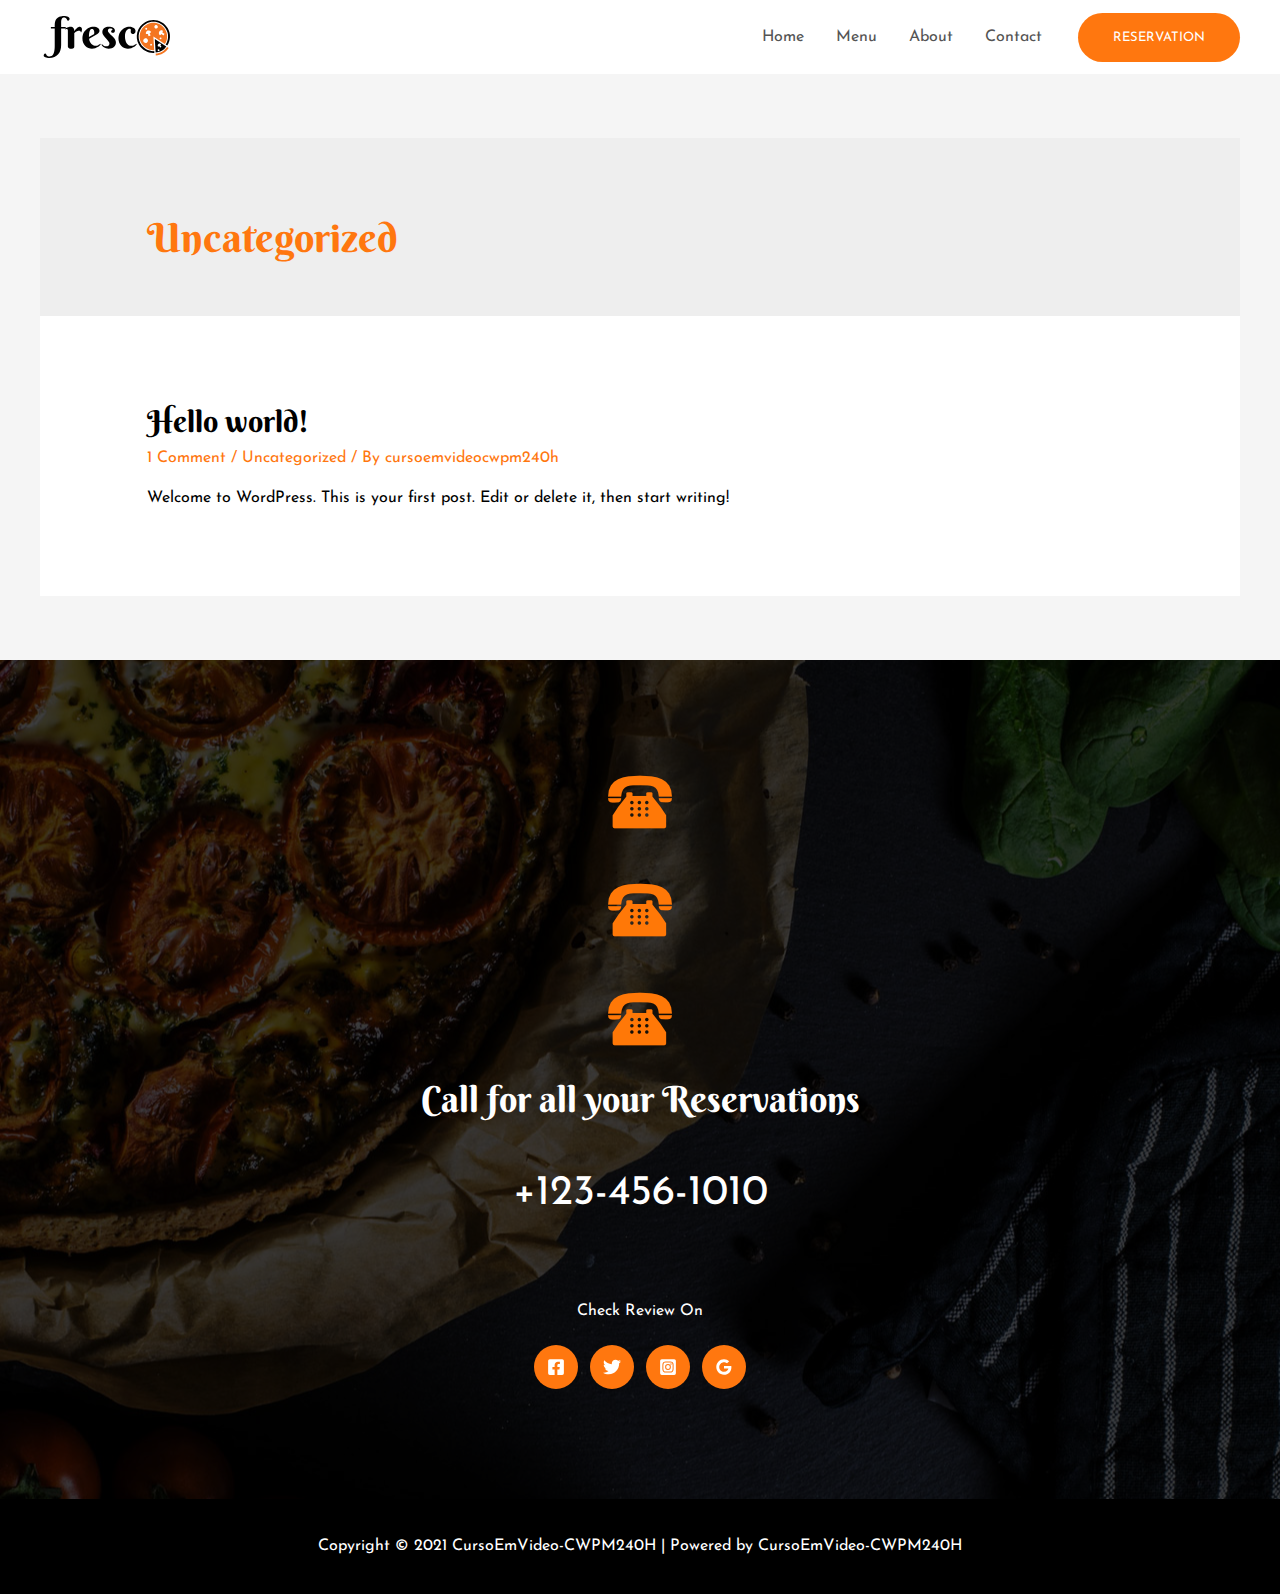
<file: archives/category/uncategorized/index.html>
<!DOCTYPE html>
<html lang="en-US">
<head>
<meta charset="UTF-8">
<meta name="viewport" content="width=device-width, initial-scale=1">
<link rel="profile" href="https://gmpg.org/xfn/11">

<title>Uncategorized &#8211; CursoEmVideo-CWPM240H</title>
<meta name="robots" content="max-image-preview:large">
<link rel="dns-prefetch" href="//fonts.googleapis.com">
<link rel="dns-prefetch" href="//s.w.org">
<link rel="alternate" type="application/rss+xml" title="CursoEmVideo-CWPM240H &raquo; Feed" href="https://nitaicharan.github.io/CursoEmVideo-CWPM240H1/feed">
<link rel="alternate" type="application/rss+xml" title="CursoEmVideo-CWPM240H &raquo; Comments Feed" href="https://nitaicharan.github.io/CursoEmVideo-CWPM240H1/comments/feed">
<link rel="alternate" type="application/rss+xml" title="CursoEmVideo-CWPM240H &raquo; Uncategorized Category Feed" href="https://nitaicharan.github.io/CursoEmVideo-CWPM240H1/archives/category/uncategorized/feed">
		<script>
			window._wpemojiSettings = {"baseUrl":"https:\/\/s.w.org\/images\/core\/emoji\/13.0.1\/72x72\/","ext":".png","svgUrl":"https:\/\/s.w.org\/images\/core\/emoji\/13.0.1\/svg\/","svgExt":".svg","source":{"concatemoji":"https:\/\/nitaicharan.github.io\/CursoEmVideo-CWPM240H1\/wp-includes\/js\/wp-emoji-release.min.js?ver=5.7"}};
			!function(e,a,t){var n,r,o,i=a.createElement("canvas"),p=i.getContext&&i.getContext("2d");function s(e,t){var a=String.fromCharCode;p.clearRect(0,0,i.width,i.height),p.fillText(a.apply(this,e),0,0);e=i.toDataURL();return p.clearRect(0,0,i.width,i.height),p.fillText(a.apply(this,t),0,0),e===i.toDataURL()}function c(e){var t=a.createElement("script");t.src=e,t.defer=t.type="text/javascript",a.getElementsByTagName("head")[0].appendChild(t)}for(o=Array("flag","emoji"),t.supports={everything:!0,everythingExceptFlag:!0},r=0;r<o.length;r++)t.supports[o[r]]=function(e){if(!p||!p.fillText)return!1;switch(p.textBaseline="top",p.font="600 32px Arial",e){case"flag":return s([127987,65039,8205,9895,65039],[127987,65039,8203,9895,65039])?!1:!s([55356,56826,55356,56819],[55356,56826,8203,55356,56819])&&!s([55356,57332,56128,56423,56128,56418,56128,56421,56128,56430,56128,56423,56128,56447],[55356,57332,8203,56128,56423,8203,56128,56418,8203,56128,56421,8203,56128,56430,8203,56128,56423,8203,56128,56447]);case"emoji":return!s([55357,56424,8205,55356,57212],[55357,56424,8203,55356,57212])}return!1}(o[r]),t.supports.everything=t.supports.everything&&t.supports[o[r]],"flag"!==o[r]&&(t.supports.everythingExceptFlag=t.supports.everythingExceptFlag&&t.supports[o[r]]);t.supports.everythingExceptFlag=t.supports.everythingExceptFlag&&!t.supports.flag,t.DOMReady=!1,t.readyCallback=function(){t.DOMReady=!0},t.supports.everything||(n=function(){t.readyCallback()},a.addEventListener?(a.addEventListener("DOMContentLoaded",n,!1),e.addEventListener("load",n,!1)):(e.attachEvent("onload",n),a.attachEvent("onreadystatechange",function(){"complete"===a.readyState&&t.readyCallback()})),(n=t.source||{}).concatemoji?c(n.concatemoji):n.wpemoji&&n.twemoji&&(c(n.twemoji),c(n.wpemoji)))}(window,document,window._wpemojiSettings);
		</script>
		<style>img.wp-smiley,
img.emoji {
	display: inline !important;
	border: none !important;
	box-shadow: none !important;
	height: 1em !important;
	width: 1em !important;
	margin: 0 .07em !important;
	vertical-align: -0.1em !important;
	background: none !important;
	padding: 0 !important;
}</style>
	<link rel="stylesheet" id="astra-theme-css-css" href="https://nitaicharan.github.io/CursoEmVideo-CWPM240H1/wp-content/themes/astra/assets/css/minified/frontend.min.css?ver=3.2.0" media="all">
<style id="astra-theme-css-inline-css">html{font-size:100%;}a,.page-title{color:#ff770f;}a:hover,a:focus{color:#000000;}body,button,input,select,textarea,.ast-button,.ast-custom-button{font-family:'Josefin Sans',sans-serif;font-weight:400;font-size:16px;font-size:1rem;line-height:1.5;}blockquote{color:#000000;}h1,.entry-content h1,h2,.entry-content h2,h3,.entry-content h3,h4,.entry-content h4,h5,.entry-content h5,h6,.entry-content h6,.site-title,.site-title a{font-family:'Berkshire Swash',handwriting;font-weight:400;}.site-title{font-size:35px;font-size:2.1875rem;}header .custom-logo-link img{max-width:132px;}.astra-logo-svg{width:132px;}.ast-archive-description .ast-archive-title{font-size:40px;font-size:2.5rem;}.site-header .site-description{font-size:15px;font-size:0.9375rem;}.entry-title{font-size:30px;font-size:1.875rem;}h1,.entry-content h1{font-size:100px;font-size:6.25rem;font-weight:400;font-family:'Berkshire Swash',handwriting;line-height:1;}h2,.entry-content h2{font-size:50px;font-size:3.125rem;font-family:'Berkshire Swash',handwriting;line-height:1;}h3,.entry-content h3{font-size:36px;font-size:2.25rem;font-family:'Berkshire Swash',handwriting;line-height:1;}h4,.entry-content h4{font-size:28px;font-size:1.75rem;line-height:1;}h5,.entry-content h5{font-size:22px;font-size:1.375rem;line-height:1;}h6,.entry-content h6{font-size:18px;font-size:1.125rem;line-height:1;}.ast-single-post .entry-title,.page-title{font-size:30px;font-size:1.875rem;}::selection{background-color:#ff770f;color:#000000;}body,h1,.entry-title a,.entry-content h1,h2,.entry-content h2,h3,.entry-content h3,h4,.entry-content h4,h5,.entry-content h5,h6,.entry-content h6{color:#000000;}.tagcloud a:hover,.tagcloud a:focus,.tagcloud a.current-item{color:#000000;border-color:#ff770f;background-color:#ff770f;}input:focus,input[type="text"]:focus,input[type="email"]:focus,input[type="url"]:focus,input[type="password"]:focus,input[type="reset"]:focus,input[type="search"]:focus,textarea:focus{border-color:#ff770f;}input[type="radio"]:checked,input[type=reset],input[type="checkbox"]:checked,input[type="checkbox"]:hover:checked,input[type="checkbox"]:focus:checked,input[type=range]::-webkit-slider-thumb{border-color:#ff770f;background-color:#ff770f;box-shadow:none;}.site-footer a:hover + .post-count,.site-footer a:focus + .post-count{background:#ff770f;border-color:#ff770f;}.single .nav-links .nav-previous,.single .nav-links .nav-next{color:#ff770f;}.entry-meta,.entry-meta *{line-height:1.45;color:#ff770f;}.entry-meta a:hover,.entry-meta a:hover *,.entry-meta a:focus,.entry-meta a:focus *,.page-links > .page-link,.page-links .page-link:hover,.post-navigation a:hover{color:#000000;}.widget-title{font-size:22px;font-size:1.375rem;color:#000000;}#cat option,.secondary .calendar_wrap thead a,.secondary .calendar_wrap thead a:visited{color:#ff770f;}.secondary .calendar_wrap #today,.ast-progress-val span{background:#ff770f;}.secondary a:hover + .post-count,.secondary a:focus + .post-count{background:#ff770f;border-color:#ff770f;}.calendar_wrap #today > a{color:#000000;}.page-links .page-link,.single .post-navigation a{color:#ff770f;}.ast-header-break-point .main-header-bar .ast-button-wrap .menu-toggle{border-radius:3px;}.wp-block-buttons.aligncenter{justify-content:center;}@media (min-width:1200px){.ast-separate-container.ast-right-sidebar .entry-content .wp-block-image.alignfull,.ast-separate-container.ast-left-sidebar .entry-content .wp-block-image.alignfull,.ast-separate-container.ast-right-sidebar .entry-content .wp-block-cover.alignfull,.ast-separate-container.ast-left-sidebar .entry-content .wp-block-cover.alignfull{margin-left:-6.67em;margin-right:-6.67em;max-width:unset;width:unset;}.ast-separate-container.ast-right-sidebar .entry-content .wp-block-image.alignwide,.ast-separate-container.ast-left-sidebar .entry-content .wp-block-image.alignwide,.ast-separate-container.ast-right-sidebar .entry-content .wp-block-cover.alignwide,.ast-separate-container.ast-left-sidebar .entry-content .wp-block-cover.alignwide{margin-left:-20px;margin-right:-20px;max-width:unset;width:unset;}}@media (min-width:1200px){.wp-block-group .has-background{padding:20px;}}@media (min-width:1200px){.ast-no-sidebar.ast-separate-container .entry-content .wp-block-group.alignwide,.ast-no-sidebar.ast-separate-container .entry-content .wp-block-cover.alignwide{margin-left:-20px;margin-right:-20px;padding-left:20px;padding-right:20px;}.ast-no-sidebar.ast-separate-container .entry-content .wp-block-cover.alignfull,.ast-no-sidebar.ast-separate-container .entry-content .wp-block-group.alignfull{margin-left:-6.67em;margin-right:-6.67em;padding-left:6.67em;padding-right:6.67em;}}@media (min-width:1200px){.wp-block-cover-image.alignwide .wp-block-cover__inner-container,.wp-block-cover.alignwide .wp-block-cover__inner-container,.wp-block-cover-image.alignfull .wp-block-cover__inner-container,.wp-block-cover.alignfull .wp-block-cover__inner-container{width:100%;}}.wp-block-columns{margin-bottom:unset;}.wp-block-image.size-full{margin:2rem 0;}.wp-block-separator.has-background{padding:0;}.wp-block-gallery{margin-bottom:1.6em;}.wp-block-group{padding-top:4em;padding-bottom:4em;}.wp-block-group__inner-container .wp-block-columns:last-child,.wp-block-group__inner-container :last-child,.wp-block-table table{margin-bottom:0;}.blocks-gallery-grid{width:100%;}.wp-block-navigation-link__content{padding:5px 0;}.wp-block-group .wp-block-group .has-text-align-center,.wp-block-group .wp-block-column .has-text-align-center{max-width:100%;}.has-text-align-center{margin:0 auto;}@media (min-width:1200px){.wp-block-cover__inner-container,.alignwide .wp-block-group__inner-container,.alignfull .wp-block-group__inner-container{max-width:1200px;margin:0 auto;}.wp-block-group.alignnone,.wp-block-group.aligncenter,.wp-block-group.alignleft,.wp-block-group.alignright,.wp-block-group.alignwide,.wp-block-columns.alignwide{margin:2rem 0 1rem 0;}}@media (max-width:1200px){.wp-block-group{padding:3em;}.wp-block-group .wp-block-group{padding:1.5em;}.wp-block-columns,.wp-block-column{margin:1rem 0;}}@media (min-width:921px){.wp-block-columns .wp-block-group{padding:2em;}}@media (max-width:544px){.wp-block-cover-image .wp-block-cover__inner-container,.wp-block-cover .wp-block-cover__inner-container{width:unset;}.wp-block-cover,.wp-block-cover-image{padding:2em 0;}.wp-block-group,.wp-block-cover{padding:2em;}.wp-block-media-text__media img,.wp-block-media-text__media video{width:unset;max-width:100%;}.wp-block-media-text.has-background .wp-block-media-text__content{padding:1em;}}@media (min-width:544px){.entry-content .wp-block-media-text.has-media-on-the-right .wp-block-media-text__content{padding:0 8% 0 0;}.entry-content .wp-block-media-text .wp-block-media-text__content{padding:0 0 0 8%;}.ast-plain-container .site-content .entry-content .has-custom-content-position.is-position-bottom-left > *,.ast-plain-container .site-content .entry-content .has-custom-content-position.is-position-bottom-right > *,.ast-plain-container .site-content .entry-content .has-custom-content-position.is-position-top-left > *,.ast-plain-container .site-content .entry-content .has-custom-content-position.is-position-top-right > *,.ast-plain-container .site-content .entry-content .has-custom-content-position.is-position-center-right > *,.ast-plain-container .site-content .entry-content .has-custom-content-position.is-position-center-left > *{margin:0;}}@media (max-width:544px){.entry-content .wp-block-media-text .wp-block-media-text__content{padding:8% 0;}.wp-block-media-text .wp-block-media-text__media img{width:auto;max-width:100%;}}@media (max-width:921px){.ast-separate-container .ast-article-post,.ast-separate-container .ast-article-single{padding:1.5em 2.14em;}.ast-separate-container #primary,.ast-separate-container #secondary{padding:1.5em 0;}#primary,#secondary{padding:1.5em 0;margin:0;}.ast-left-sidebar #content > .ast-container{display:flex;flex-direction:column-reverse;width:100%;}.ast-author-box img.avatar{margin:20px 0 0 0;}}@media (max-width:921px){.ast-right-sidebar #primary{padding-right:0;}}@media (min-width:922px){.ast-separate-container.ast-right-sidebar #primary,.ast-separate-container.ast-left-sidebar #primary{border:0;}.search-no-results.ast-separate-container #primary{margin-bottom:4em;}}@media (min-width:922px){.ast-right-sidebar #primary{border-right:1px solid #eee;}.ast-left-sidebar #primary{border-left:1px solid #eee;}}.elementor-button-wrapper .elementor-button{border-style:solid;border-top-width:0;border-right-width:0;border-left-width:0;border-bottom-width:0;}body .elementor-button.elementor-size-sm,body .elementor-button.elementor-size-xs,body .elementor-button.elementor-size-md,body .elementor-button.elementor-size-lg,body .elementor-button.elementor-size-xl,body .elementor-button{border-radius:30px;padding-top:18px;padding-right:35px;padding-bottom:18px;padding-left:35px;}.elementor-button-wrapper .elementor-button{border-color:#ff770f;background-color:#ff770f;}.elementor-button-wrapper .elementor-button:hover,.elementor-button-wrapper .elementor-button:focus{color:#ffffff;background-color:rgba(255,136,0,0.85);border-color:rgba(255,136,0,0.85);}.wp-block-button .wp-block-button__link,.elementor-button-wrapper .elementor-button,.elementor-button-wrapper .elementor-button:visited{color:#ffffff;}.elementor-button-wrapper .elementor-button{font-family:inherit;font-weight:inherit;line-height:1;text-transform:uppercase;}body .elementor-button.elementor-size-sm,body .elementor-button.elementor-size-xs,body .elementor-button.elementor-size-md,body .elementor-button.elementor-size-lg,body .elementor-button.elementor-size-xl,body .elementor-button{font-size:13px;font-size:0.8125rem;}.wp-block-button .wp-block-button__link{border-style:solid;border-top-width:0;border-right-width:0;border-left-width:0;border-bottom-width:0;border-color:#ff770f;background-color:#ff770f;color:#ffffff;font-family:inherit;font-weight:inherit;line-height:1;text-transform:uppercase;font-size:13px;font-size:0.8125rem;border-radius:30px;padding-top:18px;padding-right:35px;padding-bottom:18px;padding-left:35px;}.wp-block-button .wp-block-button__link:hover,.wp-block-button .wp-block-button__link:focus{color:#ffffff;background-color:rgba(255,136,0,0.85);border-color:rgba(255,136,0,0.85);}.elementor-widget-heading h1.elementor-heading-title{line-height:1;}.elementor-widget-heading h2.elementor-heading-title{line-height:1;}.elementor-widget-heading h3.elementor-heading-title{line-height:1;}.elementor-widget-heading h4.elementor-heading-title{line-height:1;}.elementor-widget-heading h5.elementor-heading-title{line-height:1;}.elementor-widget-heading h6.elementor-heading-title{line-height:1;}.menu-toggle,button,.ast-button,.ast-custom-button,.button,input#submit,input[type="button"],input[type="submit"],input[type="reset"]{border-style:solid;border-top-width:0;border-right-width:0;border-left-width:0;border-bottom-width:0;color:#ffffff;border-color:#ff770f;background-color:#ff770f;border-radius:30px;padding-top:18px;padding-right:35px;padding-bottom:18px;padding-left:35px;font-family:inherit;font-weight:inherit;font-size:13px;font-size:0.8125rem;line-height:1;text-transform:uppercase;}button:focus,.menu-toggle:hover,button:hover,.ast-button:hover,.ast-custom-button:hover .button:hover,.ast-custom-button:hover ,input[type=reset]:hover,input[type=reset]:focus,input#submit:hover,input#submit:focus,input[type="button"]:hover,input[type="button"]:focus,input[type="submit"]:hover,input[type="submit"]:focus{color:#ffffff;background-color:rgba(255,136,0,0.85);border-color:rgba(255,136,0,0.85);}@media (min-width:921px){.ast-container{max-width:100%;}}@media (min-width:544px){.ast-container{max-width:100%;}}@media (max-width:544px){.ast-separate-container .ast-article-post,.ast-separate-container .ast-article-single{padding:1.5em 1em;}.ast-separate-container #content .ast-container{padding-left:0.54em;padding-right:0.54em;}.ast-separate-container .ast-archive-description{padding:1.5em 1em;}.ast-search-menu-icon.ast-dropdown-active .search-field{width:170px;}}@media (max-width:921px){.ast-mobile-header-stack .main-header-bar .ast-search-menu-icon{display:inline-block;}.ast-header-break-point.ast-header-custom-item-outside .ast-mobile-header-stack .main-header-bar .ast-search-icon{margin:0;}}@media (max-width:921px){.ast-archive-description .ast-archive-title{font-size:40px;}.entry-title{font-size:30px;}h1,.entry-content h1{font-size:75px;}h2,.entry-content h2{font-size:45px;}h3,.entry-content h3{font-size:32px;}h4,.entry-content h4{font-size:25px;font-size:1.5625rem;}.ast-single-post .entry-title,.page-title{font-size:30px;}}@media (max-width:544px){.ast-archive-description .ast-archive-title{font-size:40px;}.entry-title{font-size:30px;}h1,.entry-content h1{font-size:50px;}h2,.entry-content h2{font-size:25px;}h3,.entry-content h3{font-size:40px;}.ast-single-post .entry-title,.page-title{font-size:30px;}.ast-header-break-point .site-branding img,.ast-header-break-point .custom-logo-link img{max-width:130px;}.astra-logo-svg{width:130px;}.ast-header-break-point .site-logo-img .custom-mobile-logo-link img{max-width:130px;}}@media (max-width:921px){html{font-size:91.2%;}}@media (max-width:544px){html{font-size:91.2%;}}@media (min-width:922px){.ast-container{max-width:1240px;}}@font-face {font-family: "Astra";src: url(https://nitaicharan.github.io/CursoEmVideo-CWPM240H1/wp-content/themes/astra/assets/fonts/astra.woff) format("woff"),url(https://nitaicharan.github.io/CursoEmVideo-CWPM240H1/wp-content/themes/astra/assets/fonts/astra.ttf) format("truetype"),url(https://nitaicharan.github.io/CursoEmVideo-CWPM240H1/wp-content/themes/astra/assets/fonts/astra.svg#astra) format("svg");font-weight: normal;font-style: normal;font-display: fallback;}@media (min-width:922px){.main-header-menu .sub-menu .menu-item.ast-left-align-sub-menu:hover > .sub-menu,.main-header-menu .sub-menu .menu-item.ast-left-align-sub-menu.focus > .sub-menu{margin-left:-0px;}}.ast-breadcrumbs .trail-browse,.ast-breadcrumbs .trail-items,.ast-breadcrumbs .trail-items li{display:inline-block;margin:0;padding:0;border:none;background:inherit;text-indent:0;}.ast-breadcrumbs .trail-browse{font-size:inherit;font-style:inherit;font-weight:inherit;color:inherit;}.ast-breadcrumbs .trail-items{list-style:none;}.trail-items li::after{padding:0 0.3em;content:"\00bb";}.trail-items li:last-of-type::after{display:none;}@media (max-width:921px){.ast-builder-grid-row-container.ast-builder-grid-row-tablet-6-equal .ast-builder-grid-row{grid-template-columns:repeat( 6,1fr );}.ast-builder-grid-row-container.ast-builder-grid-row-tablet-5-equal .ast-builder-grid-row{grid-template-columns:repeat( 5,1fr );}.ast-builder-grid-row-container.ast-builder-grid-row-tablet-4-equal .ast-builder-grid-row{grid-template-columns:repeat( 4,1fr );}.ast-builder-grid-row-container.ast-builder-grid-row-tablet-4-lheavy .ast-builder-grid-row{grid-template-columns:2fr 1fr 1fr 1fr;}.ast-builder-grid-row-container.ast-builder-grid-row-tablet-4-rheavy .ast-builder-grid-row{grid-template-columns:1fr 1fr 1fr 2fr;}.ast-builder-grid-row-container.ast-builder-grid-row-tablet-3-equal .ast-builder-grid-row{grid-template-columns:repeat( 3,1fr );}.ast-builder-grid-row-container.ast-builder-grid-row-tablet-3-lheavy .ast-builder-grid-row{grid-template-columns:2fr 1fr 1fr;}.ast-builder-grid-row-container.ast-builder-grid-row-tablet-3-rheavy .ast-builder-grid-row{grid-template-columns:1fr 1fr 2fr;}.ast-builder-grid-row-container.ast-builder-grid-row-tablet-3-cheavy .ast-builder-grid-row{grid-template-columns:1fr 2fr 1fr;}.ast-builder-grid-row-container.ast-builder-grid-row-tablet-3-cwide .ast-builder-grid-row{grid-template-columns:1fr 3fr 1fr;}.ast-builder-grid-row-container.ast-builder-grid-row-tablet-3-firstrow .ast-builder-grid-row{grid-template-columns:1fr 1fr;}.ast-builder-grid-row-container.ast-builder-grid-row-tablet-3-firstrow .ast-builder-grid-row > *:first-child{grid-column:1 / -1;}.ast-builder-grid-row-container.ast-builder-grid-row-tablet-3-lastrow .ast-builder-grid-row{grid-template-columns:1fr 1fr;}.ast-builder-grid-row-container.ast-builder-grid-row-tablet-3-lastrow .ast-builder-grid-row > *:last-child{grid-column:1 / -1;}.ast-builder-grid-row-container.ast-builder-grid-row-tablet-2-equal .ast-builder-grid-row{grid-template-columns:repeat( 2,1fr );}.ast-builder-grid-row-container.ast-builder-grid-row-tablet-2-lheavy .ast-builder-grid-row{grid-template-columns:2fr 1fr;}.ast-builder-grid-row-container.ast-builder-grid-row-tablet-2-rheavy .ast-builder-grid-row{grid-template-columns:1fr 2fr;}.ast-builder-grid-row-container.ast-builder-grid-row-tablet-full .ast-builder-grid-row{grid-template-columns:1fr;}}@media (max-width:544px){.ast-builder-grid-row-container.ast-builder-grid-row-mobile-6-equal .ast-builder-grid-row{grid-template-columns:repeat( 6,1fr );}.ast-builder-grid-row-container.ast-builder-grid-row-mobile-5-equal .ast-builder-grid-row{grid-template-columns:repeat( 5,1fr );}.ast-builder-grid-row-container.ast-builder-grid-row-mobile-4-equal .ast-builder-grid-row{grid-template-columns:repeat( 4,1fr );}.ast-builder-grid-row-container.ast-builder-grid-row-mobile-4-lheavy .ast-builder-grid-row{grid-template-columns:2fr 1fr 1fr 1fr;}.ast-builder-grid-row-container.ast-builder-grid-row-mobile-4-rheavy .ast-builder-grid-row{grid-template-columns:1fr 1fr 1fr 2fr;}.ast-builder-grid-row-container.ast-builder-grid-row-mobile-3-equal .ast-builder-grid-row{grid-template-columns:repeat( 3,1fr );}.ast-builder-grid-row-container.ast-builder-grid-row-mobile-3-lheavy .ast-builder-grid-row{grid-template-columns:2fr 1fr 1fr;}.ast-builder-grid-row-container.ast-builder-grid-row-mobile-3-rheavy .ast-builder-grid-row{grid-template-columns:1fr 1fr 2fr;}.ast-builder-grid-row-container.ast-builder-grid-row-mobile-3-cheavy .ast-builder-grid-row{grid-template-columns:1fr 2fr 1fr;}.ast-builder-grid-row-container.ast-builder-grid-row-mobile-3-cwide .ast-builder-grid-row{grid-template-columns:1fr 3fr 1fr;}.ast-builder-grid-row-container.ast-builder-grid-row-mobile-3-firstrow .ast-builder-grid-row{grid-template-columns:1fr 1fr;}.ast-builder-grid-row-container.ast-builder-grid-row-mobile-3-firstrow .ast-builder-grid-row > *:first-child{grid-column:1 / -1;}.ast-builder-grid-row-container.ast-builder-grid-row-mobile-3-lastrow .ast-builder-grid-row{grid-template-columns:1fr 1fr;}.ast-builder-grid-row-container.ast-builder-grid-row-mobile-3-lastrow .ast-builder-grid-row > *:last-child{grid-column:1 / -1;}.ast-builder-grid-row-container.ast-builder-grid-row-mobile-2-equal .ast-builder-grid-row{grid-template-columns:repeat( 2,1fr );}.ast-builder-grid-row-container.ast-builder-grid-row-mobile-2-lheavy .ast-builder-grid-row{grid-template-columns:2fr 1fr;}.ast-builder-grid-row-container.ast-builder-grid-row-mobile-2-rheavy .ast-builder-grid-row{grid-template-columns:1fr 2fr;}.ast-builder-grid-row-container.ast-builder-grid-row-mobile-full .ast-builder-grid-row{grid-template-columns:1fr;}}.ast-builder-layout-element[data-section="title_tagline"]{display:flex;}@media (max-width:921px){.ast-header-break-point .ast-builder-layout-element[data-section="title_tagline"]{display:flex;}}@media (max-width:544px){.ast-header-break-point .ast-builder-layout-element[data-section="title_tagline"]{display:flex;}}.ast-header-button-1[data-section="section-hb-button-1"]{display:flex;}@media (max-width:921px){.ast-header-break-point .ast-header-button-1[data-section="section-hb-button-1"]{display:flex;}}@media (max-width:544px){.ast-header-break-point .ast-header-button-1[data-section="section-hb-button-1"]{display:flex;}}.ast-builder-menu-1{font-family:inherit;font-weight:inherit;}.ast-builder-menu-1 .menu-item > .menu-link{color:#545454;}.ast-builder-menu-1 .menu-item > .ast-menu-toggle{color:#545454;}.ast-builder-menu-1 .menu-item:hover > .menu-link,.ast-builder-menu-1 .inline-on-mobile .menu-item:hover > .ast-menu-toggle{color:#ff770f;}.ast-builder-menu-1 .menu-item:hover > .ast-menu-toggle{color:#ff770f;}.ast-builder-menu-1 .menu-item.current-menu-item > .menu-link,.ast-builder-menu-1 .inline-on-mobile .menu-item.current-menu-item > .ast-menu-toggle,.ast-builder-menu-1 .current-menu-ancestor > .menu-link{color:#ff770f;}.ast-builder-menu-1 .menu-item.current-menu-item > .ast-menu-toggle{color:#ff770f;}.ast-builder-menu-1 .sub-menu,.ast-builder-menu-1 .inline-on-mobile .sub-menu{border-top-width:2px;border-bottom-width:0;border-right-width:0;border-left-width:0;border-color:#ff770f;border-style:solid;border-radius:0;}.ast-builder-menu-1 .main-header-menu > .menu-item > .sub-menu,.ast-builder-menu-1 .main-header-menu > .menu-item > .astra-full-megamenu-wrapper{margin-top:0;}.ast-desktop .ast-builder-menu-1 .main-header-menu > .menu-item > .sub-menu:before,.ast-desktop .ast-builder-menu-1 .main-header-menu > .menu-item > .astra-full-megamenu-wrapper:before{height:calc( 0px + 5px );}.ast-desktop .ast-builder-menu-1 .menu-item .sub-menu .menu-link{border-style:none;}@media (max-width:921px){.ast-header-break-point .ast-builder-menu-1 .menu-item.menu-item-has-children > .ast-menu-toggle{top:0;}.ast-builder-menu-1 .menu-item-has-children > .menu-link:after{content:unset;}}@media (max-width:544px){.ast-header-break-point .ast-builder-menu-1 .menu-item.menu-item-has-children > .ast-menu-toggle{top:0;}}.ast-builder-menu-1{display:flex;}@media (max-width:921px){.ast-header-break-point .ast-builder-menu-1{display:flex;}}@media (max-width:544px){.ast-header-break-point .ast-builder-menu-1{display:flex;}}.site-below-footer-wrap[data-section="section-below-footer-builder"]{background-color:#000000;;background-image:none;;min-height:95px;}.site-below-footer-wrap[data-section="section-below-footer-builder"] .ast-builder-grid-row{max-width:1200px;margin-left:auto;margin-right:auto;}.site-below-footer-wrap[data-section="section-below-footer-builder"] .ast-builder-grid-row,.site-below-footer-wrap[data-section="section-below-footer-builder"] .site-footer-section{align-items:center;}.site-below-footer-wrap[data-section="section-below-footer-builder"].ast-footer-row-inline .site-footer-section{display:flex;margin-bottom:0;}@media (max-width:921px){.site-below-footer-wrap[data-section="section-below-footer-builder"].ast-footer-row-tablet-inline .site-footer-section{display:flex;margin-bottom:0;}.site-below-footer-wrap[data-section="section-below-footer-builder"].ast-footer-row-tablet-stack .site-footer-section{display:block;margin-bottom:10px;}}@media (max-width:544px){.site-below-footer-wrap[data-section="section-below-footer-builder"].ast-footer-row-mobile-inline .site-footer-section{display:flex;margin-bottom:0;}.site-below-footer-wrap[data-section="section-below-footer-builder"].ast-footer-row-mobile-stack .site-footer-section{display:block;margin-bottom:10px;}}@media (max-width:544px){.site-below-footer-wrap[data-section="section-below-footer-builder"]{padding-left:30px;padding-right:30px;}}.site-below-footer-wrap[data-section="section-below-footer-builder"]{display:grid;}@media (max-width:921px){.ast-header-break-point .site-below-footer-wrap[data-section="section-below-footer-builder"]{display:grid;}}@media (max-width:544px){.ast-header-break-point .site-below-footer-wrap[data-section="section-below-footer-builder"]{display:grid;}}.footer-widget-area[data-section="section-fb-html-1"] .ast-builder-html-element{color:#ffffff;}@media (max-width:544px){.footer-widget-area[data-section="section-fb-html-1"]{margin-top:0px;}}.footer-widget-area[data-section="section-fb-html-1"]{display:block;}@media (max-width:921px){.ast-header-break-point .footer-widget-area[data-section="section-fb-html-1"]{display:block;}}@media (max-width:544px){.ast-header-break-point .footer-widget-area[data-section="section-fb-html-1"]{display:block;}}.footer-widget-area[data-section="section-fb-html-1"] .ast-builder-html-element{text-align:center;}@media (max-width:921px){.footer-widget-area[data-section="section-fb-html-1"] .ast-builder-html-element{text-align:center;}}@media (max-width:544px){.footer-widget-area[data-section="section-fb-html-1"] .ast-builder-html-element{text-align:center;}}.ast-footer-copyright{text-align:center;}.ast-footer-copyright {color:#ffffff;}@media (max-width:921px){.ast-footer-copyright{text-align:center;}}@media (max-width:544px){.ast-footer-copyright{text-align:center;}}.ast-footer-copyright.ast-builder-layout-element{display:flex;}@media (max-width:921px){.ast-header-break-point .ast-footer-copyright.ast-builder-layout-element{display:flex;}}@media (max-width:544px){.ast-header-break-point .ast-footer-copyright.ast-builder-layout-element{display:flex;}}.ast-footer-social-1-wrap .ast-builder-social-element{padding:13px;border-radius:50px;background:#ff770f;}.ast-footer-social-1-wrap .ast-builder-social-element svg{width:18px;height:18px;}.ast-footer-social-1-wrap .ast-social-icon-image-wrap{margin:13px;}.ast-footer-social-1-wrap{margin-top:12px;}.ast-footer-social-1-wrap .ast-social-color-type-custom svg{fill:#ffffff;}.ast-footer-social-1-wrap .ast-social-color-type-custom .ast-builder-social-element:hover{color:#ffffff;background:#ff9442;}.ast-footer-social-1-wrap .ast-social-color-type-custom .ast-builder-social-element:hover svg{fill:#ffffff;}.ast-footer-social-1-wrap .ast-social-color-type-custom .social-item-label{color:#ffffff;}.ast-footer-social-1-wrap .ast-builder-social-element:hover .social-item-label{color:#ffffff;}[data-section="section-fb-social-icons-1"] .footer-social-inner-wrap{text-align:center;}@media (max-width:921px){[data-section="section-fb-social-icons-1"] .footer-social-inner-wrap{text-align:center;}}@media (max-width:544px){[data-section="section-fb-social-icons-1"] .footer-social-inner-wrap{text-align:center;}}.ast-builder-layout-element[data-section="section-fb-social-icons-1"]{display:flex;}@media (max-width:921px){.ast-header-break-point .ast-builder-layout-element[data-section="section-fb-social-icons-1"]{display:flex;}}@media (max-width:544px){.ast-header-break-point .ast-builder-layout-element[data-section="section-fb-social-icons-1"]{display:flex;}}.ast-social-color-type-official .ast-builder-social-element,.ast-social-color-type-official .social-item-label {color: var(--color);background-color: var(--background-color);}.header-social-inner-wrap.ast-social-color-type-official .ast-builder-social-element svg,.footer-social-inner-wrap.ast-social-color-type-official .ast-builder-social-element svg {fill: currentColor;}.site-footer{background-color:rgba(8,12,17,0);;background-image:none;;}.site-primary-footer-wrap[data-section="section-primary-footer-builder"]{background-image:linear-gradient(to right,rgba(0,0,0,0.76),rgba(0,0,0,0.76)),url(https://nitaicharan.github.io/CursoEmVideo-CWPM240H1/wp-content/uploads/2021/03/Prepare-dish-img-3.jpg);;background-repeat:repeat;background-position:center center;background-size:auto;background-attachment:scroll;}.site-primary-footer-wrap[data-section="section-primary-footer-builder"] .ast-builder-grid-row{max-width:1200px;margin-left:auto;margin-right:auto;}.site-primary-footer-wrap[data-section="section-primary-footer-builder"] .ast-builder-grid-row,.site-primary-footer-wrap[data-section="section-primary-footer-builder"] .site-footer-section{align-items:flex-start;}.site-primary-footer-wrap[data-section="section-primary-footer-builder"].ast-footer-row-inline .site-footer-section{display:flex;margin-bottom:0;}@media (max-width:921px){.site-primary-footer-wrap[data-section="section-primary-footer-builder"].ast-footer-row-tablet-inline .site-footer-section{display:flex;margin-bottom:0;}.site-primary-footer-wrap[data-section="section-primary-footer-builder"].ast-footer-row-tablet-stack .site-footer-section{display:block;margin-bottom:10px;}}@media (max-width:544px){.site-primary-footer-wrap[data-section="section-primary-footer-builder"].ast-footer-row-mobile-inline .site-footer-section{display:flex;margin-bottom:0;}.site-primary-footer-wrap[data-section="section-primary-footer-builder"].ast-footer-row-mobile-stack .site-footer-section{display:block;margin-bottom:10px;}}.site-primary-footer-wrap[data-section="section-primary-footer-builder"]{padding-top:110px;padding-bottom:110px;}@media (max-width:921px){.site-primary-footer-wrap[data-section="section-primary-footer-builder"]{padding-top:50px;padding-bottom:60px;padding-left:30px;padding-right:30px;}}@media (max-width:544px){.site-primary-footer-wrap[data-section="section-primary-footer-builder"]{padding-left:30px;padding-right:30px;}}.site-primary-footer-wrap[data-section="section-primary-footer-builder"]{display:grid;}@media (max-width:921px){.ast-header-break-point .site-primary-footer-wrap[data-section="section-primary-footer-builder"]{display:grid;}}@media (max-width:544px){.ast-header-break-point .site-primary-footer-wrap[data-section="section-primary-footer-builder"]{display:grid;}}.footer-widget-area[data-section="sidebar-widgets-footer-widget-1"] .footer-widget-area-inner{text-align:center;}@media (max-width:921px){.footer-widget-area[data-section="sidebar-widgets-footer-widget-1"] .footer-widget-area-inner{text-align:center;}}@media (max-width:544px){.footer-widget-area[data-section="sidebar-widgets-footer-widget-1"] .footer-widget-area-inner{text-align:center;}}.footer-widget-area[data-section="sidebar-widgets-footer-widget-1"] .footer-widget-area-inner{color:#ffffff;font-size:42px;font-size:2.625rem;}.footer-widget-area[data-section="sidebar-widgets-footer-widget-1"] .widget-title{color:#ffffff;font-size:36px;font-size:2.25rem;}.footer-widget-area[data-section="sidebar-widgets-footer-widget-1"]{margin-top:21px;}@media (max-width:544px){.footer-widget-area[data-section="sidebar-widgets-footer-widget-1"] .widget-title{font-size:19px;font-size:1.1875rem;}}.footer-widget-area[data-section="sidebar-widgets-footer-widget-1"]{display:block;}@media (max-width:921px){.ast-header-break-point .footer-widget-area[data-section="sidebar-widgets-footer-widget-1"]{display:block;}}@media (max-width:544px){.ast-header-break-point .footer-widget-area[data-section="sidebar-widgets-footer-widget-1"]{display:block;}}.footer-widget-area[data-section="sidebar-widgets-footer-widget-2"]{display:block;}@media (max-width:921px){.ast-header-break-point .footer-widget-area[data-section="sidebar-widgets-footer-widget-2"]{display:block;}}@media (max-width:544px){.ast-header-break-point .footer-widget-area[data-section="sidebar-widgets-footer-widget-2"]{display:block;}}.footer-widget-area[data-section="sidebar-widgets-footer-widget-2"] .footer-widget-area-inner{text-align:center;}@media (max-width:921px){.footer-widget-area[data-section="sidebar-widgets-footer-widget-2"] .footer-widget-area-inner{text-align:center;}}@media (max-width:544px){.footer-widget-area[data-section="sidebar-widgets-footer-widget-2"] .footer-widget-area-inner{text-align:center;}}.footer-widget-area[data-section="sidebar-widgets-footer-widget-1"] .footer-widget-area-inner{color:#ffffff;font-size:42px;font-size:2.625rem;}.footer-widget-area[data-section="sidebar-widgets-footer-widget-1"] .widget-title{color:#ffffff;font-size:36px;font-size:2.25rem;}.footer-widget-area[data-section="sidebar-widgets-footer-widget-1"]{margin-top:21px;}@media (max-width:544px){.footer-widget-area[data-section="sidebar-widgets-footer-widget-1"] .widget-title{font-size:19px;font-size:1.1875rem;}}.footer-widget-area[data-section="sidebar-widgets-footer-widget-1"]{display:block;}@media (max-width:921px){.ast-header-break-point .footer-widget-area[data-section="sidebar-widgets-footer-widget-1"]{display:block;}}@media (max-width:544px){.ast-header-break-point .footer-widget-area[data-section="sidebar-widgets-footer-widget-1"]{display:block;}}.footer-widget-area[data-section="sidebar-widgets-footer-widget-2"]{display:block;}@media (max-width:921px){.ast-header-break-point .footer-widget-area[data-section="sidebar-widgets-footer-widget-2"]{display:block;}}@media (max-width:544px){.ast-header-break-point .footer-widget-area[data-section="sidebar-widgets-footer-widget-2"]{display:block;}}.ast-header-break-point .main-header-bar{border-bottom-width:0;}@media (min-width:922px){.main-header-bar{border-bottom-width:0;}}.ast-safari-browser-less-than-11 .main-header-menu .menu-item, .ast-safari-browser-less-than-11 .main-header-bar .ast-masthead-custom-menu-items{display:block;}.main-header-menu .menu-item, .main-header-bar .ast-masthead-custom-menu-items{-js-display:flex;display:flex;-webkit-box-pack:center;-webkit-justify-content:center;-moz-box-pack:center;-ms-flex-pack:center;justify-content:center;-webkit-box-orient:vertical;-webkit-box-direction:normal;-webkit-flex-direction:column;-moz-box-orient:vertical;-moz-box-direction:normal;-ms-flex-direction:column;flex-direction:column;}.main-header-menu > .menu-item > .menu-link{height:100%;-webkit-box-align:center;-webkit-align-items:center;-moz-box-align:center;-ms-flex-align:center;align-items:center;-js-display:flex;display:flex;}.ast-primary-menu-disabled .main-header-bar .ast-masthead-custom-menu-items{flex:unset;}.header-main-layout-1 .ast-flex.main-header-container, .header-main-layout-3 .ast-flex.main-header-container{-webkit-align-content:center;-ms-flex-line-pack:center;align-content:center;-webkit-box-align:center;-webkit-align-items:center;-moz-box-align:center;-ms-flex-align:center;align-items:center;}.ast-mobile-popup-drawer.active .ast-mobile-popup-inner{background-color:#ffffff;;color:#3a3a3a;}.ast-mobile-header-wrap .ast-mobile-header-content{background-color:#ffffff;;}.ast-mobile-popup-content > *, .ast-mobile-header-content > *{padding-top:0;padding-bottom:0;}@media (max-width:921px){.content-align-flex-start .ast-builder-layout-element{justify-content:flex-start;}.content-align-flex-start .main-header-menu{text-align:left;}}.ast-mobile-header-wrap .ast-primary-header-bar,.ast-primary-header-bar .site-primary-header-wrap{min-height:70px;}.ast-desktop .ast-primary-header-bar .main-header-menu > .menu-item{line-height:70px;}@media (max-width:921px){#masthead .ast-mobile-header-wrap .ast-above-header-bar,#masthead .ast-mobile-header-wrap .ast-primary-header-bar,#masthead .ast-mobile-header-wrap .ast-below-header-bar{padding-left:20px;padding-right:20px;}}.ast-header-break-point .ast-primary-header-bar{border-bottom-width:0;border-bottom-style:solid;}@media (min-width:922px){.ast-primary-header-bar{border-bottom-width:0;border-bottom-style:solid;}}.ast-primary-header-bar{background-color:#ffffff;;}.ast-primary-header-bar{display:block;}@media (max-width:921px){.ast-header-break-point .ast-primary-header-bar{display:grid;}}@media (max-width:544px){.ast-header-break-point .ast-primary-header-bar{display:grid;}}[data-section="section-header-mobile-trigger"] .ast-button-wrap .ast-mobile-menu-trigger-fill{color:#ff770f;border:none;background:#ff770f;border-radius:3px;}[data-section="section-header-mobile-trigger"] .ast-button-wrap .mobile-menu-toggle-icon .ast-mobile-svg{width:20px;height:20px;fill:#ff770f;}[data-section="section-header-mobile-trigger"] .ast-button-wrap .mobile-menu-wrap .mobile-menu{color:#ff770f;}</style>
<link rel="stylesheet" id="astra-google-fonts-css" href="//fonts.googleapis.com/css?family=Josefin+Sans%3A400%7CBerkshire+Swash%3A400%2C%2Cnormal&#038;display=fallback&#038;ver=3.2.0" media="all">
<link rel="stylesheet" id="astra-menu-animation-css" href="https://nitaicharan.github.io/CursoEmVideo-CWPM240H1/wp-content/themes/astra/assets/css/minified/menu-animation.min.css?ver=3.2.0" media="all">
<link rel="stylesheet" id="wp-block-library-css" href="https://nitaicharan.github.io/CursoEmVideo-CWPM240H1/wp-includes/css/dist/block-library/style.min.css?ver=5.7" media="all">
<link rel="stylesheet" id="astra-child-theme-css-css" href="https://nitaicharan.github.io/CursoEmVideo-CWPM240H1/wp-content/themes/astra-child/style.css?ver=1.0.0" media="all">
<!--[if IE]>
<script src='https://nitaicharan.github.io/CursoEmVideo-CWPM240H1/wp-content/themes/astra/assets/js/minified/flexibility.min.js?ver=3.2.0' id='astra-flexibility-js'></script>
<script id='astra-flexibility-js-after'>
flexibility(document.documentElement);
</script>
<![endif]-->
<link rel="https://api.w.org/" href="https://nitaicharan.github.io/CursoEmVideo-CWPM240H1/wp-json/">
<link rel="alternate" type="application/json" href="https://nitaicharan.github.io/CursoEmVideo-CWPM240H1/wp-json/wp/v2/categories/1">
<link rel="EditURI" type="application/rsd+xml" title="RSD" href="https://nitaicharan.github.io/CursoEmVideo-CWPM240H1/xmlrpc.php?rsd">
<link rel="wlwmanifest" type="application/wlwmanifest+xml" href="https://nitaicharan.github.io/CursoEmVideo-CWPM240H1/wp-includes/wlwmanifest.xml"> 
<meta name="generator" content="WordPress 5.7">
<style>.recentcomments a{display:inline !important;padding:0 !important;margin:0 !important;}</style>
</head>

<body itemtype="https://schema.org/Blog" itemscope="itemscope" class="archive category category-uncategorized category-1 wp-custom-logo ast-mobile-inherit-site-logo ast-inherit-site-logo-transparent astra-hfb-header ast-desktop ast-separate-container ast-two-container ast-no-sidebar astra-3.2.0">
<div class="hfeed site" id="page">
	<a class="skip-link screen-reader-text" href="#content">Skip to content</a>
			<header class="site-header ast-primary-submenu-animation-fade header-main-layout-1 ast-primary-menu-enabled ast-builder-menu-toggle-icon ast-mobile-header-inline" id="masthead" itemtype="https://schema.org/WPHeader" itemscope="itemscope" itemid="#masthead">
			<div id="ast-desktop-header">
		<div class="ast-main-header-wrap main-header-bar-wrap ">
		<div class="ast-primary-header-bar ast-primary-header main-header-bar ast-builder-grid-row-container site-header-focus-item" data-section="section-primary-header-builder">
						<div class="site-primary-header-wrap ast-builder-grid-row-container site-header-focus-item ast-container" data-section="section-primary-header-builder">
				<div class="ast-builder-grid-row ast-builder-grid-row-has-sides ast-builder-grid-row-no-center">
											<div class="site-header-primary-section-left site-header-section ast-flex site-header-section-left">
									<div class="ast-builder-layout-element ast-flex site-header-focus-item" data-section="title_tagline">
											<div class="site-branding ast-site-identity" itemtype="https://schema.org/Organization" itemscope="itemscope">
					<span class="site-logo-img"><a href="https://nitaicharan.github.io/CursoEmVideo-CWPM240H1/" class="custom-logo-link" rel="home"><img src="https://nitaicharan.github.io/CursoEmVideo-CWPM240H1/wp-content/uploads/2021/03/fresco-free-logo-3.svg" class="custom-logo" alt="CursoEmVideo-CWPM240H"></a></span>				</div>
			<!-- .site-branding -->
					</div>
								</div>
																									<div class="site-header-primary-section-right site-header-section ast-flex ast-grid-right-section">
										<div class="ast-builder-menu-1 ast-builder-menu ast-flex ast-builder-menu-1-focus-item ast-builder-layout-element site-header-focus-item" data-section="section-hb-menu-1">
			<div class="ast-main-header-bar-alignment"><div class="main-header-bar-navigation"><nav class="ast-flex-grow-1 navigation-accessibility site-header-focus-item" id="site-navigation" aria-label="Site Navigation" itemtype="https://schema.org/SiteNavigationElement" itemscope="itemscope"><div class="main-navigation ast-inline-flex"><ul id="ast-hf-menu-1" class="main-header-menu ast-nav-menu ast-flex  submenu-with-border astra-menu-animation-fade  stack-on-mobile">
<li id="menu-item-212" class="menu-item menu-item-type-post_type menu-item-object-page menu-item-home menu-item-212"><a href="https://nitaicharan.github.io/CursoEmVideo-CWPM240H1/" class="menu-link">Home</a></li>
<li id="menu-item-213" class="menu-item menu-item-type-post_type menu-item-object-page menu-item-213"><a href="https://nitaicharan.github.io/CursoEmVideo-CWPM240H1/menu" class="menu-link">Menu</a></li>
<li id="menu-item-214" class="menu-item menu-item-type-post_type menu-item-object-page menu-item-214"><a href="https://nitaicharan.github.io/CursoEmVideo-CWPM240H1/about" class="menu-link">About</a></li>
<li id="menu-item-215" class="menu-item menu-item-type-post_type menu-item-object-page menu-item-215"><a href="https://nitaicharan.github.io/CursoEmVideo-CWPM240H1/contact" class="menu-link">Contact</a></li>
</ul></div></nav></div></div>		</div>
				<div class="ast-builder-layout-element ast-flex site-header-focus-item ast-header-button-1" data-section="section-hb-button-1">
			<div class="ast-builder-button-wrap ast-builder-button-size-">
<a class="ast-custom-button-link" href="#" target="_self"><div class="ast-custom-button">Reservation</div></a><a class="menu-link" href="#" target="_self">Reservation</a>
</div>		</div>
									</div>
												</div>
					</div>
								</div>
			</div>
	</div> <!-- Main Header Bar Wrap -->
<div id="ast-mobile-header" class="ast-mobile-header-wrap " data-type="dropdown">
		<div class="ast-main-header-wrap main-header-bar-wrap">
		<div class="ast-primary-header-bar ast-primary-header main-header-bar site-primary-header-wrap site-header-focus-item ast-builder-grid-row-layout-default ast-builder-grid-row-tablet-layout-default ast-builder-grid-row-mobile-layout-default" data-section="section-primary-header-builder">
									<div class="ast-builder-grid-row ast-builder-grid-row-has-sides ast-builder-grid-row-no-center">
													<div class="site-header-primary-section-left site-header-section ast-flex site-header-section-left">
										<div class="ast-builder-layout-element ast-flex site-header-focus-item" data-section="title_tagline">
											<div class="site-branding ast-site-identity" itemtype="https://schema.org/Organization" itemscope="itemscope">
					<span class="site-logo-img"><a href="https://nitaicharan.github.io/CursoEmVideo-CWPM240H1/" class="custom-logo-link" rel="home"><img src="https://nitaicharan.github.io/CursoEmVideo-CWPM240H1/wp-content/uploads/2021/03/fresco-free-logo-3.svg" class="custom-logo" alt="CursoEmVideo-CWPM240H"></a></span>				</div>
			<!-- .site-branding -->
					</div>
									</div>
																									<div class="site-header-primary-section-right site-header-section ast-flex ast-grid-right-section">
										<div class="ast-builder-layout-element ast-flex site-header-focus-item" data-section="section-header-mobile-trigger">
						<div class="ast-button-wrap">
				<button type="button" class="menu-toggle main-header-menu-toggle ast-mobile-menu-trigger-fill" aria-expanded="false">
					<span class="screen-reader-text">Main Menu</span>
					<span class="mobile-menu-toggle-icon">
						<span class="ahfb-svg-iconset ast-inline-flex svg-baseline"><svg aria-labelledby="menu" class="ast-mobile-svg ast-menu-svg" fill="currentColor" version="1.1" xmlns="http://www.w3.org/2000/svg" width="24" height="24" viewbox="0 0 24 24"><path d="M3 13h18c0.552 0 1-0.448 1-1s-0.448-1-1-1h-18c-0.552 0-1 0.448-1 1s0.448 1 1 1zM3 7h18c0.552 0 1-0.448 1-1s-0.448-1-1-1h-18c-0.552 0-1 0.448-1 1s0.448 1 1 1zM3 19h18c0.552 0 1-0.448 1-1s-0.448-1-1-1h-18c-0.552 0-1 0.448-1 1s0.448 1 1 1z"></path></svg></span><span class="ahfb-svg-iconset ast-inline-flex svg-baseline"><svg aria-labelledby="menu-toggle-close" class="ast-mobile-svg ast-close-svg" fill="currentColor" version="1.1" xmlns="http://www.w3.org/2000/svg" width="24" height="24" viewbox="0 0 24 24"><path d="M5.293 6.707l5.293 5.293-5.293 5.293c-0.391 0.391-0.391 1.024 0 1.414s1.024 0.391 1.414 0l5.293-5.293 5.293 5.293c0.391 0.391 1.024 0.391 1.414 0s0.391-1.024 0-1.414l-5.293-5.293 5.293-5.293c0.391-0.391 0.391-1.024 0-1.414s-1.024-0.391-1.414 0l-5.293 5.293-5.293-5.293c-0.391-0.391-1.024-0.391-1.414 0s-0.391 1.024 0 1.414z"></path></svg></span>					</span>
									</button>
			</div>
					</div>
									</div>
											</div>
						</div>
	</div>
		<div class="ast-mobile-header-content content-align-flex-start ">
				<div class="ast-builder-menu-1 ast-builder-menu ast-flex ast-builder-menu-1-focus-item ast-builder-layout-element site-header-focus-item" data-section="section-hb-menu-1">
			<div class="ast-main-header-bar-alignment"><div class="main-header-bar-navigation"><nav class="ast-flex-grow-1 navigation-accessibility site-header-focus-item" id="site-navigation" aria-label="Site Navigation" itemtype="https://schema.org/SiteNavigationElement" itemscope="itemscope"><div class="main-navigation ast-inline-flex"><ul id="ast-hf-menu-1" class="main-header-menu ast-nav-menu ast-flex  submenu-with-border astra-menu-animation-fade  stack-on-mobile">
<li class="menu-item menu-item-type-post_type menu-item-object-page menu-item-home menu-item-212"><a href="https://nitaicharan.github.io/CursoEmVideo-CWPM240H1/" class="menu-link">Home</a></li>
<li class="menu-item menu-item-type-post_type menu-item-object-page menu-item-213"><a href="https://nitaicharan.github.io/CursoEmVideo-CWPM240H1/menu" class="menu-link">Menu</a></li>
<li class="menu-item menu-item-type-post_type menu-item-object-page menu-item-214"><a href="https://nitaicharan.github.io/CursoEmVideo-CWPM240H1/about" class="menu-link">About</a></li>
<li class="menu-item menu-item-type-post_type menu-item-object-page menu-item-215"><a href="https://nitaicharan.github.io/CursoEmVideo-CWPM240H1/contact" class="menu-link">Contact</a></li>
</ul></div></nav></div></div>		</div>
				<div class="ast-builder-layout-element ast-flex site-header-focus-item ast-header-button-1" data-section="section-hb-button-1">
			<div class="ast-builder-button-wrap ast-builder-button-size-">
<a class="ast-custom-button-link" href="#" target="_self"><div class="ast-custom-button">Reservation</div></a><a class="menu-link" href="#" target="_self">Reservation</a>
</div>		</div>
			</div>
</div>
		</header><!-- #masthead -->
			<div id="content" class="site-content">
		<div class="ast-container">
		

	<div id="primary" class="content-area primary">

		
		
				<section class="ast-archive-description">
										<h1 class="page-title ast-archive-title">Uncategorized</h1>
																			</section>

				
					<main id="main" class="site-main">
				<div class="ast-row">
<article class="post-1 post type-post status-publish format-standard hentry category-uncategorized ast-col-sm-12 ast-article-post" id="post-1" itemtype="https://schema.org/CreativeWork" itemscope="itemscope">
		<div class="ast-post-format- ast-no-thumb blog-layout-1">
	<div class="post-content ast-col-md-12">
		<div class="ast-blog-featured-section post-thumb ast-col-md-12"></div>		<header class="entry-header">
			<h2 class="entry-title" itemprop="headline"><a href="https://nitaicharan.github.io/CursoEmVideo-CWPM240H1/archives/1" rel="bookmark">Hello world!</a></h2>			<div class="entry-meta">			<span class="comments-link">
				<a href="https://nitaicharan.github.io/CursoEmVideo-CWPM240H1/archives/1#comments">1 Comment</a>			</span>

			 / <span class="cat-links"><a href="https://nitaicharan.github.io/CursoEmVideo-CWPM240H1/archives/category/uncategorized" rel="category tag">Uncategorized</a></span> / By <span class="posted-by vcard author" itemtype="https://schema.org/Person" itemscope="itemscope" itemprop="author">			<a title="View all posts by cursoemvideocwpm240h" href="https://nitaicharan.github.io/CursoEmVideo-CWPM240H1/archives/author/cursoemvideocwpm240h" rel="author" class="url fn n" itemprop="url">
				<span class="author-name" itemprop="name">cursoemvideocwpm240h</span>
			</a>
		</span>

		</div>		</header><!-- .entry-header -->
				<div class="entry-content clear" itemprop="text">
			<p>Welcome to WordPress. This is your first post. Edit or delete it, then start writing!</p>
		</div>
<!-- .entry-content .clear -->
	</div>
<!-- .post-content -->
</div> <!-- .blog-layout-1 -->
	</article><!-- #post-## -->
</div>			</main><!-- #main -->
			
		
		
	</div>
<!-- #primary -->


	</div> <!-- ast-container -->
	</div>
<!-- #content -->
<footer class="site-footer" id="colophon" itemtype="https://schema.org/WPFooter" itemscope="itemscope" itemid="#colophon">
			<div class="site-primary-footer-wrap ast-builder-grid-row-container site-footer-focus-item ast-builder-grid-row-3-cwide ast-builder-grid-row-tablet-full ast-builder-grid-row-mobile-full ast-footer-row-stack ast-footer-row-tablet-stack ast-footer-row-mobile-stack" data-section="section-primary-footer-builder">
	<div class="ast-builder-grid-row-container-inner">
					<div class="ast-builder-footer-grid-columns site-primary-footer-inner-wrap ast-builder-grid-row">
											<div class="site-footer-primary-section-1 site-footer-section site-footer-section-1">
									</div>
											<div class="site-footer-primary-section-2 site-footer-section site-footer-section-2">
							<aside class="footer-widget-area widget-area site-footer-focus-item" data-section="sidebar-widgets-footer-widget-2">
			<div class="footer-widget-area-inner site-info-inner">
				<section id="media_image-1" class="widget widget_media_image"><img width="64" height="64" src="https://nitaicharan.github.io/CursoEmVideo-CWPM240H1/wp-content/uploads/2020/09/old-typical-phone-1.png" class="image wp-image-17  attachment-full size-full" alt="" loading="lazy" style="max-width: 100%; height: auto;"></section><section id="media_image-2" class="widget widget_media_image"><img width="64" height="64" src="https://nitaicharan.github.io/CursoEmVideo-CWPM240H1/wp-content/uploads/2020/09/old-typical-phone-1.png" class="image wp-image-17  attachment-full size-full" alt="" loading="lazy" style="max-width: 100%; height: auto;"></section><section id="media_image-3" class="widget widget_media_image"><img width="64" height="64" src="https://nitaicharan.github.io/CursoEmVideo-CWPM240H1/wp-content/uploads/2020/09/old-typical-phone-1.png" class="image wp-image-17  attachment-full size-full" alt="" loading="lazy" style="max-width: 100%; height: auto;"></section>			</div>
		</aside>
				<aside class="footer-widget-area widget-area site-footer-focus-item" data-section="sidebar-widgets-footer-widget-1">
			<div class="footer-widget-area-inner site-info-inner">
				<section id="text-1" class="widget widget_text"><h2 class="widget-title">Call for all your​ Reservations</h2>			<div class="textwidget">
<p>+123-456-1010</p>
</div>
		</section>			</div>
		</aside>
				<div class="footer-widget-area widget-area site-footer-focus-item ast-footer-html-1" data-section="section-fb-html-1">
			<div class="ast-header-html inner-link-style-"><div class="ast-builder-html-element">
<p>Check Review On</p>
</div></div>		</div>
					<div class="ast-builder-layout-element ast-flex site-footer-focus-item" data-section="section-fb-social-icons-1">
				<div class="ast-footer-social-1-wrap ast-footer-social-wrap"><div class="footer-social-inner-wrap element-social-inner-wrap social-show-label-false ast-social-color-type-custom ast-social-stack-none ast-social-element-style-filled">
<a target="_blank" rel="noopener noreferrer" style="--color: #557dbc; --background-color: transparent;" class="ast-builder-social-element ast-inline-flex ast-facebook footer-social-item"><span class="ahfb-svg-iconset ast-inline-flex svg-baseline"><svg xmlns="http://www.w3.org/2000/svg" viewbox="0 0 448 512"><path d="M400 32H48A48 48 0 0 0 0 80v352a48 48 0 0 0 48 48h137.25V327.69h-63V256h63v-54.64c0-62.15 37-96.48 93.67-96.48 27.14 0 55.52 4.84 55.52 4.84v61h-31.27c-30.81 0-40.42 19.12-40.42 38.73V256h68.78l-11 71.69h-57.78V480H400a48 48 0 0 0 48-48V80a48 48 0 0 0-48-48z"></path></svg></span></a><a target="_blank" rel="noopener noreferrer" style="--color: #7acdee; --background-color: transparent;" class="ast-builder-social-element ast-inline-flex ast-twitter footer-social-item"><span class="ahfb-svg-iconset ast-inline-flex svg-baseline"><svg xmlns="http://www.w3.org/2000/svg" viewbox="0 0 512 512"><path d="M459.37 151.716c.325 4.548.325 9.097.325 13.645 0 138.72-105.583 298.558-298.558 298.558-59.452 0-114.68-17.219-161.137-47.106 8.447.974 16.568 1.299 25.34 1.299 49.055 0 94.213-16.568 130.274-44.832-46.132-.975-84.792-31.188-98.112-72.772 6.498.974 12.995 1.624 19.818 1.624 9.421 0 18.843-1.3 27.614-3.573-48.081-9.747-84.143-51.98-84.143-102.985v-1.299c13.969 7.797 30.214 12.67 47.431 13.319-28.264-18.843-46.781-51.005-46.781-87.391 0-19.492 5.197-37.36 14.294-52.954 51.655 63.675 129.3 105.258 216.365 109.807-1.624-7.797-2.599-15.918-2.599-24.04 0-57.828 46.782-104.934 104.934-104.934 30.213 0 57.502 12.67 76.67 33.137 23.715-4.548 46.456-13.32 66.599-25.34-7.798 24.366-24.366 44.833-46.132 57.827 21.117-2.273 41.584-8.122 60.426-16.243-14.292 20.791-32.161 39.308-52.628 54.253z"></path></svg></span></a><a target="_blank" rel="noopener noreferrer" style="--color: #8a3ab9; --background-color: transparent;" class="ast-builder-social-element ast-inline-flex ast-instagram footer-social-item"><span class="ahfb-svg-iconset ast-inline-flex svg-baseline"><svg xmlns="http://www.w3.org/2000/svg" viewbox="0 0 448 512"><path d="M224,202.66A53.34,53.34,0,1,0,277.36,256,53.38,53.38,0,0,0,224,202.66Zm124.71-41a54,54,0,0,0-30.41-30.41c-21-8.29-71-6.43-94.3-6.43s-73.25-1.93-94.31,6.43a54,54,0,0,0-30.41,30.41c-8.28,21-6.43,71.05-6.43,94.33S91,329.26,99.32,350.33a54,54,0,0,0,30.41,30.41c21,8.29,71,6.43,94.31,6.43s73.24,1.93,94.3-6.43a54,54,0,0,0,30.41-30.41c8.35-21,6.43-71.05,6.43-94.33S357.1,182.74,348.75,161.67ZM224,338a82,82,0,1,1,82-82A81.9,81.9,0,0,1,224,338Zm85.38-148.3a19.14,19.14,0,1,1,19.13-19.14A19.1,19.1,0,0,1,309.42,189.74ZM400,32H48A48,48,0,0,0,0,80V432a48,48,0,0,0,48,48H400a48,48,0,0,0,48-48V80A48,48,0,0,0,400,32ZM382.88,322c-1.29,25.63-7.14,48.34-25.85,67s-41.4,24.63-67,25.85c-26.41,1.49-105.59,1.49-132,0-25.63-1.29-48.26-7.15-67-25.85s-24.63-41.42-25.85-67c-1.49-26.42-1.49-105.61,0-132,1.29-25.63,7.07-48.34,25.85-67s41.47-24.56,67-25.78c26.41-1.49,105.59-1.49,132,0,25.63,1.29,48.33,7.15,67,25.85s24.63,41.42,25.85,67.05C384.37,216.44,384.37,295.56,382.88,322Z"></path></svg></span></a><a target="_blank" rel="noopener noreferrer" style="--color: #dc4e41; --background-color: transparent;" class="ast-builder-social-element ast-inline-flex ast-google_reviews footer-social-item"><span class="ahfb-svg-iconset ast-inline-flex svg-baseline"><svg aria-labelledby="google_reviews" xmlns="http://www.w3.org/2000/svg" width="24" height="28" viewbox="0 0 24 28"><title id="google_reviews"> Google Reviews </title>
<path d="M12 12.281h11.328c.109.609.187 1.203.187 2C23.515 21.125 18.921 26 11.999 26c-6.641 0-12-5.359-12-12s5.359-12 12-12c3.234 0 5.953 1.188 8.047 3.141L16.78 8.282c-.891-.859-2.453-1.859-4.781-1.859-4.094 0-7.438 3.391-7.438 7.578s3.344 7.578 7.438 7.578c4.75 0 6.531-3.406 6.813-5.172h-6.813v-4.125z"></path></svg></span></a>
</div></div>			</div>
						</div>
											<div class="site-footer-primary-section-3 site-footer-section site-footer-section-3">
									</div>
										</div>
			</div>

</div>
<div class="site-below-footer-wrap ast-builder-grid-row-container site-footer-focus-item ast-builder-grid-row-full ast-builder-grid-row-tablet-full ast-builder-grid-row-mobile-full ast-footer-row-stack ast-footer-row-tablet-stack ast-footer-row-mobile-stack" data-section="section-below-footer-builder">
	<div class="ast-builder-grid-row-container-inner">
					<div class="ast-builder-footer-grid-columns site-below-footer-inner-wrap ast-builder-grid-row">
											<div class="site-footer-below-section-1 site-footer-section site-footer-section-1">
								<div class="ast-builder-layout-element ast-flex site-footer-focus-item ast-footer-copyright" data-section="section-footer-builder">
				<div class="ast-footer-copyright">
<p>Copyright © 2021 CursoEmVideo-CWPM240H | Powered by CursoEmVideo-CWPM240H</p>
</div>			</div>
						</div>
										</div>
			</div>

</div>
	</footer><!-- #colophon -->
	</div>
<!-- #page -->
<script id="astra-theme-js-js-extra">
var astra = {"break_point":"921","isRtl":""};
</script>
<script src="https://nitaicharan.github.io/CursoEmVideo-CWPM240H1/wp-content/themes/astra/assets/js/minified/frontend.min.js?ver=3.2.0" id="astra-theme-js-js"></script>
<script src="https://nitaicharan.github.io/CursoEmVideo-CWPM240H1/wp-includes/js/wp-embed.min.js?ver=5.7" id="wp-embed-js"></script>
			<script>
			/(trident|msie)/i.test(navigator.userAgent)&&document.getElementById&&window.addEventListener&&window.addEventListener("hashchange",function(){var t,e=location.hash.substring(1);/^[A-z0-9_-]+$/.test(e)&&(t=document.getElementById(e))&&(/^(?:a|select|input|button|textarea)$/i.test(t.tagName)||(t.tabIndex=-1),t.focus())},!1);
			</script>
				</body>
</html>
</file>
